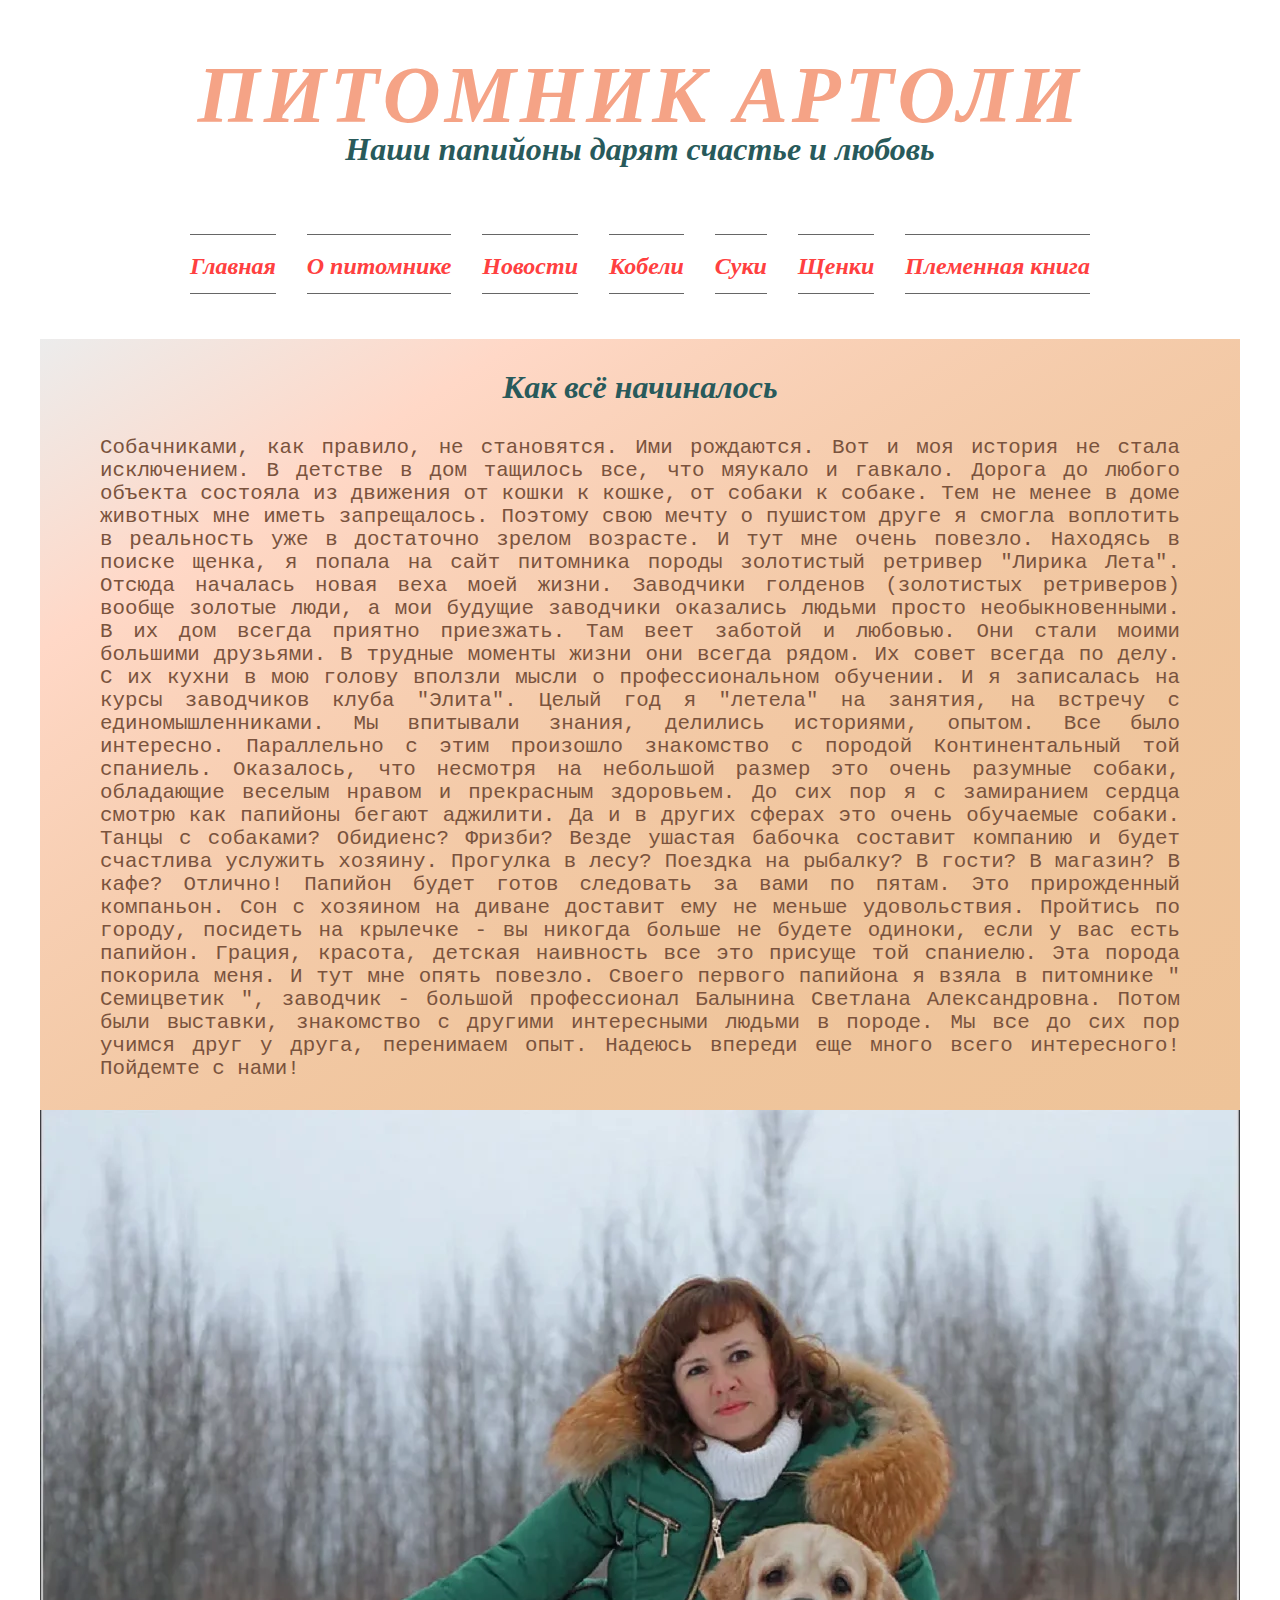
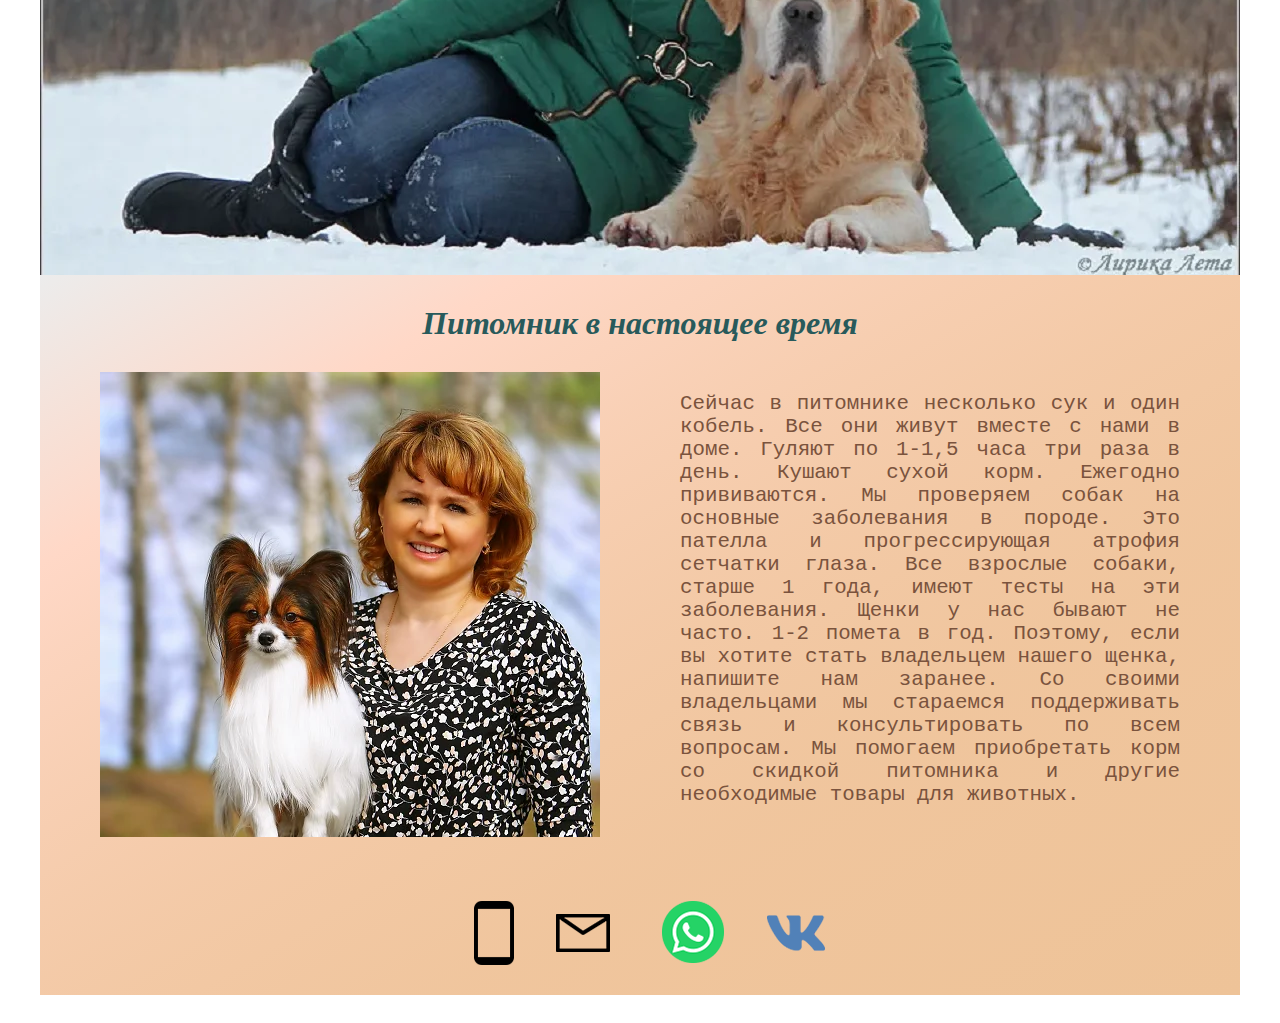
<file: about.html>
<!DOCTYPE html>
<html lang="en">
<head>
    <meta charset="UTF-8">
    <meta http-equiv="X-UA-Compatible" content="IE=edge">
    <meta name="viewport" content="width=device-width, initial-scale=1.0">
    <title>About us</title>
    <link rel="stylesheet" href="../about.css">
</head>
<body>
    <header>
        <div class="container">
            <!-- <img src="" alt="decoration"> -->
            <h1>ПИТОМНИК АРТОЛИ</h1>
            <p class="deviz">Наши папийоны дарят счастье и любовь</p>
            <ul class="menu">
                <li><a href="../index.html">Главная</a></li>
                <li><a href="#">О питомнике</a></li>
                <li><a href="../news.html">Новости</a></li>
                <li><a href="../men.html">Кобели</a></li>
                <li><a href="../women.html">Суки</a></li>
                <li><a href="../puppies_m.html">Щенки</a></li>
                <li><a href="../plemennaya_kniga.html">Племенная книга</a></li>
            </ul>
            <!-- <a href="#slaider" class="down"></a>
            <a href="#slaider"><div class="both both1"></div></a>
            <a href="#slaider"><div class="both both2"></div></a> -->
            <!-- <div class="aa"><img src="img/author.png" alt=""></div> -->
        </div>
    </header>


    <main>
        <a name="slaider"></a>
        <div class="container begining">
            <h2>Как всё начиналось</h2>
            <p>Собачниками, как правило, не становятся. Ими рождаются. Вот и моя история не стала исключением. В детстве в дом тащилось все, что мяукало и гавкало. Дорога до любого объекта состояла из движения от кошки к кошке, от собаки к собаке. Тем не менее в доме животных мне иметь запрещалось. Поэтому свою мечту о пушистом друге я смогла воплотить в реальность уже в достаточно зрелом возрасте. И тут мне очень повезло. Находясь в поиске щенка, я попала на сайт питомника породы золотистый ретривер "Лирика Лета". Отсюда началась новая веха моей жизни. Заводчики голденов (золотистых ретриверов) вообще золотые люди, а мои будущие заводчики оказались людьми просто необыкновенными. В их дом всегда приятно приезжать. Там веет заботой и любовью. Они стали моими большими друзьями. В трудные моменты жизни они всегда рядом. Их совет всегда по делу. С их кухни в мою голову вползли мысли о профессиональном обучении. И я записалась на курсы заводчиков клуба "Элита". Целый год я "летела" на занятия, на встречу с единомышленниками. Мы впитывали знания, делились историями, опытом. Все было интересно. Параллельно с этим произошло знакомство с породой Континентальный той спаниель. Оказалось, что несмотря на небольшой размер это очень разумные собаки, обладающие веселым нравом и прекрасным здоровьем. До сих пор я с замиранием сердца смотрю как папийоны бегают аджилити. Да и в других сферах это очень обучаемые собаки. Танцы с собаками? Обидиенс? Фризби? Везде ушастая бабочка составит компанию и будет счастлива услужить хозяину. Прогулка в лесу? Поездка на рыбалку? В гости? В магазин? В кафе? Отлично! Папийон будет готов следовать за вами по пятам. Это прирожденный компаньон. Сон с хозяином на диване доставит ему не меньше удовольствия. Пройтись по городу, посидеть на крылечке - вы никогда больше не будете одиноки, если у вас есть папийон. Грация, красота, детская наивность все это присуще той спаниелю. Эта порода покорила меня. И тут мне опять повезло. Своего первого папийона я взяла в питомнике " Семицветик ", заводчик - большой профессионал Балынина Светлана Александровна. Потом были выставки, знакомство с другими интересными людьми в породе. Мы все до сих пор учимся друг у друга, перенимаем опыт. Надеюсь впереди еще много всего интересного! Пойдемте с нами!</p>
        </div>
    </main>
    <div class="plush">
        <div class="container photo">
            <img src="../img/plush.webp" alt="">
        </div>
    </div>


    <div class="nowadays">
        <div class="container kennel">
            <h3>Питомник в настоящее время</h3>
                <ul>
                    <li><img src="../img/hermes.webp" alt=""></li>
                    <li><p  class="opisanie">Сейчас в питомнике несколько сук и один кобель. Все они живут вместе с нами в доме. Гуляют по 1-1,5 часа три раза в день. Кушают сухой корм. Ежегодно прививаются. Мы проверяем собак на основные заболевания в породе. Это пателла и  прогрессирующая атрофия сетчатки глаза. Все взрослые собаки, старше 1 года, имеют тесты на эти заболевания. Щенки у нас бывают не часто. 1-2 помета в год. Поэтому, если вы хотите стать владельцем нашего щенка, напишите нам заранее. Со своими владельцами мы стараемся поддерживать связь и консультировать по всем вопросам. Мы помогаем приобретать корм со скидкой питомника и другие необходимые товары для животных.</p></li>  
                </ul>
                <ul class="media">
                    <li><a href="tel:+79771728318"><div class="icon tele"></div></a></li>
                    <li><a href="mailto:artoli@bk.ru" target="_blank"><div class="icon mail"></div></a></li>
                    <li><a href="https://wa.me/message/E6OIOPTG%QVOK1" target="_blank"><div class="icon watsup"></div></a></li>
                    <li><a href="https://vk.com/id536697353" target="_blank"><div class="icon vk"></div></a></li>
                </ul>
        </div>
    </div>
</body>
</html>
</file>
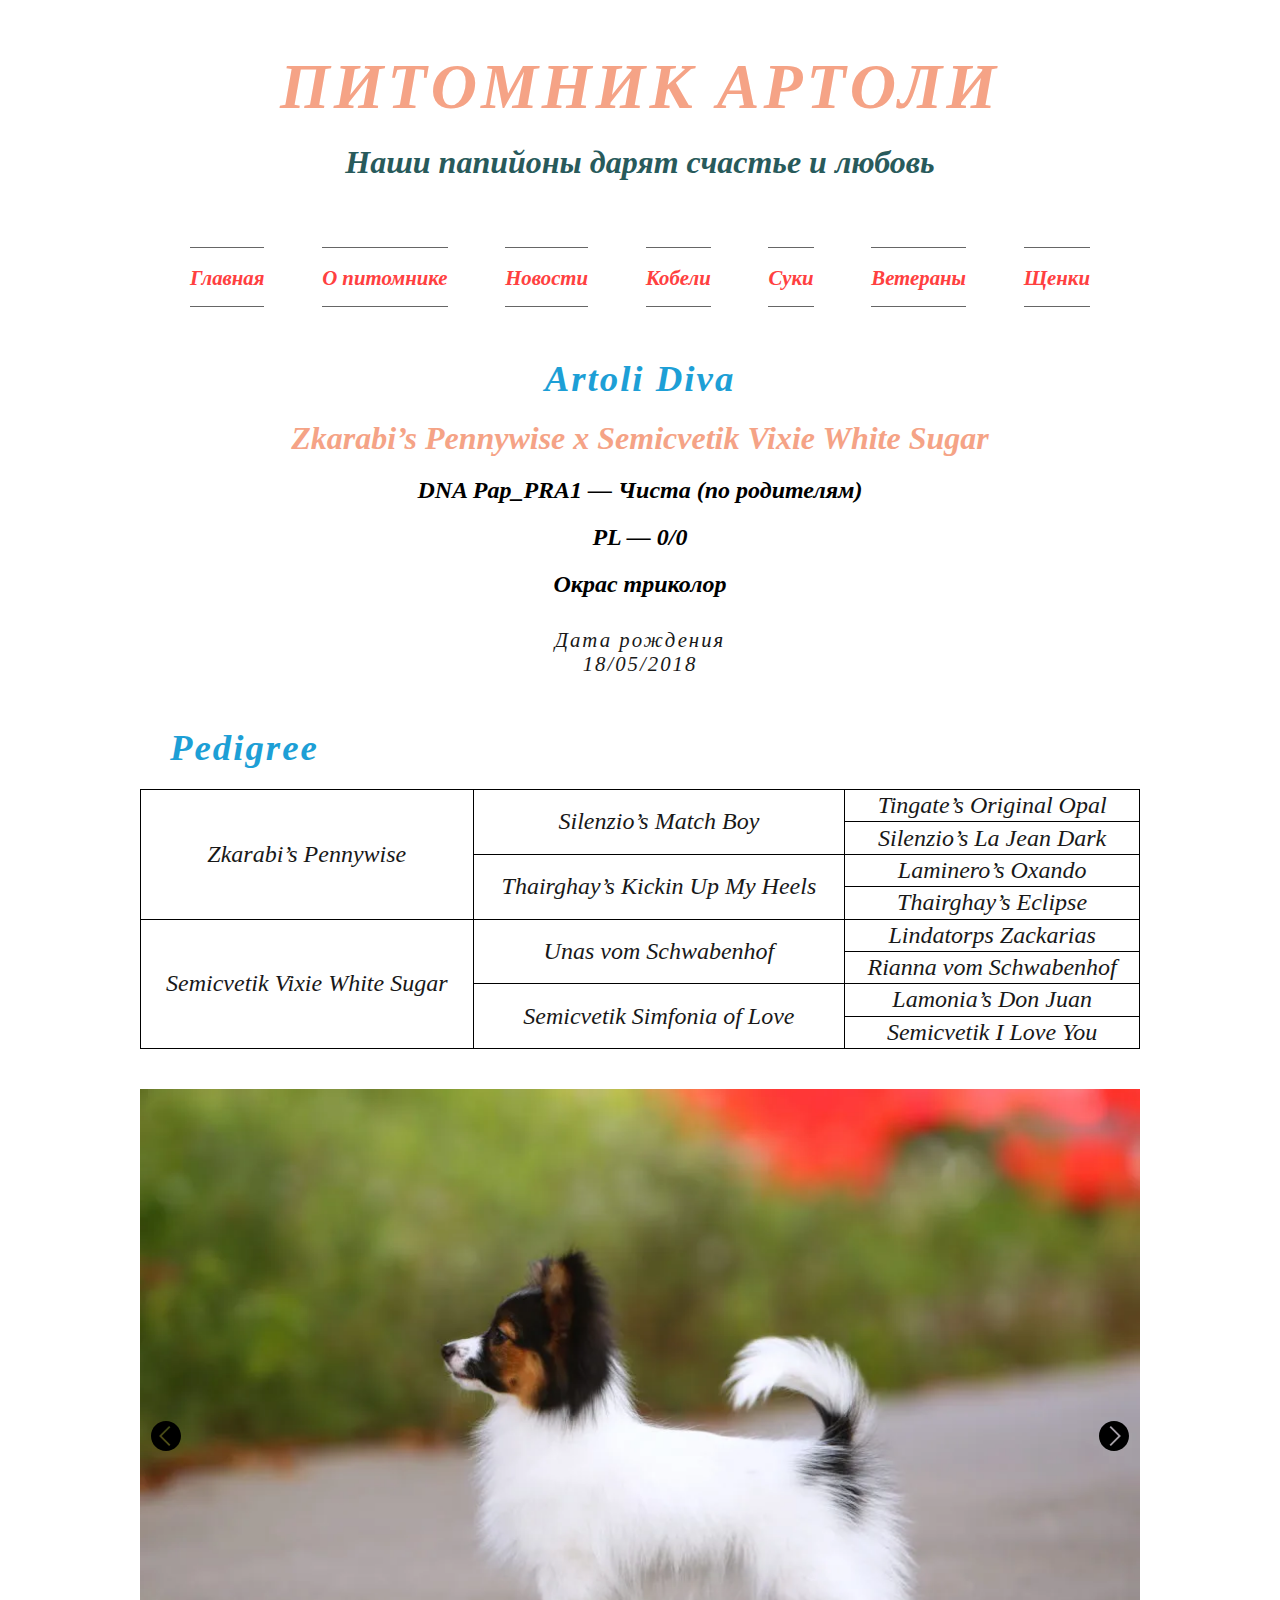
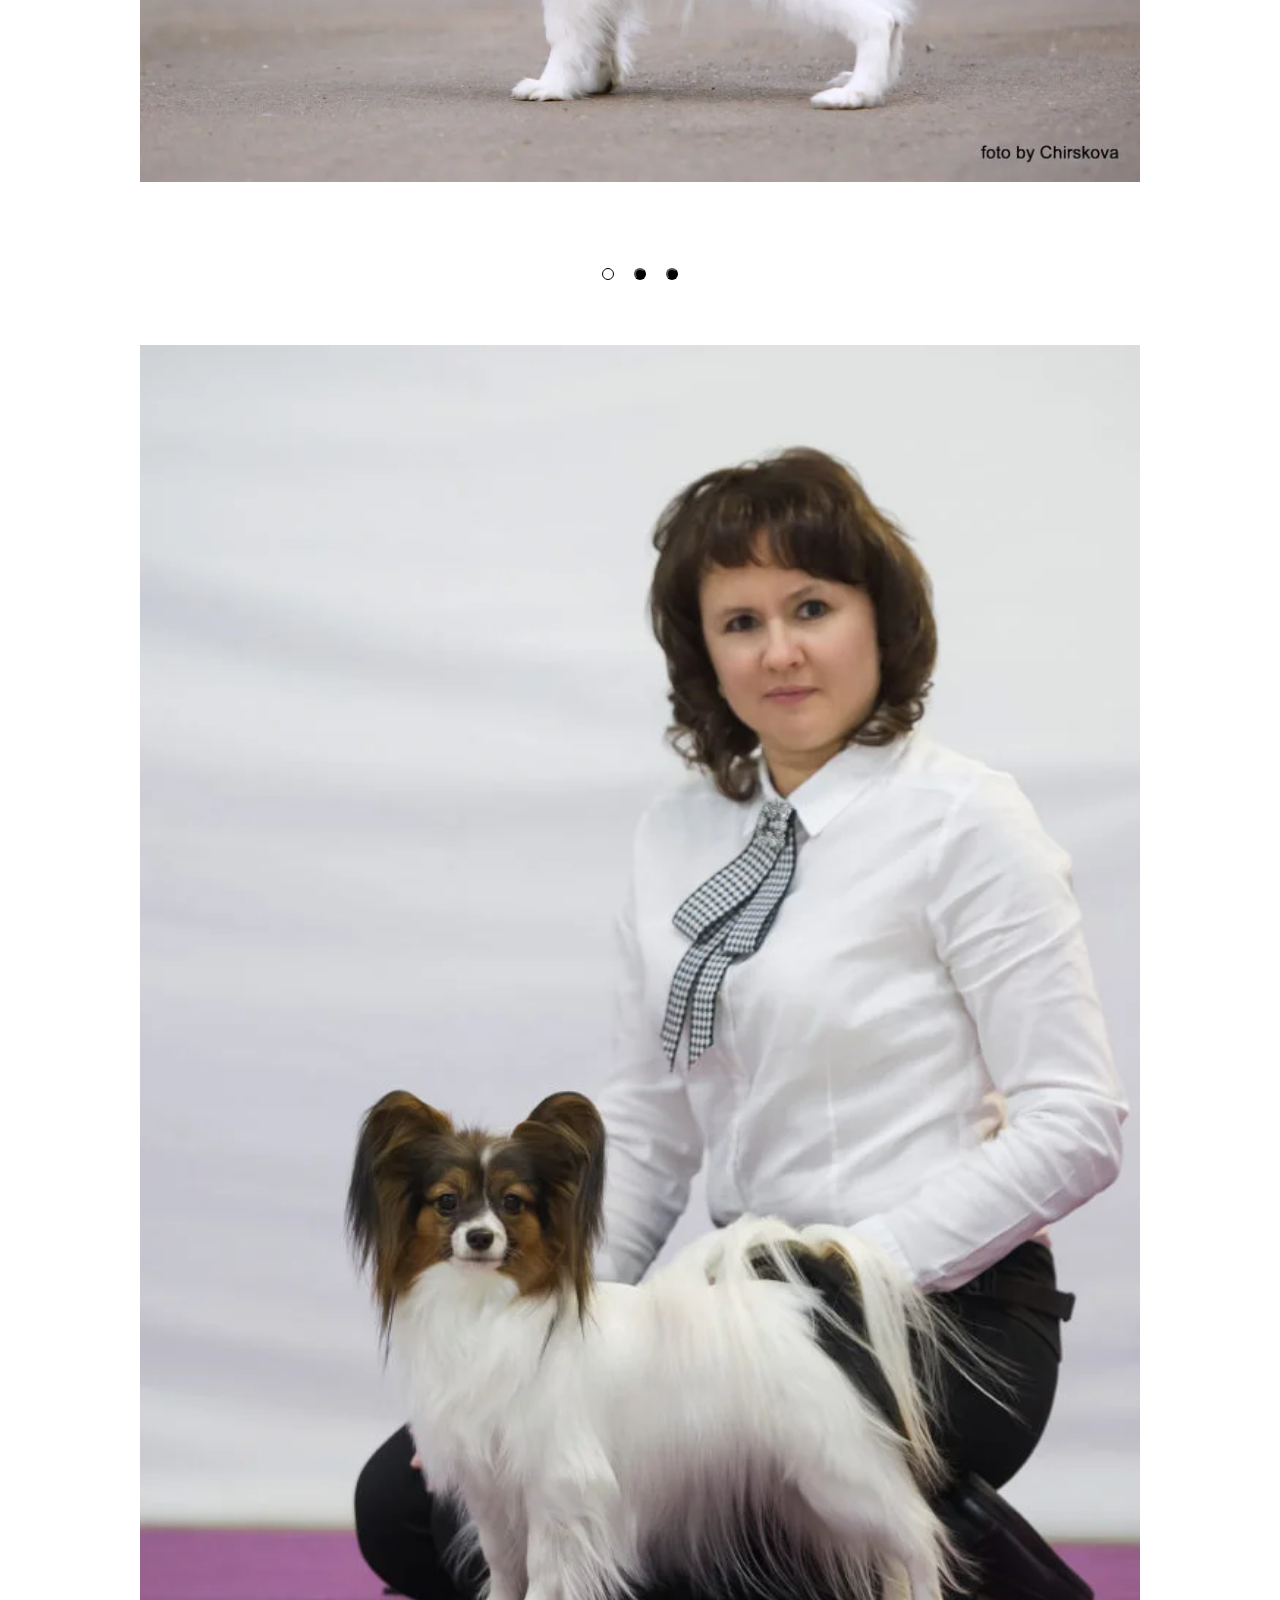
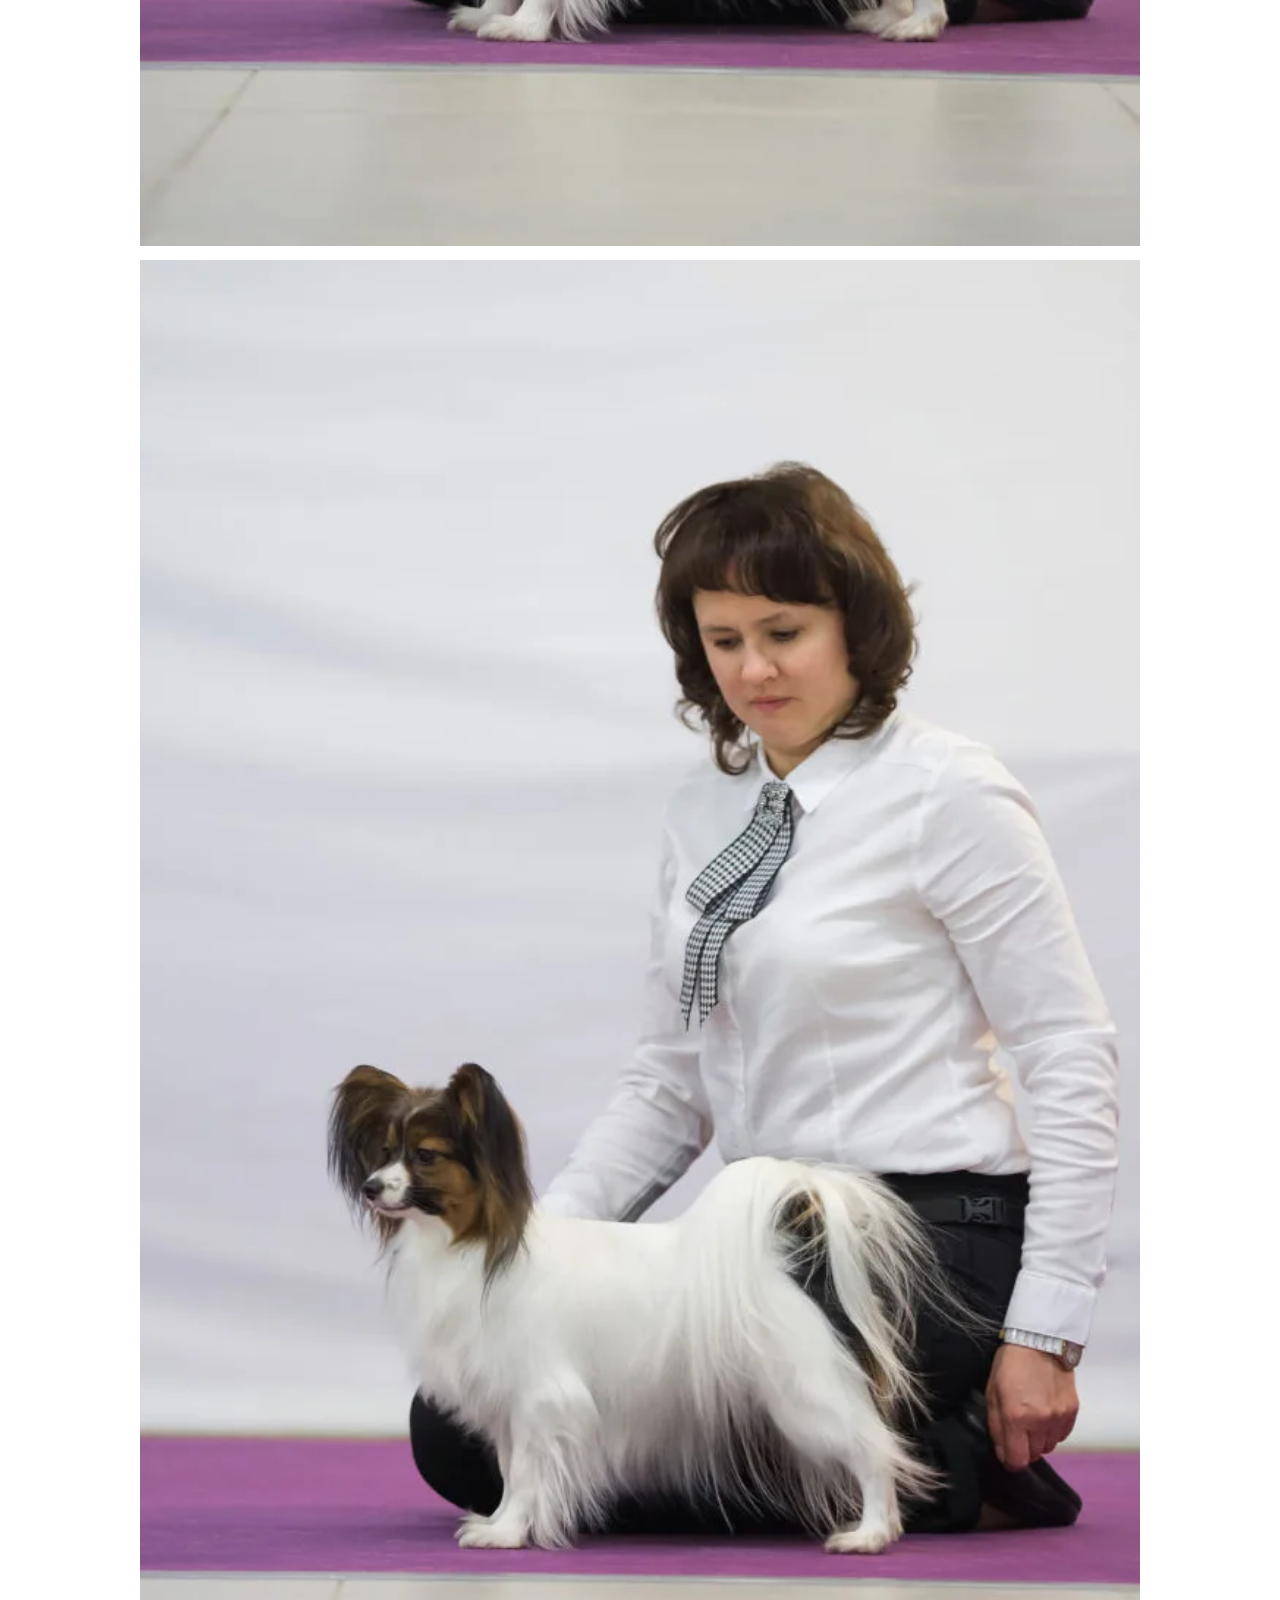
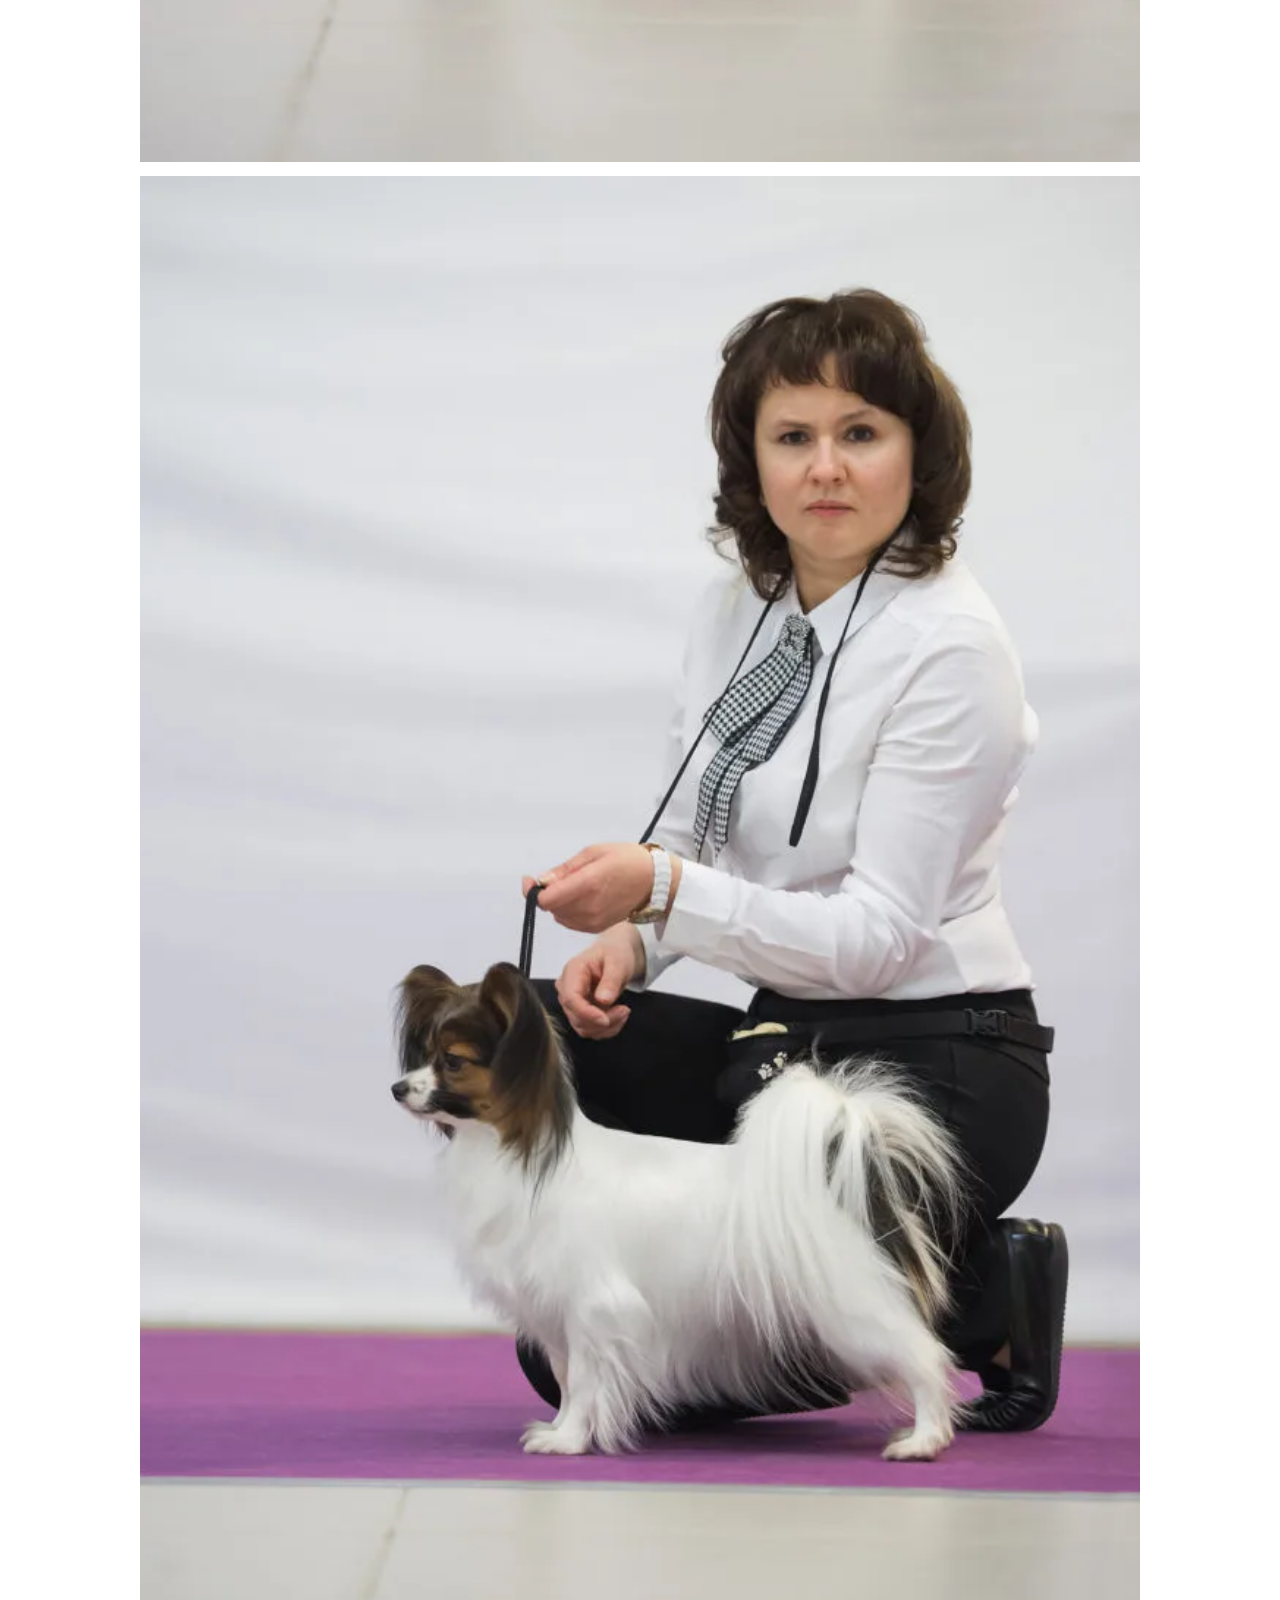
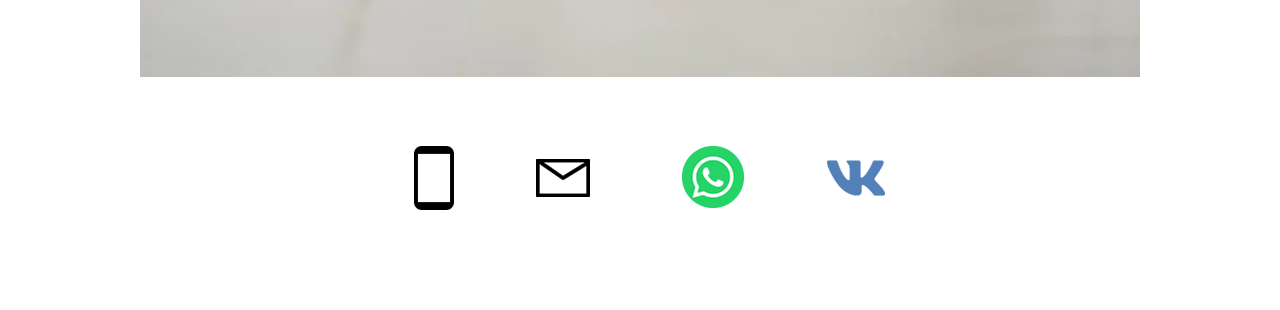
<file: artoli_diva.html>
<!DOCTYPE html>
<html lang="ru">
<head>
    <meta charset="UTF-8">
    <meta http-equiv="X-UA-Compatible" content="IE=edge">
    <meta name="viewport" content="width=device-width, initial-scale=1.0">
    <meta name="description" content='Информация о папийоне "Аrtoli Diva", производительнице нашего питомника Artoli Kennel'>
    <title>Аrtoli Diva</title>
    <link rel="stylesheet" href="./artoli_diva.css?ver=130">
    <link rel="stylesheet" type="text/css" href="./jquery.fancybox.css">
    <link rel="icon" href="./favicon.png" type="image/x-icon">
</head>
<body>
    <header>
        <div class="container">
            <!-- <img src="" alt="decoration"> -->
            <h1>П<span>итомник</span> А<span>ртоли</span></h1>
            <p class="deviz">Наши папийоны дарят счастье и любовь</p>
            <ul class="menu">
                <li><a href="./index.html">Главная</a></li>
                <li><a href="./artoli_kennel.html">О питомнике</a></li>
                <li><a href="./kennel_news.html">Новости</a></li>
                <li><a href="./papillon_males.html">Кобели</a></li>
                <li><a href="./papillon_females.html">Суки</a></li>
                <li><a href="./veterans.html">Ветераны</a></li>
                <li><a href="./papillon_puppies.html">Щенки</a></li>
            </ul>
            <!-- <a href="#slaider" class="down"></a>
            <a href="#slaider"><div class="both both1"></div></a>
            <a href="#slaider"><div class="both both2"></div></a> -->
            <!-- <div class="aa"><img src="img/author.png" alt=""></div> -->
        </div>
    </header>

    <div class="biografpy">
        <div class="container tituls">
            <h2>Artoli Diva</h2>
            <h3>Zkarabi’s Pennywise x Semicvetik Vixie White Sugar</h3>
            <h4>DNA Pap_PRA1 — Чиста (по родителям)</h4>
            <h5>PL — 0/0</h5>
            <h6>Окрас триколор</h6>
            <!-- <p class="wons wons_first">Junior Champion of Russia</p>
            <p class="wons">Junior Champion of the National Papillon-Phalene Club</p>
            <p class="wons">Junior Grand Champion of  Russia</p>
            <p class="wons">Junior Champion of RKF</p> -->
            <p class="birth birth_first">Дата рождения</p>
            <p class="birth">18/05/2018</p>
        </div>
    </div>


    <nav>
        <div class="container900">
            <p>Pedigree</p>
            <table>
                <tr>
                    <td rowspan="4">Zkarabi’s Pennywise</td>
                    <td rowspan="2">Silenzio’s Match Boy</td>
                    <td>Tingate’s Original Opal</td>
                </tr>
                <tr>
                    <!-- <td>Silenzio’s Match Boy</td> -->
                    <!-- <td>Tingate’s Original Opal</td> -->
                    <td>Silenzio’s La Jean Dark</td>
                </tr>
                <tr>
                    <!-- <td>Silenzio’s Match Boy</td> -->
                    <td rowspan="2">Thairghay’s Kickin Up My Heels</td>
                    <td class="bold">Laminero’s Oxando</td>
                </tr>
                <tr>
                    <!-- <td>Silenzio’s Match Boy</td> -->
                    <!-- <td>Silenzio’s La Jean Dark</td> -->
                    <td>Thairghay’s Eclipse</td>
                </tr>
                <tr>
                    <td rowspan="4">Semicvetik Vixie White Sugar</td>
                    <td rowspan="2">Unas vom Schwabenhof</td>
                    <td class="bold">Lindatorps Zackarias</td>
                </tr>
                <tr>
                    <!-- <td>Thairghay’s Kickin Up My Heels</td> -->
                    <!-- <td>Laminero’s Oxando</td> -->
                    <td>Rianna vom Schwabenhof</td>
                </tr>
                <tr>
                    <!-- <td>Thairghay’s Kickin Up My Heels</td> -->
                    <td rowspan="2">Semicvetik Simfonia of Love</td>
                    <td>Lamonia’s Don Juan</td>
                </tr>
                <tr>
                    <!-- <td>Thairghay’s Kickin Up My Heels</td> -->
                    <!-- <td>Thairghay’s Eclipse</td> -->
                    <td>Semicvetik I Love You</td>
                </tr>
            </table>
        </div>
    </nav>


    <div class="wrapper">
        <div class="slider">
            <div class="slider_item">
                <img src="./img/slides_nocha/01.webp" alt="Папийон Москва">
            </div>
            <div class="slider_item">
                <img src="./img/slides_nocha/02.webp" alt="Питомник папильонов">
            </div>
            <div class="slider_item">
                <img src="./img/slides_nocha/03.webp" alt="Питомник папийонов Москва">
            </div>
        </div>
        <!-- Подключаем jQuery -->
        <script src="https://code.jquery.com/jquery-3.4.1.min.js"></script> 
        <!-- Подключаем слайдер Slick -->
        <script src="./js/slick.min.js"></script>
        <!-- Подключаем файл скриптов -->
        <script src="./js/script.js"></script>
        <!-- Подключаем увеличалку картинок -->
        <script src="./js/jquery.fancybox.js"></script>
        
        
        <script type="text/javascript">
            $(document).ready(function() {
            $(".myfancybox").fancybox({  });
            });
            </script>
            
            <script type="text/javascript">
            $(document).ready(function() {
            //Iframe
            $(".myframe").fancybox({
            iframe : {
            scrolling : 'yes',
            },
            });
            
            });
            </script>

    <div class="photo1row">
        <div class="photo photo1"><a href="./img/noslides_nocha/01.webp" data-fancybox="example_group"><img class="small" src="./img/noslides_nocha/01.webp" alt="Питомник папильонов в Москве"></a></div>
        <div class="photo photo2"><a href="./img/noslides_nocha/02.webp" data-fancybox="example_group"><img class="small" src="./img/noslides_nocha/02.webp" alt="papillon kennel"></a></div>
        <div class="photo photo3"><a href="./img/noslides_nocha/03.webp" data-fancybox="example_group"><img class="small" src="./img/noslides_nocha/03.webp" alt="Питомник собак"></a></div>
    </div>

    <footer>
        <ul class="media">
            <li><a href="tel:+79771728318"><div class="icon tele"></div></a></li>
            <li><a href="mailto:artoli@bk.ru" target="_blank"><div class="icon mail"></div></a></li>
            <li><a href="https://wa.me/message/E6OIOPTG5QVOK1" target="_blank"><div class="icon watsup"></div></a></li>
            <li><a href="https://vk.com/id536697353" target="_blank"><div class="icon vk"></div></a></li>
        </ul>
    </footer>
</file>
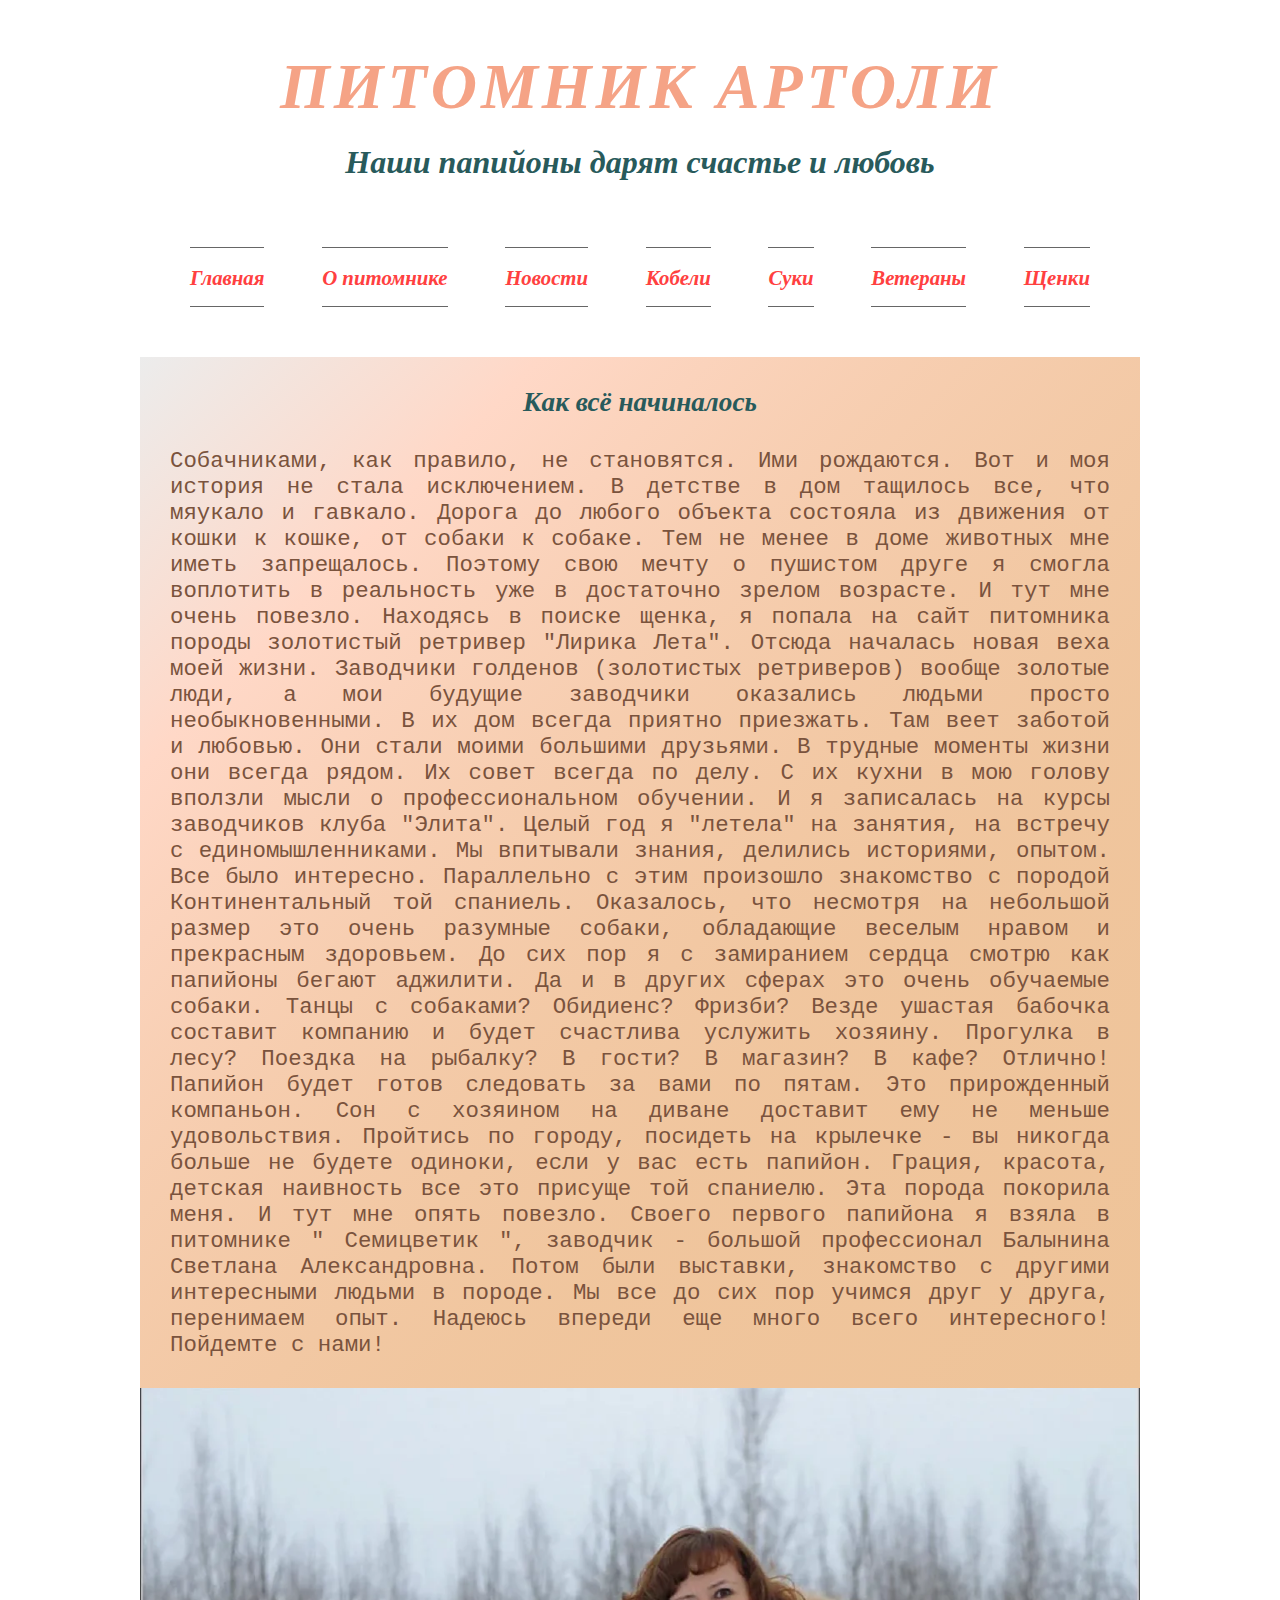
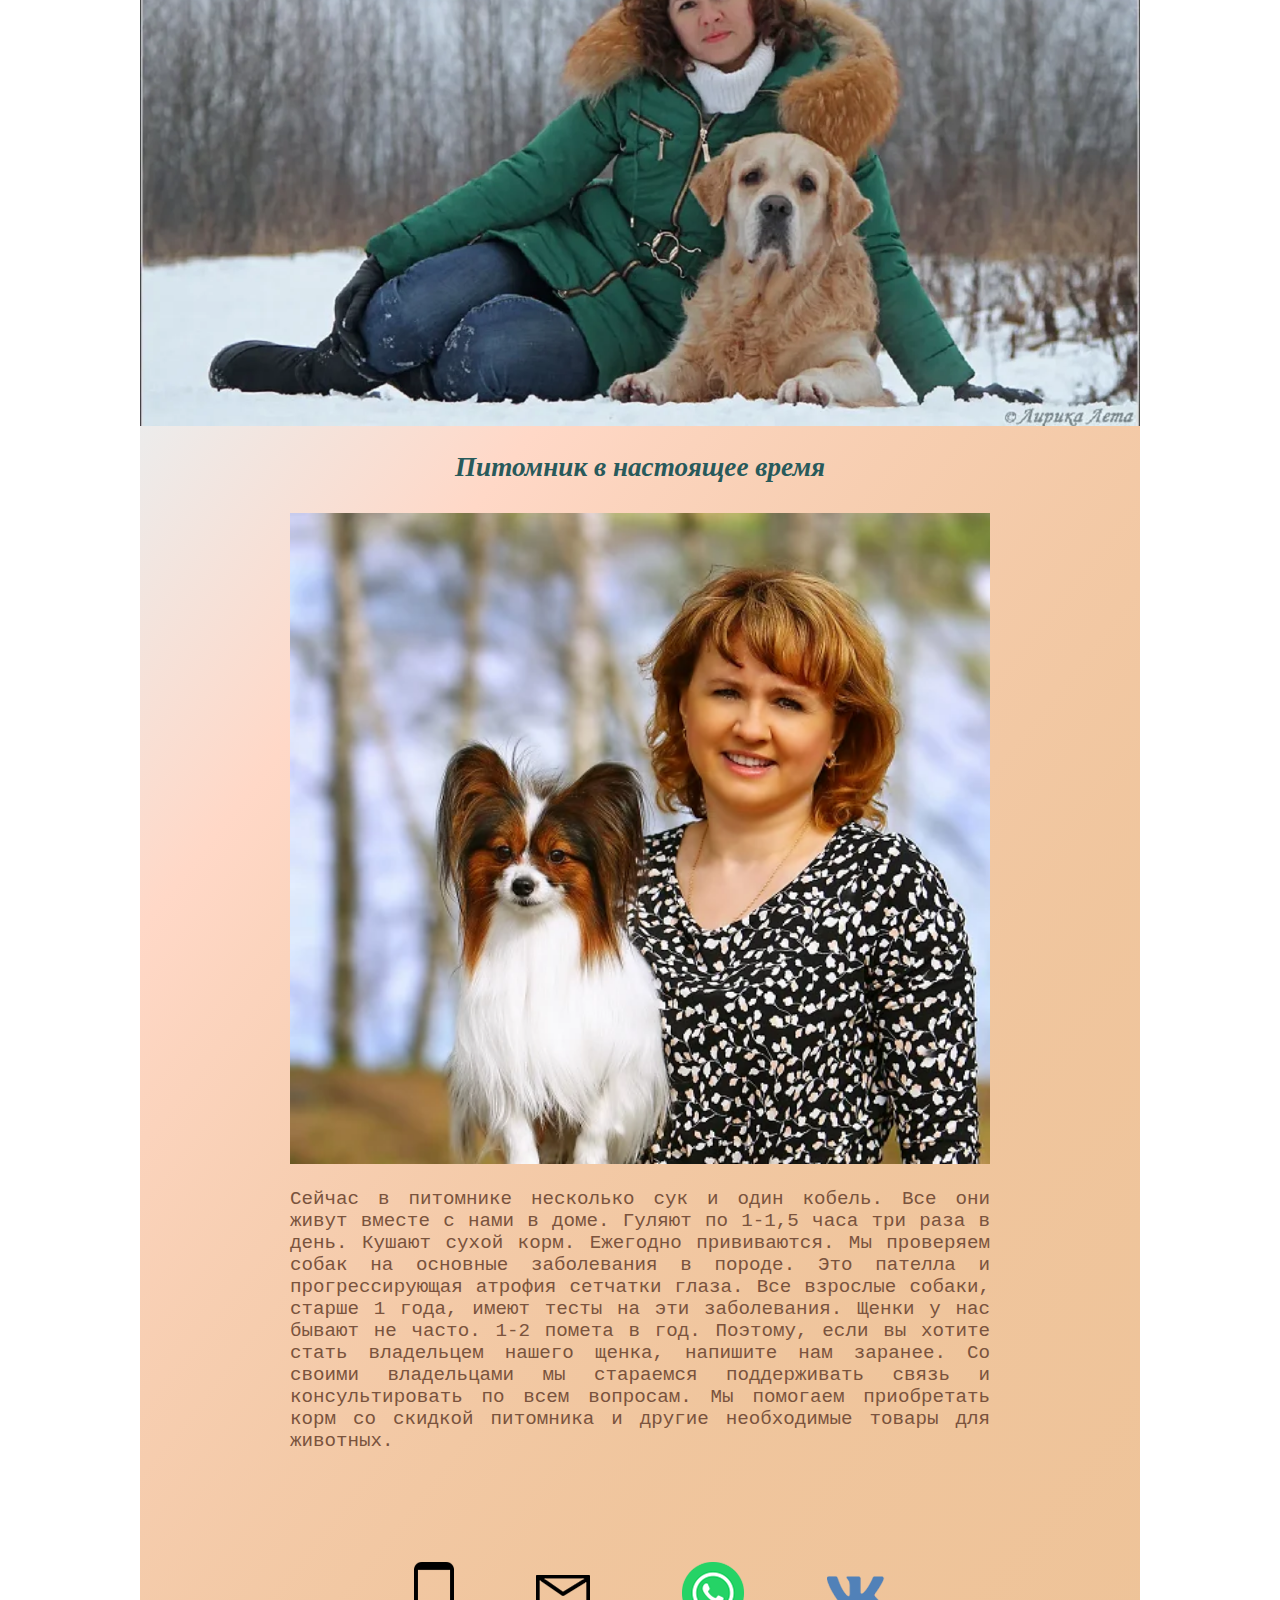
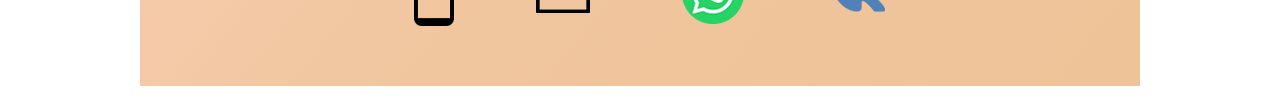
<file: artoli_kennel.html>
<!DOCTYPE html>
<html lang="ru">
<head>
    <meta charset="UTF-8">
    <meta http-equiv="X-UA-Compatible" content="IE=edge">
    <meta name="viewport" content="width=device-width, initial-scale=1.0">
    <meta name="description" content='Папийон для человека - идеальный компаньон. Танцы с собаками? Обидиенс? Фризби? Везде ушастая бабочка составит компанию и будет счастлива следовать за вами по пятам.'>
    <title>Информация о питомнике папийонов Artoli Kennel</title>
    <link rel="stylesheet" href="./artoli_kennel.css?ver=130">
    <link rel="icon" href="./favicon.png" type="image/x-icon">
</head>
<body>
    <header>
        <div class="container">
            <!-- <img src="" alt="decoration"> -->
            <h1>П<span>итомник</span> А<span>ртоли</span></h1>
            <p class="deviz">Наши папийоны дарят счастье и любовь</p>
            <ul class="menu">
                <li><a href="./index.html">Главная</a></li>
                <li><a href="#">О питомнике</a></li>
                <li><a href="./kennel_news.html">Новости</a></li>
                <li><a href="./papillon_males.html">Кобели</a></li>
                <li><a href="./papillon_females.html">Суки</a></li>
                <li><a href="./veterans.html">Ветераны</a></li>
                <li><a href="./papillon_puppies.html">Щенки</a></li>
            </ul>
            <!-- <a href="#slaider" class="down"></a>
            <a href="#slaider"><div class="both both1"></div></a>
            <a href="#slaider"><div class="both both2"></div></a> -->
            <!-- <div class="aa"><img src="img/author.png" alt=""></div> -->
        </div>
    </header>


    <main>
        <a name="slaider"></a>
        <div class="container begining">
            <h2>Как всё начиналось</h2>
            <p>Собачниками, как правило, не становятся. Ими рождаются. Вот и моя история не стала исключением. В детстве в дом тащилось все, что мяукало и гавкало. Дорога до любого объекта состояла из движения от кошки к кошке, от собаки к собаке. Тем не менее в доме животных мне иметь запрещалось. Поэтому свою мечту о пушистом друге я смогла воплотить в реальность уже в достаточно зрелом возрасте. И тут мне очень повезло. Находясь в поиске щенка, я попала на сайт питомника породы золотистый ретривер "Лирика Лета". Отсюда началась новая веха моей жизни. Заводчики голденов (золотистых ретриверов) вообще золотые люди, а мои будущие заводчики оказались людьми просто необыкновенными. В их дом всегда приятно приезжать. Там веет заботой и любовью. Они стали моими большими друзьями. В трудные моменты жизни они всегда рядом. Их совет всегда по делу. С их кухни в мою голову вползли мысли о профессиональном обучении. И я записалась на курсы заводчиков клуба "Элита". Целый год я "летела" на занятия, на встречу с единомышленниками. Мы впитывали знания, делились историями, опытом. Все было интересно. Параллельно с этим произошло знакомство с породой Континентальный той спаниель. Оказалось, что несмотря на небольшой размер это очень разумные собаки, обладающие веселым нравом и прекрасным здоровьем. До сих пор я с замиранием сердца смотрю как папийоны бегают аджилити. Да и в других сферах это очень обучаемые собаки. Танцы с собаками? Обидиенс? Фризби? Везде ушастая бабочка составит компанию и будет счастлива услужить хозяину. Прогулка в лесу? Поездка на рыбалку? В гости? В магазин? В кафе? Отлично! Папийон будет готов следовать за вами по пятам. Это прирожденный компаньон. Сон с хозяином на диване доставит ему не меньше удовольствия. Пройтись по городу, посидеть на крылечке - вы никогда больше не будете одиноки, если у вас есть папийон. Грация, красота, детская наивность все это присуще той спаниелю. Эта порода покорила меня. И тут мне опять повезло. Своего первого папийона я взяла в питомнике " Семицветик ", заводчик - большой профессионал Балынина Светлана Александровна. Потом были выставки, знакомство с другими интересными людьми в породе. Мы все до сих пор учимся друг у друга, перенимаем опыт. Надеюсь впереди еще много всего интересного! Пойдемте с нами!</p>
        </div>
    </main>
    <div class="plush">
        <div class="container photo">
            <img src="./img/plush.webp" alt="Питомник собак">
        </div>
    </div>


    <div class="nowadays">
        <div class="container kennel">
            <h3>Питомник в настоящее время</h3>
                <ul class="first_hermes">
                    <li><img src="./img/hermes.webp" alt="Папильон Москва"></li>
                    <li><p  class="opisanie">Сейчас в питомнике несколько сук и один кобель. Все они живут вместе с нами в доме. Гуляют по 1-1,5 часа три раза в день. Кушают сухой корм. Ежегодно прививаются. Мы проверяем собак на основные заболевания в породе. Это пателла и  прогрессирующая атрофия сетчатки глаза. Все взрослые собаки, старше 1 года, имеют тесты на эти заболевания. Щенки у нас бывают не часто. 1-2 помета в год. Поэтому, если вы хотите стать владельцем нашего щенка, напишите нам заранее. Со своими владельцами мы стараемся поддерживать связь и консультировать по всем вопросам. Мы помогаем приобретать корм со скидкой питомника и другие необходимые товары для животных.</p></li>  
                </ul>
                <ul class="media">
                    <li><a href="tel:+79771728318"><div class="icon tele"></div></a></li>
                    <li><a href="mailto:artoli@bk.ru" target="_blank"><div class="icon mail"></div></a></li>
                    <li><a href="https://wa.me/message/E6OIOPTG5QVOK1" target="_blank"><div class="icon watsup"></div></a></li>
                    <li><a href="https://vk.com/id536697353" target="_blank"><div class="icon vk"></div></a></li>
                </ul>
        </div>
    </div>
</body>
</html>
</file>
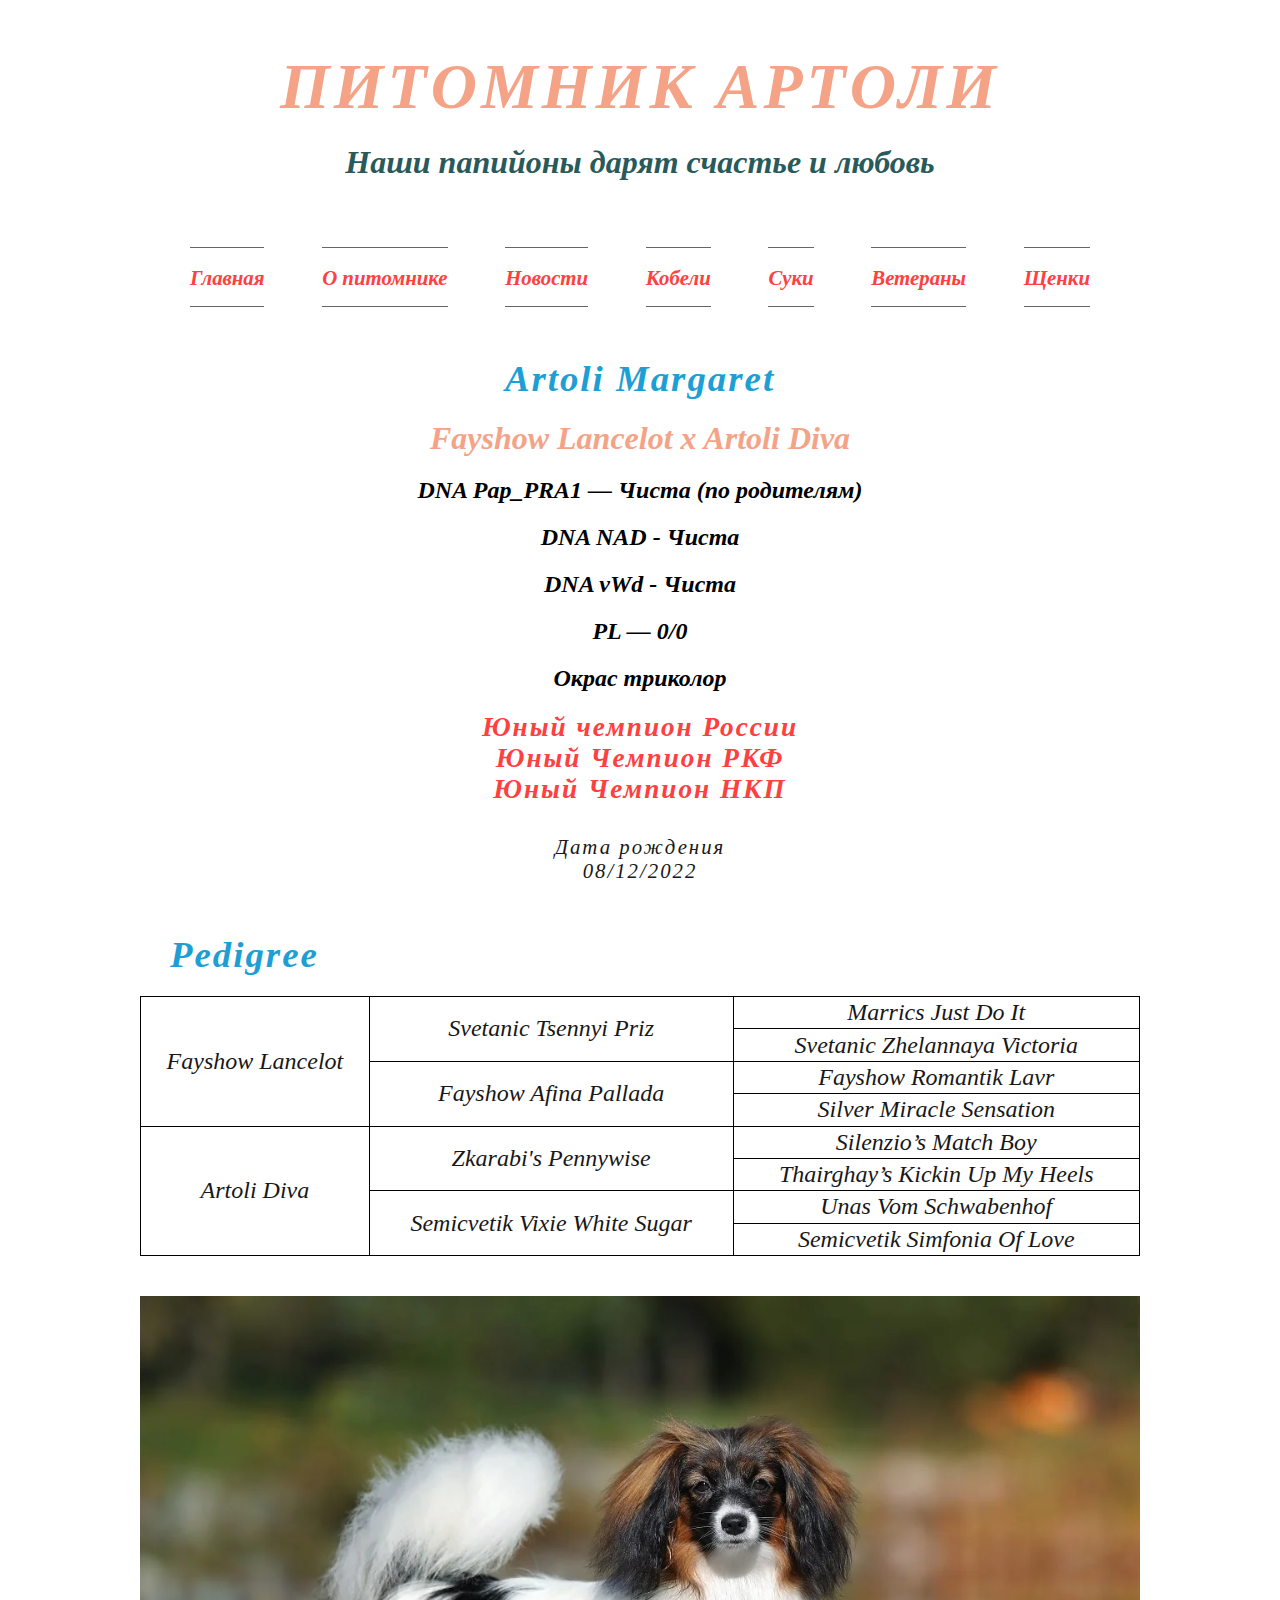
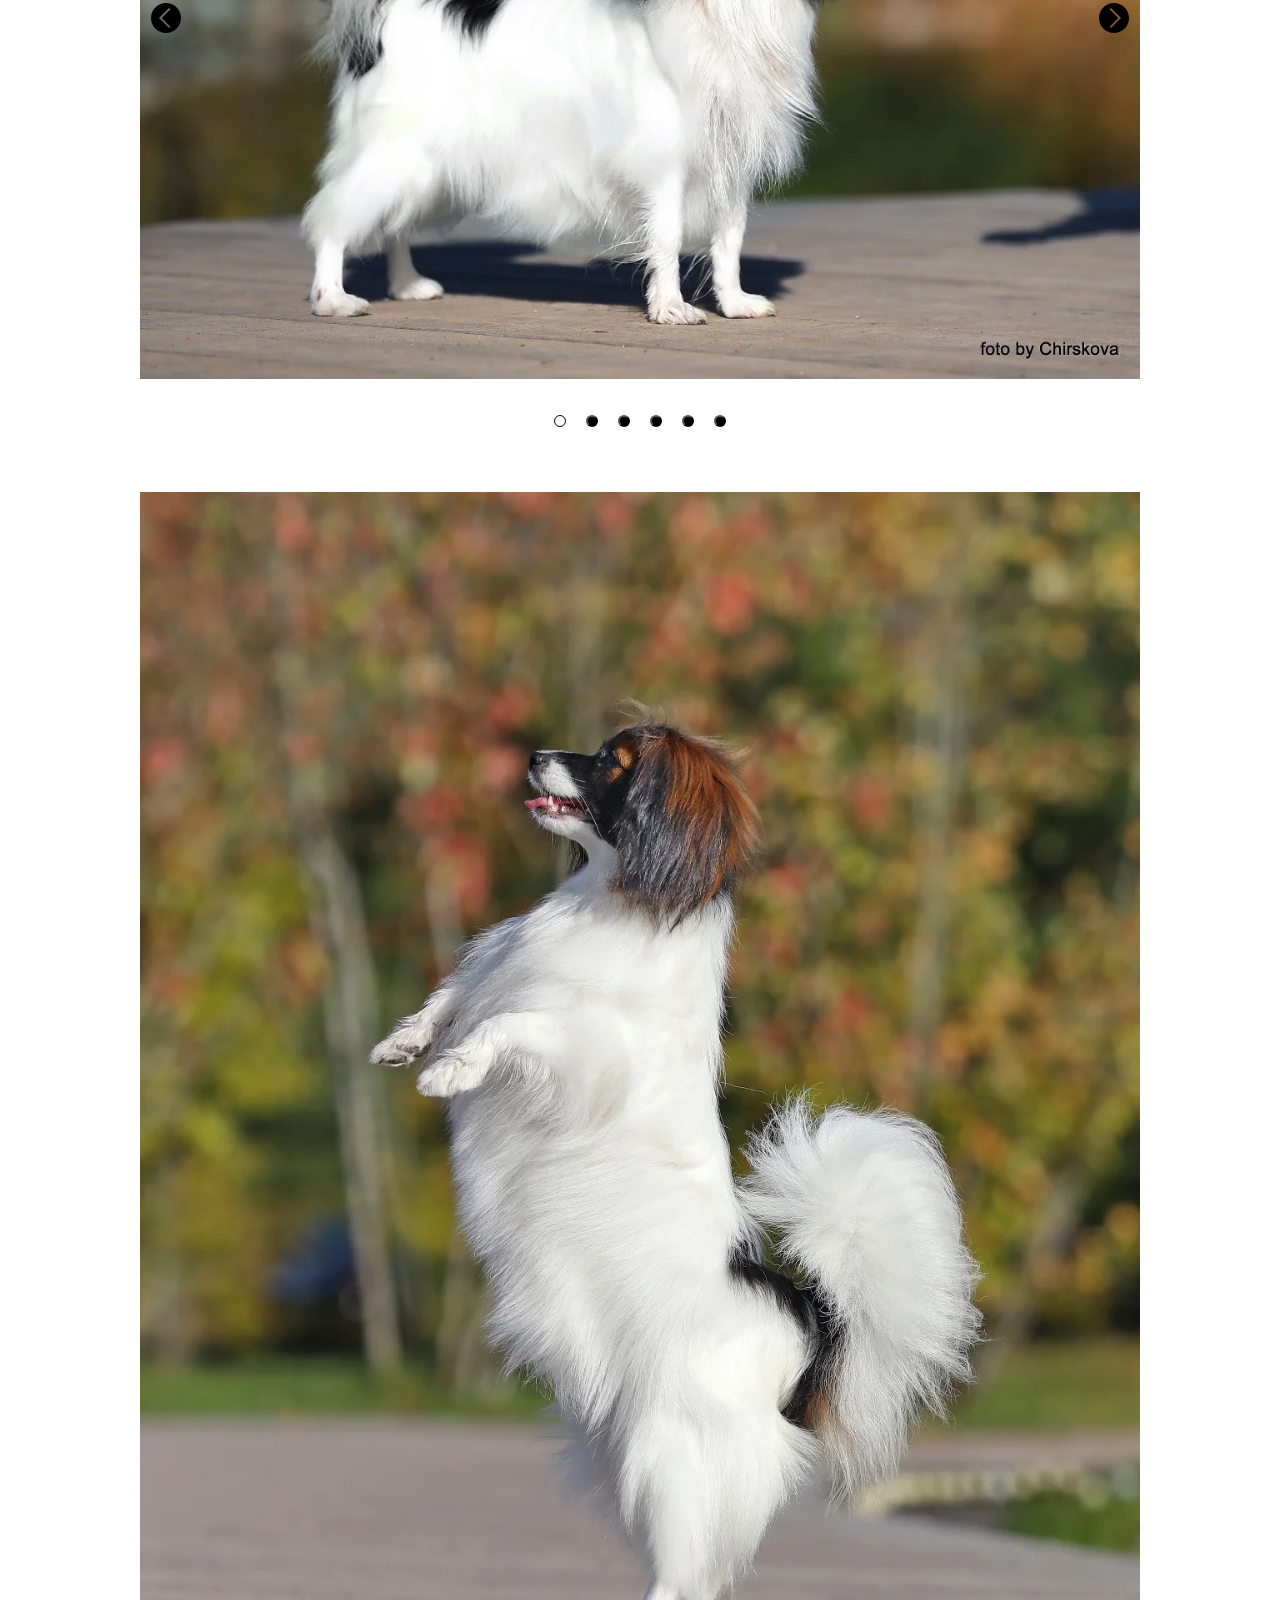
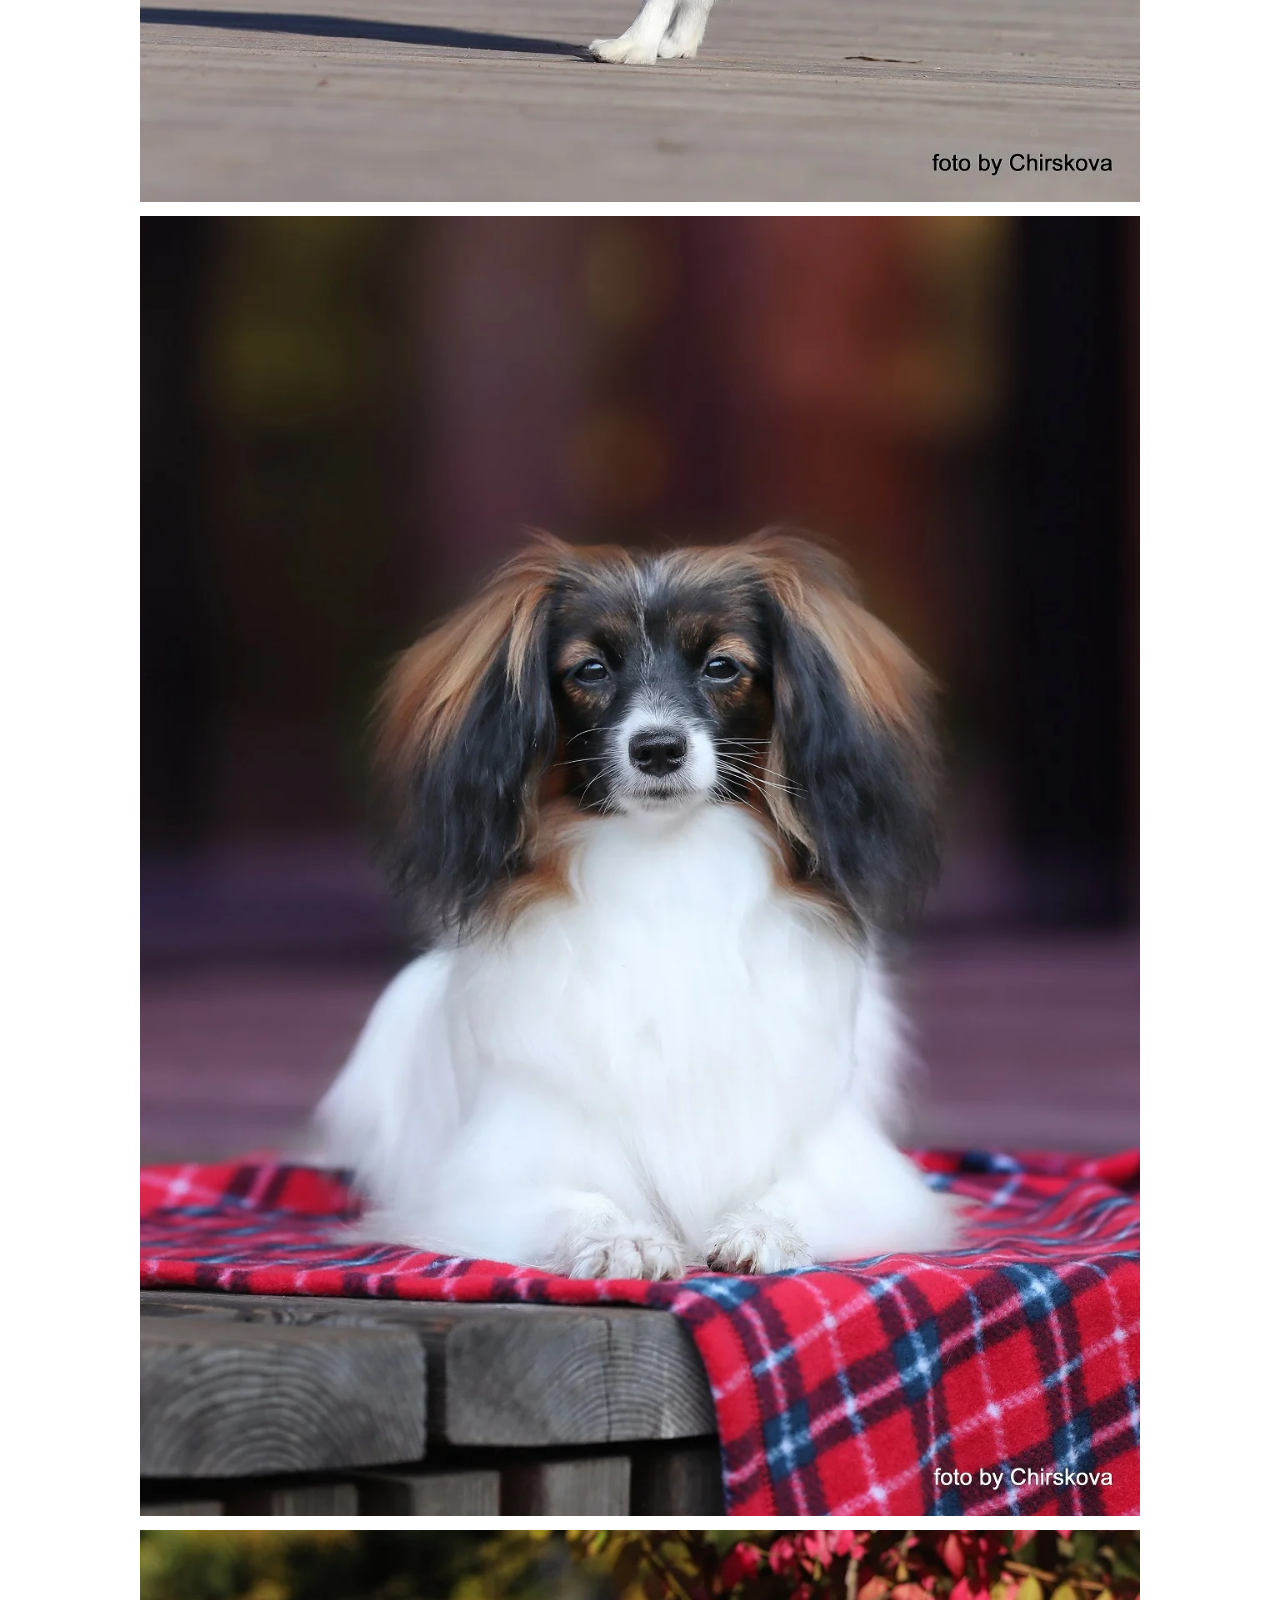
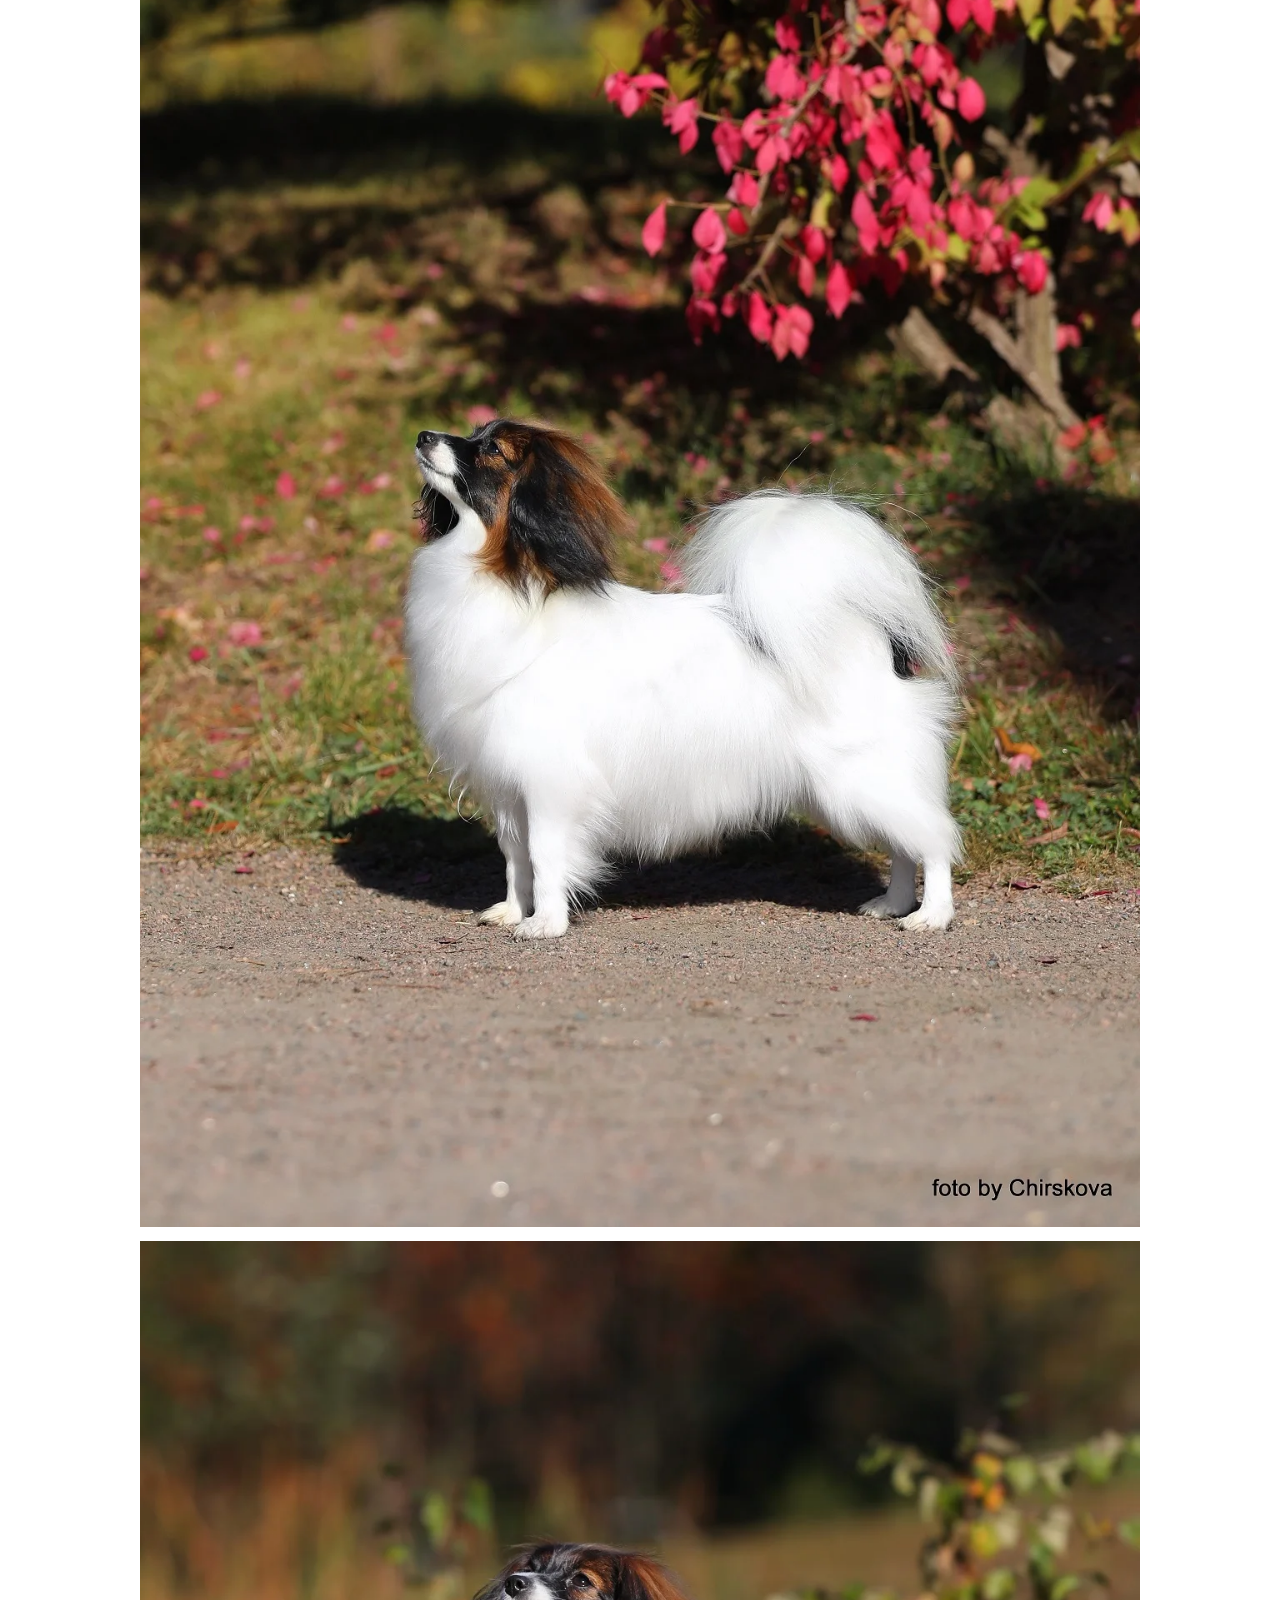
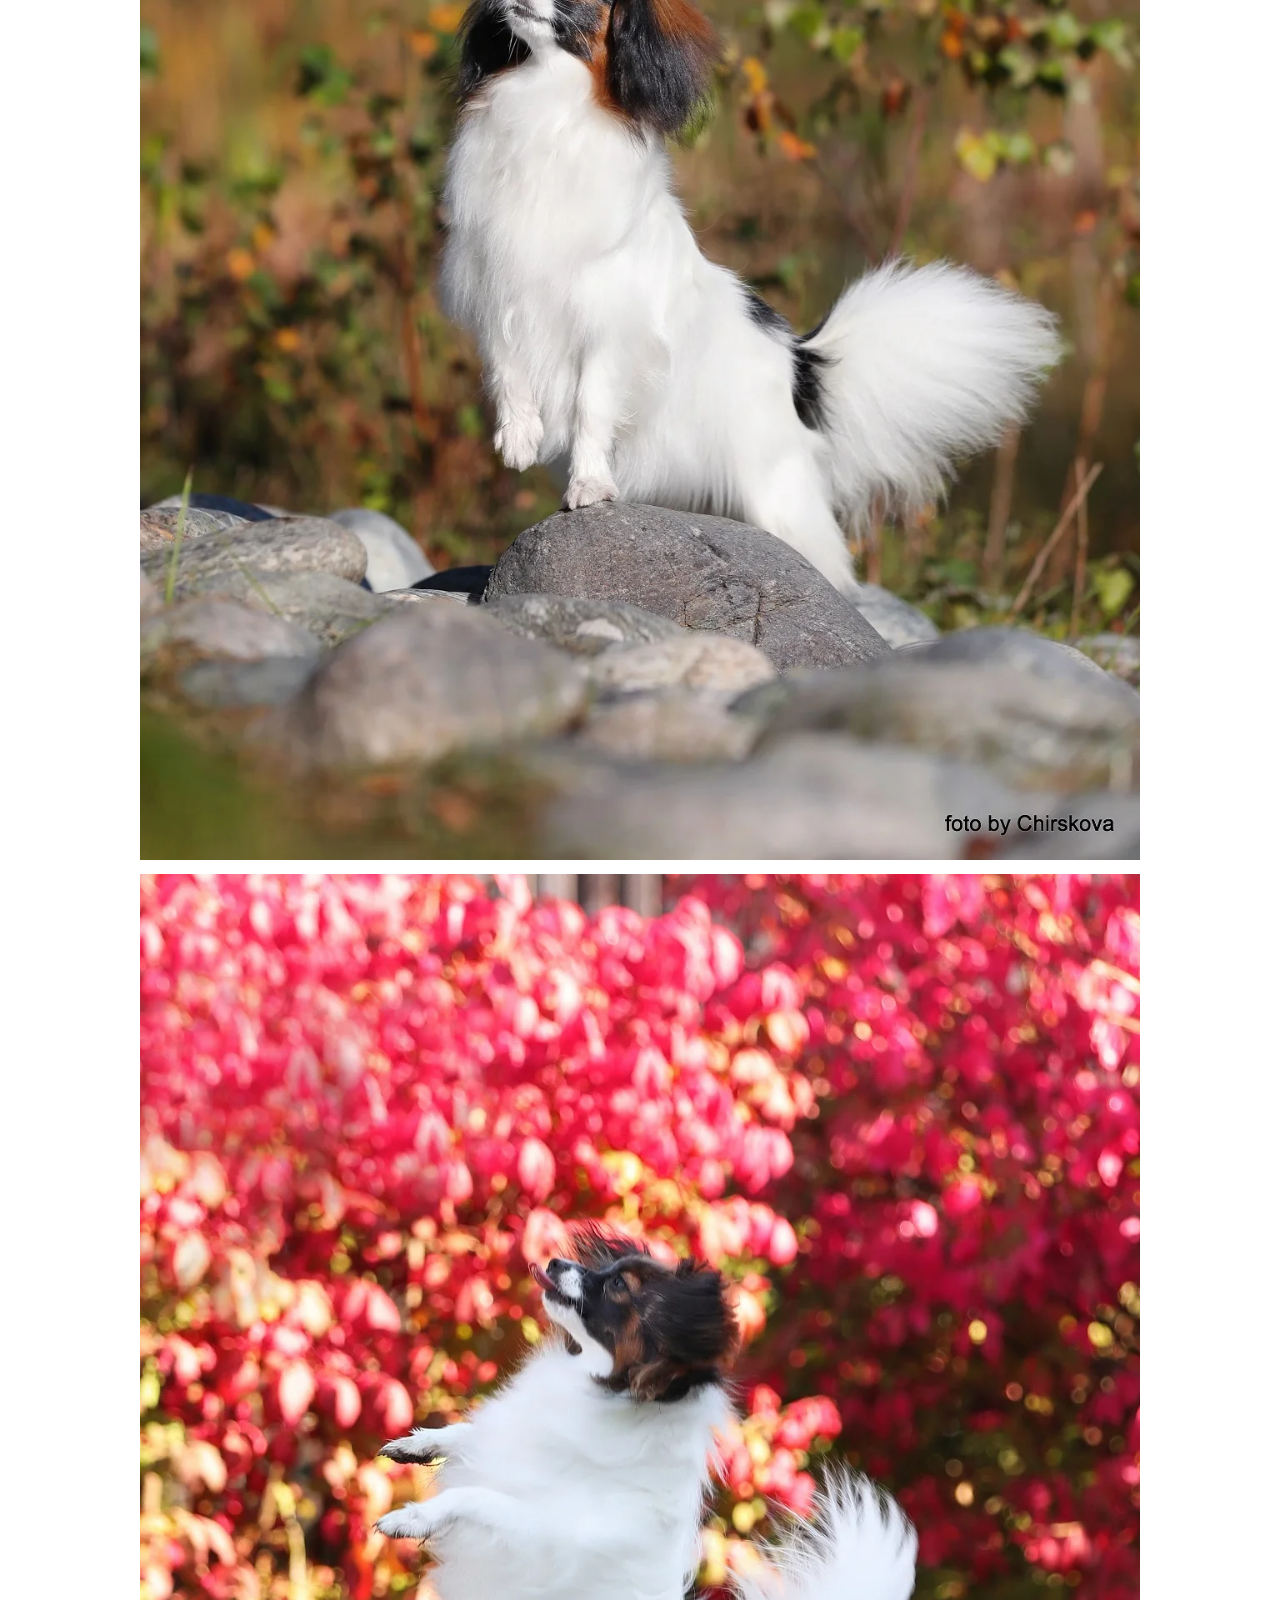
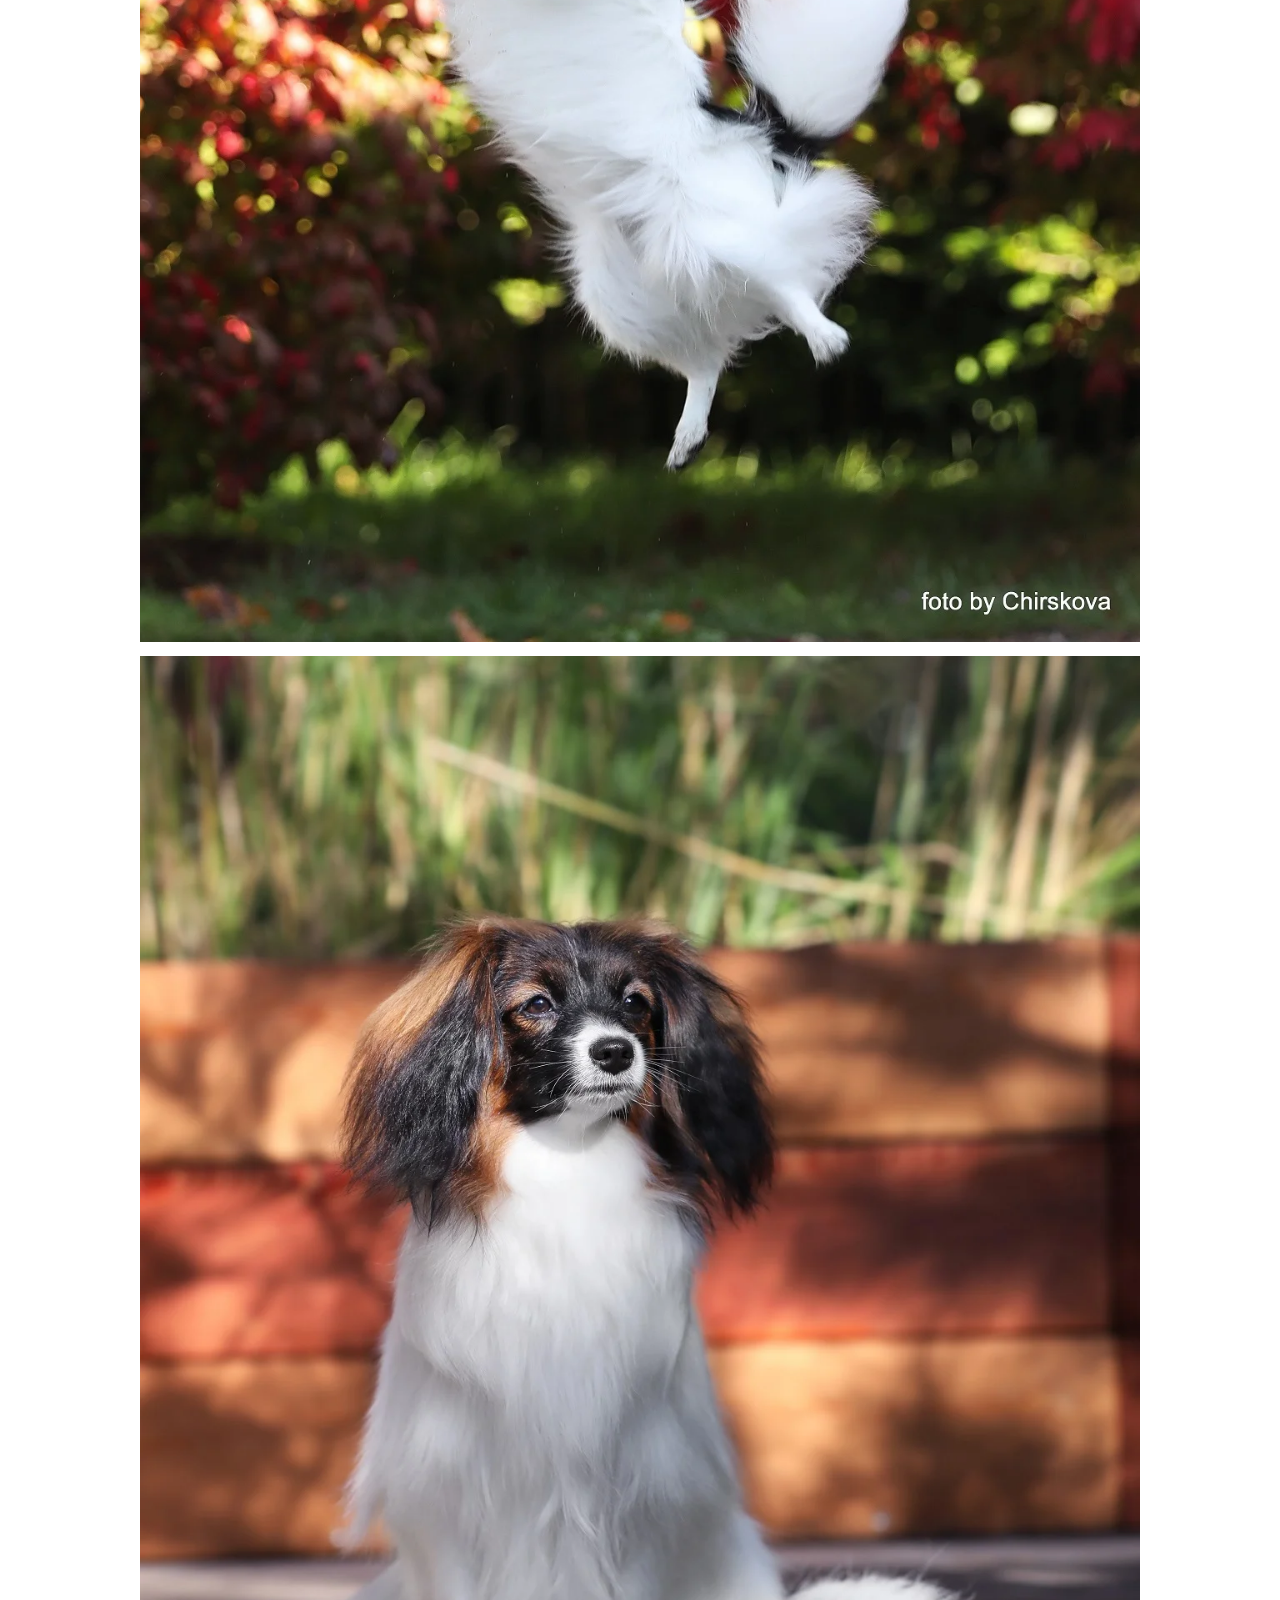
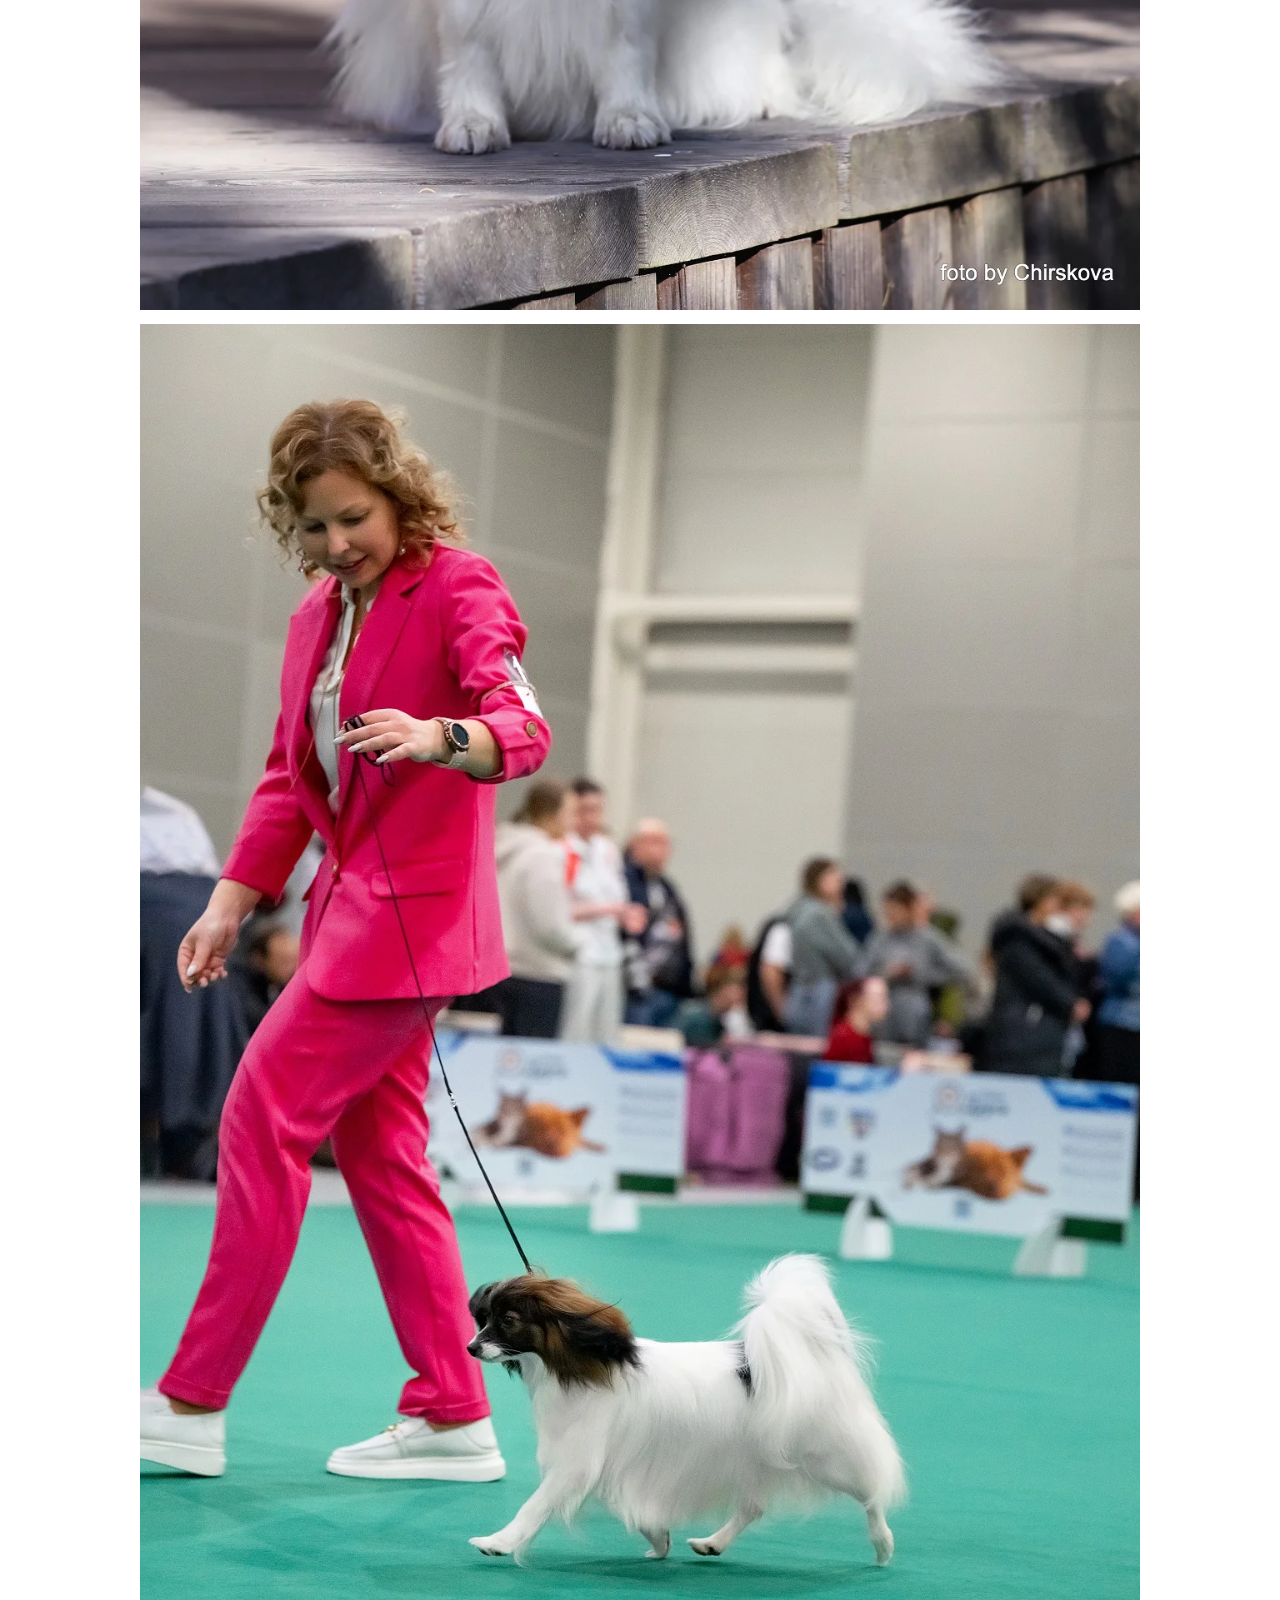
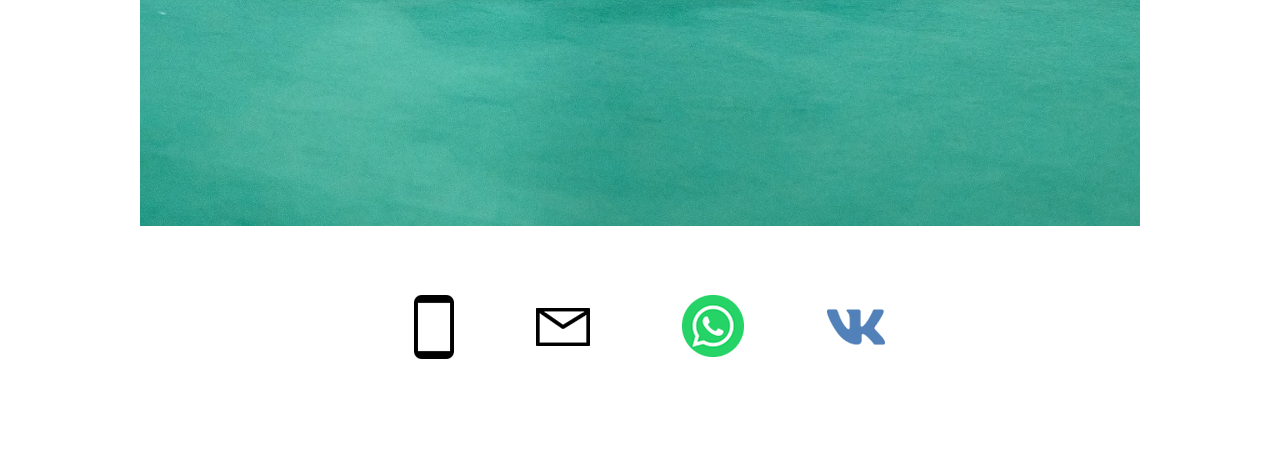
<file: artoli_margaret.html>
<!DOCTYPE html>
<html lang="ru">
<head>
    <meta charset="UTF-8">
    <meta http-equiv="X-UA-Compatible" content="IE=edge">
    <meta name="viewport" content="width=device-width, initial-scale=1.0">
    <meta name="description" content='Информация о фалене "Artoli Margaret", выпускнице нашего питомника Artoli Kennel'>
    <title>Artoli Margaret</title>
    <link rel="stylesheet" href="./artoli_margaret.css?ver=130">
    <link rel="stylesheet" type="text/css" href="./jquery.fancybox.css">
    <link rel="icon" href="./favicon.png" type="image/x-icon">
</head>
<body>
    <header>
        <div class="container">
            <!-- <img src="" alt="decoration"> -->
            <h1>П<span>итомник</span> А<span>ртоли</span></h1>
            <p class="deviz">Наши папийоны дарят счастье и любовь</p>
            <ul class="menu">
                <li><a href="./index.html">Главная</a></li>
                <li><a href="./artoli_kennel.html">О питомнике</a></li>
                <li><a href="./kennel_news.html">Новости</a></li>
                <li><a href="./papillon_males.html">Кобели</a></li>
                <li><a href="./papillon_females.html">Суки</a></li>
                <li><a href="./veterans.html">Ветераны</a></li>
                <li><a href="./papillon_puppies.html">Щенки</a></li>
            </ul>
            <!-- <a href="#slaider" class="down"></a>
            <a href="#slaider"><div class="both both1"></div></a>
            <a href="#slaider"><div class="both both2"></div></a> -->
            <!-- <div class="aa"><img src="img/author.png" alt=""></div> -->
        </div>
    </header>

    <div class="biografpy">
        <div class="container tituls">
            <h2>Artoli Margaret</h2>
            <h3>Fayshow Lancelot x Artoli Diva</h3>
            <h4>DNA Pap_PRA1 — Чиста (по родителям)</h4>
            <h4>DNA NAD - Чиста</h4>
            <h4>DNA vWd - Чиста</h4>
            <h5>PL — 0/0</h5>
            <h6>Окрас триколор</h6>
            <p class="wons wons_first">Юный чемпион России</p>
            <p class="wons">Юный Чемпион РКФ</p>
            <p class="wons">Юный Чемпион НКП</p>
            <p class="birth birth_first">Дата рождения</p>
            <p class="birth">08/12/2022</p>
        </div>
    </div>


    <nav>
        <div class="container900">
            <p>Pedigree</p>
            <table>
                <tr>
                    <td rowspan="4">Fayshow Lancelot</td>
                    <td rowspan="2">Svetanic Tsennyi Priz</td>
                    <td>Marrics Just Do It</td>
                </tr>
                <tr>
                    <!-- <td>Silenzio’s Match Boy</td> -->
                    <!-- <td>Tingate’s Original Opal</td> -->
                    <td>Svetanic Zhelannaya Victoria</td>
                </tr>
                <tr>
                    <!-- <td>Silenzio’s Match Boy</td> -->
                    <td rowspan="2">Fayshow Afina Pallada</td>
                    <td class="bold">Fayshow Romantik Lavr</td>
                </tr>
                <tr>
                    <!-- <td>Silenzio’s Match Boy</td> -->
                    <!-- <td>Silenzio’s La Jean Dark</td> -->
                    <td>Silver Miracle Sensation</td>
                </tr>
                <tr>
                    <td rowspan="4">Artoli Diva</td>
                    <td rowspan="2">Zkarabi's Pennywise</td>
                    <td class="bold">Silenzio’s Match Boy</td>
                </tr>
                <tr>
                    <!-- <td>Thairghay’s Kickin Up My Heels</td> -->
                    <!-- <td>Laminero’s Oxando</td> -->
                    <td>Thairghay’s Kickin Up My Heels</td>
                </tr>
                <tr>
                    <!-- <td>Thairghay’s Kickin Up My Heels</td> -->
                    <td rowspan="2">Semicvetik Vixie White Sugar</td>
                    <td>Unas Vom Schwabenhof</td>
                </tr>
                <tr>
                    <!-- <td>Thairghay’s Kickin Up My Heels</td> -->
                    <!-- <td>Thairghay’s Eclipse</td> -->
                    <td>Semicvetik Simfonia Of Love</td>
                </tr>
            </table>
        </div>
    </nav>


    <div class="wrapper">
        <div class="slider">
            <div class="slider_item">
                <img src="./img/slides_izum/07.webp" alt="Папийон Москва">
            </div>
            <div class="slider_item">
                <img src="./img/slides_izum/08.webp" alt="Питомник папильонов">
            </div>
            <div class="slider_item">
                <img src="./img/slides_izum/09.webp" alt="Питомник папийонов Москва">
            </div>
            <div class="slider_item">
                <img src="./img/slides_izum/10.webp" alt="Artoli Margaret">
            </div>
            <div class="slider_item">
                <img src="./img/slides_izum/11.webp" alt="Фален">
            </div>
            <div class="slider_item">
                <img src="./img/slides_izum/12.webp" alt="Питомник собак Москва">
            </div>
        </div>
        <!-- Подключаем jQuery -->
        <script src="https://code.jquery.com/jquery-3.4.1.min.js"></script> 
        <!-- Подключаем слайдер Slick -->
        <script src="./js/slick.min.js"></script>
        <!-- Подключаем файл скриптов -->
        <script src="./js/script.js"></script>
        <!-- Подключаем увеличалку картинок -->
        <script src="./js/jquery.fancybox.js"></script>
        
        
        <script type="text/javascript">
            $(document).ready(function() {
            $(".myfancybox").fancybox({  });
            });
            </script>
            
            <script type="text/javascript">
            $(document).ready(function() {
            //Iframe
            $(".myframe").fancybox({
            iframe : {
            scrolling : 'yes',
            },
            });
            
            });
            </script>

<div class="photo1row">
    <div><a href="./img/noslides_izum/05.webp" data-fancybox="example_group"><img class="small" src="./img/noslides_izum/05.webp" alt="Papillon"></a></div>
    <div><a href="./img/noslides_izum/02.webp" data-fancybox="example_group"><img class="small" src="./img/noslides_izum/02.webp" alt="Щенки Москва"></a></div>
    <div><a href="./img/noslides_izum/03.webp" data-fancybox="example_group"><img class="small" src="./img/noslides_izum/03.webp" alt="Папильон продажа"></a></div>
    <div><a href="./img/noslides_izum/04.webp" data-fancybox="example_group"><img class="small" src="./img/noslides_izum/04.webp" alt="Щенок"></a></div>
    <div><a href="./img/noslides_izum/06.webp" data-fancybox="example_group"><img class="small" src="./img/noslides_izum/06.webp" alt="Папийон помёта M"></a></div>
    <div><a href="./img/noslides_izum/01.webp" data-fancybox="example_group"><img class="small" src="./img/noslides_izum/01.webp" alt="Щенок папийона"></a></div>
</div>
<div class="photo1flex">
    <div><a href="./img/noslides_izum/13.webp" data-fancybox="example_group"><img class="small" src="./img/noslides_izum/13.webp" alt="Papillon puppy"></a></div>
</div>

    <footer>
        <ul class="media">
            <li><a href="tel:+79771728318"><div class="icon tele"></div></a></li>
            <li><a href="mailto:artoli@bk.ru" target="_blank"><div class="icon mail"></div></a></li>
            <li><a href="https://wa.me/message/E6OIOPTG5QVOK1" target="_blank"><div class="icon watsup"></div></a></li>
            <li><a href="https://vk.com/id536697353" target="_blank"><div class="icon vk"></div></a></li>
        </ul>
    </footer>
</file>
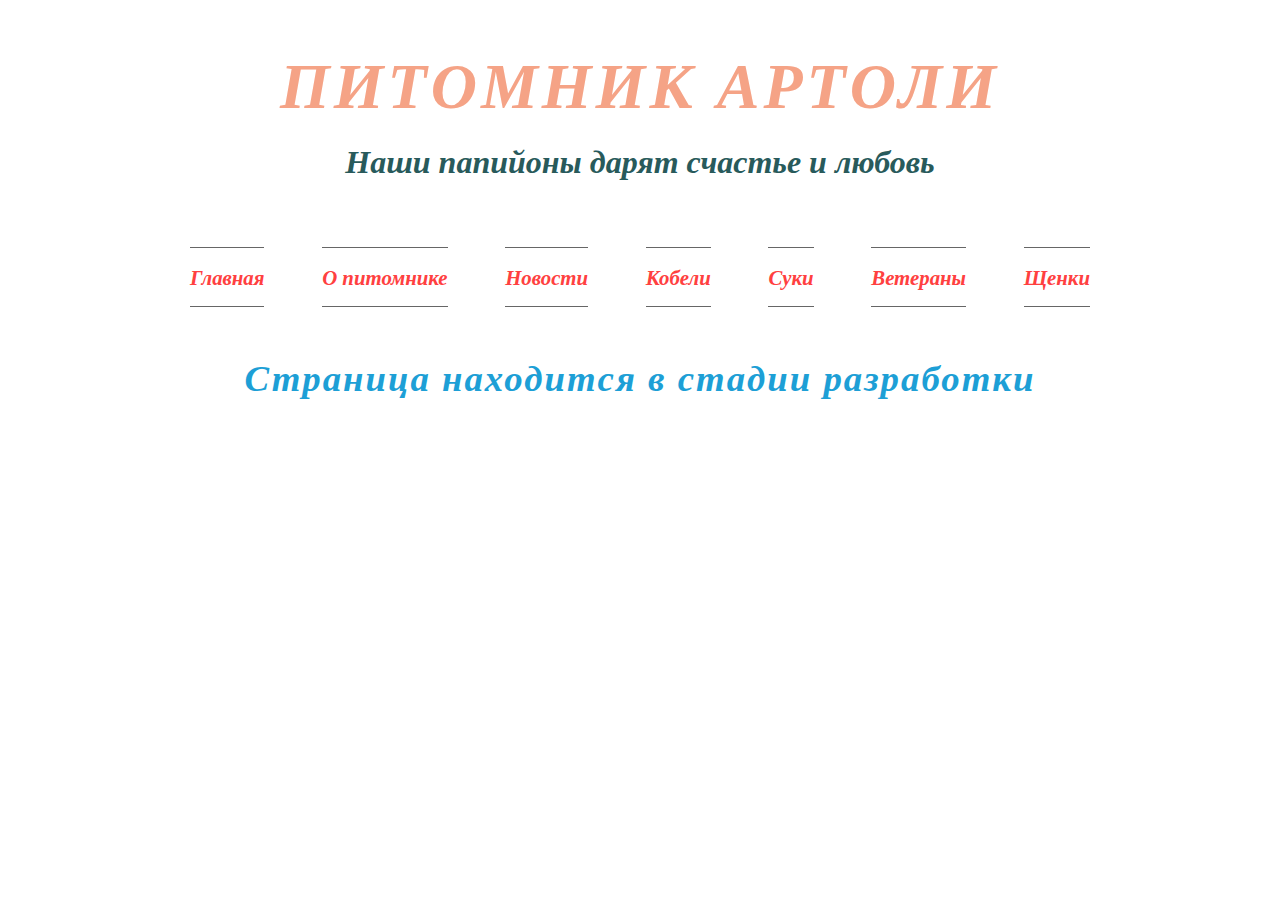
<file: artoli_studbook.html>
<!DOCTYPE html>
<html lang="ru">
<head>
    <meta charset="UTF-8">
    <meta http-equiv="X-UA-Compatible" content="IE=edge">
    <meta name="viewport" content="width=device-width, initial-scale=1.0">
    <meta name="description" content="Племенная книга нашего питомника Artoli Kennel">
    <title>Племенная книга питомника</title>
    <link rel="stylesheet" href="./artoli_studbook.css?ver=128">
    <link rel="icon" href="./favicon.png" type="image/x-icon">
</head>
<body>
    <header>
        <div class="container">
            <!-- <img src="" alt="decoration"> -->
            <h1>П<span>итомник</span> А<span>ртоли</span></h1>
            <p class="deviz">Наши папийоны дарят счастье и любовь</p>
            <ul class="menu">
                <li><a href="./index.html">Главная</a></li>
                <li><a href="./artoli_kennel.html">О питомнике</a></li>
                <li><a href="./kennel_news.html">Новости</a></li>
                <li><a href="./papillon_males.html">Кобели</a></li>
                <li><a href="./papillon_females.html">Суки</a></li>
                <li><a href="#">Ветераны</a></li>
                <li><a href="./papillon_puppies.html">Щенки</a></li>
            </ul>
            <!-- <a href="#slaider" class="down"></a>
            <a href="#slaider"><div class="both both1"></div></a>
            <a href="#slaider"><div class="both both2"></div></a> -->
            <!-- <div class="aa"><img src="img/author.png" alt=""></div> -->
        </div>
    </header>


    <div class="biografpy">
        <div class="container tituls">
            <p class="pomet">Страница находится в стадии разработки</p>
        </div>
    </div>
</file>
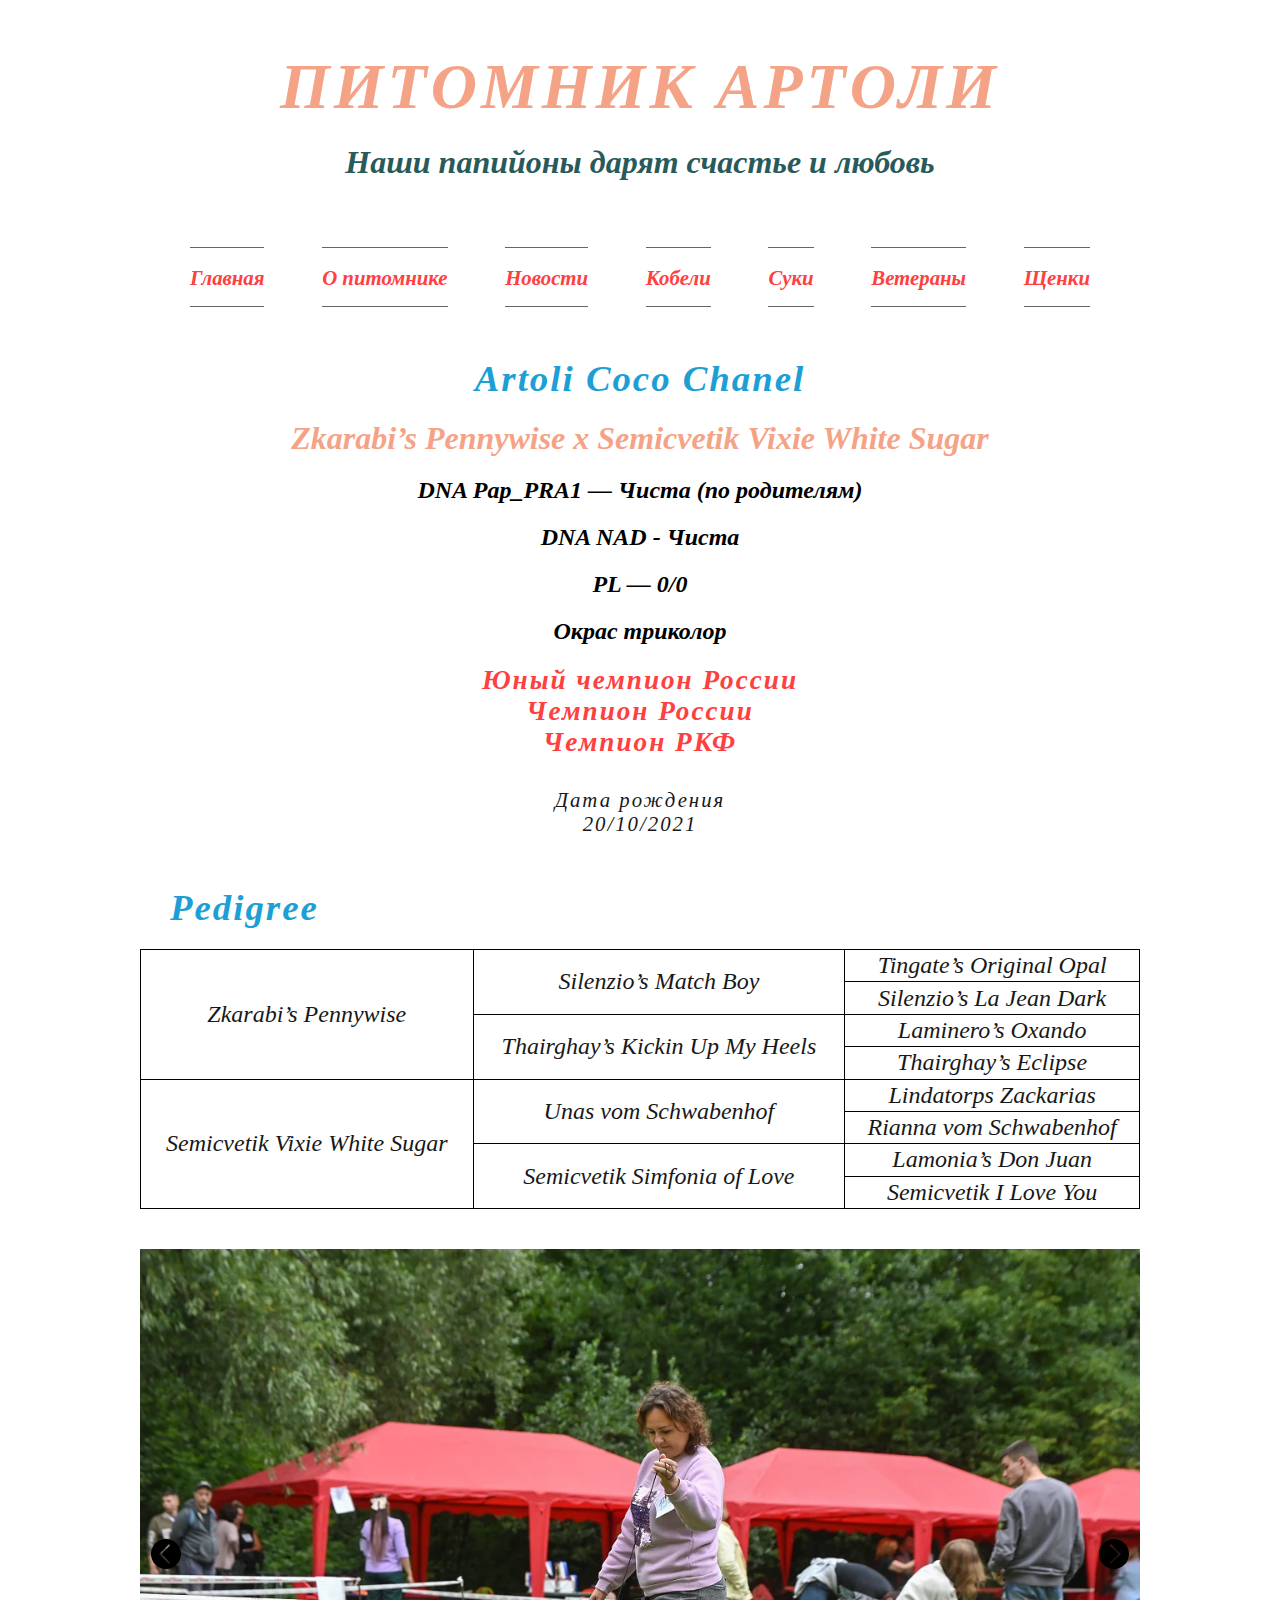
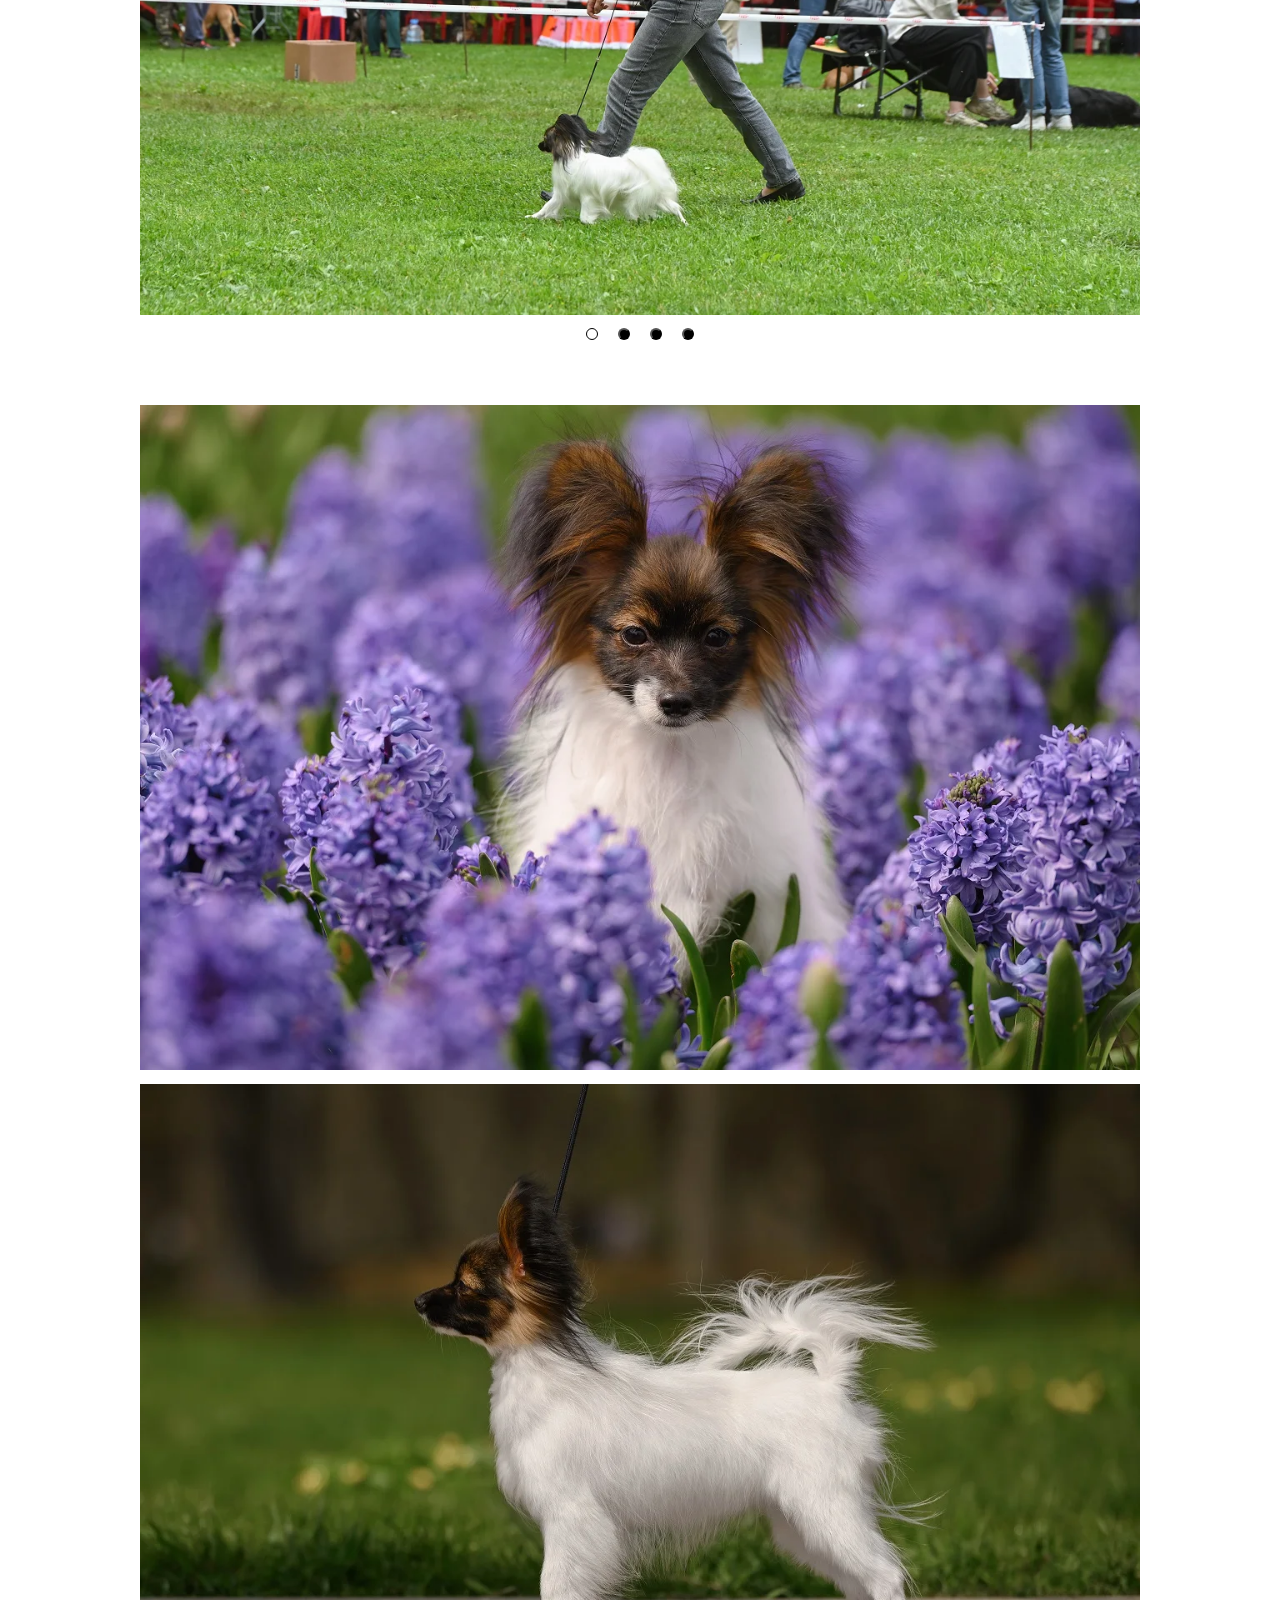
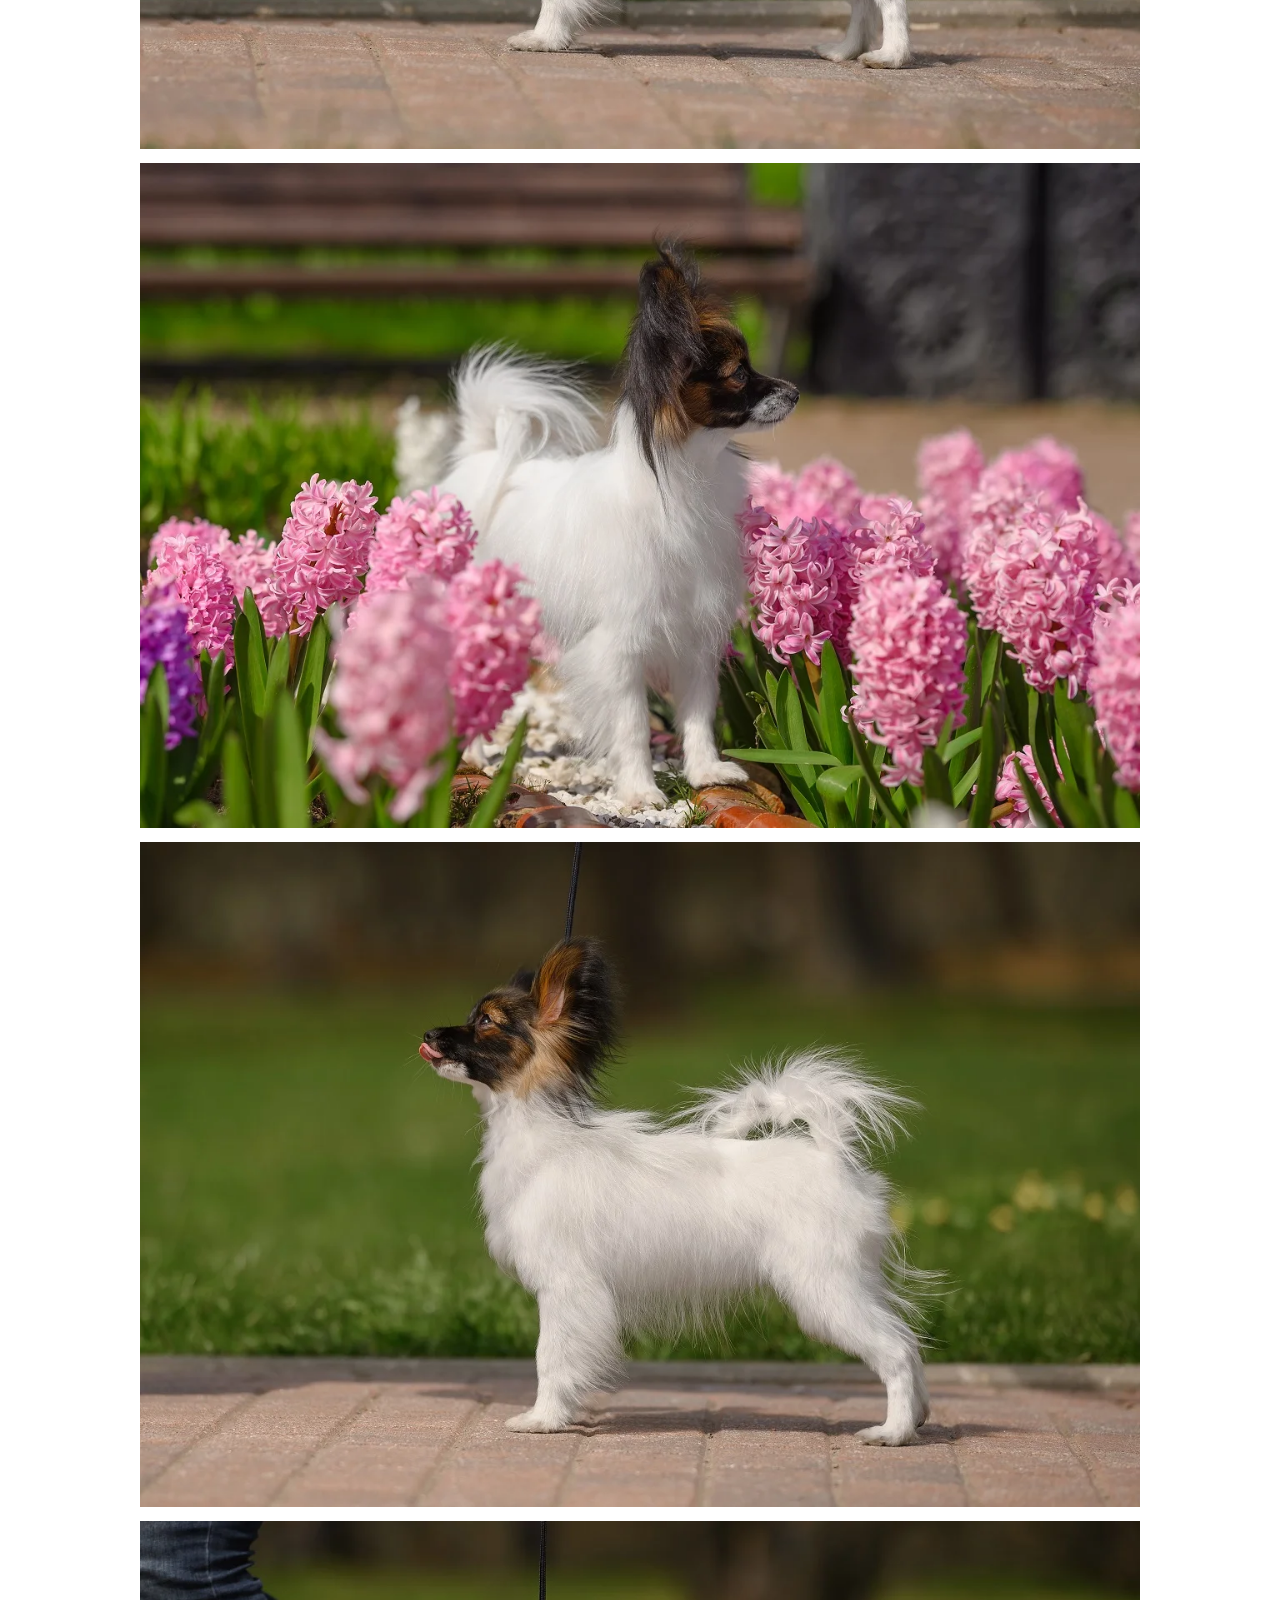
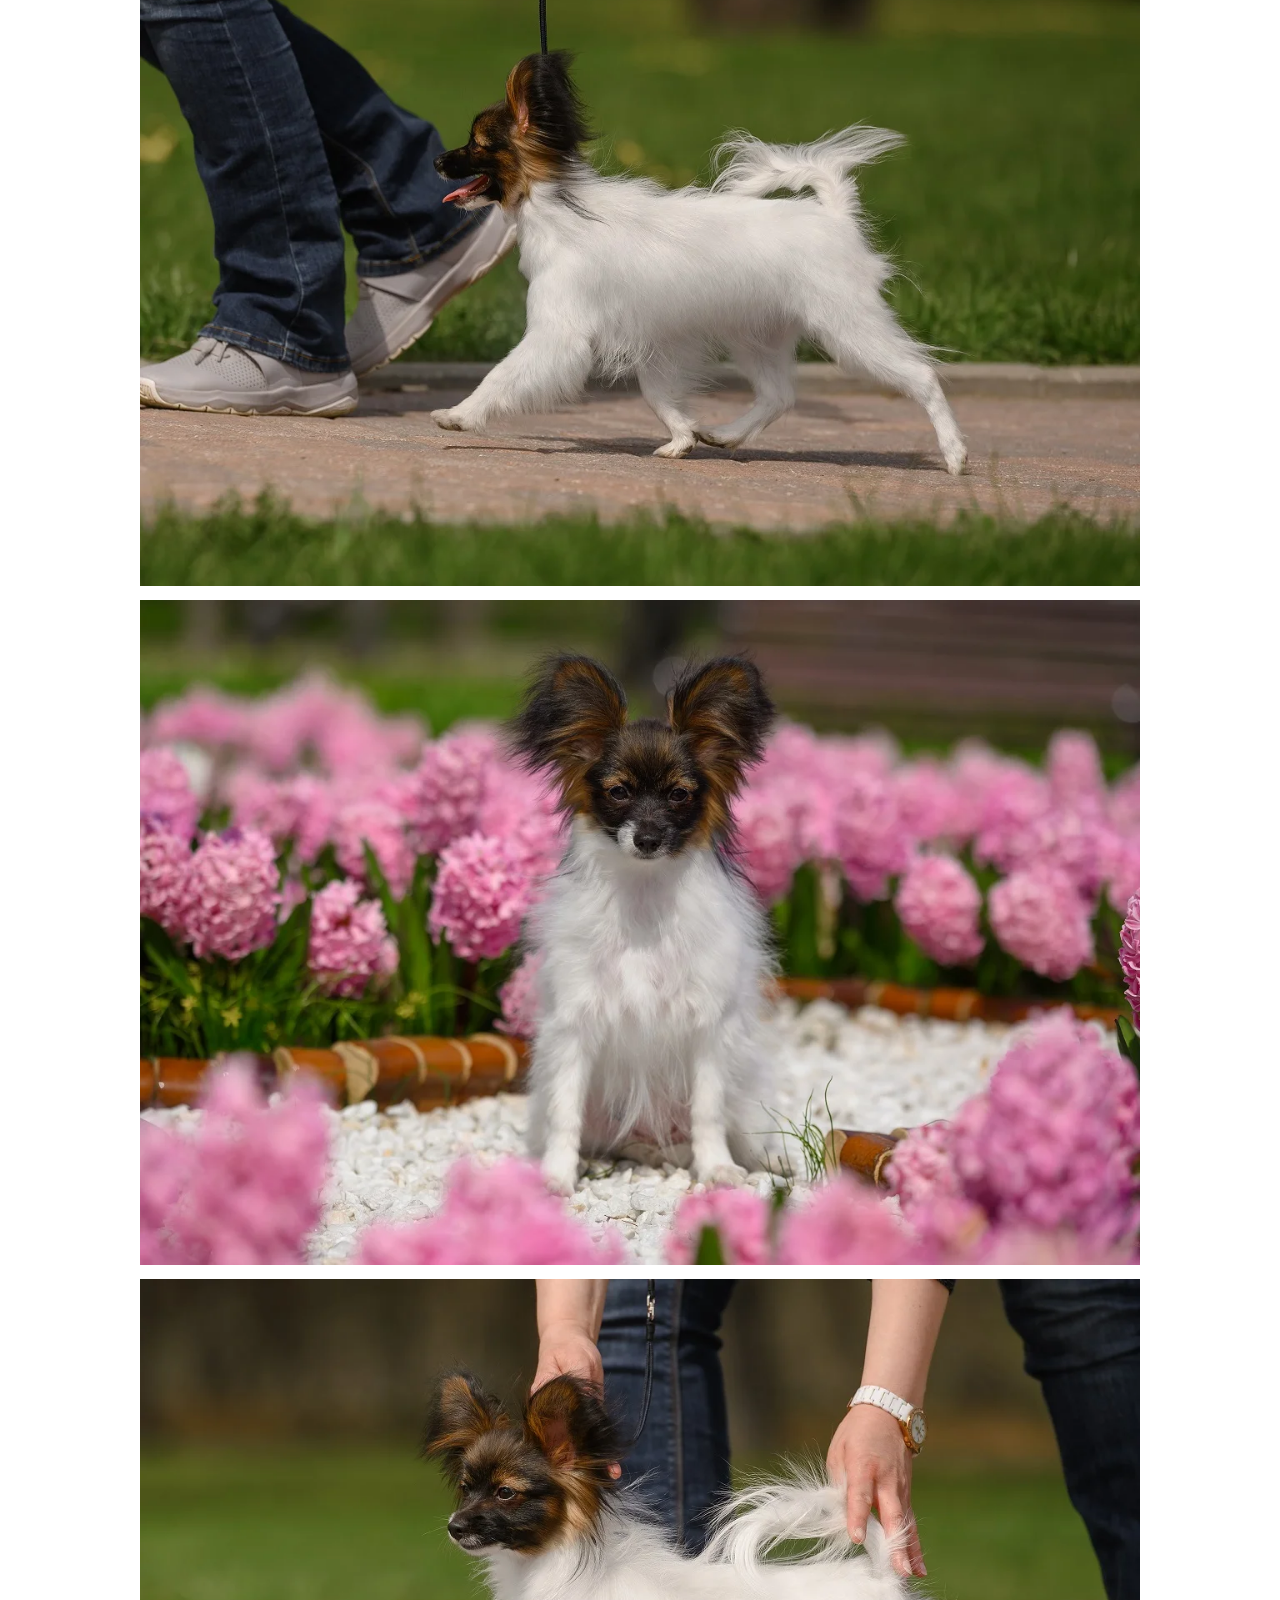
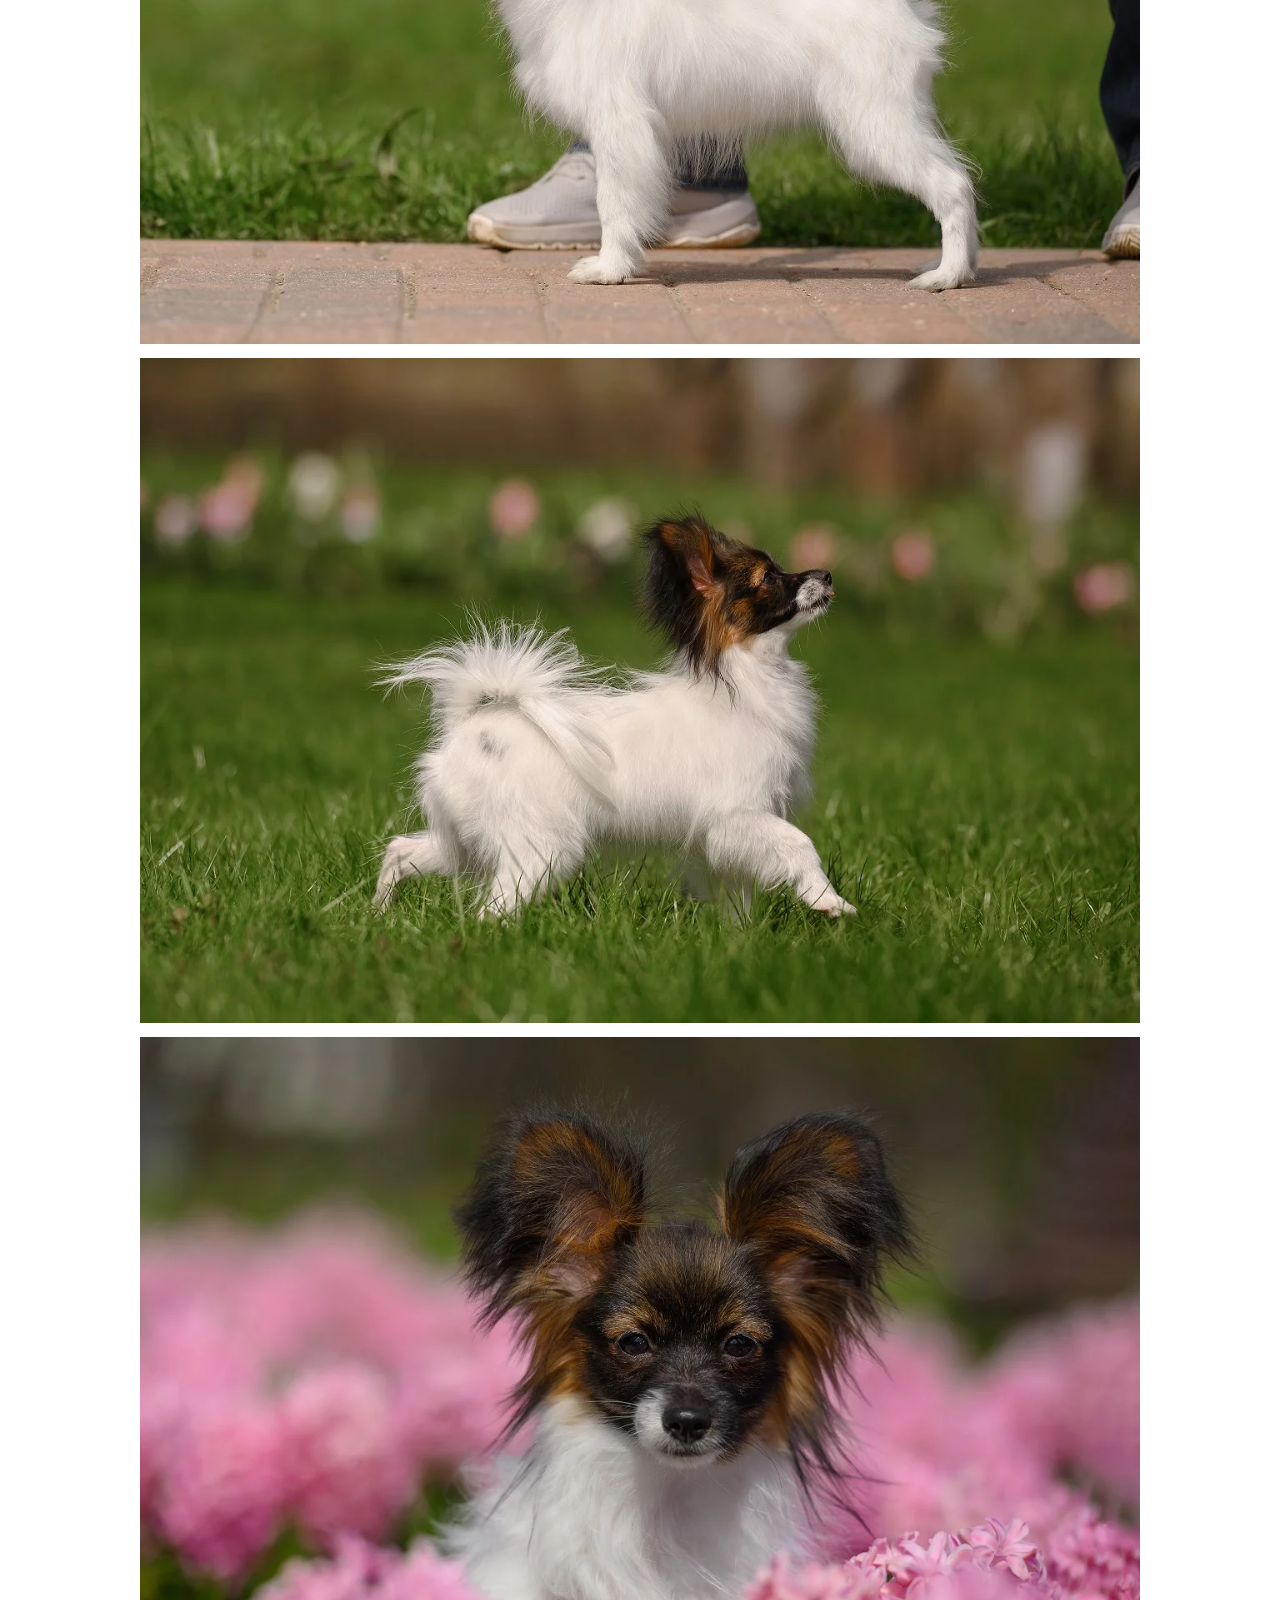
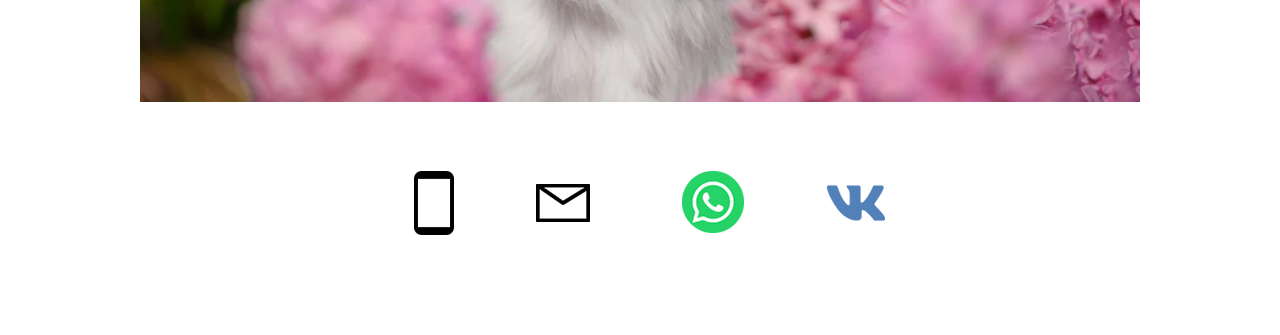
<file: coco_chanel.html>
<!DOCTYPE html>
<html lang="ru">
<head>
    <meta charset="UTF-8">
    <meta http-equiv="X-UA-Compatible" content="IE=edge">
    <meta name="viewport" content="width=device-width, initial-scale=1.0">
    <meta name="description" content='Информация о папийоне "Coco Chanel", производительнице нашего питомника Artoli Kennel'>
    <title>Coco Chanel</title>
    <link rel="stylesheet" href="./coco_chanel.css?ver=131">
    <link rel="stylesheet" type="text/css" href="./jquery.fancybox.css">
    <link rel="icon" href="./favicon.png" type="image/x-icon">
</head>
<body>
    <header>
        <div class="container">
            <!-- <img src="" alt="decoration"> -->
            <h1>П<span>итомник</span> А<span>ртоли</span></h1>
            <p class="deviz">Наши папийоны дарят счастье и любовь</p>
            <ul class="menu">
                <li><a href="./index.html">Главная</a></li>
                <li><a href="./artoli_kennel.html">О питомнике</a></li>
                <li><a href="./kennel_news.html">Новости</a></li>
                <li><a href="./papillon_males.html">Кобели</a></li>
                <li><a href="./papillon_females.html">Суки</a></li>
                <li><a href="./veterans.html">Ветераны</a></li>
                <li><a href="./papillon_puppies.html">Щенки</a></li>
            </ul>
            <!-- <a href="#slaider" class="down"></a>
            <a href="#slaider"><div class="both both1"></div></a>
            <a href="#slaider"><div class="both both2"></div></a> -->
            <!-- <div class="aa"><img src="img/author.png" alt=""></div> -->
        </div>
    </header>

    <div class="biografpy">
        <div class="container tituls">
            <h2>Artoli Coco Chanel</h2>
            <h3>Zkarabi’s Pennywise x Semicvetik Vixie White Sugar</h3>
            <h4>DNA Pap_PRA1 — Чиста (по родителям)</h4>
            <h4>DNA NAD - Чиста</h4>
            <h5>PL — 0/0</h5>
            <h6>Окрас триколор</h6>
            <p class="wons wons_first">Юный чемпион России</p>
            <p class="wons">Чемпион России</p>
            <p class="wons">Чемпион РКФ</p>
            <p class="birth birth_first">Дата рождения</p>
            <p class="birth">20/10/2021</p>
        </div>
    </div>


    <nav>
        <div class="container900">
            <p>Pedigree</p>
            <table>
                <tr>
                    <td rowspan="4">Zkarabi’s Pennywise</td>
                    <td rowspan="2">Silenzio’s Match Boy</td>
                    <td>Tingate’s Original Opal</td>
                </tr>
                <tr>
                    <!-- <td>Silenzio’s Match Boy</td> -->
                    <!-- <td>Tingate’s Original Opal</td> -->
                    <td>Silenzio’s La Jean Dark</td>
                </tr>
                <tr>
                    <!-- <td>Silenzio’s Match Boy</td> -->
                    <td rowspan="2">Thairghay’s Kickin Up My Heels</td>
                    <td class="bold">Laminero’s Oxando</td>
                </tr>
                <tr>
                    <!-- <td>Silenzio’s Match Boy</td> -->
                    <!-- <td>Silenzio’s La Jean Dark</td> -->
                    <td>Thairghay’s Eclipse</td>
                </tr>
                <tr>
                    <td rowspan="4">Semicvetik Vixie White Sugar</td>
                    <td rowspan="2">Unas vom Schwabenhof</td>
                    <td class="bold">Lindatorps Zackarias</td>
                </tr>
                <tr>
                    <!-- <td>Thairghay’s Kickin Up My Heels</td> -->
                    <!-- <td>Laminero’s Oxando</td> -->
                    <td>Rianna vom Schwabenhof</td>
                </tr>
                <tr>
                    <!-- <td>Thairghay’s Kickin Up My Heels</td> -->
                    <td rowspan="2">Semicvetik Simfonia of Love</td>
                    <td>Lamonia’s Don Juan</td>
                </tr>
                <tr>
                    <!-- <td>Thairghay’s Kickin Up My Heels</td> -->
                    <!-- <td>Thairghay’s Eclipse</td> -->
                    <td>Semicvetik I Love You</td>
                </tr>
            </table>
        </div>
    </nav>


    <div class="wrapper">
        <div class="slider">
            <div class="slider_item">
                <img src="./img/slides_kuba/01.webp" alt="Папийон Москва">
            </div>
            <div class="slider_item">
                <img src="./img/slides_kuba/02.webp" alt="Питомник папильонов">
            </div>
            <div class="slider_item">
                <img src="./img/slides_kuba/03.webp" alt="Питомник папийонов Москва">
            </div>
            <div class="slider_item">
                <img src="./img/slides_kuba/04.webp" alt="Artoli Coco Chanel">
            </div>
            <!-- <div class="slider_item">
                <img src="./img/slides_kuba/05.webp" alt="Питомник Артоли">
            </div> -->
        </div>
        <!-- Подключаем jQuery -->
        <script src="https://code.jquery.com/jquery-3.4.1.min.js"></script> 
        <!-- Подключаем слайдер Slick -->
        <script src="./js/slick.min.js"></script>
        <!-- Подключаем файл скриптов -->
        <script src="./js/script.js"></script>
        <!-- Подключаем увеличалку картинок -->
        <script src="./js/jquery.fancybox.js"></script>
        
        
        <script type="text/javascript">
            $(document).ready(function() {
            $(".myfancybox").fancybox({  });
            });
            </script>
            
            <script type="text/javascript">
            $(document).ready(function() {
            //Iframe
            $(".myframe").fancybox({
            iframe : {
            scrolling : 'yes',
            },
            });
            
            });
            </script>

    <div class="photo1row">
        <div class="photo photo1"><a href="./img/noslides_kuba/01.webp" data-fancybox="example_group"><img class="small" src="./img/noslides_kuba/01.webp" alt="Питомник папильонов в Москве"></a></div>
        <div class="photo photo2"><a href="./img/noslides_kuba/02.webp" data-fancybox="example_group"><img class="small" src="./img/noslides_kuba/02.webp" alt="papillon kennel"></a></div>
        <div class="photo photo3"><a href="./img/noslides_kuba/03.webp" data-fancybox="example_group"><img class="small" src="./img/noslides_kuba/03.webp" alt="Питомник собак"></a></div>
        <div class="photo photo4"><a href="./img/noslides_kuba/04.webp" data-fancybox="example_group"><img class="small" src="./img/noslides_kuba/04.webp" alt="Artoli Coco Chanel"></a></div>
        <div class="photo photo5"><a href="./img/noslides_kuba/05.webp" data-fancybox="example_group"><img class="small" src="./img/noslides_kuba/05.webp" alt="Папийон"></a></div>
        <div class="photo photo5"><a href="./img/noslides_kuba/06.webp" data-fancybox="example_group"><img class="small" src="./img/noslides_kuba/06.webp" alt="Питомник папийонов"></a></div>
        <div class="photo photo5"><a href="./img/noslides_kuba/07.webp" data-fancybox="example_group"><img class="small" src="./img/noslides_kuba/07.webp" alt="Питомник папильонов"></a></div>
        <div class="photo photo5"><a href="./img/noslides_kuba/08.webp" data-fancybox="example_group"><img class="small" src="./img/noslides_kuba/08.webp" alt="Coco Chanel"></a></div>
        <div class="photo photo5"><a href="./img/noslides_kuba/09.webp" data-fancybox="example_group"><img class="small" src="./img/noslides_kuba/09.webp" alt="Папийон"></a></div>
    </div>

    <footer>
        <ul class="media">
            <li><a href="tel:+79771728318"><div class="icon tele"></div></a></li>
            <li><a href="mailto:artoli@bk.ru" target="_blank"><div class="icon mail"></div></a></li>
            <li><a href="https://wa.me/message/E6OIOPTG5QVOK1" target="_blank"><div class="icon watsup"></div></a></li>
            <li><a href="https://vk.com/id536697353" target="_blank"><div class="icon vk"></div></a></li>
        </ul>
    </footer>
</file>
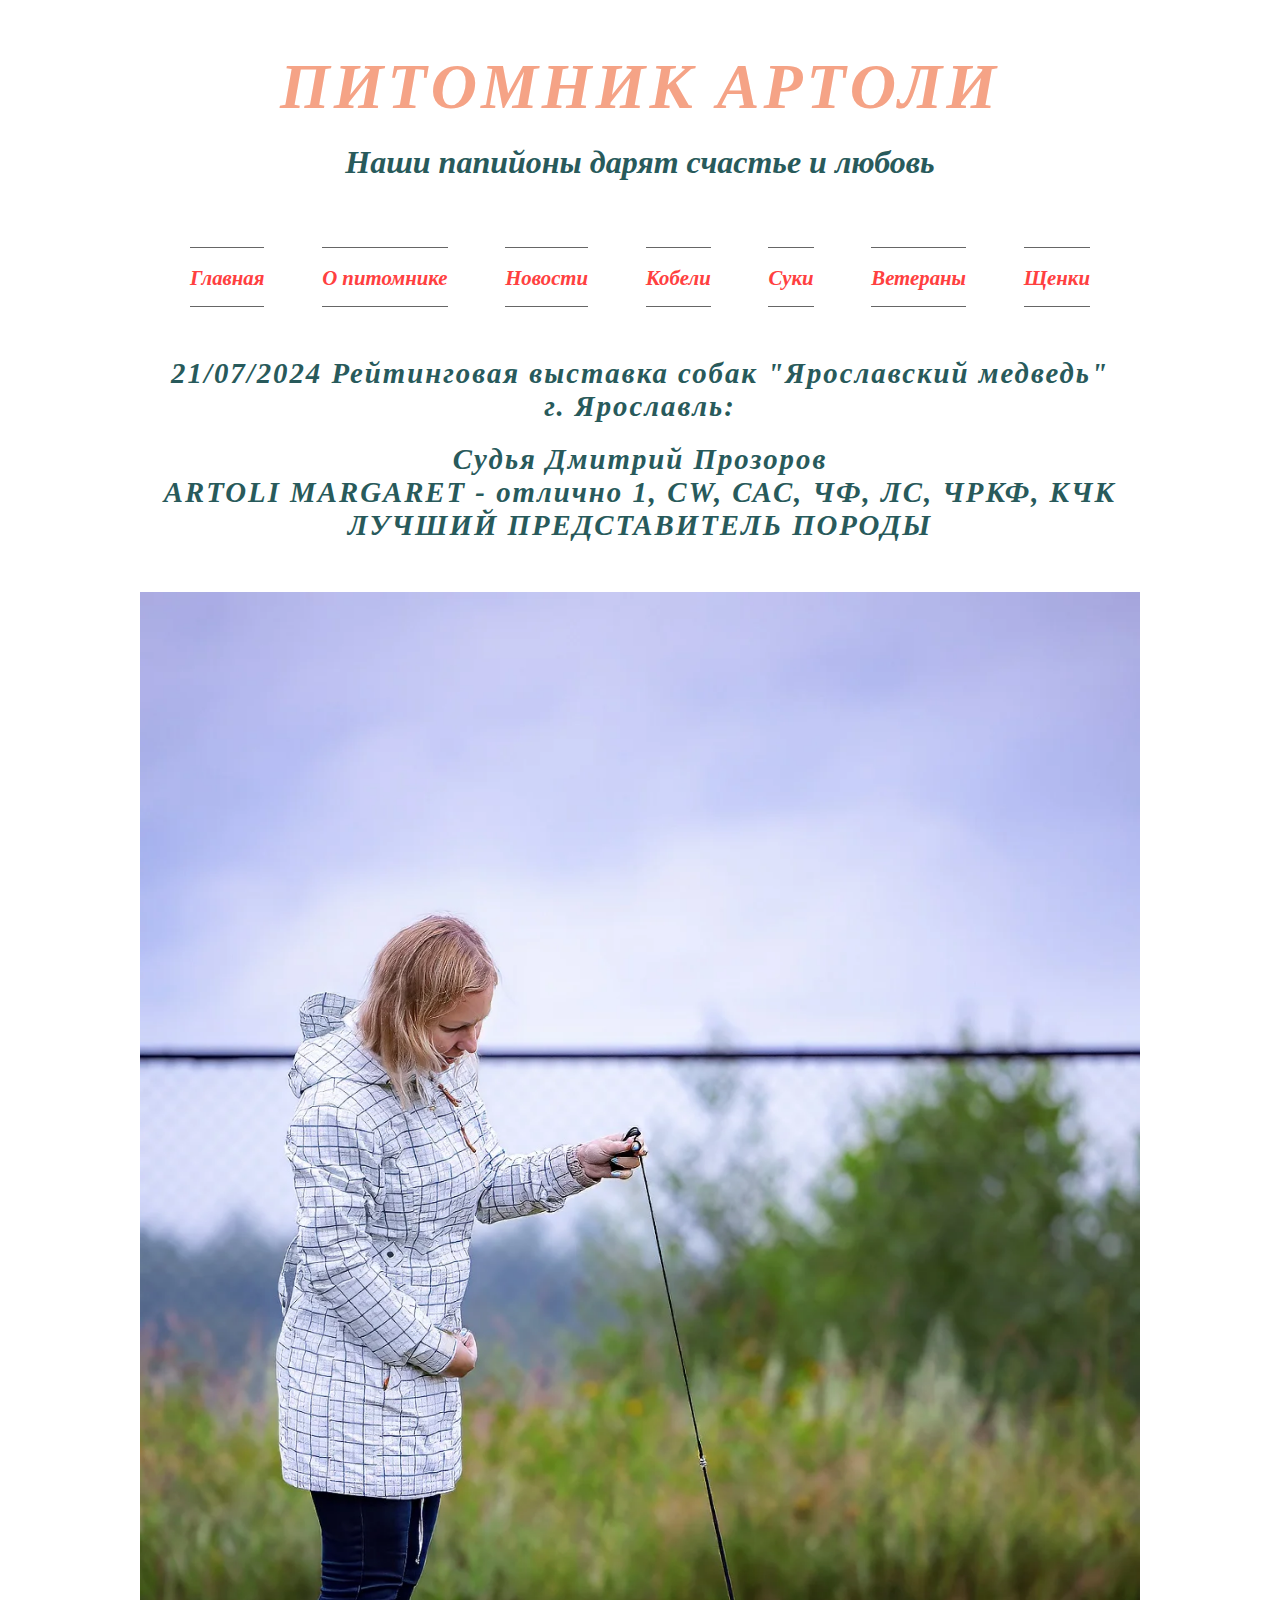
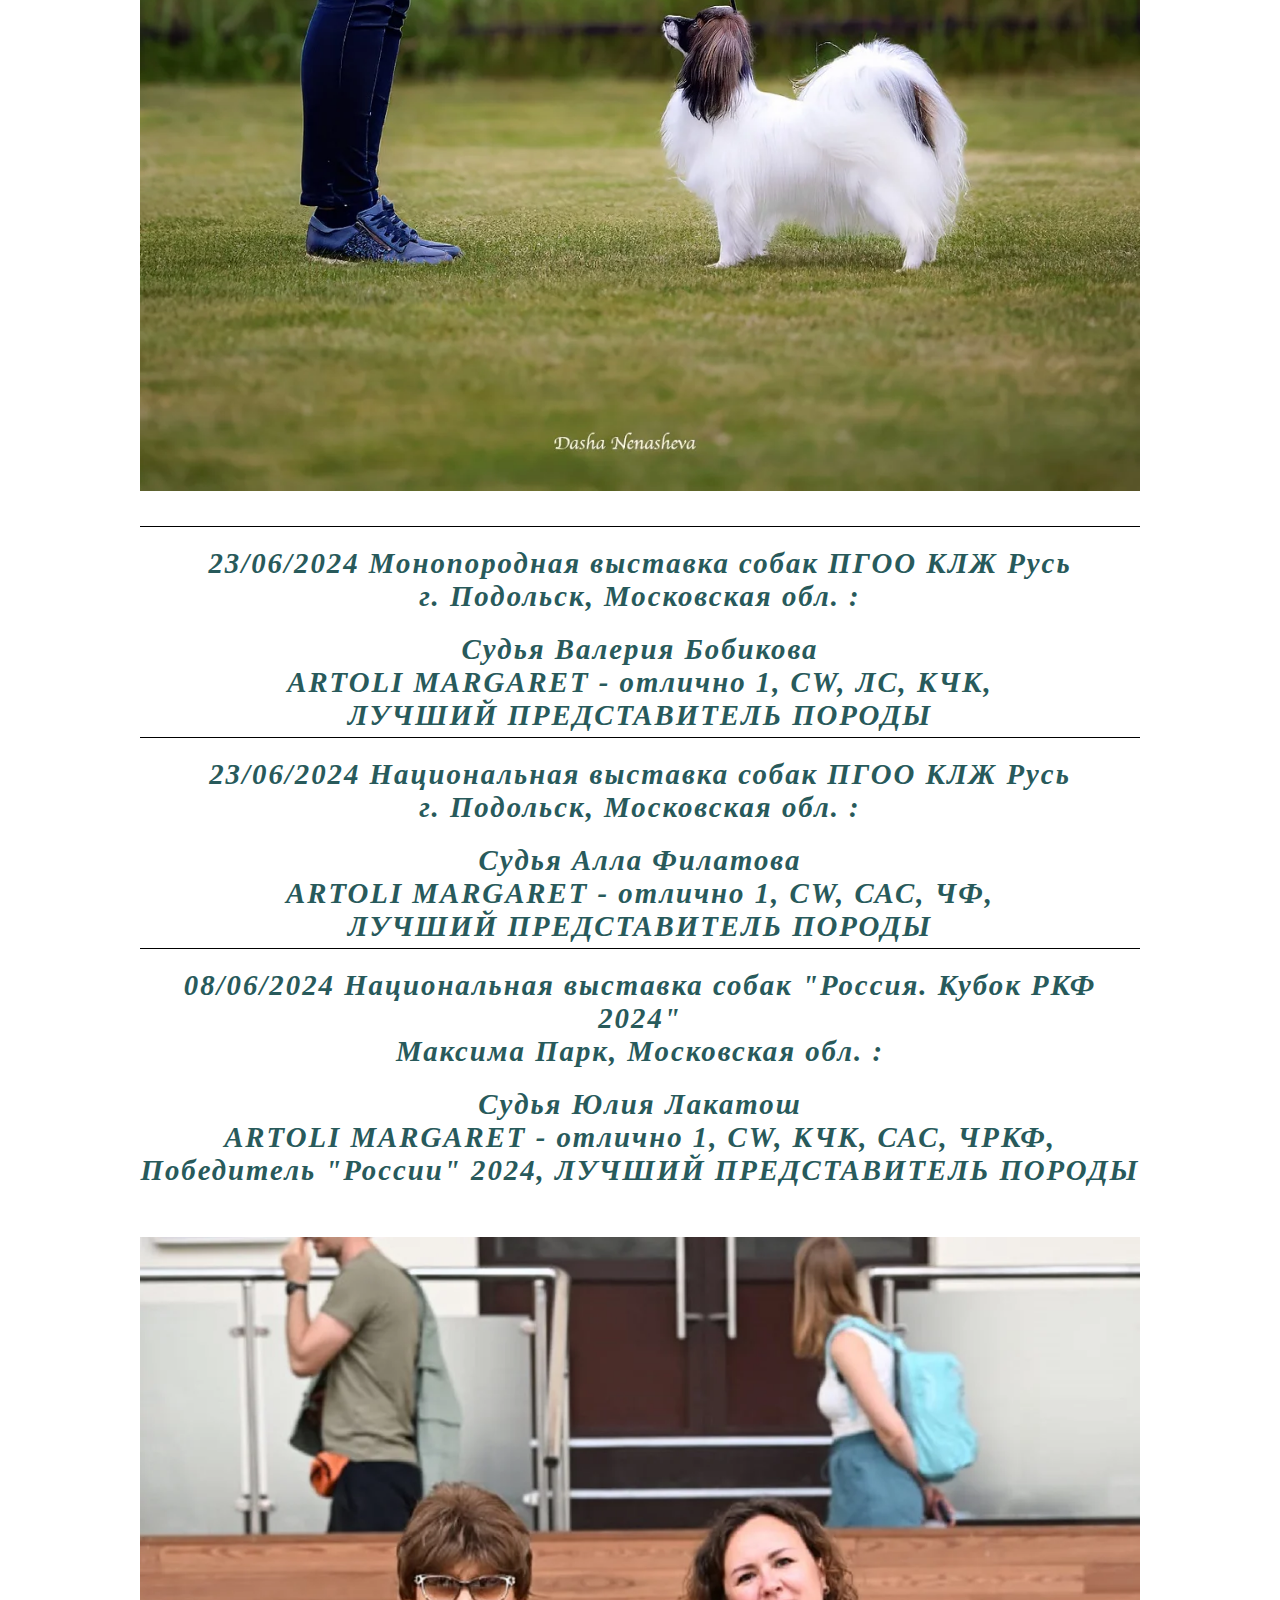
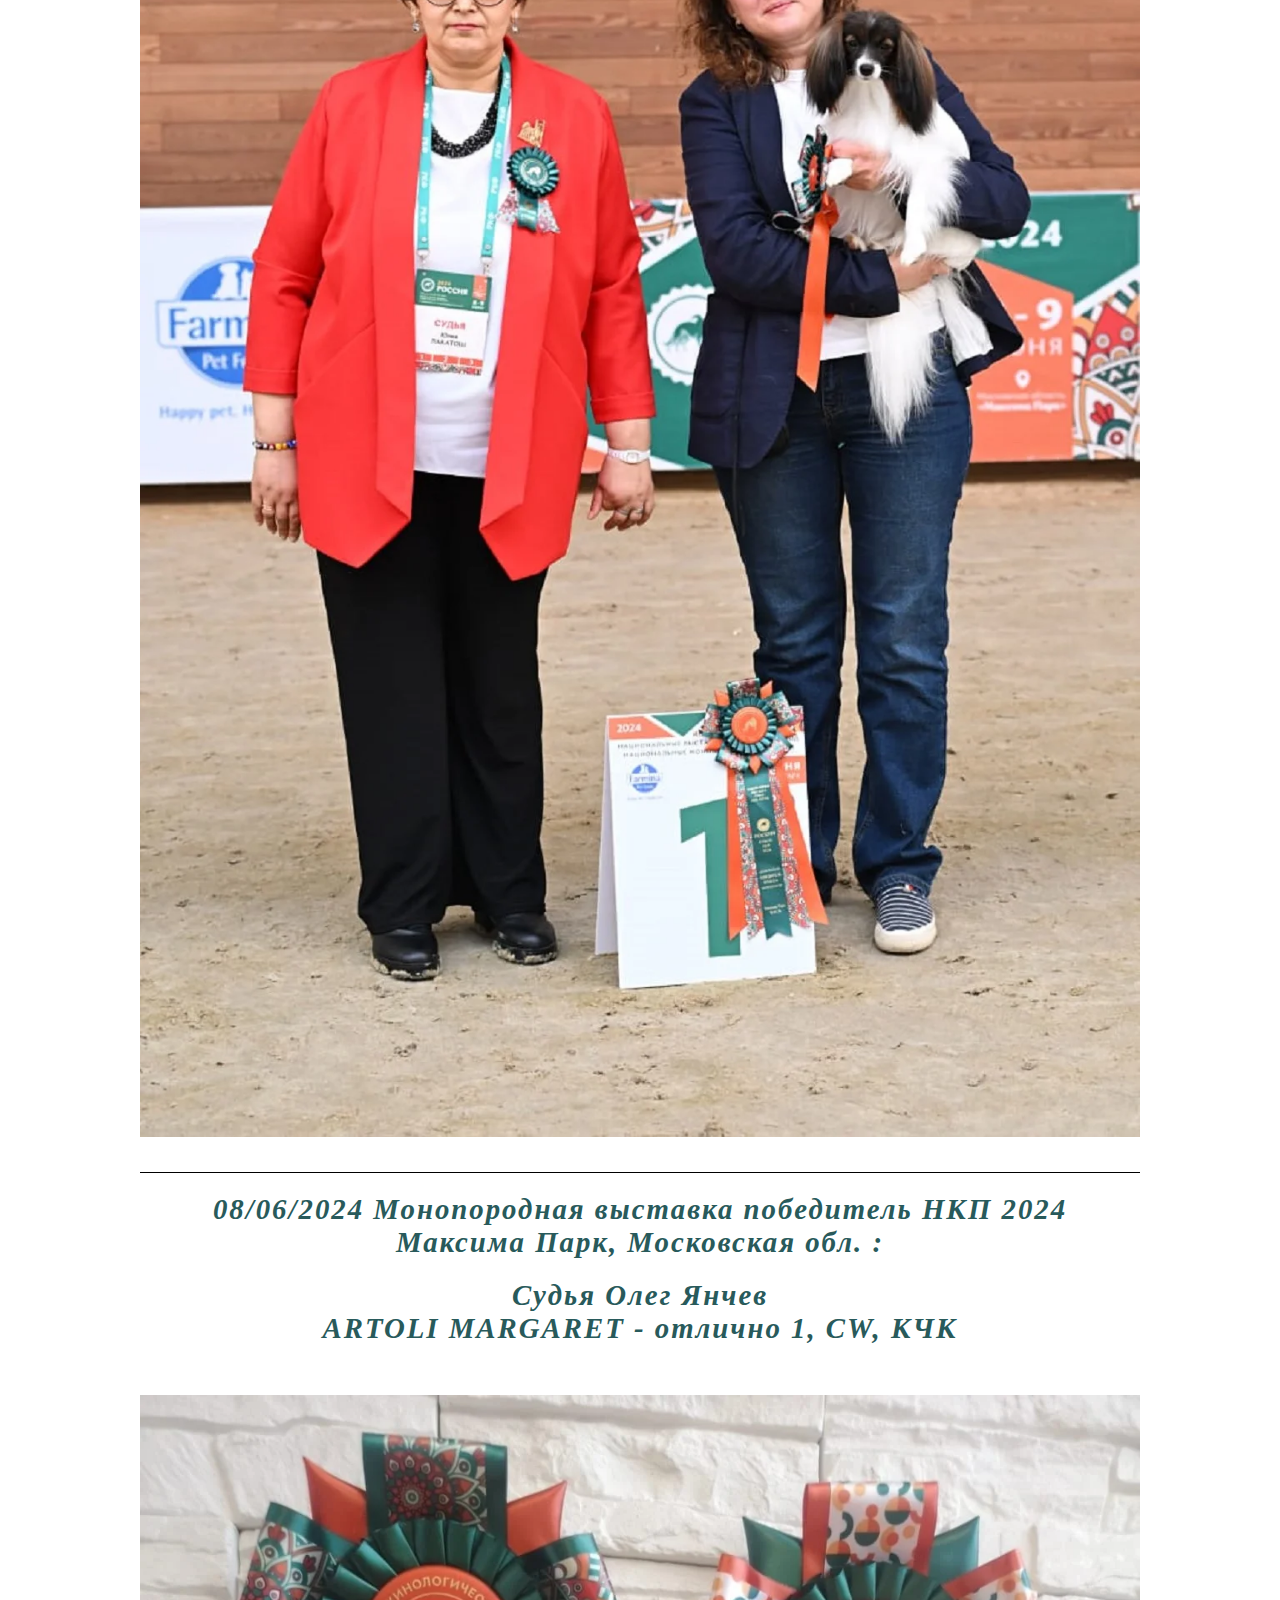
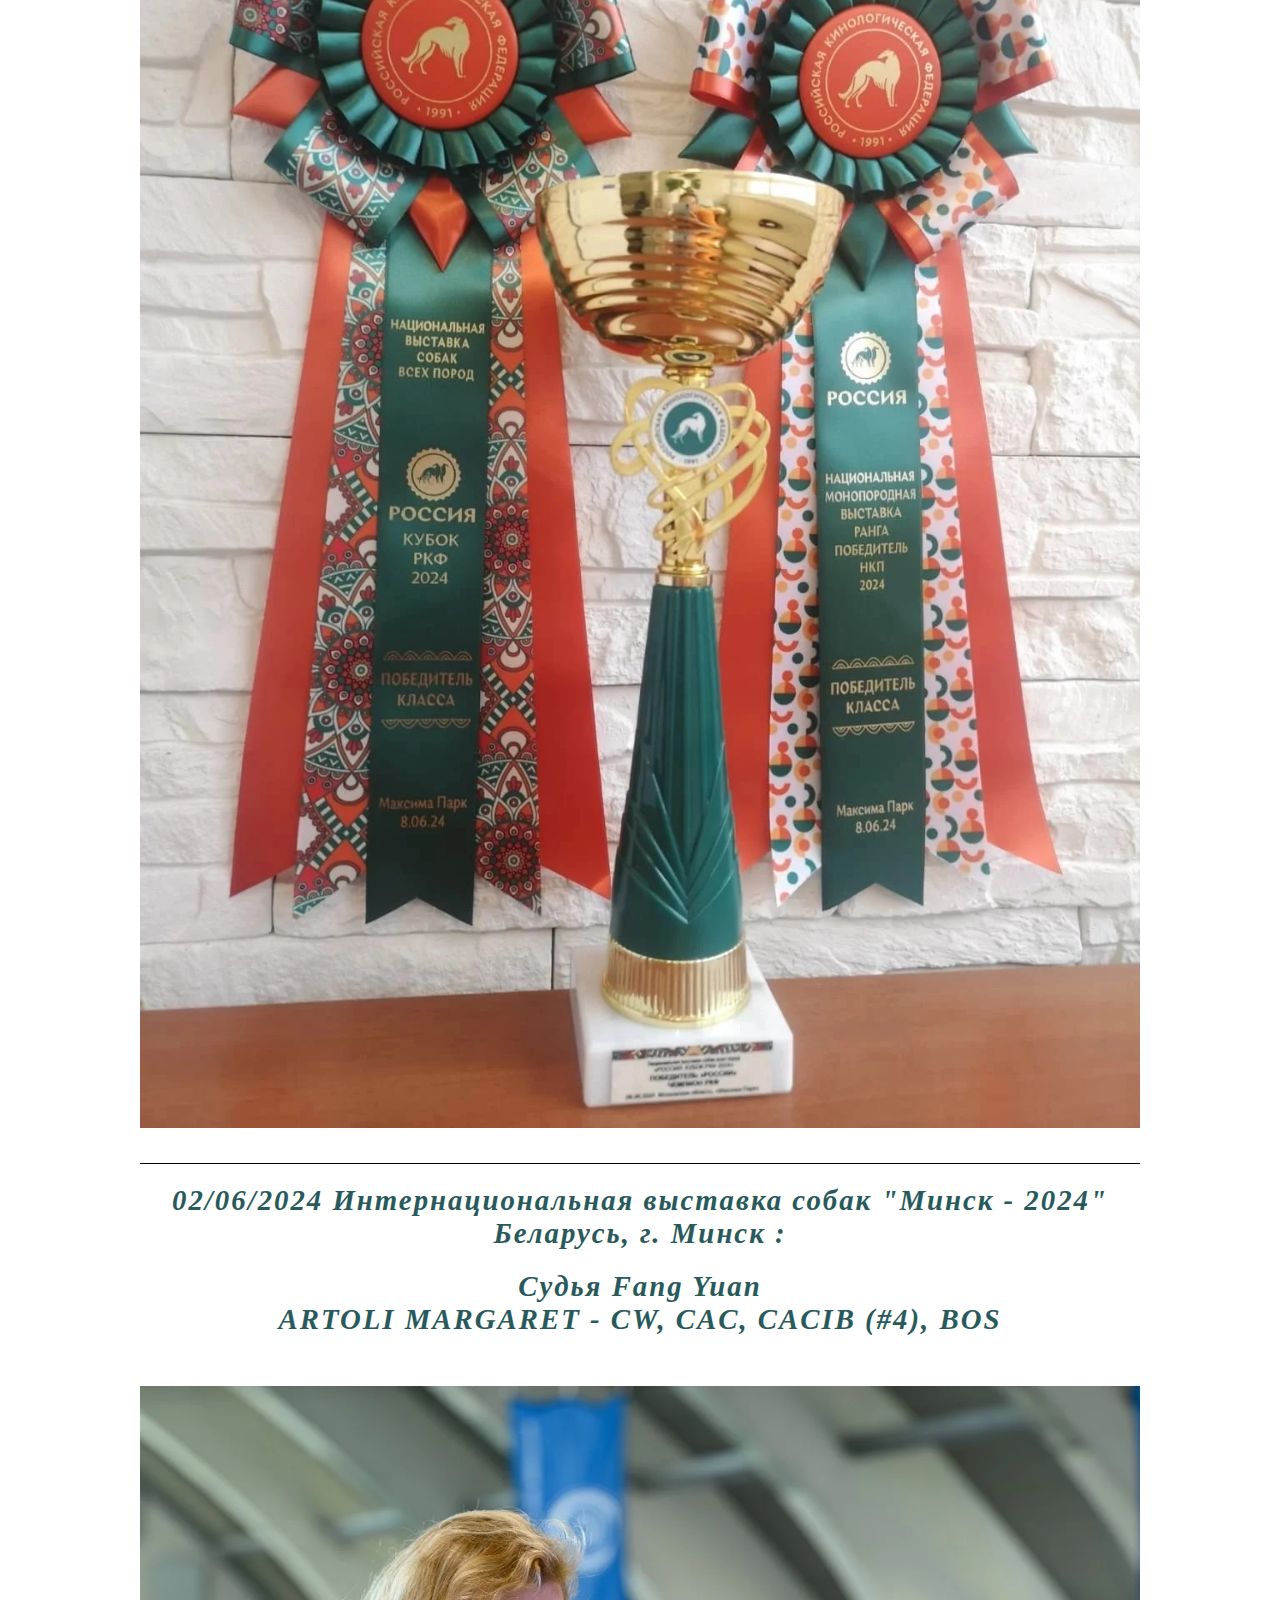
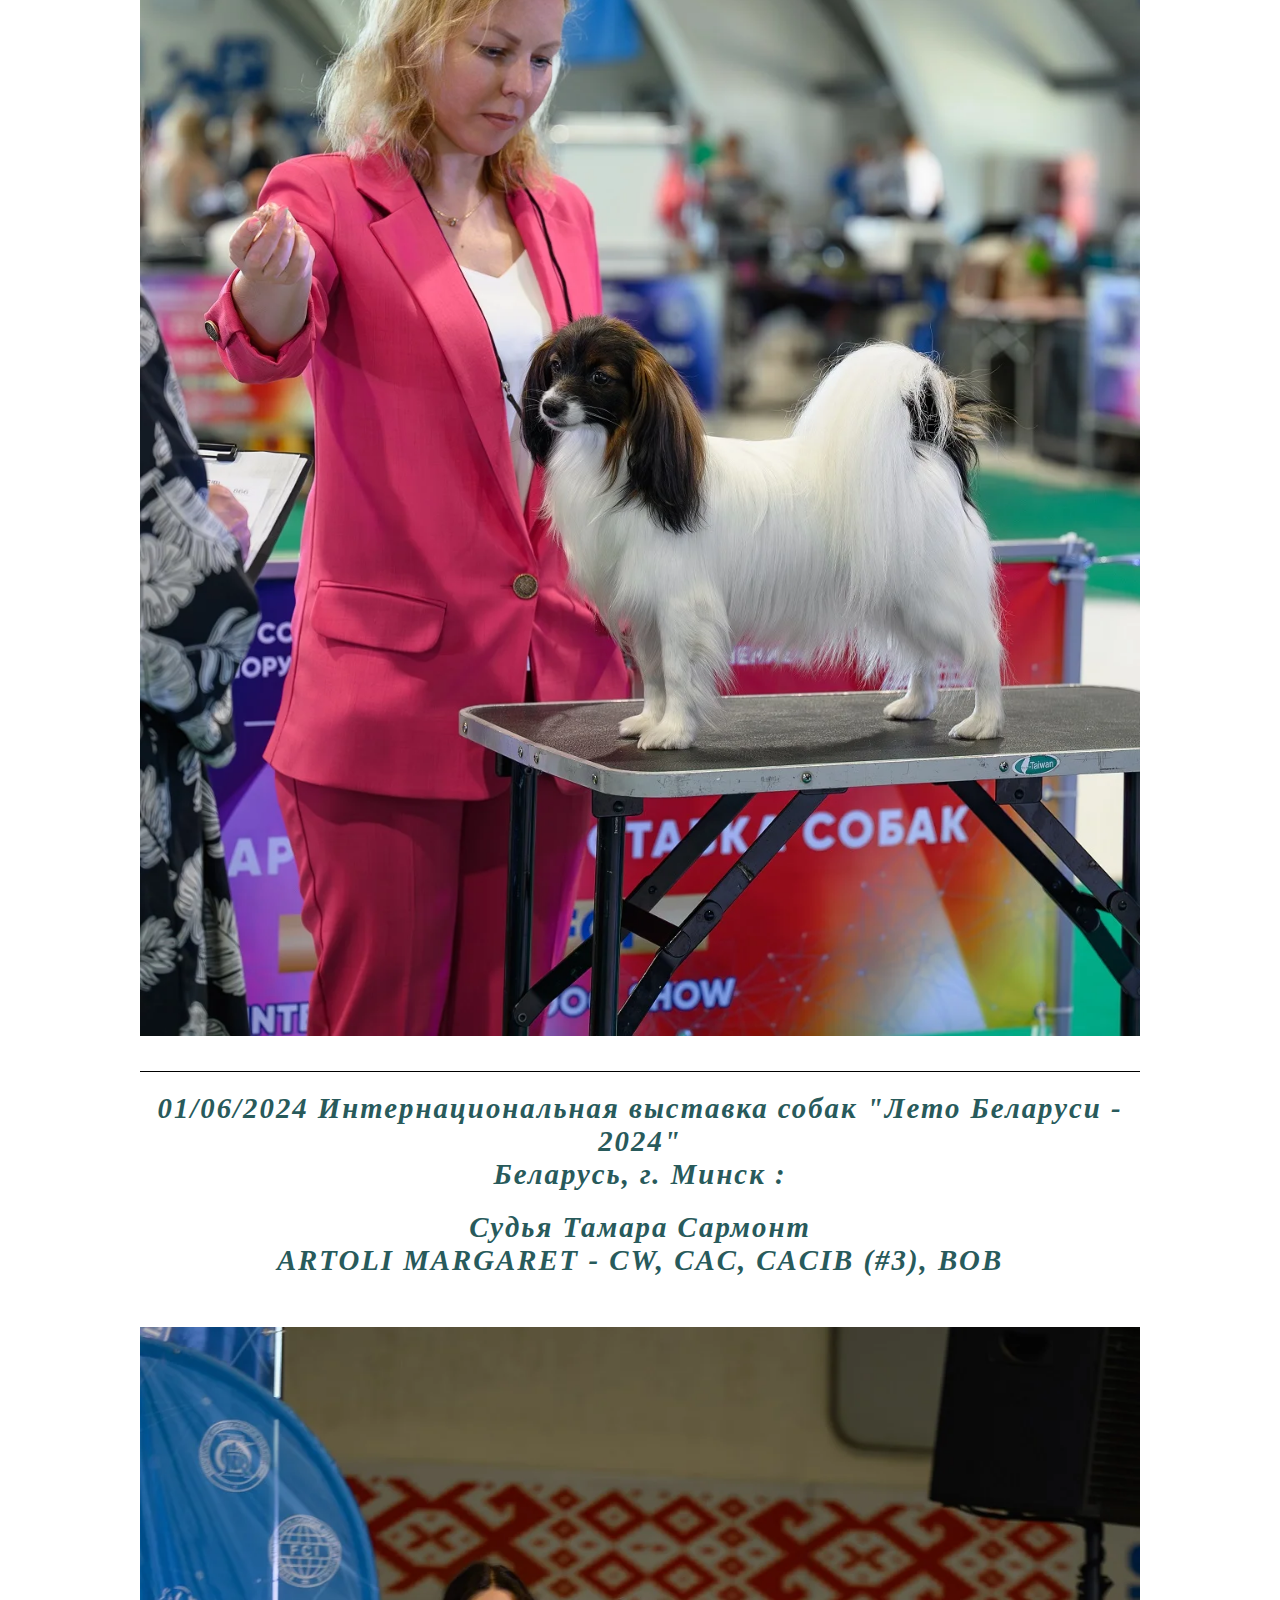
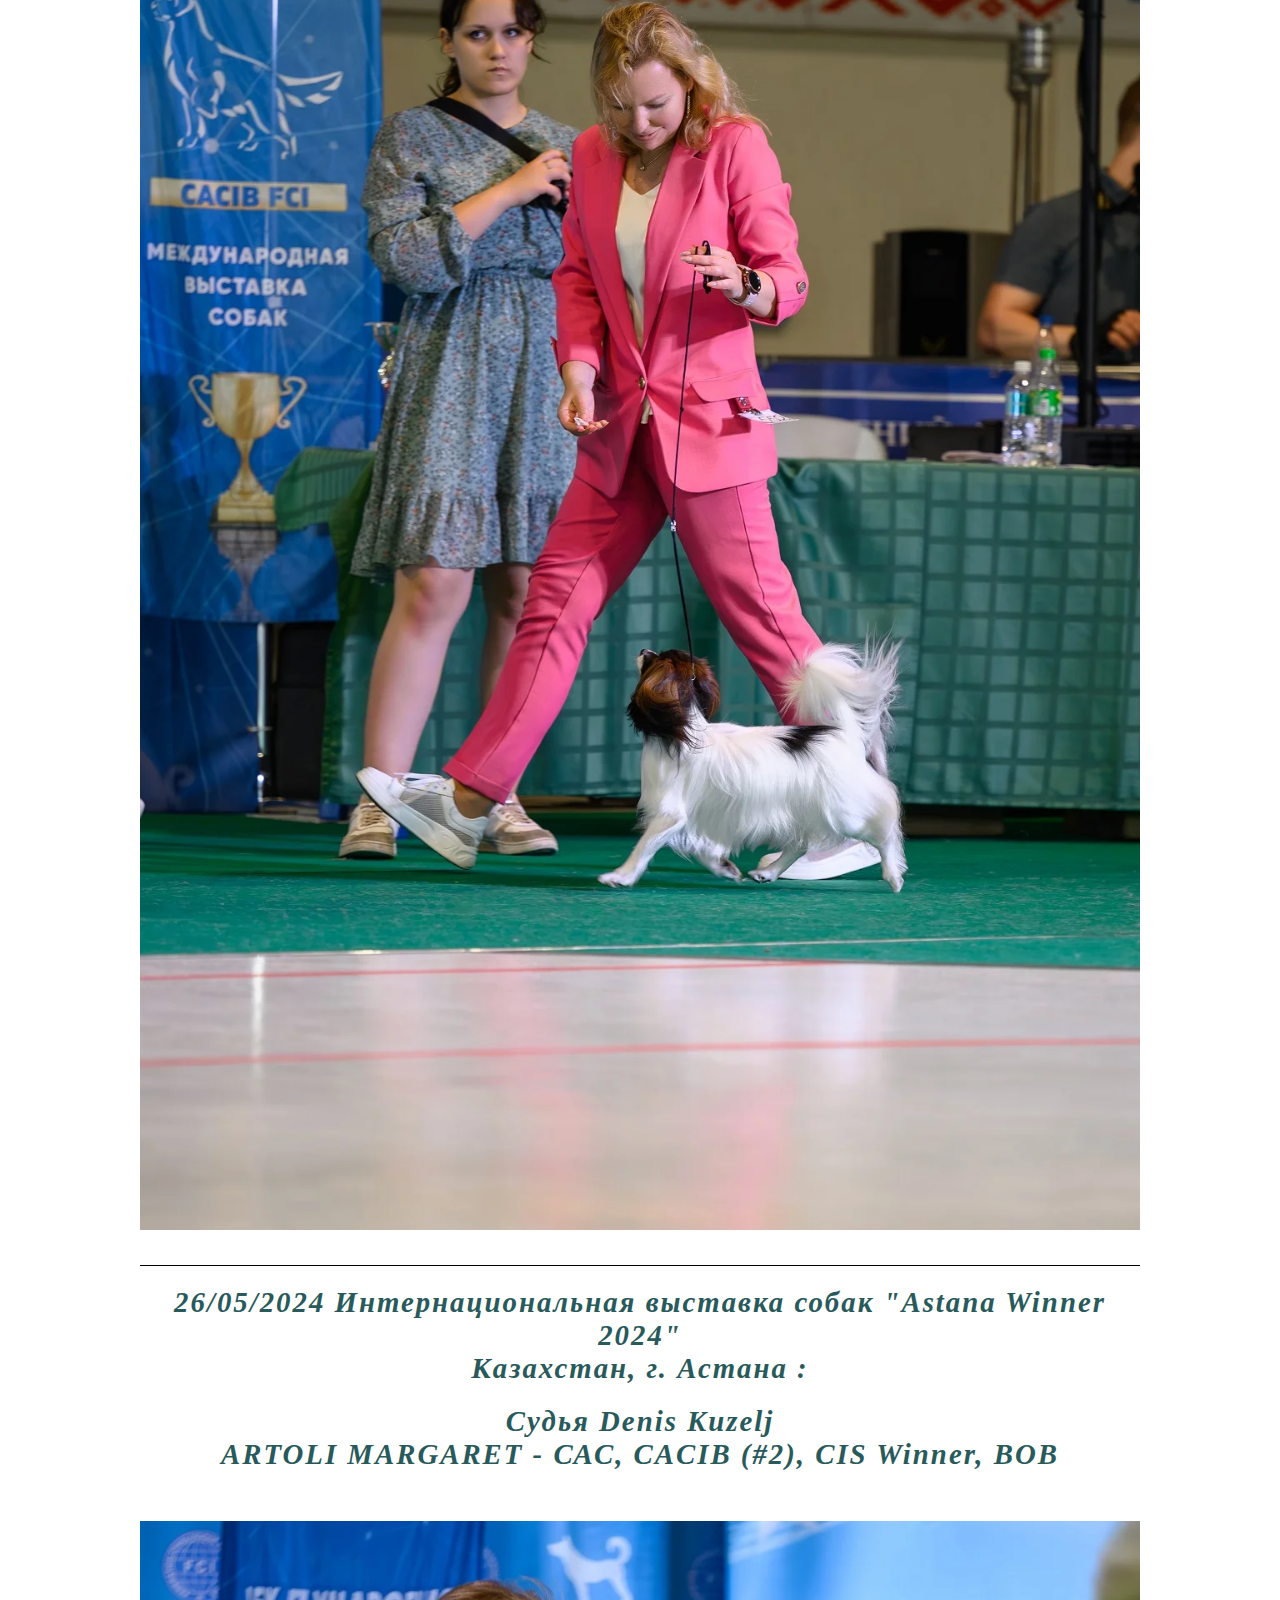
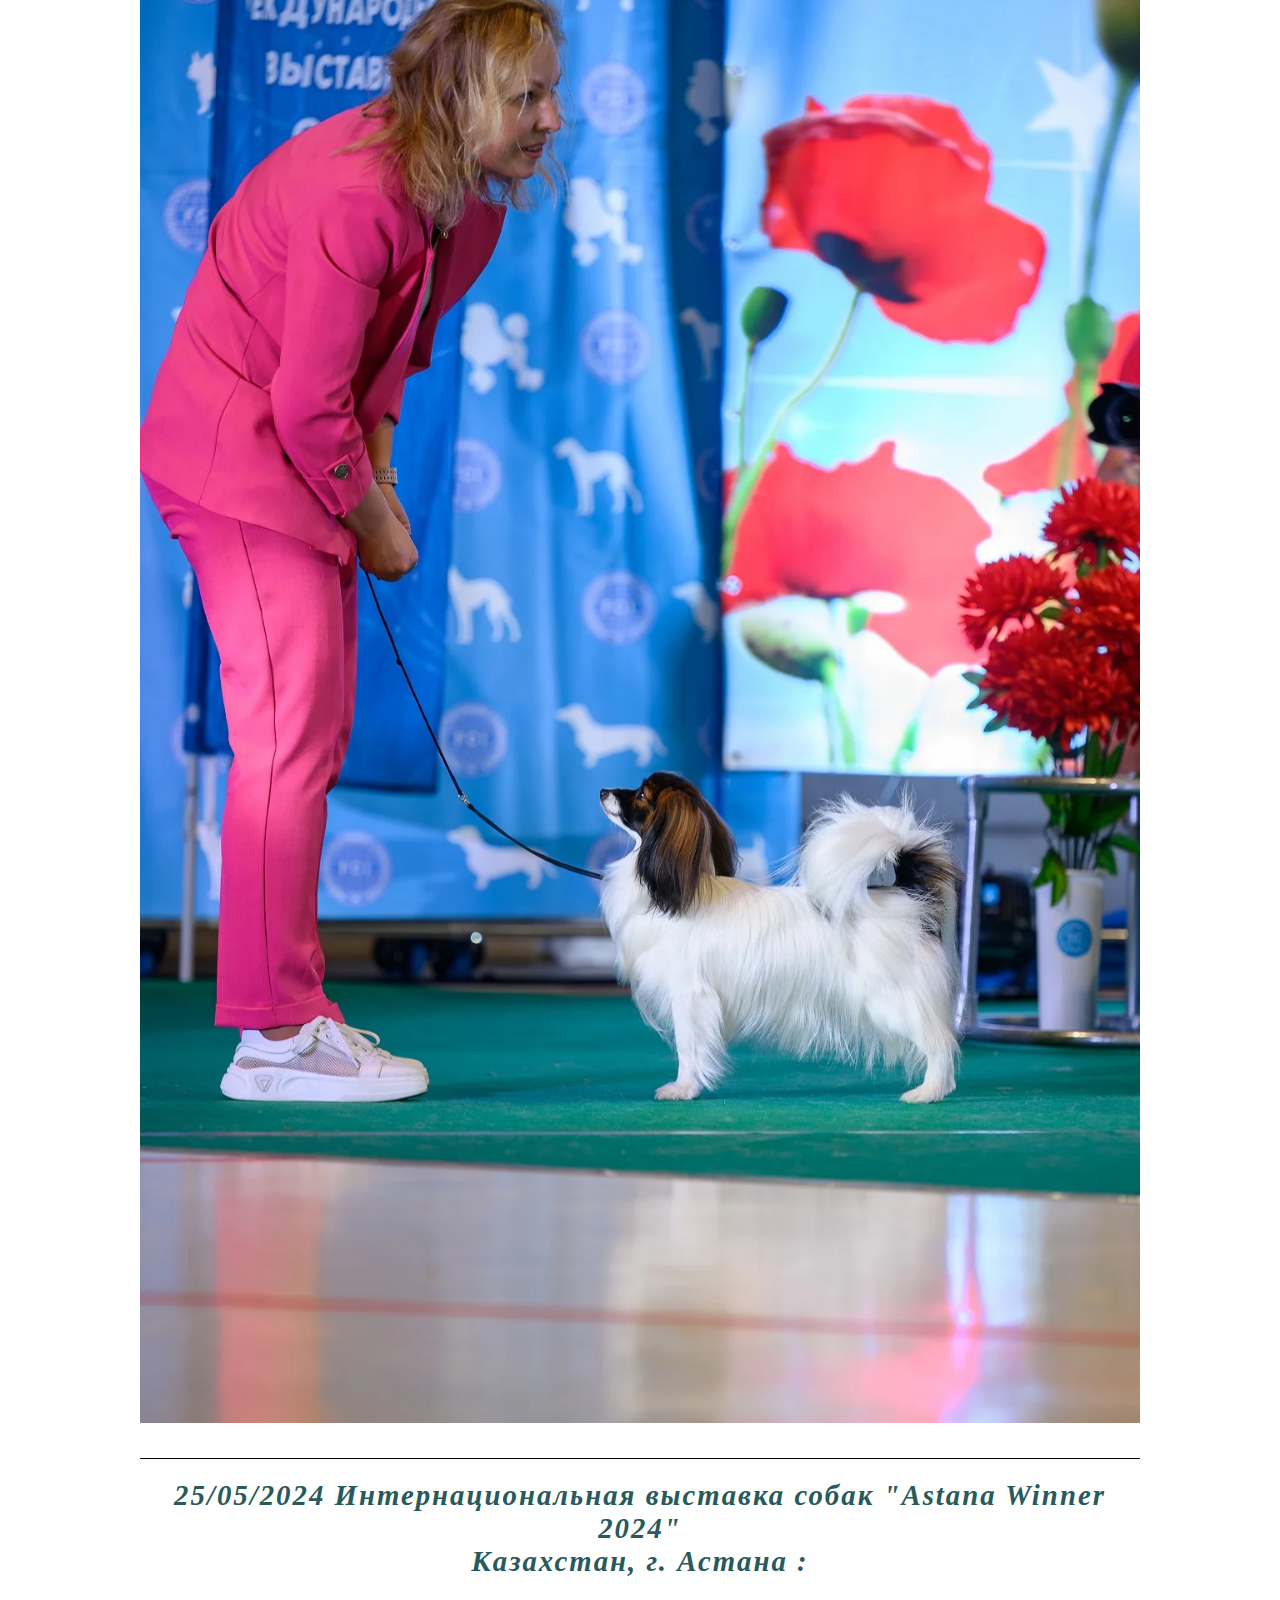
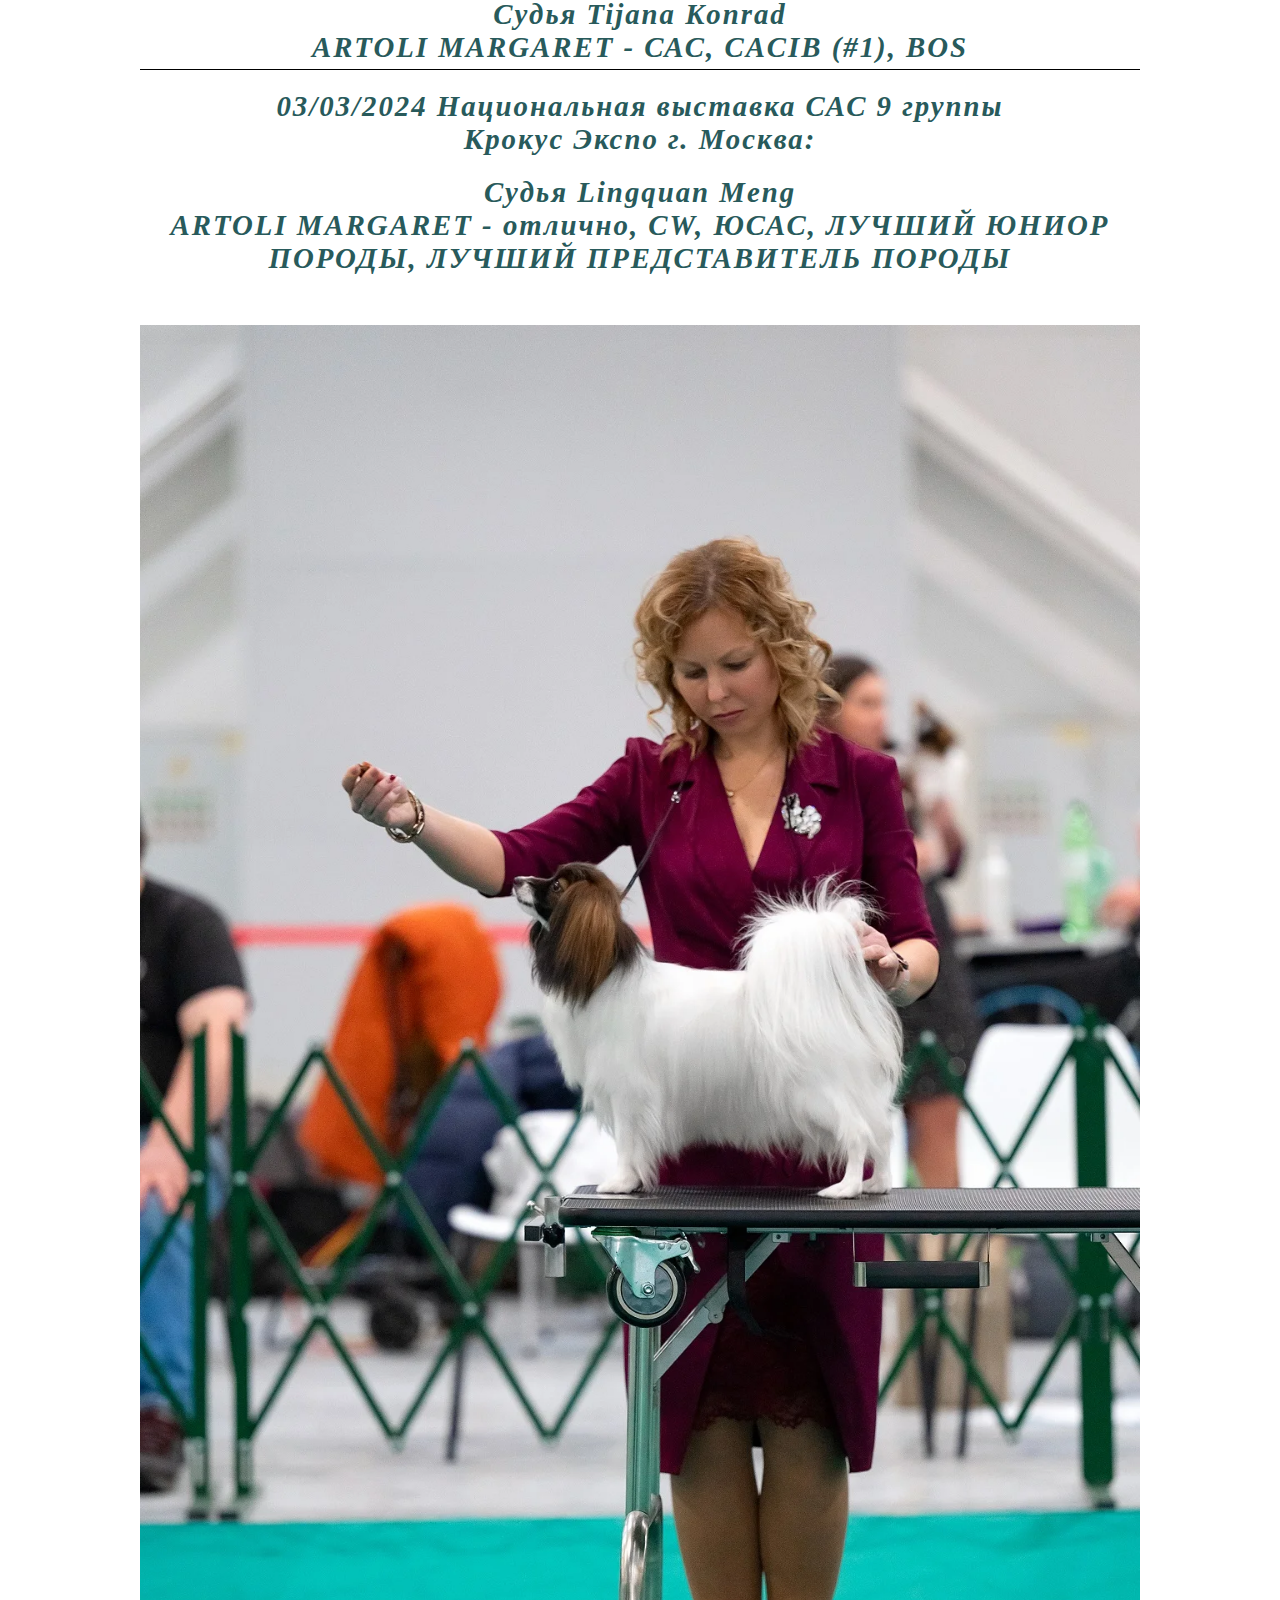
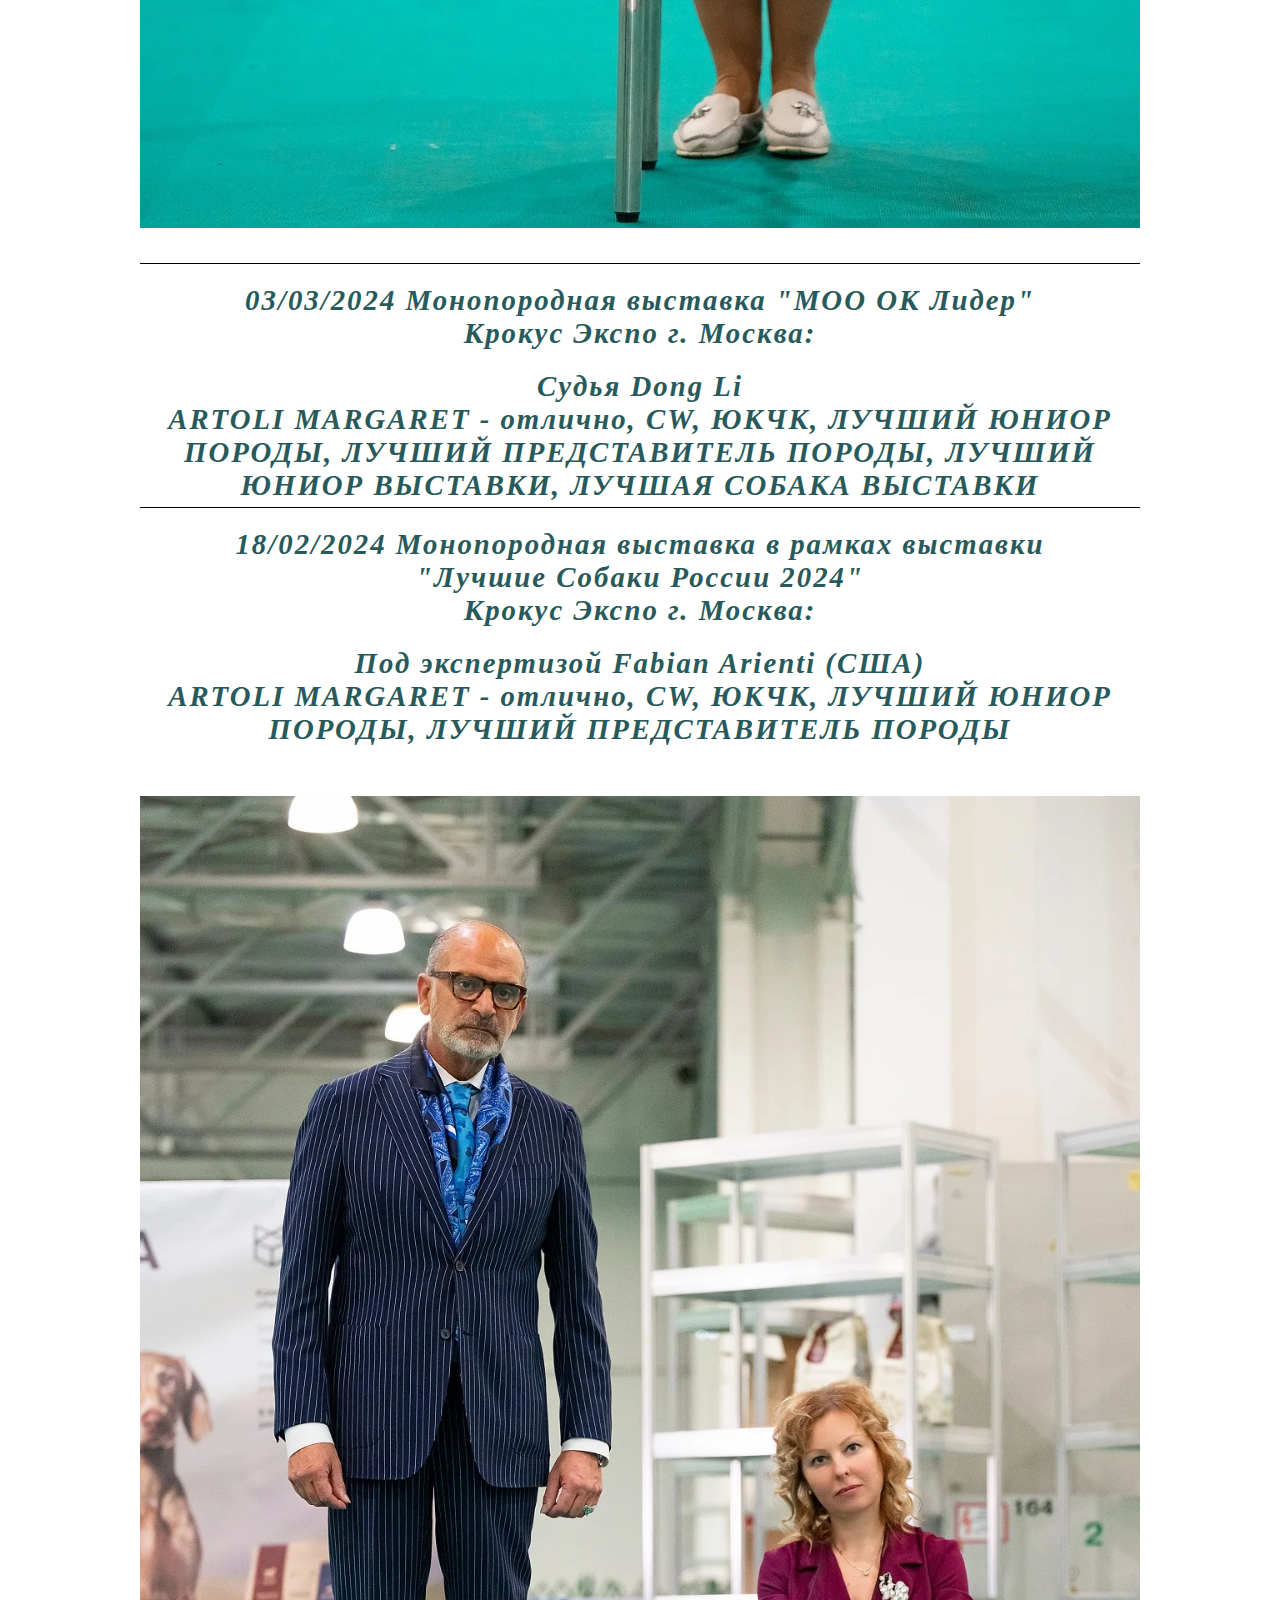
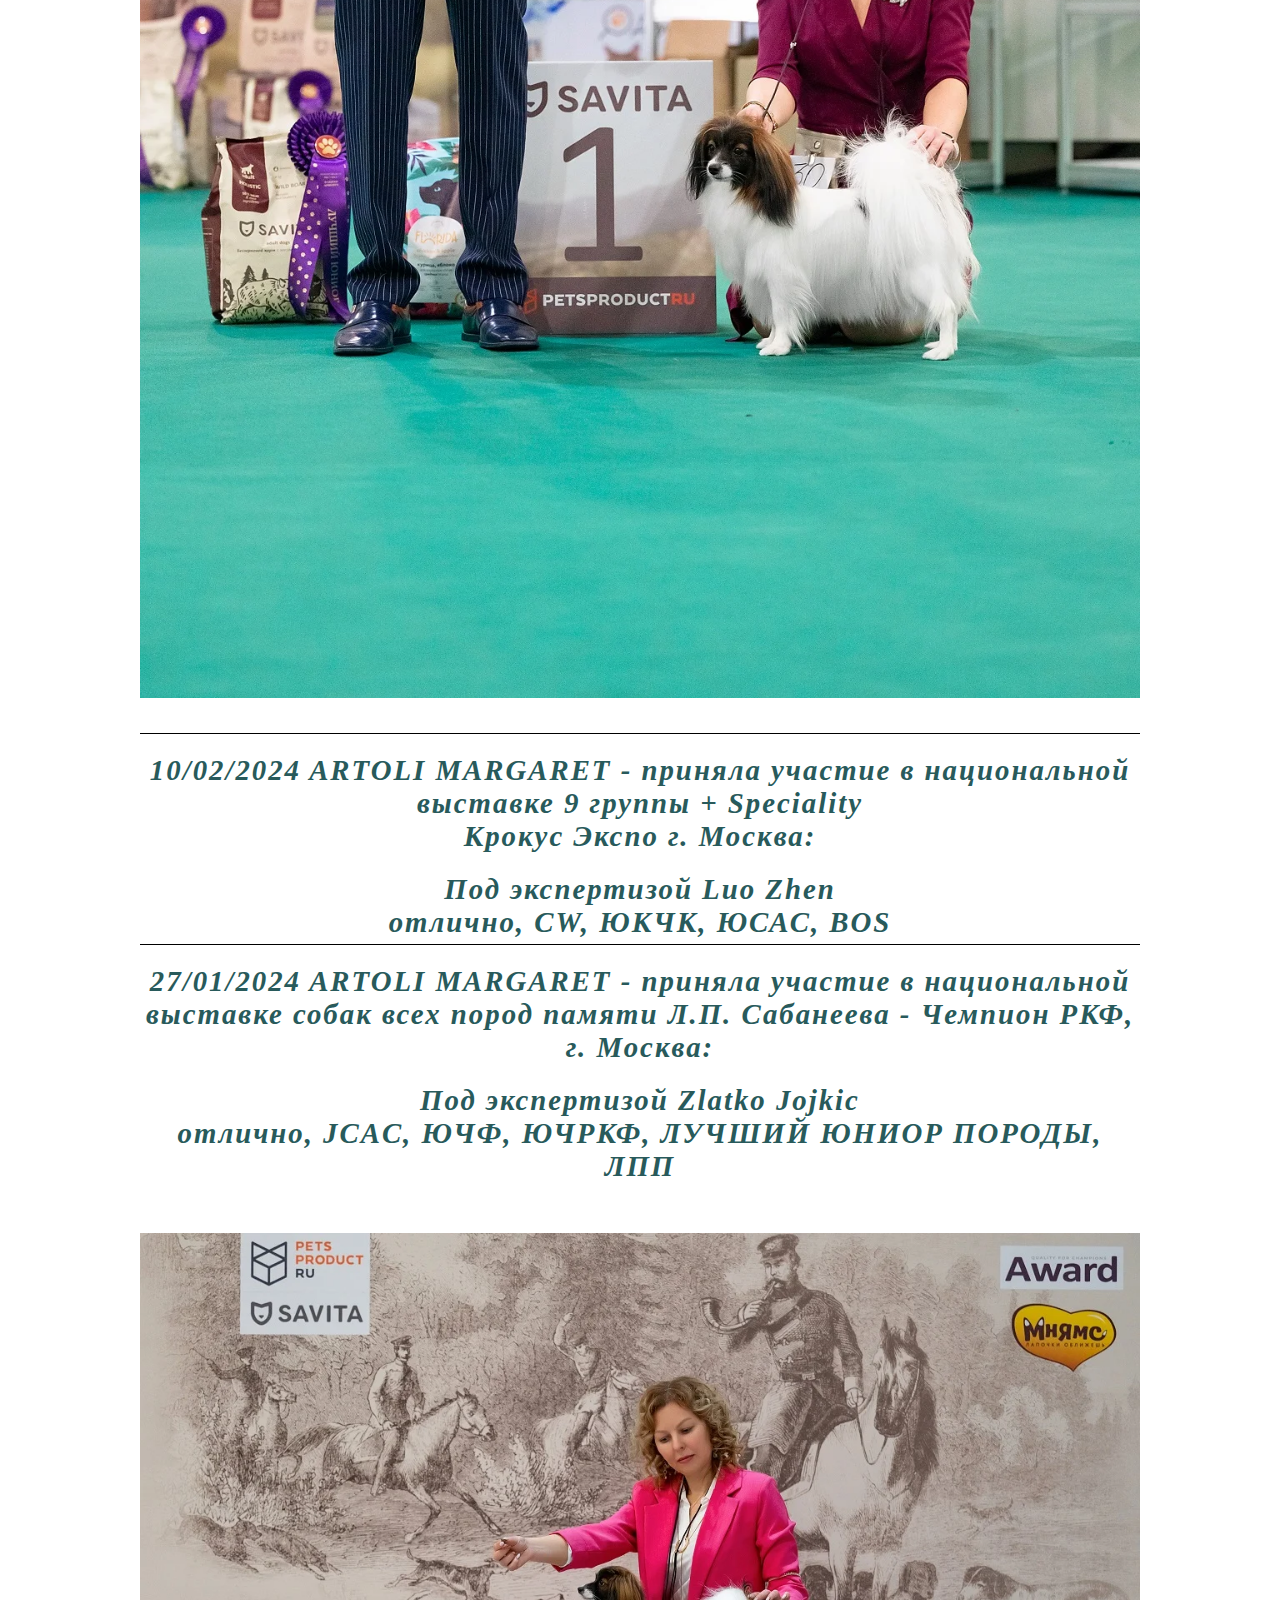
<file: kennel_news.html>
<!DOCTYPE html>
<html lang="ru">
<head>
    <meta charset="UTF-8">
    <meta http-equiv="X-UA-Compatible" content="IE=edge">
    <meta name="viewport" content="width=device-width, initial-scale=1.0">
    <meta name="description" content="Тут собраны свежие новости и актуальная информация о нашем питомнике папийонов">
    <title>Новости питомника папийонов Artoli Kennel</title>
    <link rel="stylesheet" href="./kennel_news.css?ver=131">
    <link rel="icon" href="./favicon.png" type="image/x-icon">
</head>
<body>
    <header>
        <div class="container">
            <!-- <img src="" alt="decoration"> -->
            <h1>П<span>итомник</span> А<span>ртоли</span></h1>
            <p class="deviz">Наши папийоны дарят счастье и любовь</p>
            <ul class="menu">
                <li><a href="./index.html">Главная</a></li>
                <li><a href="./artoli_kennel.html">О питомнике</a></li>
                <li><a href="#">Новости</a></li>
                <li><a href="./papillon_males.html">Кобели</a></li>
                <li><a href="./papillon_females.html">Суки</a></li>
                <li><a href="./veterans.html">Ветераны</a></li>
                <li><a href="./papillon_puppies.html">Щенки</a></li>
                
            </ul>
        </div>
    </header>


    <main class="main">
        <section class="main__list container">
            <div class="main__list-section">
                <p class="main__list-item">21/07/2024 Рейтинговая выставка собак "Ярославский медведь"<br> г. Ярославль: </p>
                <p class="main__list-item">Судья Дмитрий Прозоров<br><spp class="underline"><a href="./artoli_margaret.html">ARTOLI MARGARET - </a></spp> отлично 1, CW, САС, ЧФ, ЛС, ЧРКФ, КЧК<br>ЛУЧШИЙ ПРЕДСТАВИТЕЛЬ ПОРОДЫ</p>
                <img class="border-bottom" src="./img/kennel_news/news21.07.24.webp" alt="Выставка собак">
            </div>
            <div class="main__list-section">
                <p class="main__list-item">23/06/2024 Монопородная выставка собак ПГОО КЛЖ Русь<br> г. Подольск, Московская обл. : </p>
                <p class="main__list-item">Судья Валерия Бобикова<br><spp class="underline"><a href="./artoli_margaret.html">ARTOLI MARGARET - </a></spp> отлично 1, CW, ЛС, КЧК,<br>ЛУЧШИЙ ПРЕДСТАВИТЕЛЬ ПОРОДЫ</p>

            </div>
            <div class="main__list-section">
                <p class="main__list-item">23/06/2024 Национальная выставка собак ПГОО КЛЖ Русь<br> г. Подольск, Московская обл. : </p>
                <p class="main__list-item">Судья Алла Филатова<br><spp class="underline"><a href="./artoli_margaret.html">ARTOLI MARGARET - </a></spp> отлично 1, CW, САС, ЧФ,<br>ЛУЧШИЙ ПРЕДСТАВИТЕЛЬ ПОРОДЫ</p>
                
            </div>
            <div class="main__list-section">
                <p class="main__list-item">08/06/2024 Национальная выставка собак "Россия. Кубок РКФ 2024" <br> Максима Парк, Московская обл. : </p>
                <p class="main__list-item">Судья Юлия Лакатош<br><spp class="underline"><a href="./artoli_margaret.html">ARTOLI MARGARET - </a></spp> отлично 1, CW, КЧК, САС, ЧРКФ,<br>Победитель "России" 2024, ЛУЧШИЙ ПРЕДСТАВИТЕЛЬ ПОРОДЫ</p>
                <img class="border-bottom" src="./img/kennel_news/news08.06.2024.webp" alt="Выставка собак">
            </div>
            <div class="main__list-section">
                <p class="main__list-item">08/06/2024 Монопородная выставка победитель НКП 2024 <br> Максима Парк, Московская обл. : </p>
                <p class="main__list-item">Судья Олег Янчев<br><spp class="underline"><a href="./artoli_margaret.html">ARTOLI MARGARET - </a></spp> отлично 1, CW, КЧК</p>
                <img class="border-bottom" src="./img/kennel_news/news08.06.2024(2).webp" alt="Выставка собак">
            </div>
            <div class="main__list-section">
                <p class="main__list-item">02/06/2024 Интернациональная выставка собак "Минск - 2024"<br> Беларусь, г. Минск : </p>
                <p class="main__list-item">Судья Fang Yuan<br><spp class="underline"><a href="./artoli_margaret.html">ARTOLI MARGARET - </a></spp> CW, CAC, CACIB (#4), BOS</p>
                <img class="border-bottom" src="./img/kennel_news/news02.06.2024.webp" alt="Выставка собак">
            </div>
            <div class="main__list-section">
                <p class="main__list-item">01/06/2024 Интернациональная выставка собак "Лето Беларуси - 2024"<br> Беларусь, г. Минск : </p>
                <p class="main__list-item">Судья Тамара Сармонт<br><spp class="underline"><a href="./artoli_margaret.html">ARTOLI MARGARET - </a></spp> CW, CAC, CACIB (#3), BOB</p>
                <img class="border-bottom" src="./img/kennel_news/news01.06.2024.webp" alt="Выставка собак">
            </div>
            <div class="main__list-section">
                <p class="main__list-item">26/05/2024 Интернациональная выставка собак "Astana Winner 2024" <br> Казахстан, г. Астана : </p>
                <p class="main__list-item">Судья Denis Kuzelj<br><spp class="underline"><a href="./artoli_margaret.html">ARTOLI MARGARET - </a></spp> САС, CACIB (#2), CIS Winner, BOB</p>
                <img class="border-bottom" src="./img/kennel_news/news26.05.2024.webp" alt="Выставка собак">
            </div>
            <div class="main__list-section">
                <p class="main__list-item">25/05/2024 Интернациональная выставка собак "Astana Winner 2024" <br> Казахстан, г. Астана : </p>
                <p class="main__list-item">Судья Tijana Konrad<br><spp class="underline"><a href="./artoli_margaret.html">ARTOLI MARGARET - </a></spp> САС, CACIB (#1), BOS</p>
                
            </div>
            <div class="main__list-section">
                <p class="main__list-item">03/03/2024 Национальная выставка САС 9 группы<br> Крокус Экспо г. Москва: </p>
                <p class="main__list-item">Судья Lingquan Meng<br><spp class="underline"><a href="./artoli_margaret.html">ARTOLI MARGARET - </a></spp> отлично, CW, ЮСАС, ЛУЧШИЙ ЮНИОР ПОРОДЫ, ЛУЧШИЙ ПРЕДСТАВИТЕЛЬ ПОРОДЫ</p>
                <img class="border-bottom" src="./img/kennel_news/news03.03.24.webp" alt="Выставка собак">
            </div>
            <div class="main__list-section">
                <p class="main__list-item">03/03/2024 Монопородная выставка "МОО ОК Лидер"<br> Крокус Экспо г. Москва: </p>
                <p class="main__list-item">Судья Dong Li<br><spp class="underline"><a href="./artoli_margaret.html">ARTOLI MARGARET - </a></spp> отлично, CW, ЮКЧК, ЛУЧШИЙ ЮНИОР ПОРОДЫ, ЛУЧШИЙ ПРЕДСТАВИТЕЛЬ ПОРОДЫ, ЛУЧШИЙ ЮНИОР ВЫСТАВКИ, ЛУЧШАЯ СОБАКА ВЫСТАВКИ</p>
                
            </div>
            <div class="main__list-section">
                <p class="main__list-item">18/02/2024 Монопородная выставка в рамках выставки <br>"Лучшие Собаки России 2024"<br> Крокус Экспо г. Москва: </p>
                <p class="main__list-item">Под экспертизой Fabian Arienti (США)<br><spp class="underline"><a href="./artoli_margaret.html">ARTOLI MARGARET - </a></spp> отлично, CW, ЮКЧК, ЛУЧШИЙ ЮНИОР ПОРОДЫ, ЛУЧШИЙ ПРЕДСТАВИТЕЛЬ ПОРОДЫ</p>
                <img class="border-bottom" src="./img/kennel_news/news18.02.24.webp" alt="Выставка собак">
            </div>
            <div class="main__list-section">
            <p class="main__list-item">10/02/2024 <spp class="underline"><a href="./artoli_margaret.html">ARTOLI MARGARET - </a></spp> приняла участие в национальной выставке 9 группы + Speciality<br> Крокус Экспо г. Москва: </p>
            <p class="main__list-item">Под экспертизой Luo Zhen<br>отлично, CW, ЮКЧК, ЮСАС, BOS</p>
            
            </div>
            <div class="main__list-section">
                <p class="main__list-item">27/01/2024 <spp class="underline"><a href="./artoli_margaret.html">ARTOLI MARGARET - </a></spp> приняла участие в национальной выставке собак всех пород памяти Л.П. Сабанеева - Чемпион РКФ, <br> г. Москва: </p>
                <p class="main__list-item">Под экспертизой Zlatko Jojkic<br>отлично, JCAC, ЮЧФ, ЮЧРКФ, ЛУЧШИЙ ЮНИОР ПОРОДЫ, ЛПП</p>
                <img class="border-bottom" src="./img/kennel_news/LPP_Izum.webp" alt="Выставка собак">
            </div>
            <div class="main__list-section">
                <p class="main__list-item">20/08/2023 <spp class="underline"><a href="./coco_chanel.html">ARTOLI COCO CHANEL</a></spp> приняла участие в выставке собак всех пород ранга САС - Кандидат в Чемпионы Федерации:</p>
                <p class="main__list-item">Региональная выставка всех пород ТГОО "Кинологический клуб "Вита" под экспертизой Захаровой Г.П.<br>отлично, CW, ЧФ, ЛС, САС, ЛПП, BIG-1</p>
            </div>
            <div class="main__list-section">
                <p class="main__list-item">13/08/2023 <spp class="underline"><a href="./coco_chanel.html">ARTOLI COCO CHANEL</a></spp> приняла участие в выставке собак всех пород ранга САС - Чемпион Федерации в г. Подольск:</p>
                <p class="main__list-item">Национальная выставка всех пород "МООЛЖ "КОНРАД"" под экспертизой Соловьёвой И.Н.<br>отлично, CW, ЧФ, ЛС, САС, ЛПП, Чемпион РФОС, BIG-3</p>
            </div>
            <div class="main__list-section">
                <p class="main__list-item">15/07/2023 <spp class="underline"><a href="./coco_chanel.html">ARTOLI COCO CHANEL</a></spp> приняла участие в двух национальных выставках ранга САС в г. Москва:</p>
                <p class="main__list-item">Национальная выставка всех пород клуба "РОО "ОК" "ЛИДЕР"" под экспертизой Матвеевой Е.А<br>отлично, CW, ЧФ, ЛС, САС, ЛПП, ЧРКФ</p>
                <p class="main__list-item">Национальная выставка всех пород ООО "РКК" под экспертизой Григоренко Т.В.<br>отлично, CW, ЧФ, ЛС, САС, ЛПП</p>
                <img class="border-bottom" src="./img/kennel_news/news23.07.23.webp" alt="Выставка собак">
            </div>
            <div class="main__list-section">
                <p class="main__list-item">08/12/2022 родился помёт M, подробности на вкладке  <a href="./papillon_puppies.html">"Щенки"</a></p>
            </div>
        </section>
    </main>

    <footer>
        <ul class="media">
            <li><a href="tel:+79771728318"><div class="icon tele"></div></a></li>
            <li><a href="mailto:artoli@bk.ru" target="_blank"><div class="icon mail"></div></a></li>
            <li><a href="https://wa.me/message/E6OIOPTG5QVOK1" target="_blank"><div class="icon watsup"></div></a></li>
            <li><a href="https://vk.com/id536697353" target="_blank"><div class="icon vk"></div></a></li>
        </ul>
    </footer>
</file>
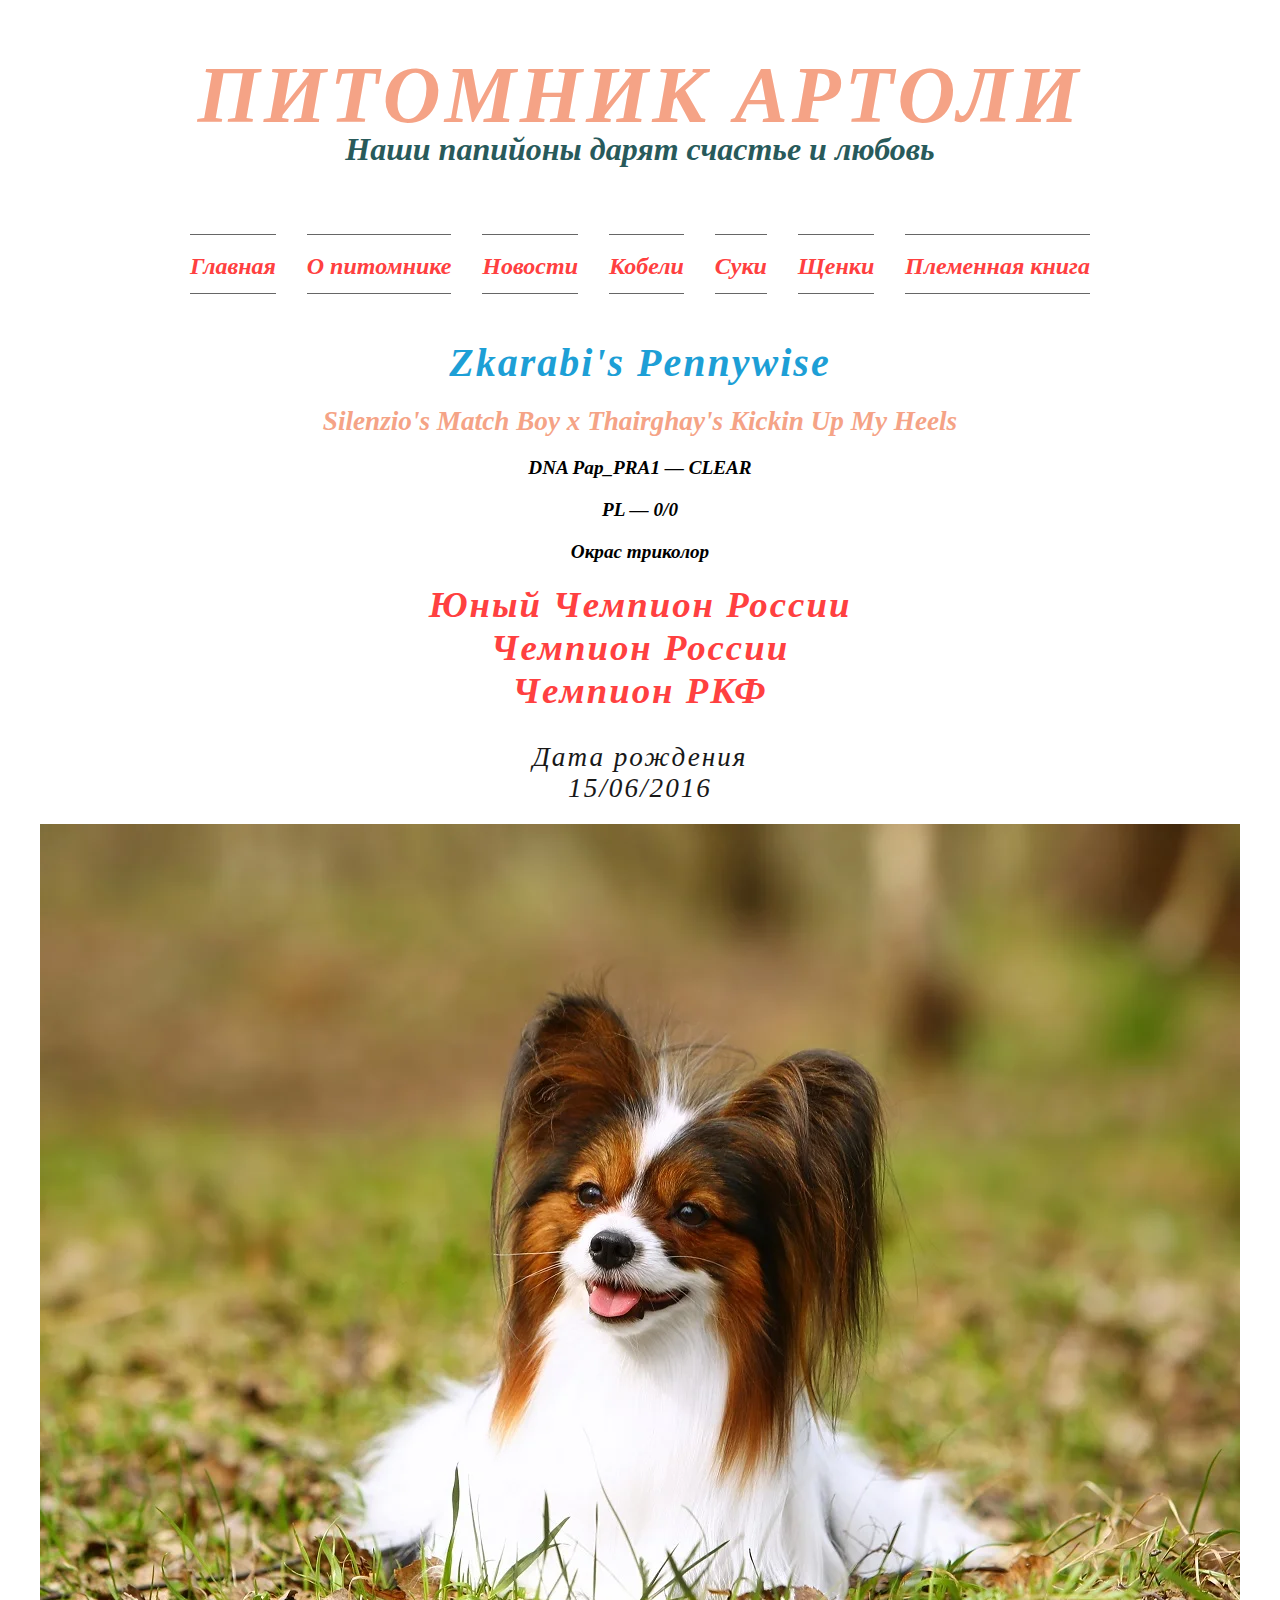
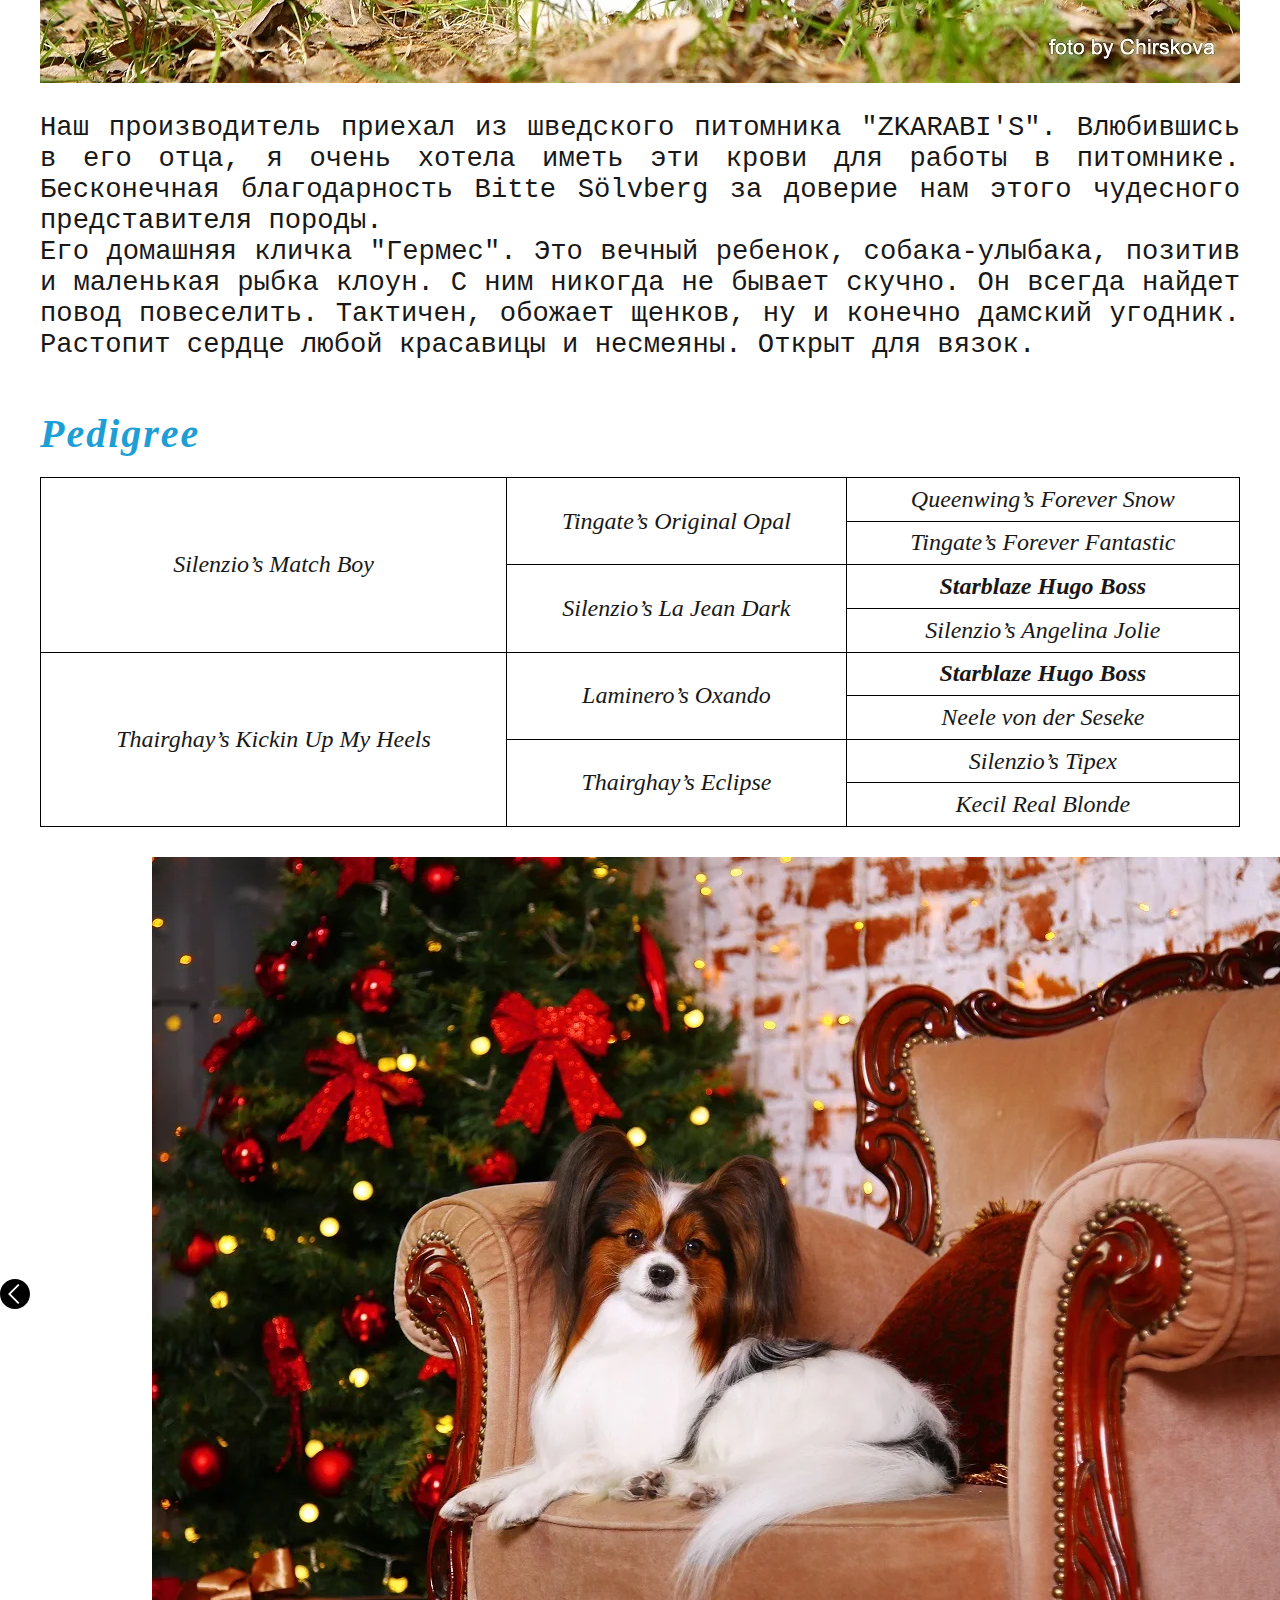
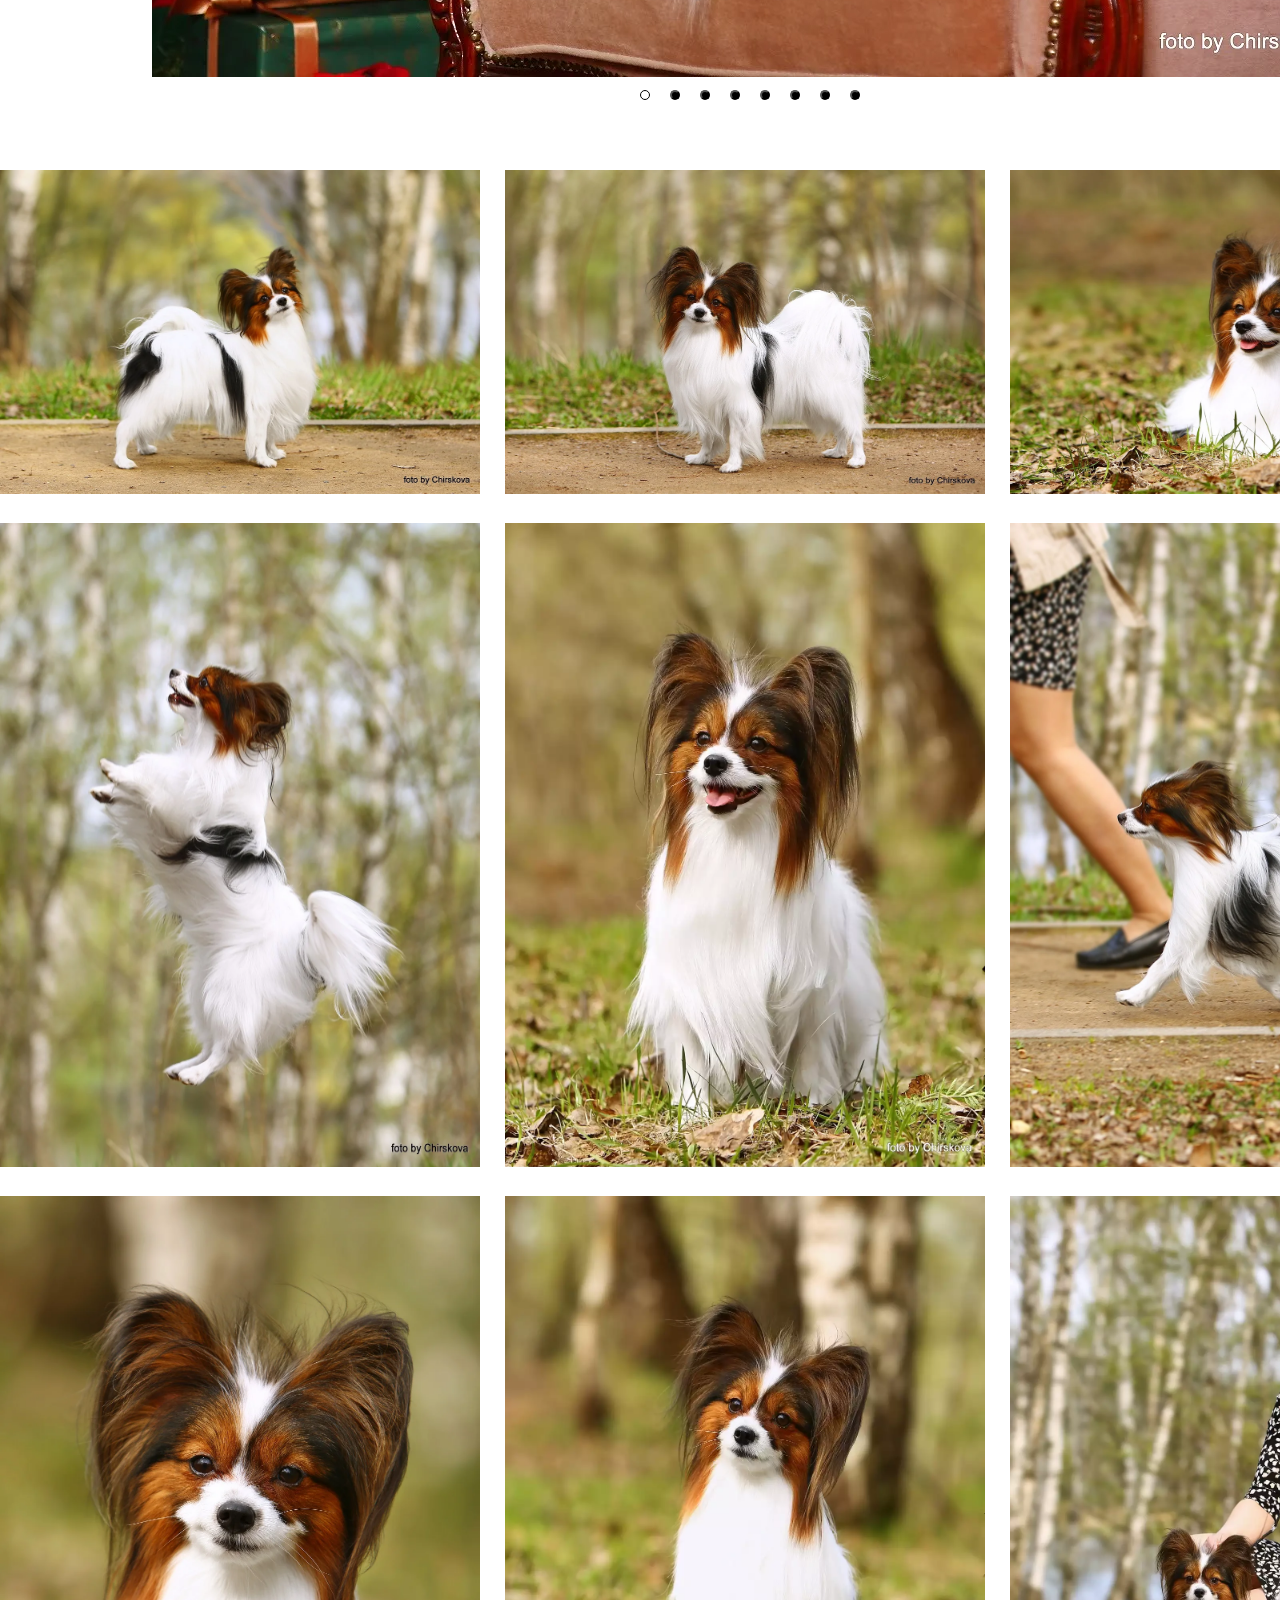
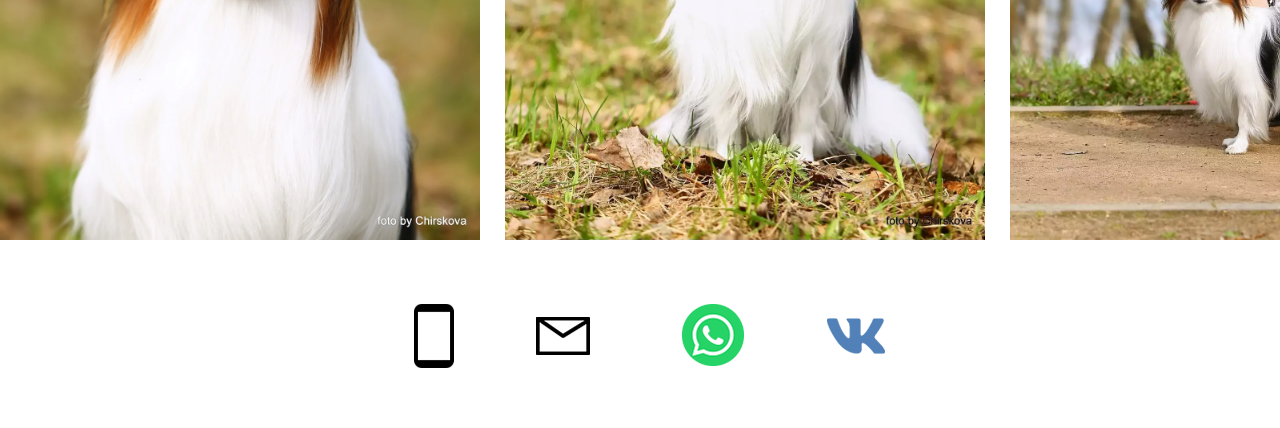
<file: men.html>
<!DOCTYPE html>
<html lang="en">
<head>
    <meta charset="UTF-8">
    <meta http-equiv="X-UA-Compatible" content="IE=edge">
    <meta name="viewport" content="width=device-width, initial-scale=1.0">
    <title>men</title>
    <link rel="stylesheet" href="./men.css">
    <link rel="stylesheet" type="text/css" href="./jquery.fancybox.css">
</head>
<body>
    <header>
        <div class="container">
            <!-- <img src="" alt="decoration"> -->
            <h1>ПИТОМНИК АРТОЛИ</h1>
            <p class="deviz">Наши папийоны дарят счастье и любовь</p>
            <ul class="menu">
                <li><a href="./index.html">Главная</a></li>
                <li><a href="./about.html">О питомнике</a></li>
                <li><a href="./news.html">Новости</a></li>
                <li><a href="#">Кобели</a></li>
                <li><a href="./women.html">Суки</a></li>
                <li><a href="./puppies_m.html">Щенки</a></li>
                <li><a href="./plemennaya_kniga.html">Племенная книга</a></li>
            </ul>
            <!-- <a href="#slaider" class="down"></a>
            <a href="#slaider"><div class="both both1"></div></a>
            <a href="#slaider"><div class="both both2"></div></a> -->
            <!-- <div class="aa"><img src="img/author.png" alt=""></div> -->
        </div>
    </header>

    <div class="biografpy">
        <div class="container tituls">
            <h2>Zkarabi's Pennywise</h2>
            <h3>Silenzio's Match Boy x Thairghay's Kickin Up My Heels</h3>
            <h4>DNA Pap_PRA1 — CLEAR</h4>
            <h5>PL — 0/0</h5>
            <h6>Окрас триколор</h6>
            <p class="wons wons_first">Юный Чемпион России</p>
            <p class="wons">Чемпион России</p>
            <p class="wons">Чемпион РКФ</p>
            <p class="birth birth_first">Дата рождения</p>
            <p class="birth">15/06/2016</p>
        </div>
    </div>

    <main>
        <div class="container1200">
            <img src="./img/hermes1.webp" alt="">
            <p class="opisanie opisanie_first">Наш производитель приехал из шведского питомника "ZKARABI'S". Влюбившись в его отца, я очень хотела иметь эти крови для работы в питомнике. Бесконечная благодарность Bitte Sölvberg за доверие нам этого чудесного представителя породы.</p>
            <p class="opisanie">Его домашняя кличка "Гермес". Это вечный ребенок, собака-улыбака, позитив и маленькая рыбка клоун. С ним никогда не бывает скучно. Он всегда найдет повод повеселить. Тактичен, обожает щенков, ну и конечно дамский угодник. Растопит сердце любой красавицы и несмеяны. Открыт для вязок.</p>
        </div>
    </main>

    <nav>
        <div class="container900">
            <p>Pedigree</p>
            <table>
                <tr>
                    <td rowspan="4">Silenzio’s Match Boy</td>
                    <td rowspan="2">Tingate’s Original Opal</td>
                    <td>Queenwing’s Forever Snow</td>
                </tr>
                <tr>
                    <!-- <td>Silenzio’s Match Boy</td> -->
                    <!-- <td>Tingate’s Original Opal</td> -->
                    <td>Tingate’s Forever Fantastic</td>
                </tr>
                <tr>
                    <!-- <td>Silenzio’s Match Boy</td> -->
                    <td rowspan="2">Silenzio’s La Jean Dark</td>
                    <td class="bold">Starblaze Hugo Boss</td>
                </tr>
                <tr>
                    <!-- <td>Silenzio’s Match Boy</td> -->
                    <!-- <td>Silenzio’s La Jean Dark</td> -->
                    <td>Silenzio’s Angelina Jolie</td>
                </tr>
                <tr>
                    <td rowspan="4">Thairghay’s Kickin Up My Heels</td>
                    <td rowspan="2">Laminero’s Oxando</td>
                    <td class="bold">Starblaze Hugo Boss</td>
                </tr>
                <tr>
                    <!-- <td>Thairghay’s Kickin Up My Heels</td> -->
                    <!-- <td>Laminero’s Oxando</td> -->
                    <td>Neele von der Seseke</td>
                </tr>
                <tr>
                    <!-- <td>Thairghay’s Kickin Up My Heels</td> -->
                    <td rowspan="2">Thairghay’s Eclipse</td>
                    <td>Silenzio’s Tipex</td>
                </tr>
                <tr>
                    <!-- <td>Thairghay’s Kickin Up My Heels</td> -->
                    <!-- <td>Thairghay’s Eclipse</td> -->
                    <td>Kecil Real Blonde</td>
                </tr>
            </table>
        </div>
    </nav>


    <div class="wrapper">
        <div class="slider">
            <div class="slider_item">
                <img src="./img/slides_hermes/01.webp" alt="">
            </div>
            <div class="slider_item">
                <img src="./img/slides_hermes/02.webp" alt="">
            </div>
            <div class="slider_item">
                <img src="./img/slides_hermes/03.webp" alt="">
            </div>
            <div class="slider_item">
                <img src="./img/slides_hermes/04.webp" alt="">
            </div>
            <div class="slider_item">
                <img src="./img/slides_hermes/05.webp" alt="">
            </div>
            <div class="slider_item">
                <img src="./img/slides_hermes/06.webp" alt="">
            </div>
            <div class="slider_item">
                <img src="./img/slides_hermes/07.webp" alt="">
            </div>
            <div class="slider_item">
                <img src="./img/slides_hermes/08.webp" alt="">
            </div>
        </div>
        <!-- Подключаем jQuery -->
        <script src="https://code.jquery.com/jquery-3.4.1.min.js"></script> 
        <!-- Подключаем слайдер Slick -->
        <script src="./js/slick.min.js"></script>
        <!-- Подключаем файл скриптов -->
        <script src="./js/script.js"></script>
        <!-- Подключаем увеличалку картинок -->
        <script src="./js/jquery.fancybox.js"></script>
        
        
        <script type="text/javascript">
            $(document).ready(function() {
            $(".myfancybox").fancybox({  });
            });
            </script>
            
            <script type="text/javascript">
            $(document).ready(function() {
            //Iframe
            $(".myframe").fancybox({
            iframe : {
            scrolling : 'yes',
            },
            });
            
            });
            </script>
<!-- Добавить div -->
        <div class="photo1row">
            <div><a href="./img/noslides_hermes/01.webp" data-fancybox="example_group"><img class="small small_width" src="./img/noslides_hermes/01.webp" alt=""></a></div>
            <div><a href="./img/noslides_hermes/02.webp" data-fancybox="example_group"><img class="small small_width" src="./img/noslides_hermes/02.webp" alt=""></a></div>
            <div><a href="./img/noslides_hermes/03.webp" data-fancybox="example_group"><img class="small small_width" src="./img/noslides_hermes/03.webp" alt=""></a></div>
            <div><a href="./img/noslides_hermes/04.webp" data-fancybox="example_group"><img class="small small_height" src="./img/noslides_hermes/04.webp" alt=""></a></div>
            <div><a href="./img/noslides_hermes/09.webp" data-fancybox="example_group"><img class="small small_height" src="./img/noslides_hermes/09.webp" alt=""></a></div>
            <div><a href="./img/noslides_hermes/06.webp" data-fancybox="example_group"><img class="small small_height" src="./img/noslides_hermes/06.webp" alt=""></a></div>
            <div><a href="./img/noslides_hermes/07.webp" data-fancybox="example_group"><img class="small small_height" src="./img/noslides_hermes/07.webp" alt=""></a></div>
            <div><a href="./img/noslides_hermes/08.webp" data-fancybox="example_group"><img class="small small_height" src="./img/noslides_hermes/08.webp" alt=""></a></div>
            <div><a href="./img/noslides_hermes/05.webp" data-fancybox="example_group"><img class="small small_height" src="./img/noslides_hermes/05.webp" alt=""></a></div>
        </div>
        
    <footer>
        <ul class="media">
            <li><a href="tel:+79771728318"><div class="icon tele"></div></a></li>
            <li><a href="mailto:artoli@bk.ru" target="_blank"><div class="icon mail"></div></a></li>
            <li><a href="https://wa.me/message/E6OIOPTG%QVOK1" target="_blank"><div class="icon watsup"></div></a></li>
            <li><a href="https://vk.com/id536697353" target="_blank"><div class="icon vk"></div></a></li>
        </ul>
    </footer>
</file>
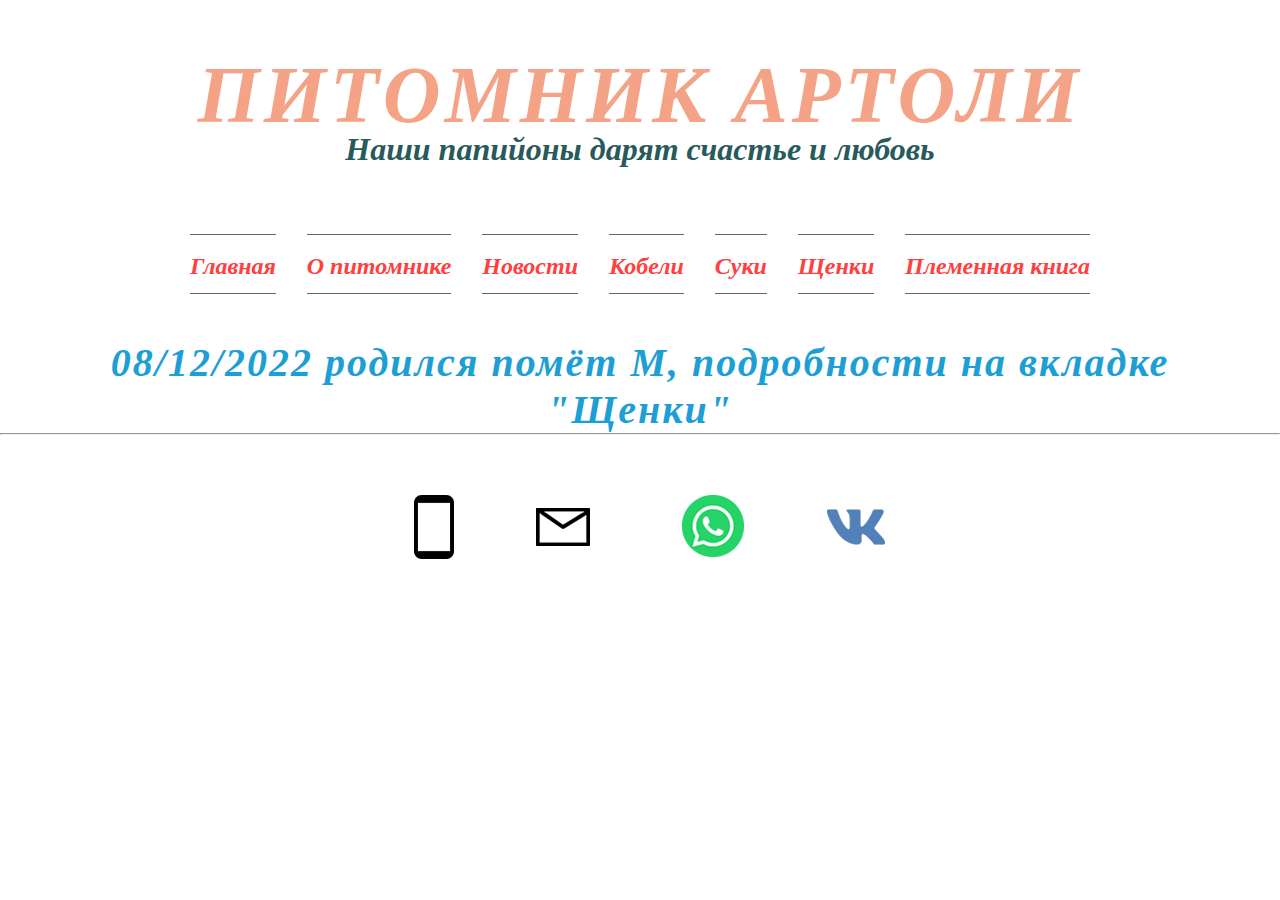
<file: news.html>
<!DOCTYPE html>
<html lang="en">
<head>
    <meta charset="UTF-8">
    <meta http-equiv="X-UA-Compatible" content="IE=edge">
    <meta name="viewport" content="width=device-width, initial-scale=1.0">
    <title>Племенная книга</title>
    <link rel="stylesheet" href="../news.css">
</head>
<body>
    <header>
        <div class="container">
            <!-- <img src="" alt="decoration"> -->
            <h1>ПИТОМНИК АРТОЛИ</h1>
            <p class="deviz">Наши папийоны дарят счастье и любовь</p>
            <ul class="menu">
                <li><a href="../index.html">Главная</a></li>
                <li><a href="../about.html">О питомнике</a></li>
                <li><a href="#">Новости</a></li>
                <li><a href="../men.html">Кобели</a></li>
                <li><a href="../women.html">Суки</a></li>
                <li><a href="../puppies_m.html">Щенки</a></li>
                <li><a href="../plemennaya_kniga.html">Племенная книга</a></li>
            </ul>
            <!-- <a href="#slaider" class="down"></a>
            <a href="#slaider"><div class="both both1"></div></a>
            <a href="#slaider"><div class="both both2"></div></a> -->
            <!-- <div class="aa"><img src="img/author.png" alt=""></div> -->
        </div>
    </header>


    <div class="biografpy">
        <div class="container news">
            <p class="pomet">08/12/2022 родился помёт M, подробности на вкладке  <a href="../puppies_m.html">"Щенки"</a></p>
        </div>
        <hr>
    </div>

    <footer>
        <ul class="media">
            <li><a href="tel:+79771728318"><div class="icon tele"></div></a></li>
            <li><a href="mailto:artoli@bk.ru" target="_blank"><div class="icon mail"></div></a></li>
            <li><a href="https://wa.me/message/E6OIOPTG%QVOK1" target="_blank"><div class="icon watsup"></div></a></li>
            <li><a href="https://vk.com/id536697353" target="_blank"><div class="icon vk"></div></a></li>
        </ul>
    </footer>
</file>
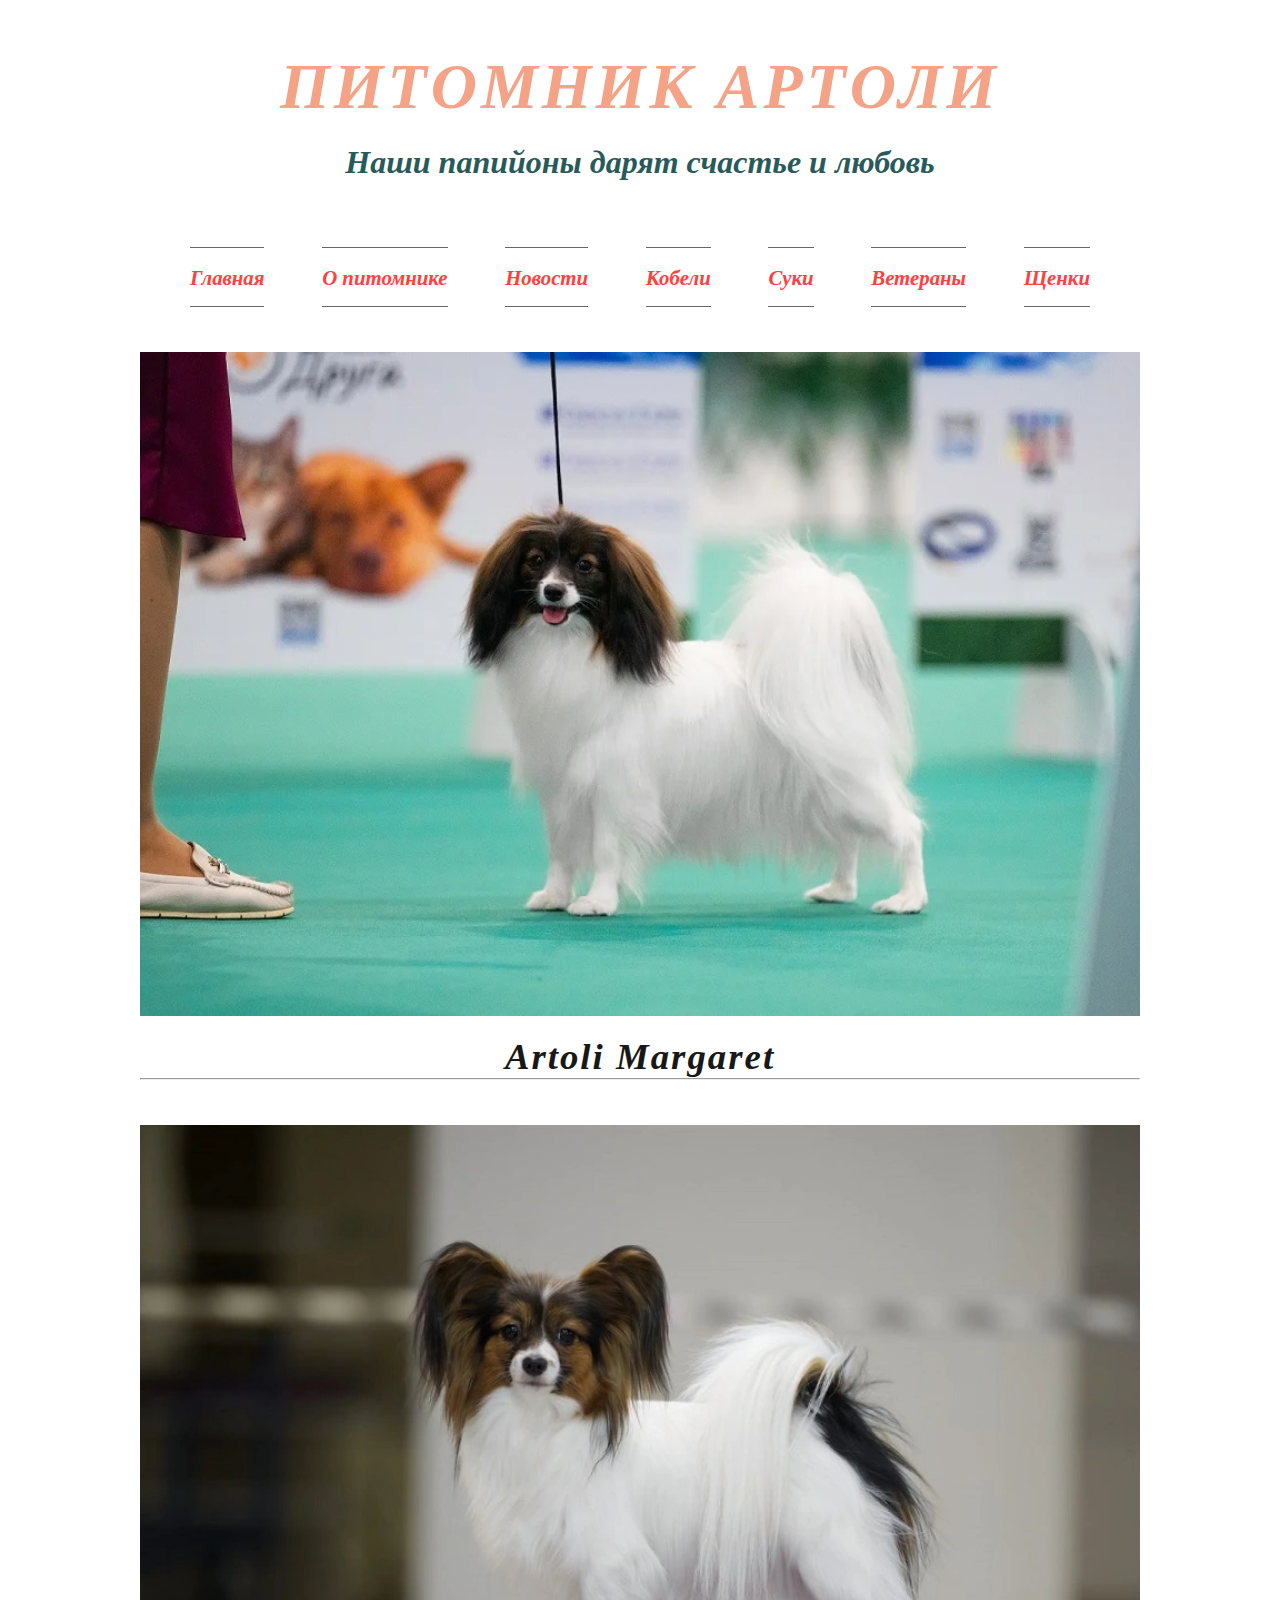
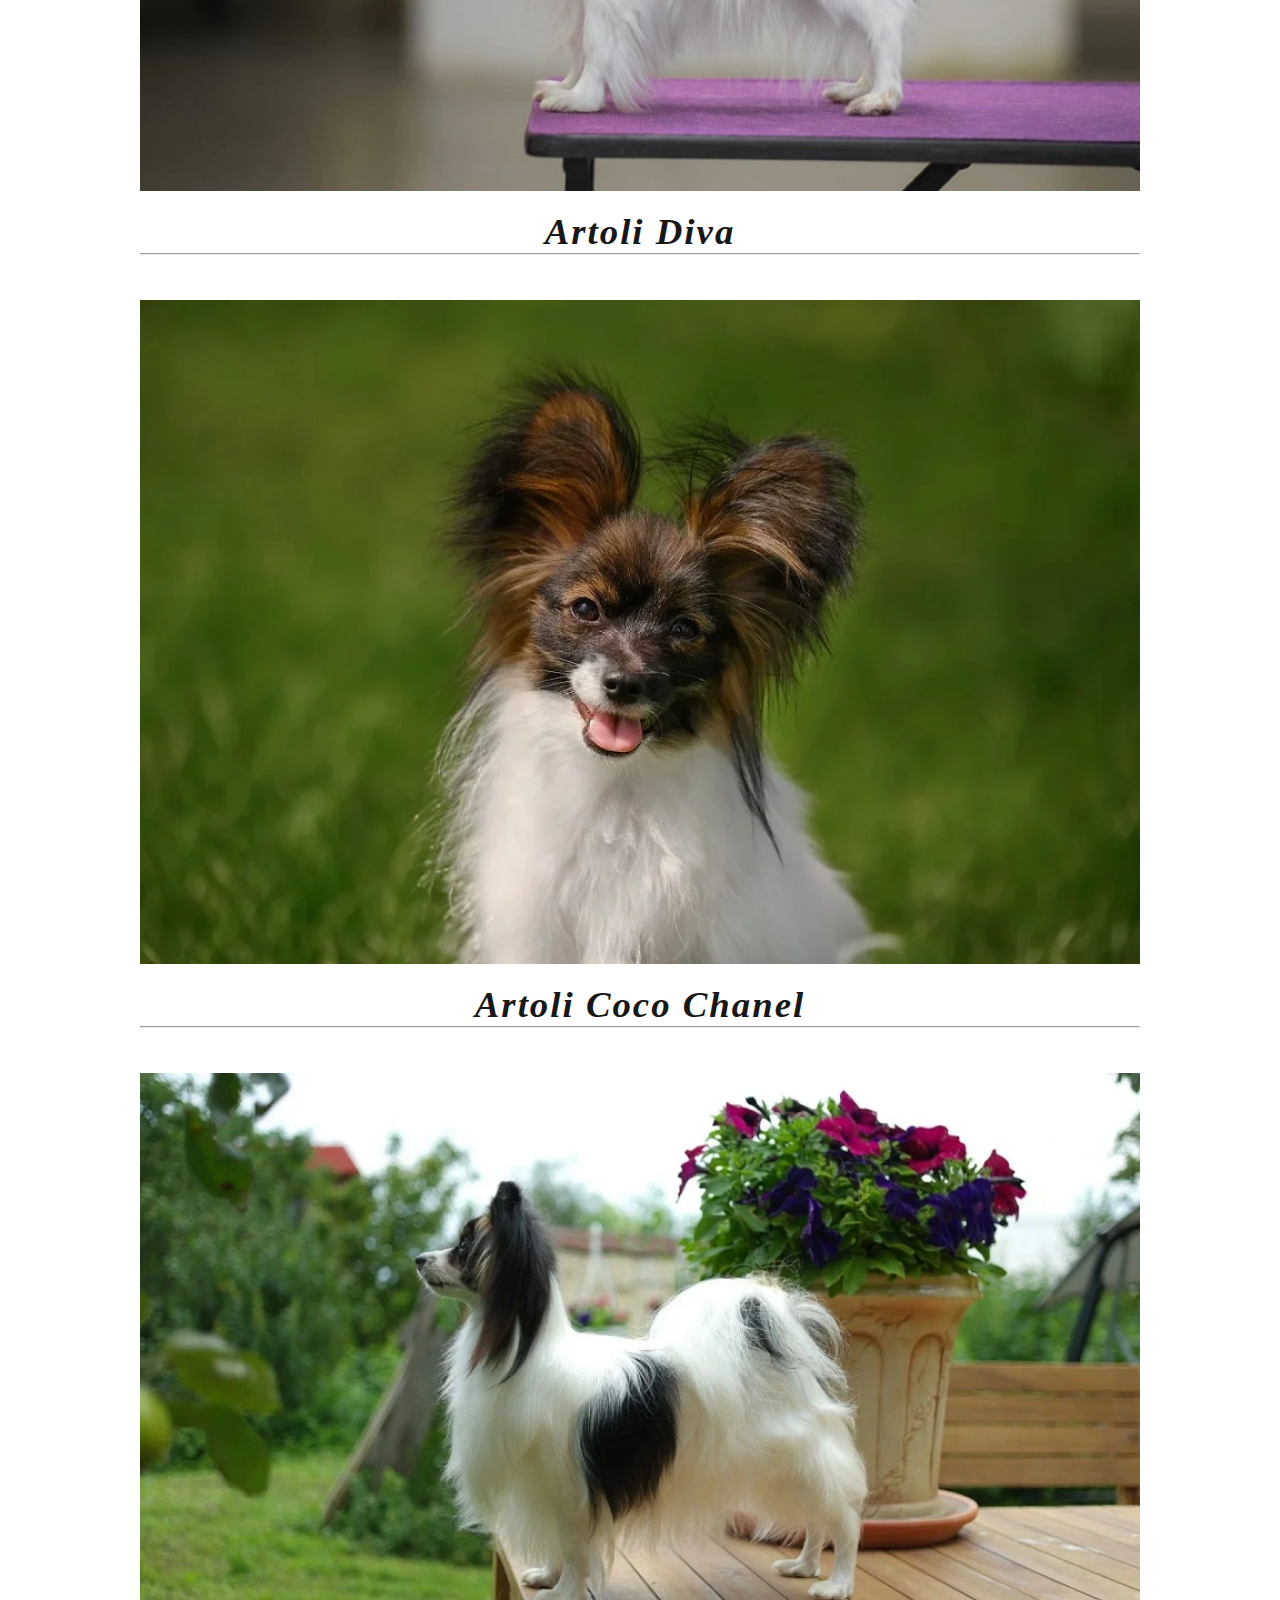
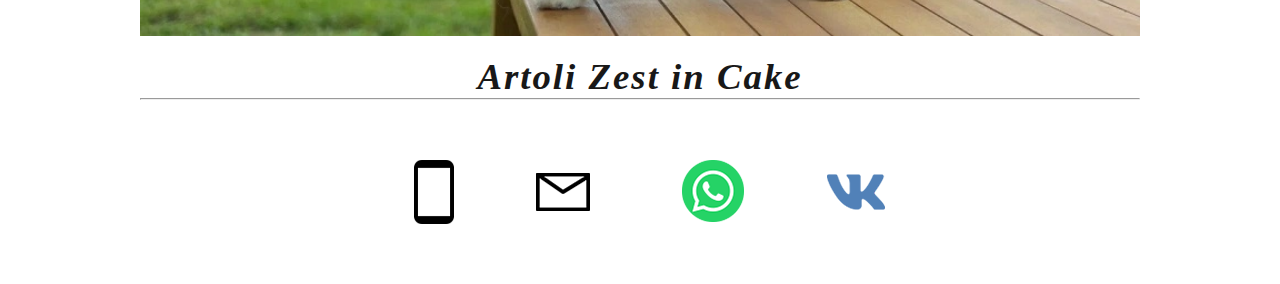
<file: papillon_females.html>
<!DOCTYPE html>
<html lang="ru">
<head>
    <meta charset="UTF-8">
    <meta http-equiv="X-UA-Compatible" content="IE=edge">
    <meta name="viewport" content="width=device-width, initial-scale=1.0">
    <meta name="description" content="Вот они, производительницы нашего питомника, слева направо: Artoli Diva, Artoli Zest in Cake, Semicvetik Vixie White Sugar, Semicvetik Zlata Riviera">
    <title>Суки папийонов питомника Artoli Kennel</title>
    <link rel="stylesheet" href="./papillon_females.css?ver=130">
    <link rel="stylesheet" type="text/css" href="./jquery.fancybox.css">
    <link rel="icon" href="./favicon.png" type="image/x-icon">
</head>
<body>
    <header>
        <div class="container">
            <!-- <img src="" alt="decoration"> -->
            <h1>П<span>итомник</span> А<span>ртоли</span></h1>
            <p class="deviz">Наши папийоны дарят счастье и любовь</p>
            <ul class="menu">
                <li><a href="./index.html">Главная</a></li>
                <li><a href="./artoli_kennel.html">О питомнике</a></li>
                <li><a href="./kennel_news.html">Новости</a></li>
                <li><a href="./papillon_males.html">Кобели</a></li>
                <li><a href="#">Суки</a></li>
                <li><a href="./veterans.html">Ветераны</a></li>
                <li><a href="./papillon_puppies.html">Щенки</a></li>
                
            </ul>
            <!-- <a href="#slaider" class="down"></a>
            <a href="#slaider"><div class="both both1"></div></a>
            <a href="#slaider"><div class="both both2"></div></a> -->
            <!-- <div class="aa"><img src="img/author.png" alt=""></div> -->
        </div>
    </header>
    <main>
        <div class="margaret">
            <img src="./img/izum.webp" alt="Artoli Margaret">
            <p><a href="./artoli_margaret.html">Artoli Margaret</a></p>
            <hr>
        </div>
        
        <div class="diva">
            <img src="./img/nocha.webp" alt="Artoli Diva">
            <p><a href="./artoli_diva.html">Artoli Diva</a></p>
            <hr>
        </div>
        
        <div class="kuba">
            <img src="./img/kuba.webp" alt="Coco Chanel">
            <p><a href="./coco_chanel.html">Artoli Coco Chanel</a></p>
            <hr>
        </div>
        
            
            <!-- Reflect the memory about Taki :(
                <div class="tet_a_tet">
                <img src="./img/taki.webp" alt="">
                <p><a href="./tet_a_tet.html">Houm Tet a Tet Winner Takes It All</a></p>
            </div> 
            <hr> -->
        <div class="zest_in_cake">
            <img src="./img/laki.webp" alt="Artoli Zest in Cake">
            <p><a href="./zest_in_cake.html">Artoli Zest in Cake</a></p>
            <hr>
        </div>
    </main>

    <footer>
        <ul class="media">
            <li><a href="tel:+79771728318"><div class="icon tele"></div></a></li>
            <li><a href="mailto:artoli@bk.ru" target="_blank"><div class="icon mail"></div></a></li>
            <li><a href="https://wa.me/message/E6OIOPTG5QVOK1" target="_blank"><div class="icon watsup"></div></a></li>
            <li><a href="https://vk.com/id536697353" target="_blank"><div class="icon vk"></div></a></li>
        </ul>
    </footer>
</file>
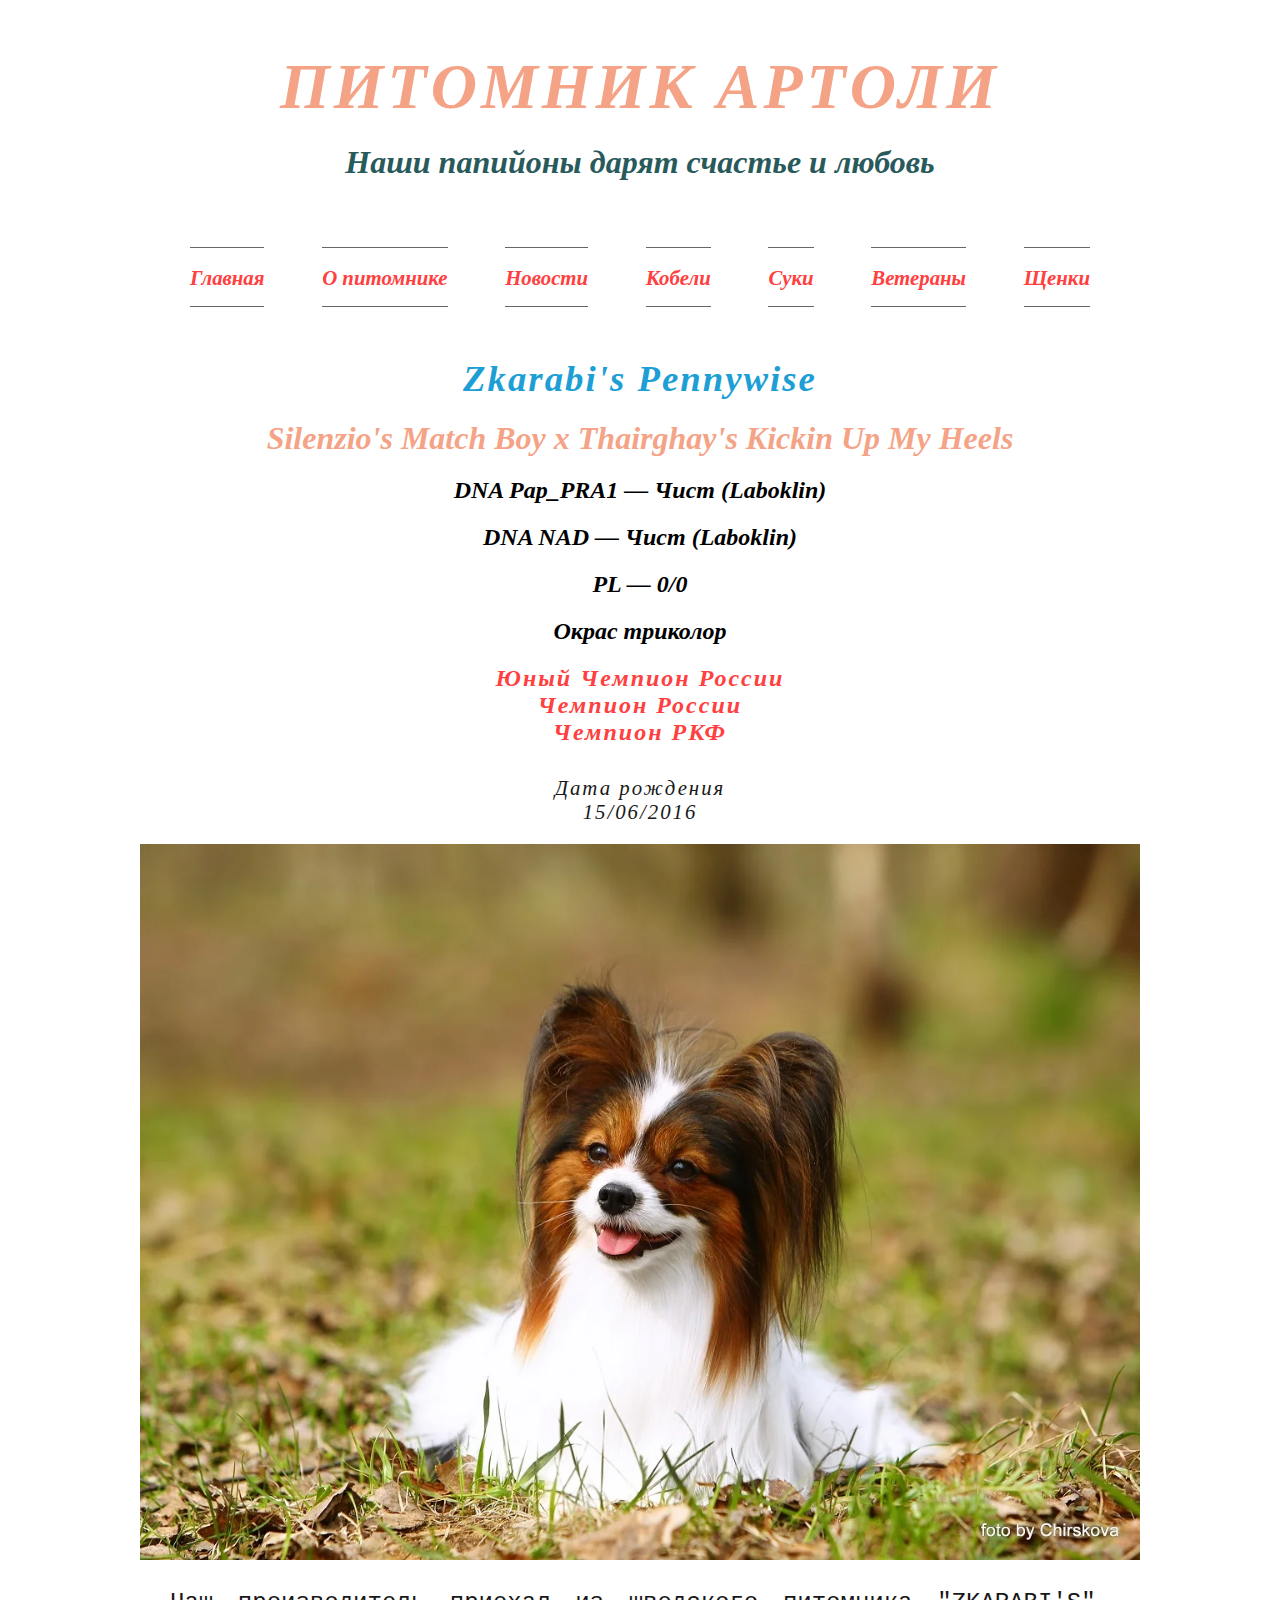
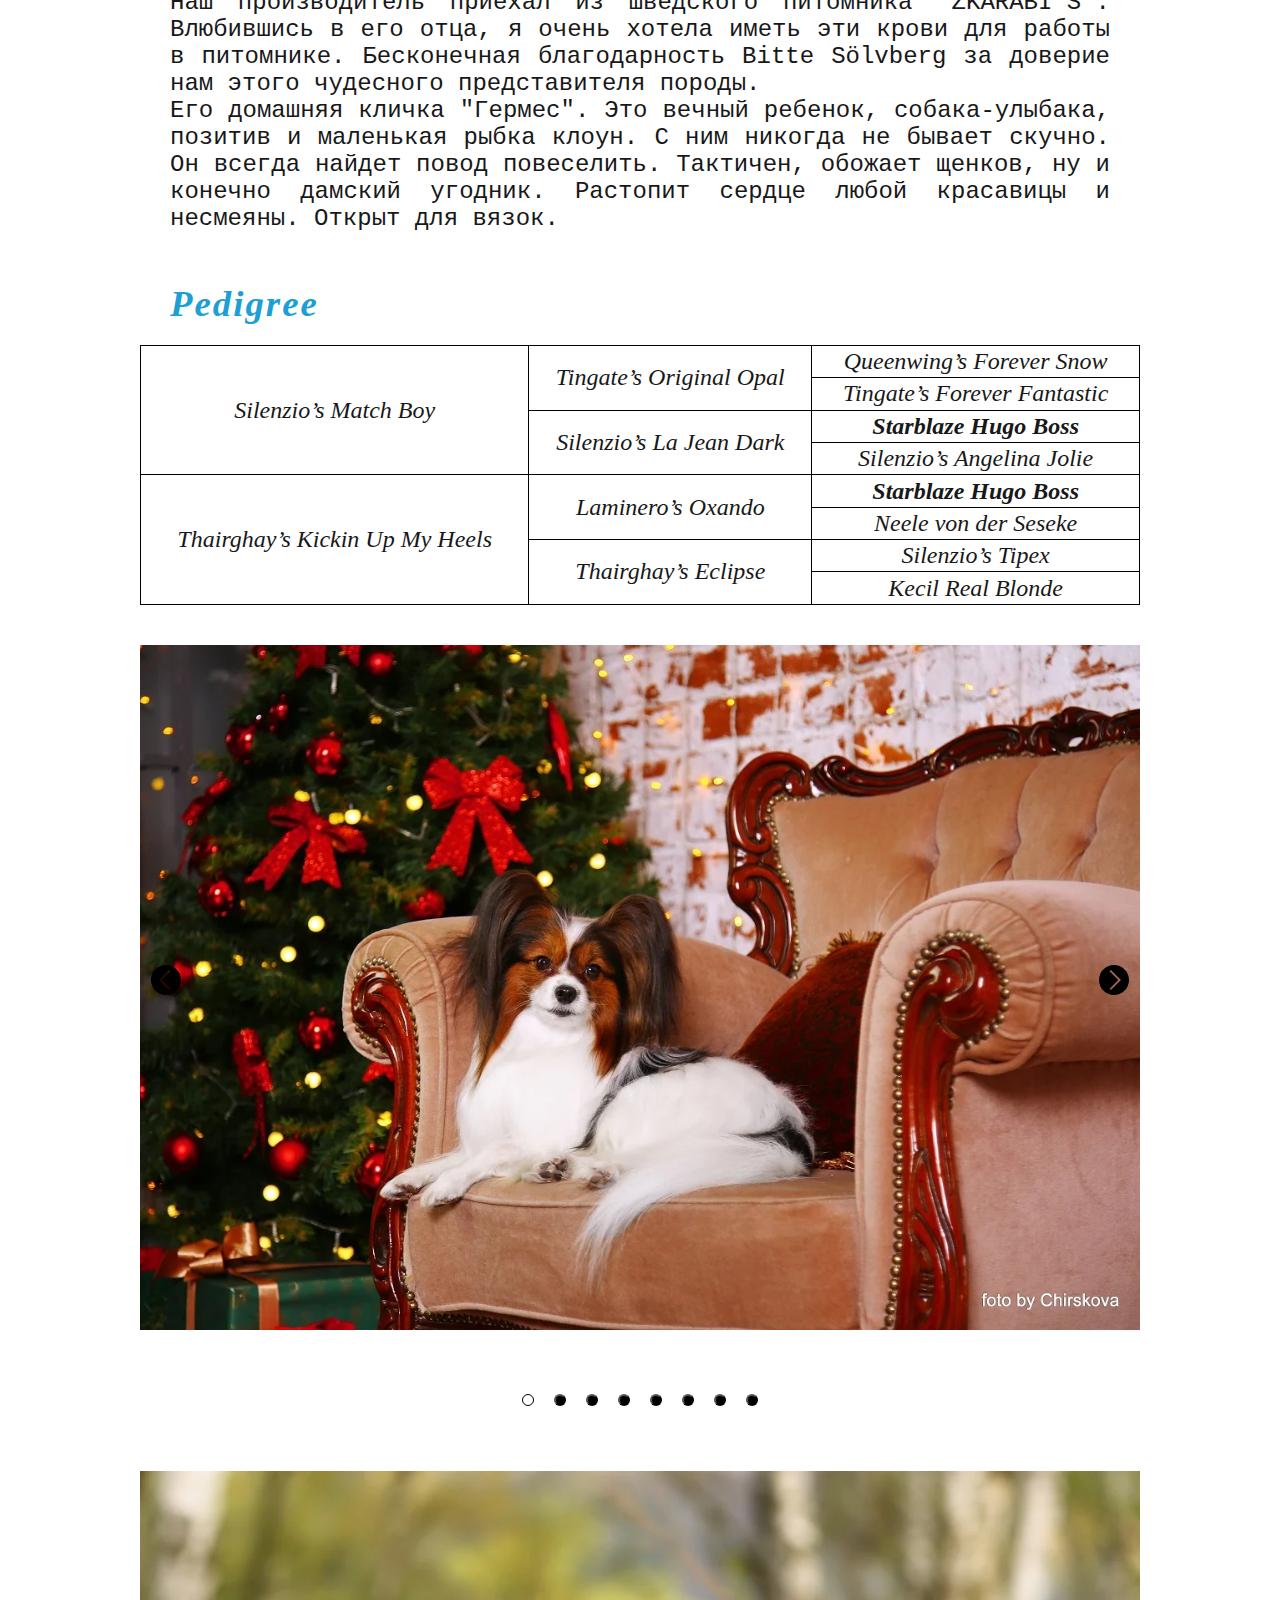
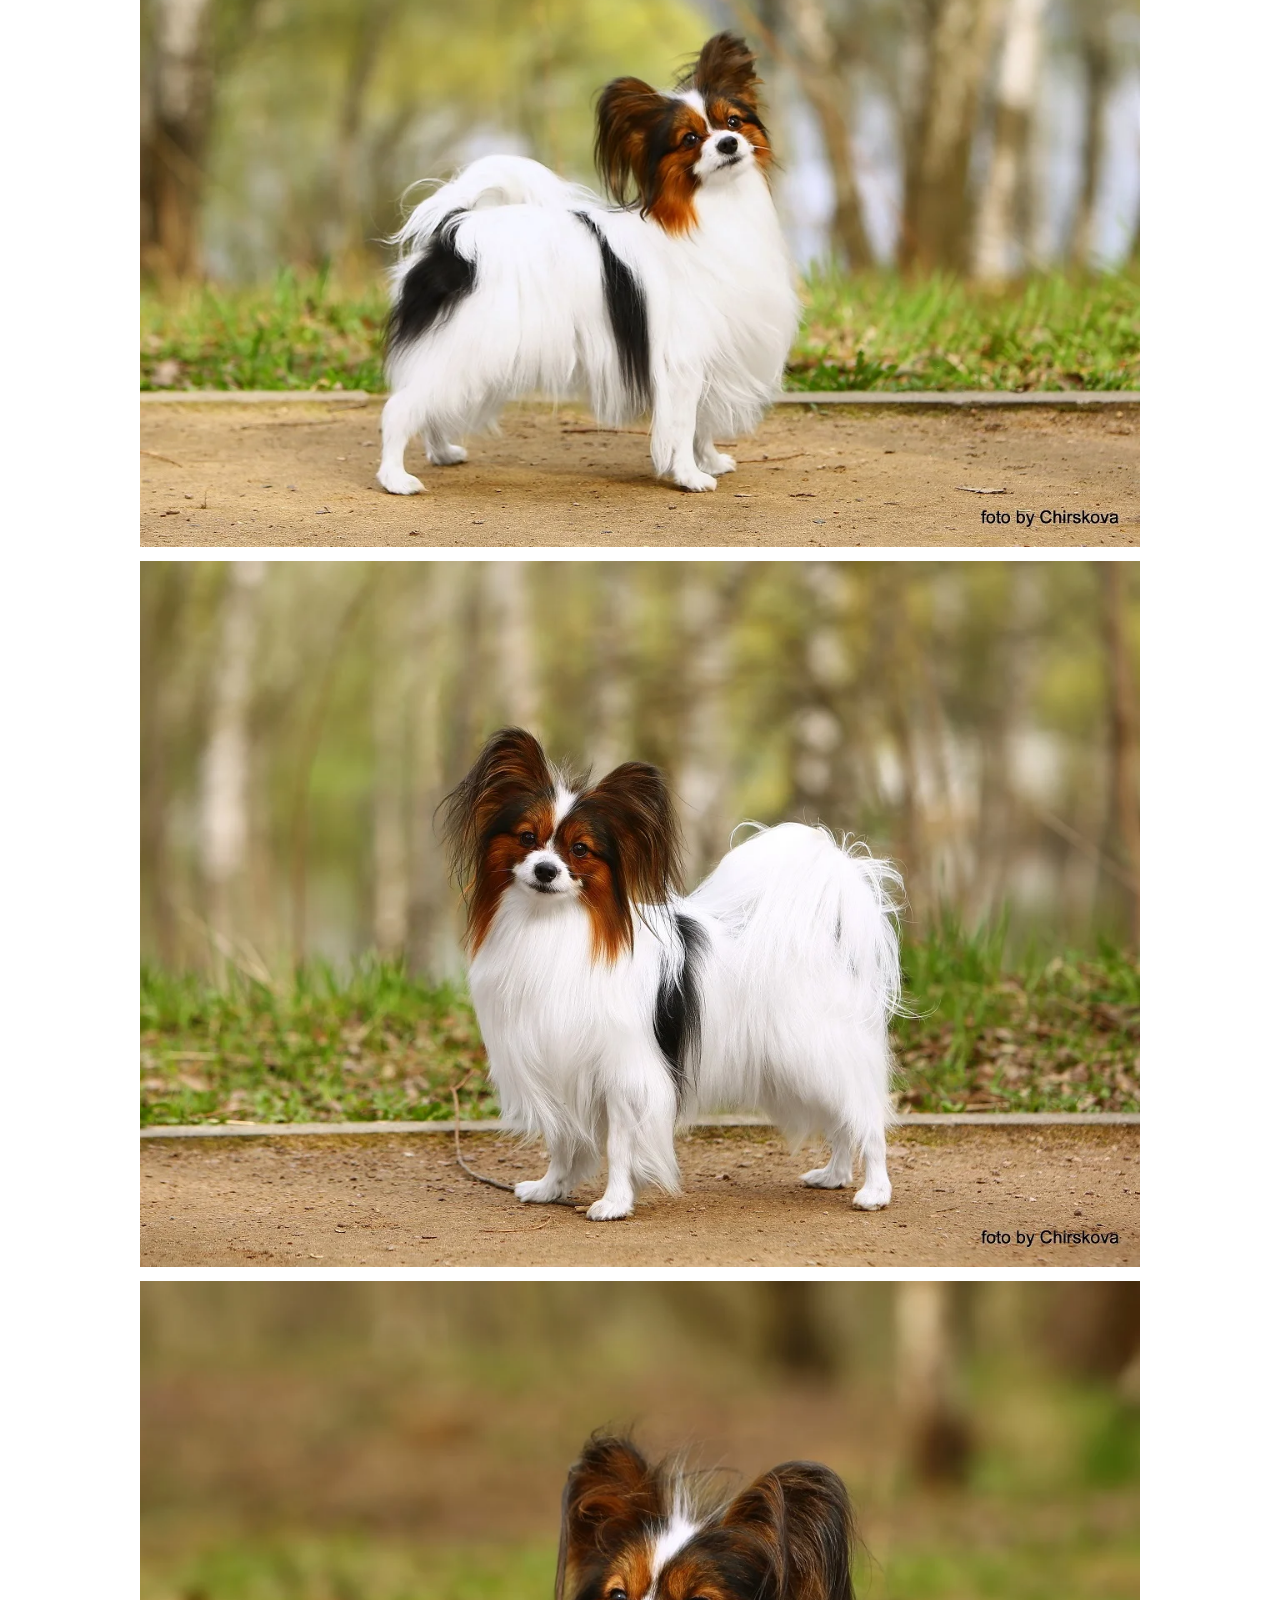
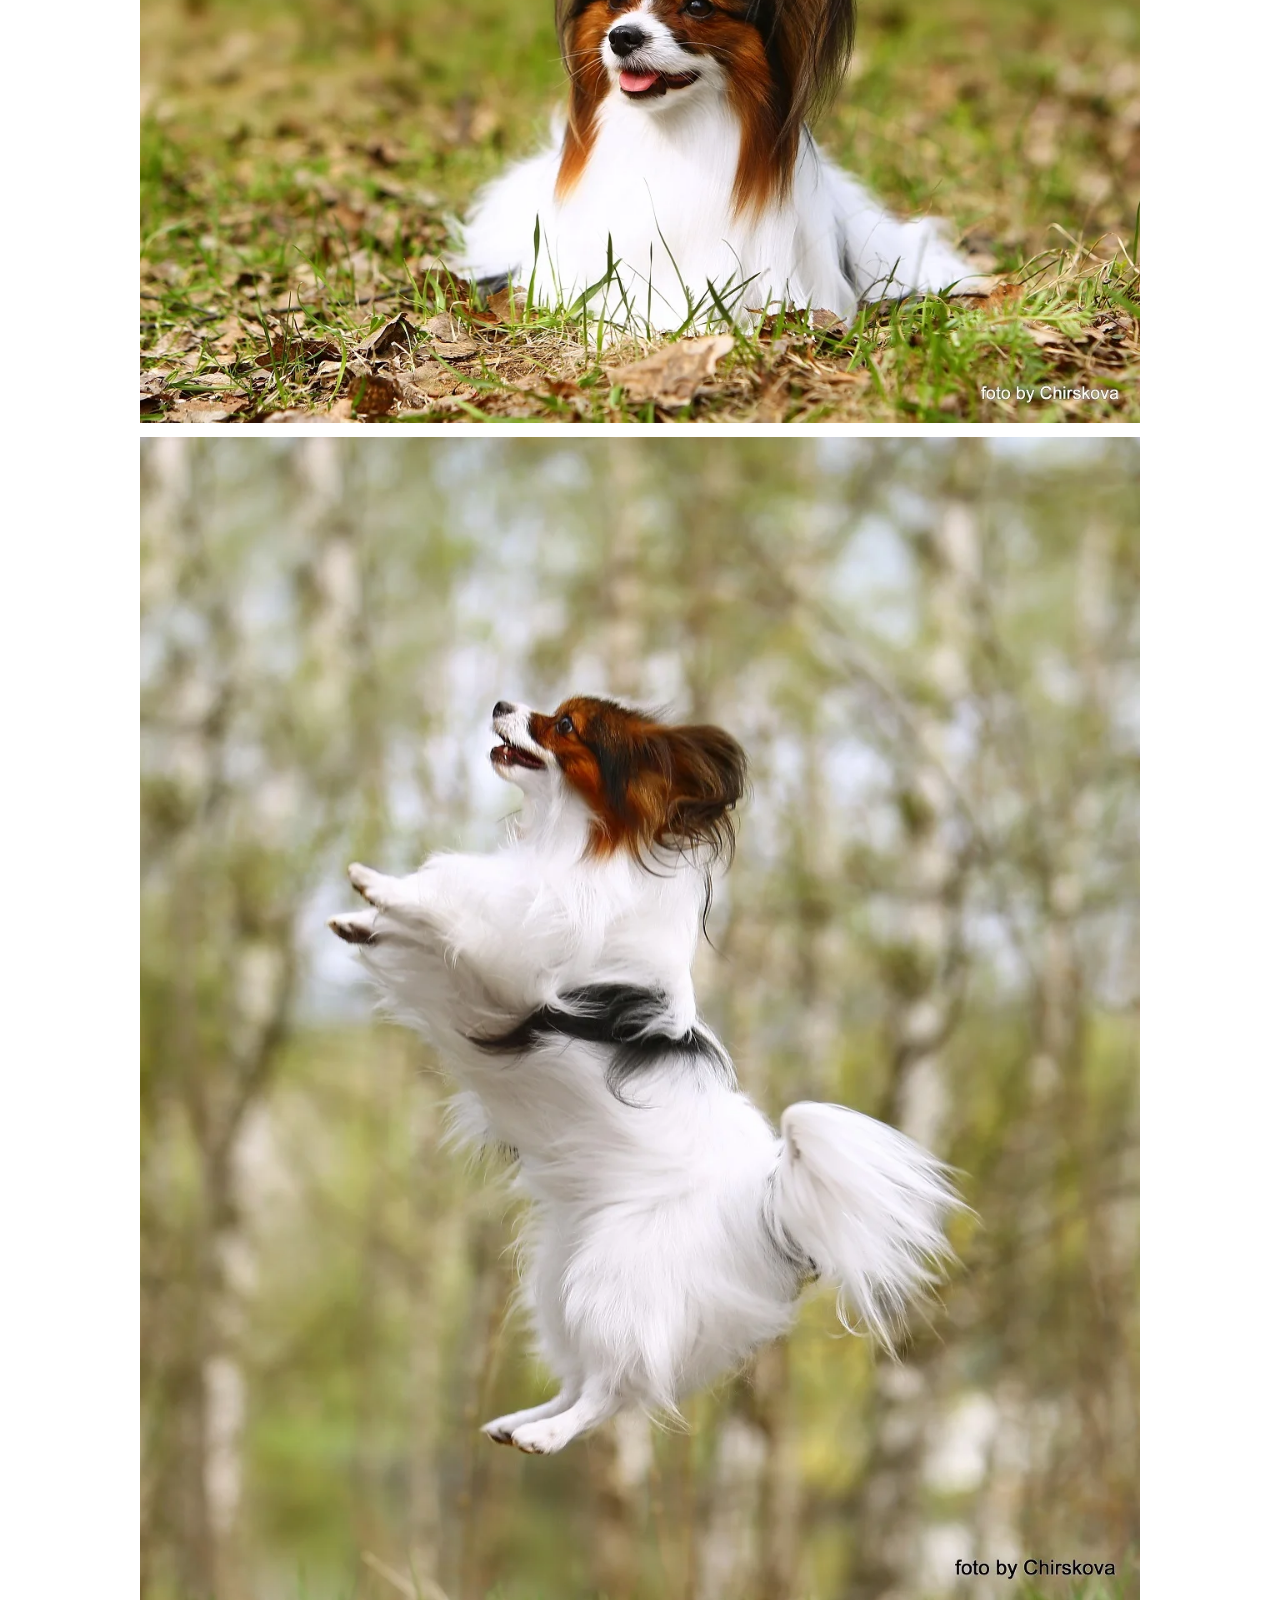
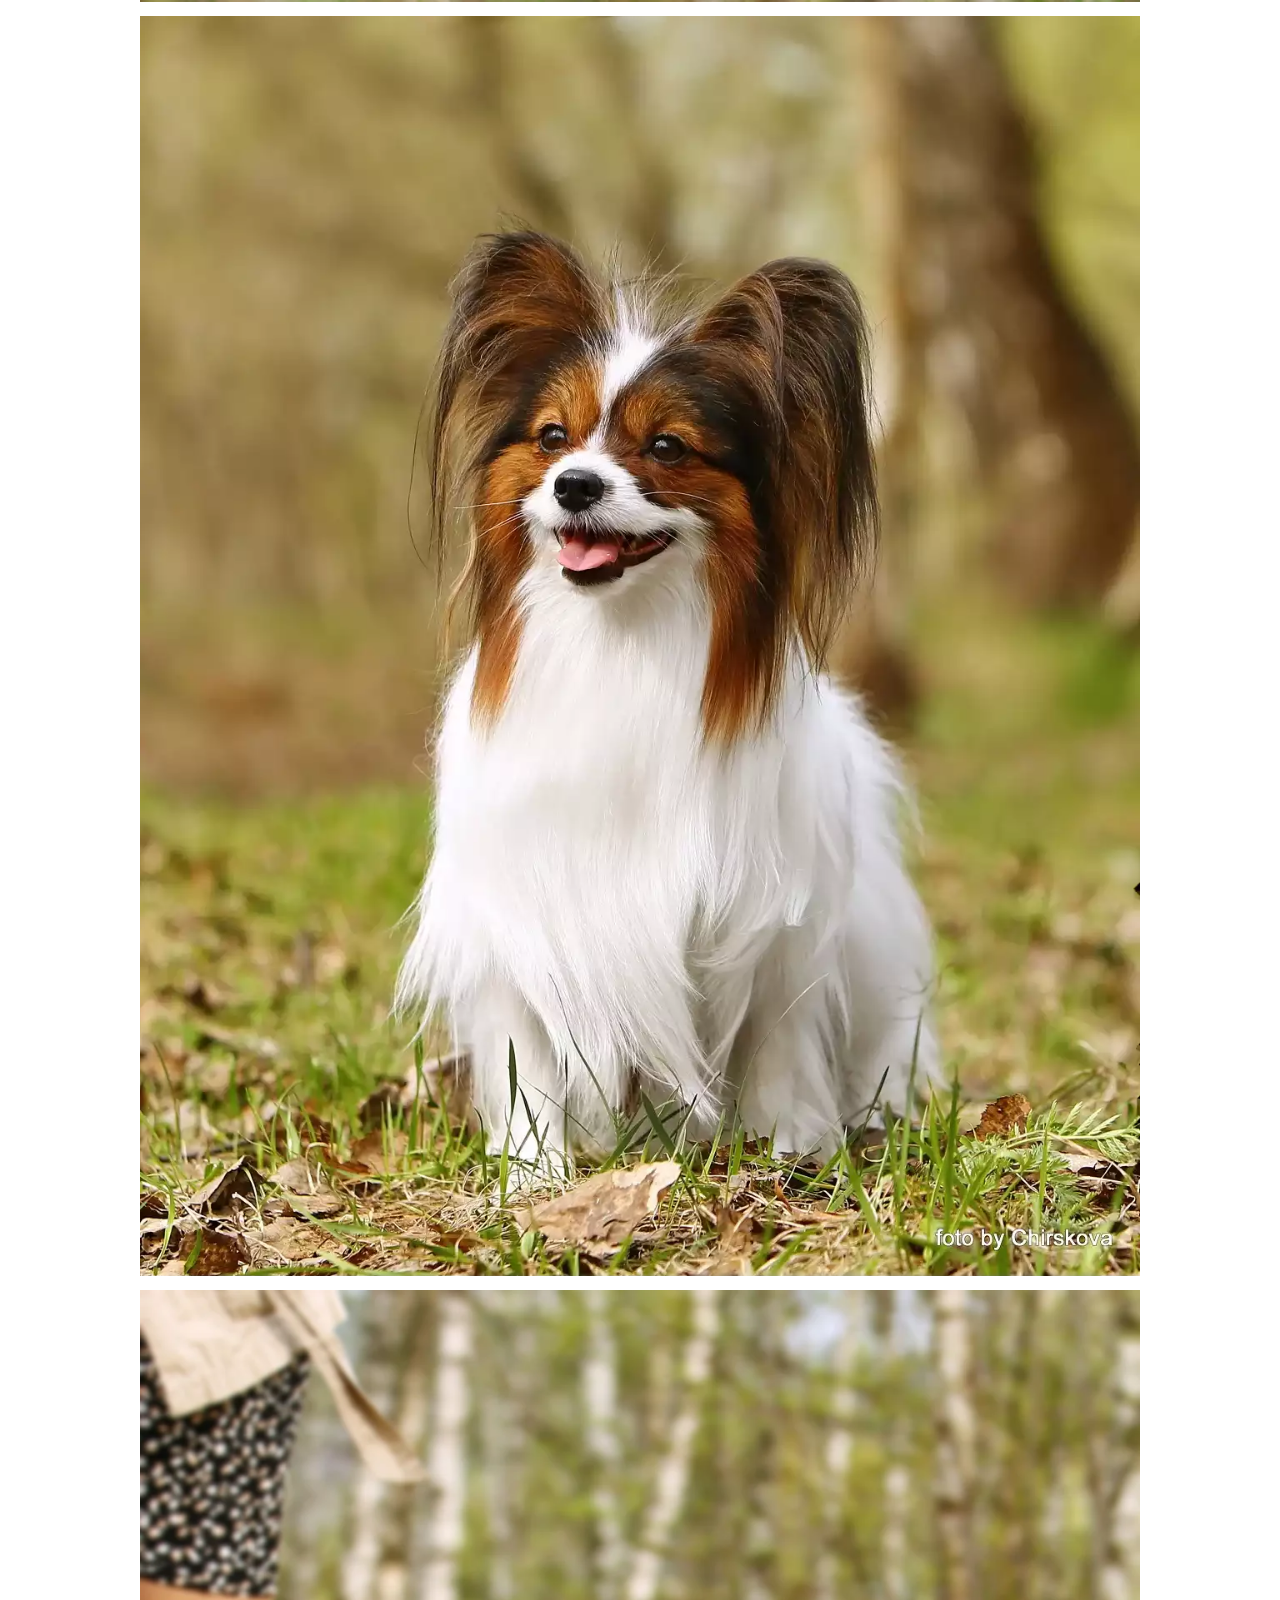
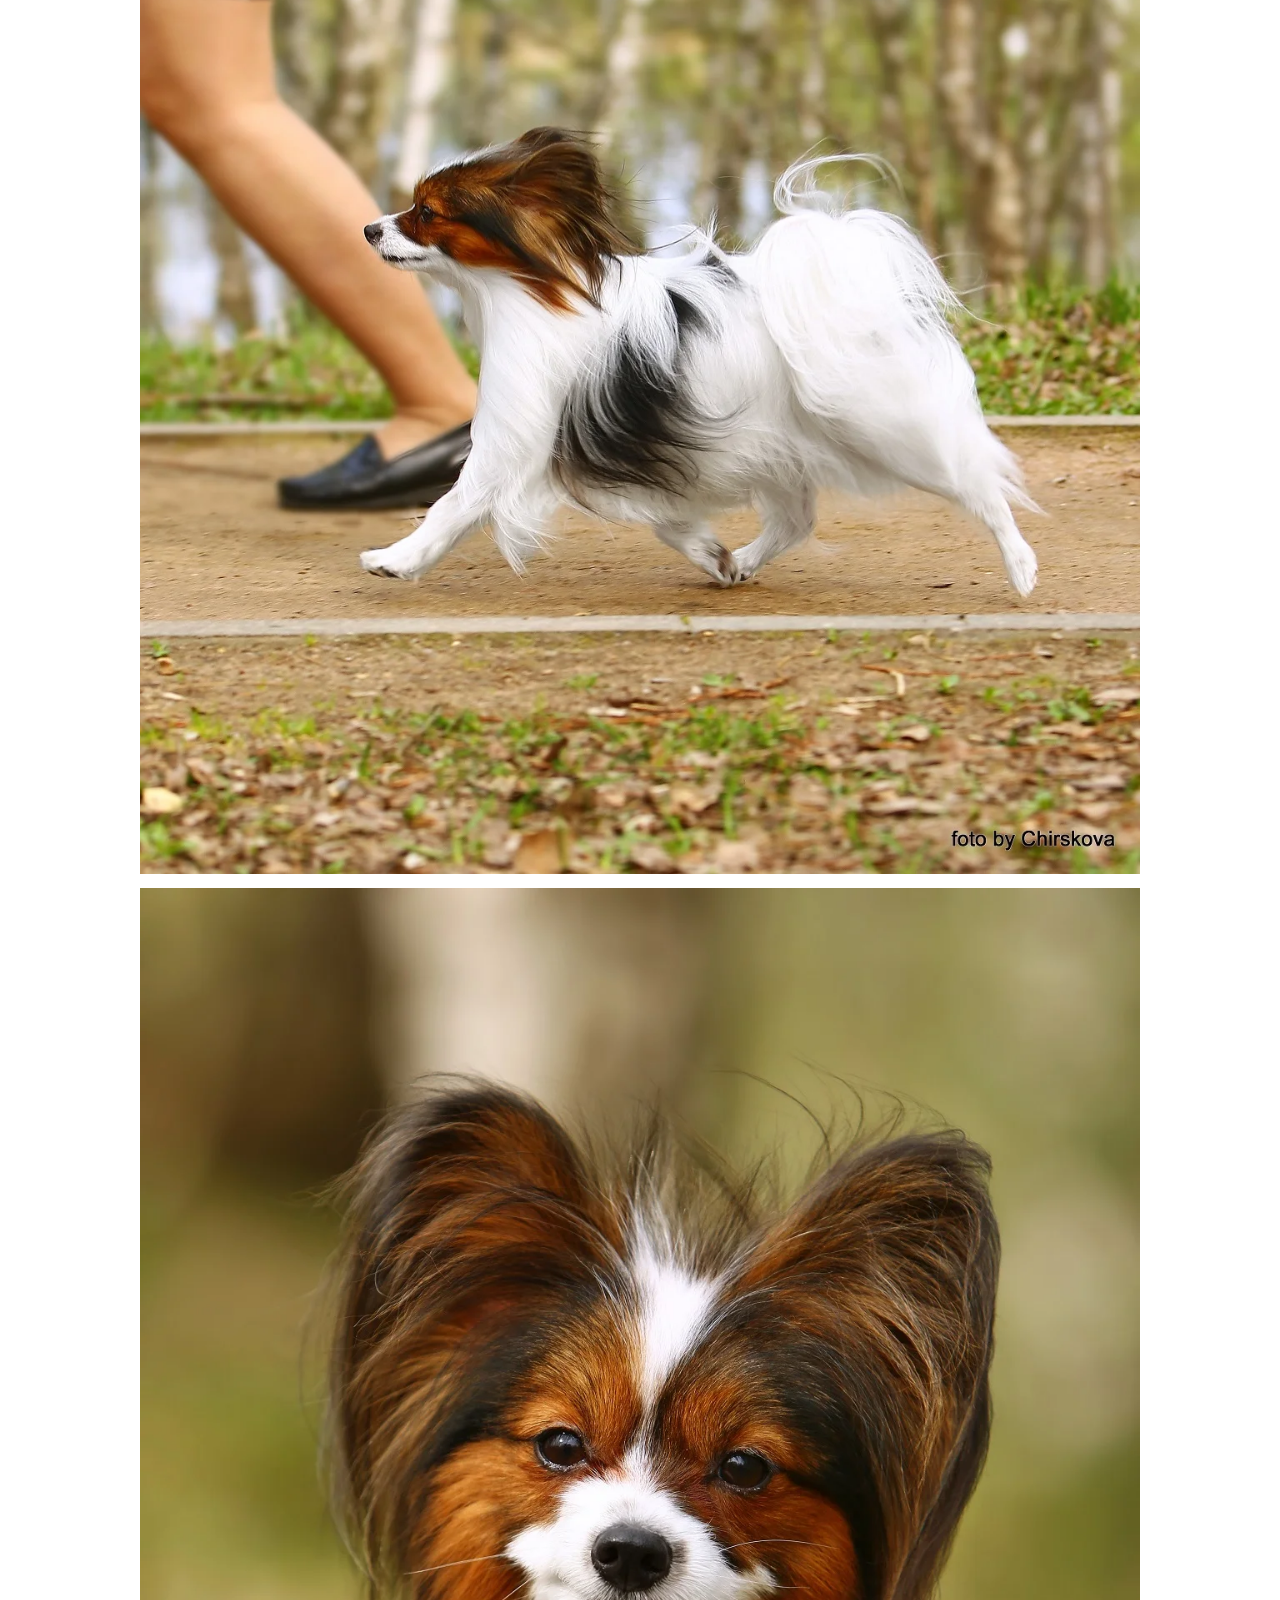
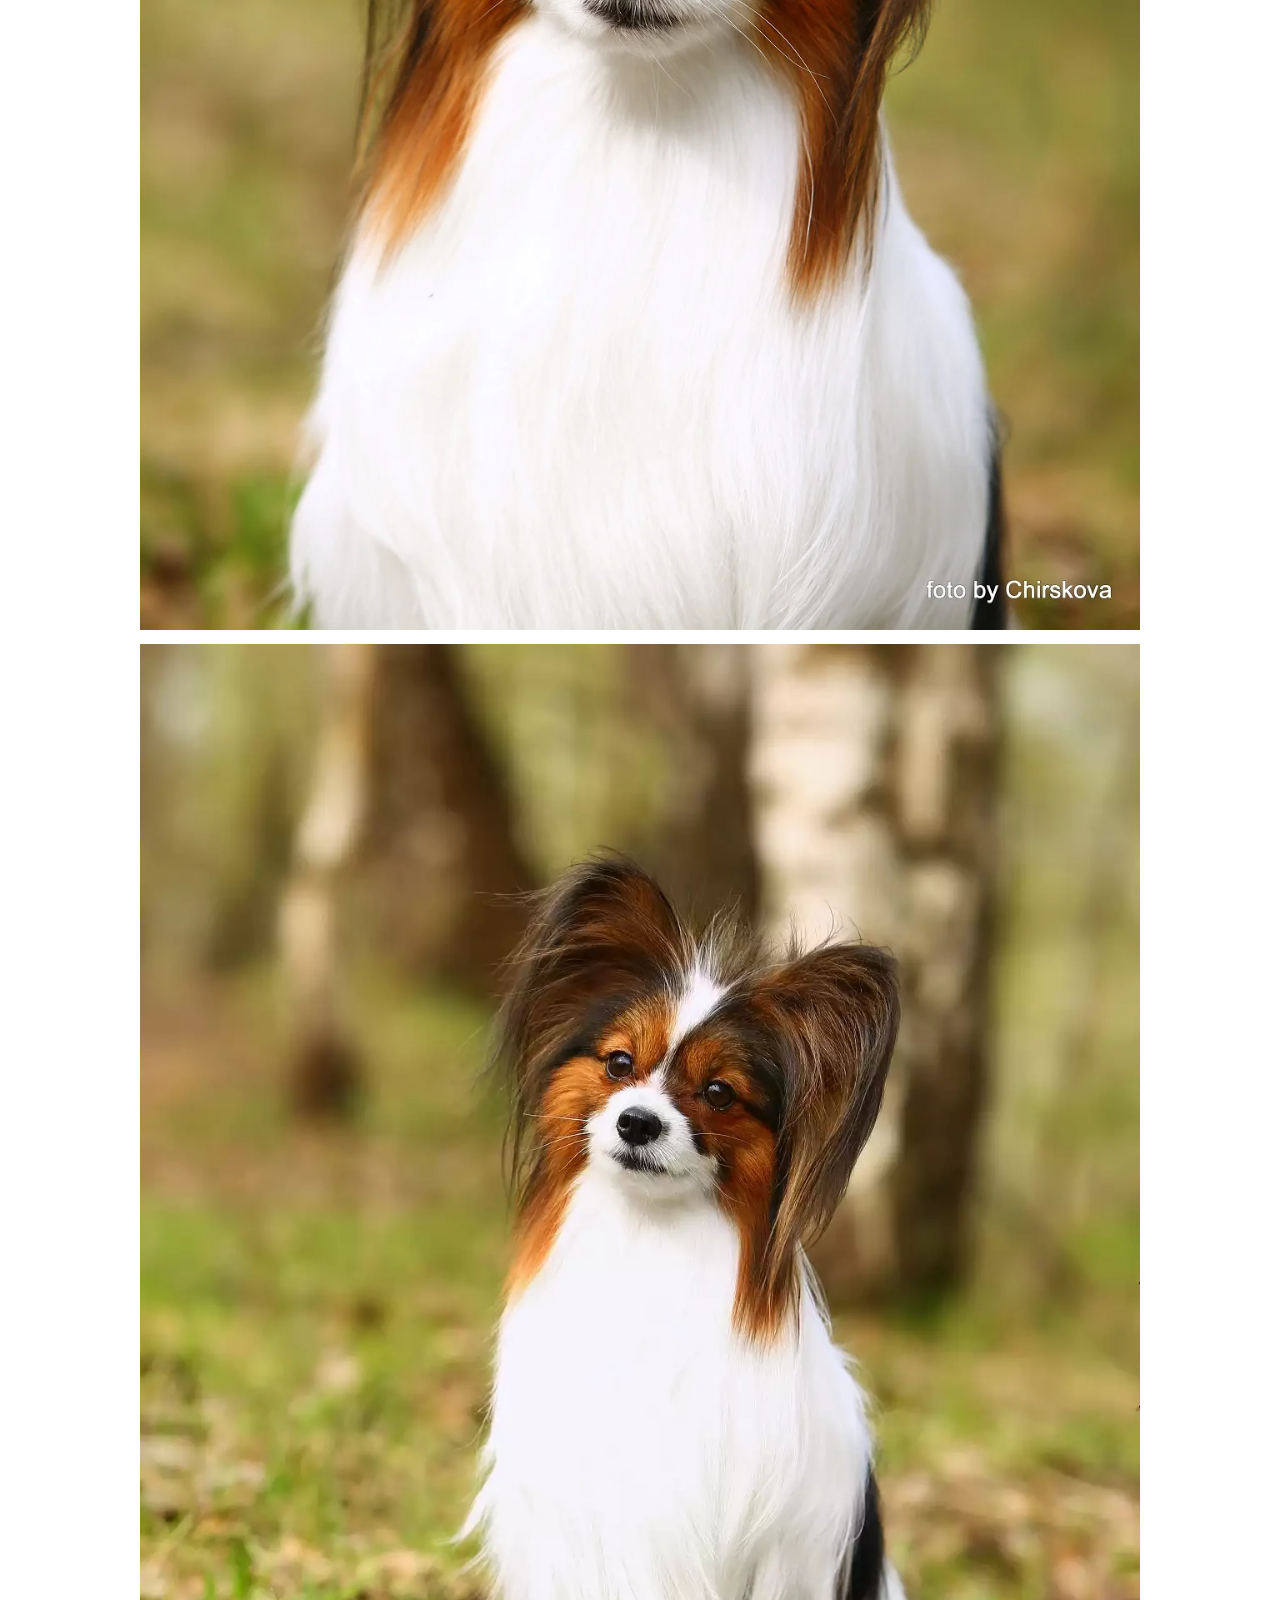
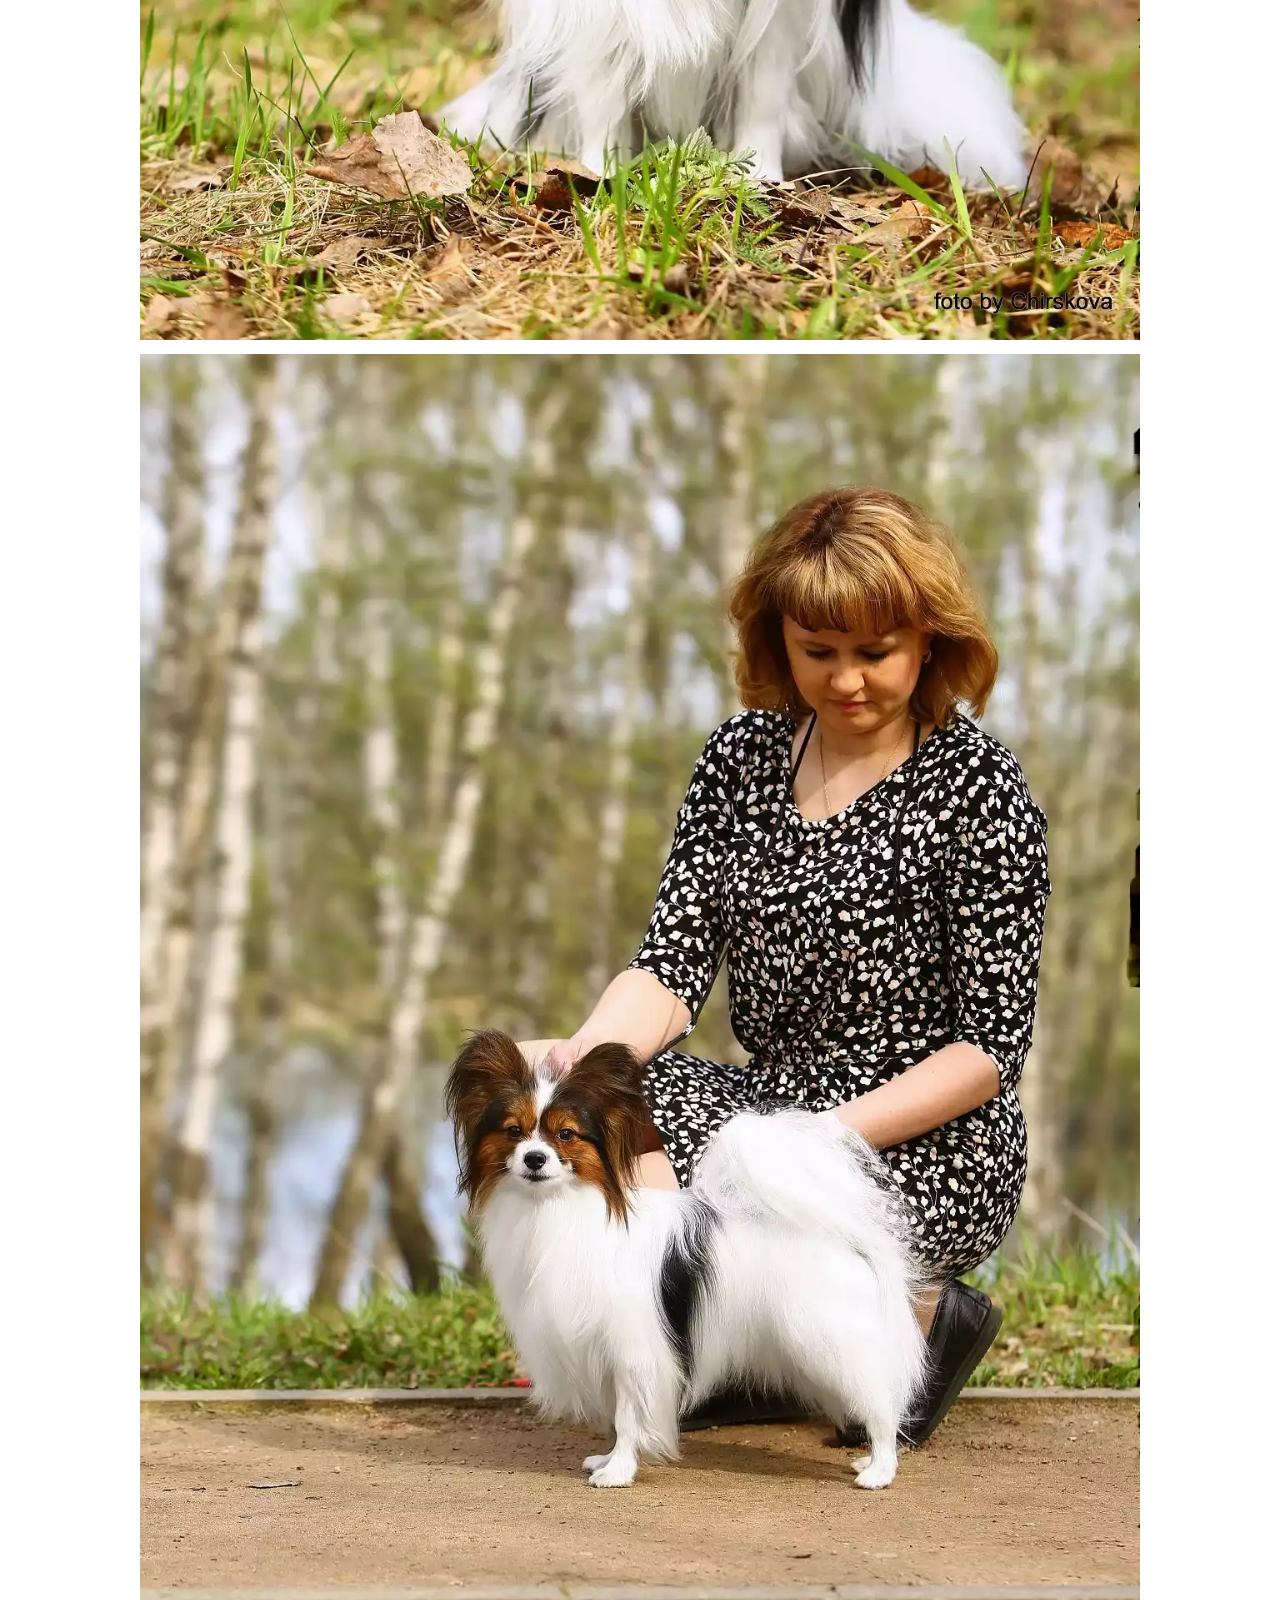
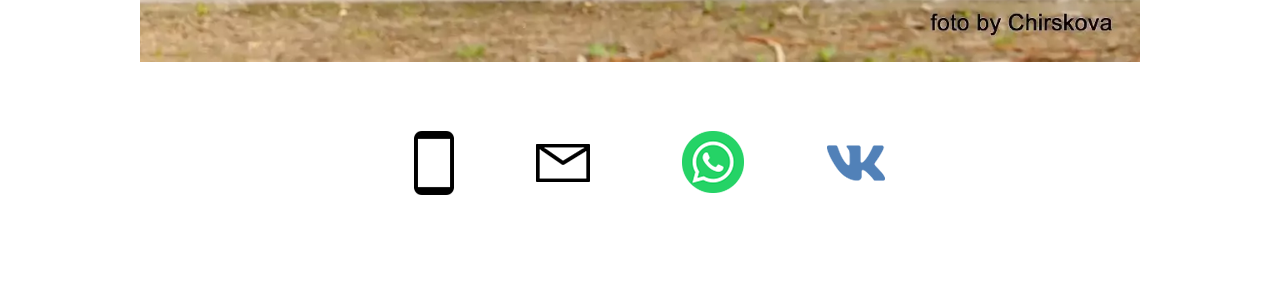
<file: papillon_males.html>
<!DOCTYPE html>
<html lang="ru">
<head>
    <meta charset="UTF-8">
    <meta http-equiv="X-UA-Compatible" content="IE=edge">
    <meta name="viewport" content="width=device-width, initial-scale=1.0">
    <meta name="description" content="Zkarabi's Pennywise - это вечный ребенок, собака-улыбака, позитив и маленькая рыбка клоун. С ним никогда не бывает скучно. Тактичен, обожает щенков, ну и конечно дамский угодник. Открыт для вязок.">
    <title>Кобели папийонов питомника Artoli Kennel</title>
    <link rel="stylesheet" href="./papillon_males.css?ver=129">
    <link rel="stylesheet" type="text/css" href="./jquery.fancybox.css">
    <link rel="icon" href="./favicon.png" type="image/x-icon">
</head>
<body>
    <header>
        <div class="container">
            <!-- <img src="" alt="decoration"> -->
            <h1>П<span>итомник</span> А<span>ртоли</span></h1>
            <p class="deviz">Наши папийоны дарят счастье и любовь</p>
            <ul class="menu">
                <li><a href="./index.html">Главная</a></li>
                <li><a href="./artoli_kennel.html">О питомнике</a></li>
                <li><a href="./kennel_news.html">Новости</a></li>
                <li><a href="#">Кобели</a></li>
                <li><a href="./papillon_females.html">Суки</a></li>
                <li><a href="./veterans.html">Ветераны</a></li>
                <li><a href="./papillon_puppies.html">Щенки</a></li>
                
            </ul>
            <!-- <a href="#slaider" class="down"></a>
            <a href="#slaider"><div class="both both1"></div></a>
            <a href="#slaider"><div class="both both2"></div></a> -->
            <!-- <div class="aa"><img src="img/author.png" alt=""></div> -->
        </div>
    </header>

    <div class="biografpy">
        <div class="container tituls">
            <h2>Zkarabi's Pennywise</h2>
            <h3>Silenzio's Match Boy x Thairghay's Kickin Up My Heels</h3>
            <h4>DNA Pap_PRA1 — Чист (Laboklin)</h4>
            <h5>DNA NAD — Чист (Laboklin)</h5>
            <h5>PL — 0/0</h5>
            <h6>Окрас триколор</h6>
            <p class="wons wons_first">Юный Чемпион России</p>
            <p class="wons">Чемпион России</p>
            <p class="wons">Чемпион РКФ</p>
            <p class="birth birth_first">Дата рождения</p>
            <p class="birth">15/06/2016</p>
        </div>
    </div>

    <main>
        <div class="container1200">
            <img src="./img/hermes1.webp" alt="Папийон">
            <p class="opisanie opisanie_first">Наш производитель приехал из шведского питомника "ZKARABI'S". Влюбившись в его отца, я очень хотела иметь эти крови для работы в питомнике. Бесконечная благодарность Bitte Sölvberg за доверие нам этого чудесного представителя породы.</p>
            <p class="opisanie">Его домашняя кличка "Гермес". Это вечный ребенок, собака-улыбака, позитив и маленькая рыбка клоун. С ним никогда не бывает скучно. Он всегда найдет повод повеселить. Тактичен, обожает щенков, ну и конечно дамский угодник. Растопит сердце любой красавицы и несмеяны. Открыт для вязок.</p>
        </div>
    </main>

    <nav>
        <div class="container900">
            <p>Pedigree</p>
            <table>
                <tr>
                    <td rowspan="4">Silenzio’s Match Boy</td>
                    <td rowspan="2">Tingate’s Original Opal</td>
                    <td>Queenwing’s Forever Snow</td>
                </tr>
                <tr>
                    <!-- <td>Silenzio’s Match Boy</td> -->
                    <!-- <td>Tingate’s Original Opal</td> -->
                    <td>Tingate’s Forever Fantastic</td>
                </tr>
                <tr>
                    <!-- <td>Silenzio’s Match Boy</td> -->
                    <td rowspan="2">Silenzio’s La Jean Dark</td>
                    <td class="bold">Starblaze Hugo Boss</td>
                </tr>
                <tr>
                    <!-- <td>Silenzio’s Match Boy</td> -->
                    <!-- <td>Silenzio’s La Jean Dark</td> -->
                    <td>Silenzio’s Angelina Jolie</td>
                </tr>
                <tr>
                    <td rowspan="4">Thairghay’s Kickin Up My Heels</td>
                    <td rowspan="2">Laminero’s Oxando</td>
                    <td class="bold">Starblaze Hugo Boss</td>
                </tr>
                <tr>
                    <!-- <td>Thairghay’s Kickin Up My Heels</td> -->
                    <!-- <td>Laminero’s Oxando</td> -->
                    <td>Neele von der Seseke</td>
                </tr>
                <tr>
                    <!-- <td>Thairghay’s Kickin Up My Heels</td> -->
                    <td rowspan="2">Thairghay’s Eclipse</td>
                    <td>Silenzio’s Tipex</td>
                </tr>
                <tr>
                    <!-- <td>Thairghay’s Kickin Up My Heels</td> -->
                    <!-- <td>Thairghay’s Eclipse</td> -->
                    <td>Kecil Real Blonde</td>
                </tr>
            </table>
        </div>
    </nav>


    <div class="wrapper">
        <div class="slider">
            <div class="slider_item">
                <img src="./img/slides_hermes/01.webp" alt="Гермес">
            </div>
            <div class="slider_item">
                <img src="./img/slides_hermes/02.webp" alt="Zkarabi's Pennywise">
            </div>
            <div class="slider_item">
                <img src="./img/slides_hermes/03.webp" alt="papillon">
            </div>
            <div class="slider_item">
                <img src="./img/slides_hermes/04.webp" alt="Папийон Москва">
            </div>
            <div class="slider_item">
                <img src="./img/slides_hermes/05.webp" alt="dog kennel moscow">
            </div>
            <div class="slider_item">
                <img src="./img/slides_hermes/06.webp" alt="papillon kennel moscow">
            </div>
            <div class="slider_item">
                <img src="./img/slides_hermes/07.webp" alt="Питомник папильонов">
            </div>
            <div class="slider_item">
                <img src="./img/slides_hermes/08.webp" alt="Папийон Москва">
            </div>
        </div>
        <!-- Подключаем jQuery -->
        <script src="https://code.jquery.com/jquery-3.4.1.min.js"></script> 
        <!-- Подключаем слайдер Slick -->
        <script src="./js/slick.min.js"></script>
        <!-- Подключаем файл скриптов -->
        <script src="./js/script.js"></script>
        <!-- Подключаем увеличалку картинок -->
        <script src="./js/jquery.fancybox.js"></script>
        
        
        <script type="text/javascript">
            $(document).ready(function() {
            $(".myfancybox").fancybox({  });
            });
            </script>
            
            <script type="text/javascript">
            $(document).ready(function() {
            //Iframe
            $(".myframe").fancybox({
            iframe : {
            scrolling : 'yes',
            },
            });
            
            });
            </script>
<!-- Добавить div -->
    <div class="photo1row">
        <div><a href="./img/noslides_hermes/01.webp" data-fancybox="example_group"><img class="small small_width" src="./img/noslides_hermes/01.webp" alt="Континентальный той-спаниель"></a></div>
        <div><a href="./img/noslides_hermes/02.webp" data-fancybox="example_group"><img class="small small_width" src="./img/noslides_hermes/02.webp" alt="Папийоны Москва"></a></div>
        <div><a href="./img/noslides_hermes/03.webp" data-fancybox="example_group"><img class="small small_width" src="./img/noslides_hermes/03.webp" alt="papillon kennel"></a></div>
        <div><a href="./img/noslides_hermes/04.webp" data-fancybox="example_group"><img class="small small_height" src="./img/noslides_hermes/04.webp" alt="Zkarabi's Pennywise"></a></div>
        <div><a href="./img/noslides_hermes/09.webp" data-fancybox="example_group"><img class="small small_height" src="./img/noslides_hermes/09.webp" alt="Питомник Москва"></a></div>
        <div><a href="./img/noslides_hermes/06.webp" data-fancybox="example_group"><img class="small small_height" src="./img/noslides_hermes/06.webp" alt="Питомник папийонов Москва"></a></div>
        <div><a href="./img/noslides_hermes/07.webp" data-fancybox="example_group"><img class="small small_height" src="./img/noslides_hermes/07.webp" alt="Папийон"></a></div>
        <div><a href="./img/noslides_hermes/08.webp" data-fancybox="example_group"><img class="small small_height" src="./img/noslides_hermes/08.webp" alt="papillon"></a></div>
        <div><a href="./img/noslides_hermes/05.webp" data-fancybox="example_group"><img class="small small_height" src="./img/noslides_hermes/05.webp" alt="Питомник собак"></a></div>
    </div>
        
    <footer>
        <ul class="media">
            <li><a href="tel:+79771728318"><div class="icon tele"></div></a></li>
            <li><a href="mailto:artoli@bk.ru" target="_blank"><div class="icon mail"></div></a></li>
            <li><a href="https://wa.me/message/E6OIOPTG5QVOK1" target="_blank"><div class="icon watsup"></div></a></li>
            <li><a href="https://vk.com/id536697353" target="_blank"><div class="icon vk"></div></a></li>
        </ul>
    </footer>
</file>
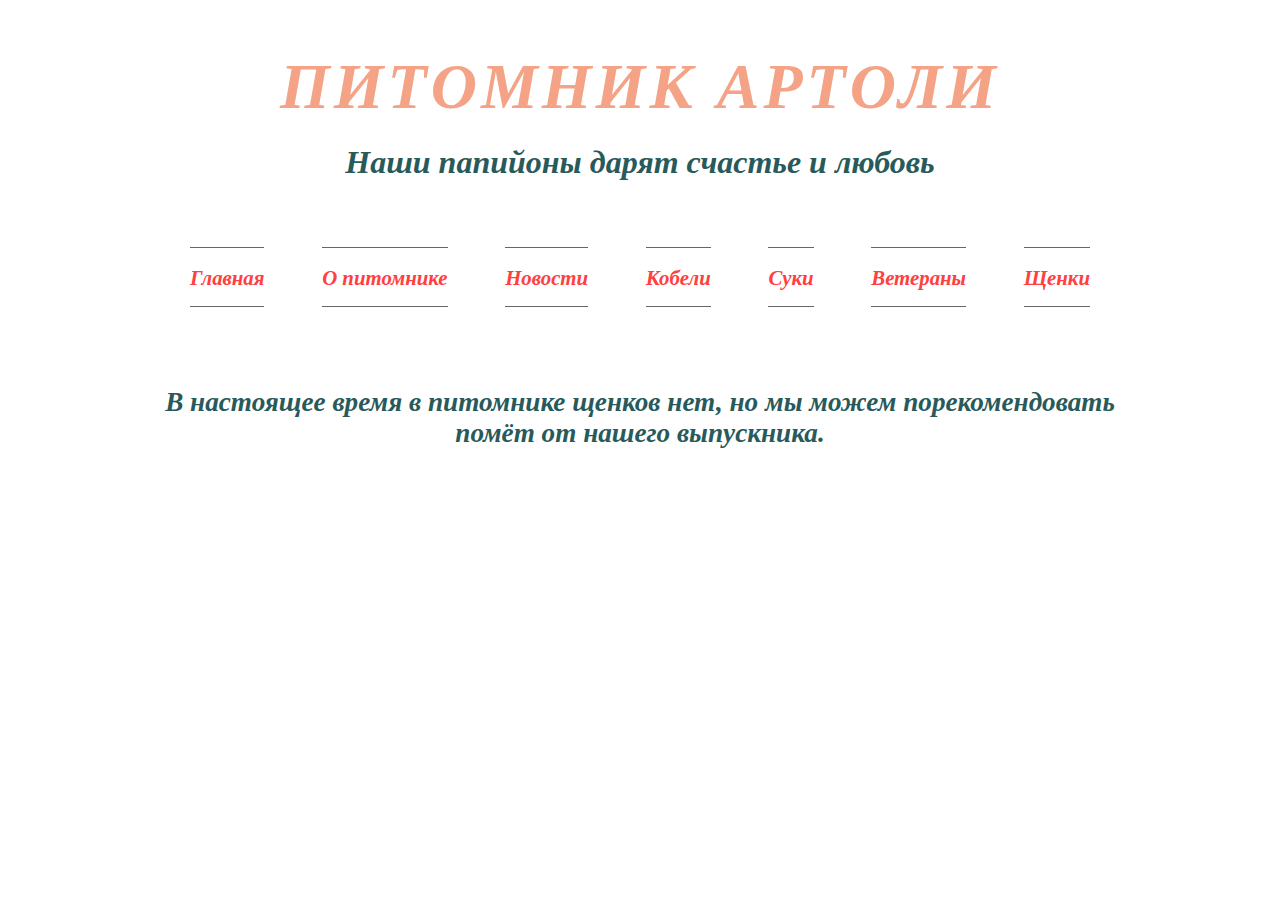
<file: papillon_puppies.html>
<!DOCTYPE html>
<html lang="ru">
<head>
    <meta charset="UTF-8">
    <meta http-equiv="X-UA-Compatible" content="IE=edge">
    <meta name="viewport" content="width=device-width, initial-scale=1.0">
    <meta name="description" content="Тут можно узнать свежую информацию о наших щенках папийонов, выставленных на продажу.">
    <title>Щенки папийонов питомника Artoli Kennel</title>
    <link rel="stylesheet" href="./papillon_puppies.css?ver=143">
    <link rel="stylesheet" type="text/css" href="./jquery.fancybox.css">
    <link rel="icon" href="./favicon.png" type="image/x-icon">
</head>
<body>
    <header>
        <div class="container">
            <!-- <img src="" alt="decoration"> -->
            <h1>П<span>итомник</span> А<span>ртоли</span></h1>
            <p class="deviz">Наши папийоны дарят счастье и любовь</p>
            <ul class="menu">
                <li><a href="./index.html">Главная</a></li>
                <li><a href="./artoli_kennel.html">О питомнике</a></li>
                <li><a href="./kennel_news.html">Новости</a></li>
                <li><a href="./papillon_males.html">Кобели</a></li>
                <li><a href="./papillon_females.html">Суки</a></li>
                <li><a href="./veterans.html">Ветераны</a></li>
                <li><a href="#">Щенки</a></li>
                
            </ul>
        </div>
    </header>

    <div class="biografpy">
        <div class="container tituls">
            <p class="warning">В настоящее время в питомнике щенков нет, но мы можем порекомендовать помёт от нашего выпускника.</p>
        </div>
    </div>
    <!-- <div class="biografpy">
        <div class="container tituls">
            <p class="pomet">Помёт "N" - Дата рождения 20/09/2023</p>
            <h2>Отец - Fashion First Earl Grey</h2>
            <h3>DNA Pap_PRA1 — Чист</h3>
            <p class="approved">DNA NAD - Чист</p>
            <p class="approved">DNA vWd - Чист</p>
            <h4>PL — 0/0</h4>
            <h5>Окрас трёхцветный</h5> -->

            
            <!-- <p class="wons wons_first">Юный Чемпион России</p>
            <p class="wons">Юный чемпион НКП</p>
            <p class="wons">Юный чемпион РКФ</p>
            <p class="wons">Юный Гранд Чемпион России</p>
            <p class="wons">Чемпион РКФ</p>
            <p class="wons">Чемпион России</p>
            <p class="wons">Чемпион НКП</p>
            <p class="wons">Гранд Чемпион России</p> -->
            
        <!-- </div>
    </div>
    <div class="photo1row">
        <div class="photo1row-vertical"><a href="./img/pap4/01_father.webp" data-fancybox="example_group"><img class="small" src="./img/pap4/01_father.webp" alt="Папийон"></a></div>
        <div class="photo1row-vertical"><a href="./img/pap4/02_father.webp" data-fancybox="example_group"><img class="small" src="./img/pap4/02_father.webp" alt="Отец помёта N"></a></div>
    </div>
    <div class="photo1flex">
        <div><a href="./img/pap4/03_father.webp" data-fancybox="example_group"><img class="small" src="./img/pap4/03_father.webp" alt="Fashion First Earl Grey"></a></div>
    </div>
    <hr>

    <div class="biografpy">
        <div class="container tituls">
            <h2>Мать - Artoli Coco Chanel</h2>
            <h3>DNA Pap_PRA1 — Чиста (по родителям)</h3>
            <h4>DNA NAD - Чиста</h4>
            <h4>PL — 0/0</h4>
            <h5>Окрас триколор</h5> -->
            <!-- <p class="approved">DNA NAD - CLEAR</p>
            <p class="approved">vWd - CLEAR</p> -->
        <!-- </div>
    </div>

    <nav>
        <div class="container900">
            <p>Pedigree</p>
            <table>
                <tr>
                    <td rowspan="4">Fashion First Earl Grey</td>
                    <td rowspan="2">Stridsmarken's Merlin</td>
                    <td>Stridsmarken's Fighter</td>
                </tr>
                <tr> -->
                    
                    <!-- <td>Stridsmarken's Luckas Sunshine</td>
                </tr>
                <tr>
                    <td rowspan="2">Fashion First Lambargina</td>
                    <td class="bold">Santa Fe Premier ot Nevskogo Dueta</td>
                </tr> -->
                <!-- <tr>
                    <td>Optimizmo Be Star</td>
                </tr> -->
                <!-- <tr>
                    <td rowspan="4">Artoli Coco Chanel</td>
                    <td rowspan="2">Zkarabi's Pennywise</td>
                    <td class="bold">Silenzio’s Match Boy</td>
                </tr> -->
                <!-- <tr>
                    <td>Thairghay’s Kickin Up My Heels</td>
                </tr> -->
                <!-- <tr>
                    <td rowspan="2">Semicvetik Vixie White Sugar</td>
                    <td>Unas Vom Schwabenhof</td>
                </tr> -->
                <!-- <tr>
                    <td>Semicvetik Simfonia Of Love</td>
                </tr>
            </table>
        </div>
    </nav> -->

    <!-- <div class="number">
        <p class="first">Artoli Nefertiti (Тэфи)</p>
        <p class="color">Сука, окрас триколор, зубы 6х6, прикус ножницы</p>
        <p class="color">DNA Pap_PRA1 — Чиста (по родителям)</p>
        <p class="color">DNA NAD - Чиста (по родителям)</p>
        <p class="color">DNA vWd - Чиста (Зооген)</p>
        <p class="color">Factor VII - Чиста (Зооген)</p>
    </div>

    <div class="photo1row">
        <div><a href="./img/tefi/01.webp" data-fancybox="example_group"><img class="small" src="./img/tefi/01.webp" alt="Artoli Nefertiti"></a></div>
        <div><a href="./img/tefi/02.webp" data-fancybox="example_group"><img class="small" src="./img/tefi/02.webp" alt="Тэфи"></a></div>
        <div><a href="./img/tefi/03.webp" data-fancybox="example_group"><img class="small" src="./img/tefi/03.webp" alt="Помёт М"></a></div>
        <div><a href="./img/tefi/04.webp" data-fancybox="example_group"><img class="small" src="./img/tefi/04.webp" alt="Питомник папийонов"></a></div>
        <div><a href="./img/tefi/05.webp" data-fancybox="example_group"><img class="small" src="./img/tefi/05.webp" alt="Питомник папильонов"></a></div>
        <div><a href="./img/tefi/06.webp" data-fancybox="example_group"><img class="small" src="./img/tefi/06.webp" alt="Питомник фаленов"></a></div>
    </div>
    <hr> -->
    


        <!-- <div class="number">
            <p class="first">Artoli Nickelback (Вуди)</p>
            <p class="color">Кобель, окрас триколор, зубы 6х6, прикус ножницы. Яйца комплект.</p>
            <p class="color">DNA Pap_PRA1 — Чист (по родителям)</p>
            <p class="color">DNA NAD - Чист (по родителям)</p>
        </div>
    
        <div class="photo1row">
            <div><a href="./img/vudi/01.webp" data-fancybox="example_group"><img class="small" src="./img/vudi/01.webp" alt="Artoli Nickelback"></a></div>
            <div><a href="./img/vudi/02.webp" data-fancybox="example_group"><img class="small" src="./img/vudi/02.webp" alt="Вуди"></a></div>
            <div><a href="./img/vudi/03.webp" data-fancybox="example_group"><img class="small" src="./img/vudi/03.webp" alt="Помёт М"></a></div>
            <div><a href="./img/vudi/04.webp" data-fancybox="example_group"><img class="small" src="./img/vudi/04.webp" alt="Питомник папийонов"></a></div>
            <div><a href="./img/vudi/05.webp" data-fancybox="example_group"><img class="small" src="./img/vudi/05.webp" alt="Питомник папильонов"></a></div>
            <div><a href="./img/vudi/06.webp" data-fancybox="example_group"><img class="small" src="./img/vudi/06.webp" alt="Питомник фаленов"></a></div>
            <div><a href="./img/vudi/07.webp" data-fancybox="example_group"><img class="small" src="./img/vudi/07.webp" alt="Продажа щенка"></a></div>
            <div><a href="./img/vudi/08.webp" data-fancybox="example_group"><img class="small" src="./img/vudi/08.webp" alt="Купить щенка"></a></div>
        </div>
        <hr> -->

        <!-- Подключаем jQuery -->
        <!-- <script src="https://code.jquery.com/jquery-3.4.1.min.js"></script>  -->
        <!-- Подключаем файл скриптов -->
        <!-- <script src="./js/script.js"></script> -->
        <!-- Подключаем увеличалку картинок -->
        <!-- <script src="./js/jquery.fancybox.js"></script> -->
        
        
        <!-- <script type="text/javascript">
            $(document).ready(function() {
            $(".myfancybox").fancybox({  });
            });
            </script>
            
            <script type="text/javascript">
            $(document).ready(function() {
            //Iframe
            $(".myframe").fancybox({
            iframe : {
            scrolling : 'yes',
            },
            });
            
            });
            </script> -->


    <!-- <footer>
        <ul class="media">
            <li><a href="tel:+79771728318"><div class="icon tele"></div></a></li>
            <li><a href="mailto:artoli@bk.ru" target="_blank"><div class="icon mail"></div></a></li>
            <li><a href="https://wa.me/message/E6OIOPTG5QVOK1" target="_blank"><div class="icon watsup"></div></a></li>
            <li><a href="https://vk.com/id536697353" target="_blank"><div class="icon vk"></div></a></li>
        </ul>
    </footer> -->
</file>
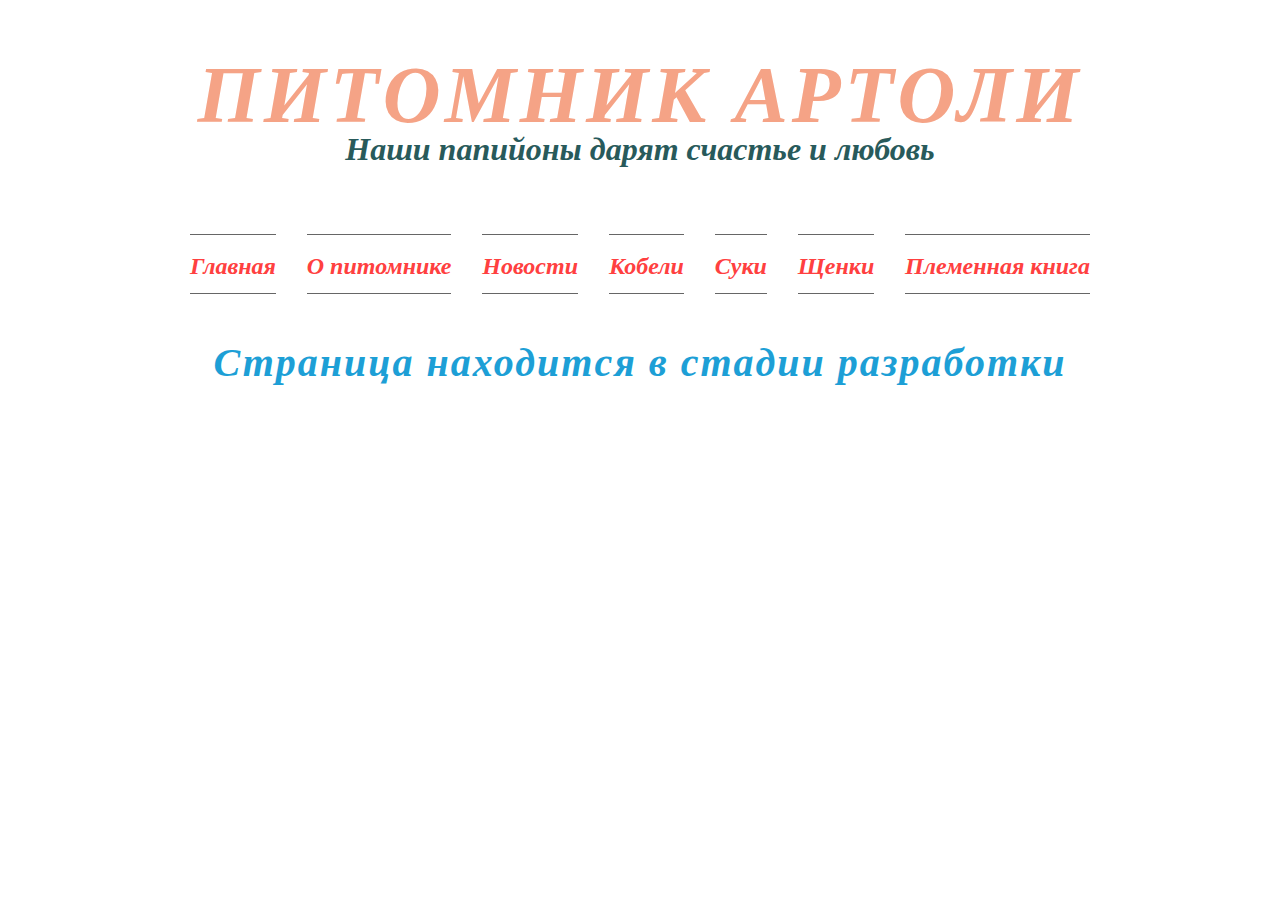
<file: plemennaya_kniga.html>
<!DOCTYPE html>
<html lang="en">
<head>
    <meta charset="UTF-8">
    <meta http-equiv="X-UA-Compatible" content="IE=edge">
    <meta name="viewport" content="width=device-width, initial-scale=1.0">
    <title>Племенная книга</title>
    <link rel="stylesheet" href="./plemennaya_kniga.css">
</head>
<body>
    <header>
        <div class="container">
            <!-- <img src="" alt="decoration"> -->
            <h1>ПИТОМНИК АРТОЛИ</h1>
            <p class="deviz">Наши папийоны дарят счастье и любовь</p>
            <ul class="menu">
                <li><a href="./index.html">Главная</a></li>
                <li><a href="./about.html">О питомнике</a></li>
                <li><a href="./news.html">Новости</a></li>
                <li><a href="./men.html">Кобели</a></li>
                <li><a href="./women.html">Суки</a></li>
                <li><a href="./puppies_m.html">Щенки</a></li>
                <li><a href="./plemennaya_kniga.html">Племенная книга</a></li>
            </ul>
            <!-- <a href="#slaider" class="down"></a>
            <a href="#slaider"><div class="both both1"></div></a>
            <a href="#slaider"><div class="both both2"></div></a> -->
            <!-- <div class="aa"><img src="img/author.png" alt=""></div> -->
        </div>
    </header>


    <div class="biografpy">
        <div class="container tituls">
            <p class="pomet">Страница находится в стадии разработки</p>
        </div>
    </div>
</file>
<file: about.css>
*{
    box-sizing: border-box;
    padding: 0;
    margin: 0;
   
}


.container{
    width: 1200px;
    margin: auto;
    /* background: green; */
}
.container h1{
    font-size: 5rem;
    color: #f5a386;
    letter-spacing: 4px;
    font-style: oblique;
    font-weight: 600;
    margin: auto;
    text-align: center;
    padding-top: 50px;
    font-family: serif;
}
.deviz{
    text-align: center;
    font-size: 2rem;
    color: #285a5b;
    font-style: oblique;
    font-weight: 600;
    font-family: serif;
    height: 43px;
    position: relative;
    bottom: 10px;
}
.menu a{
    color: #ff4040;
    font-size: 1.5rem;
    text-decoration: none;
    font-style: oblique;
    font-family: serif;
    font-weight: 600;
    border-top: 1px solid rgb(102, 102, 102);
    border-bottom: 1px solid rgb(102, 102, 102);
    display: block;
    height: 60px;
    margin: auto;
    padding-top: 18px;
    
}
.menu a:hover{
    color: #000;
    border-top: 3px solid #000;
    border-bottom: 3px solid #000;
}
.menu{
    list-style: none;
    display: flex;
    justify-content: space-between;
    width: 900px;
    margin: auto;
    padding-top: 50px;
}
/* .down{
    width: 200px;
    height: 200px;
    border: 1px solid rgb(255, 255, 255);
    margin: auto;
    display: block;
    border-radius: 100px;
    position: relative;

}
.both{
    width: 50px;
    height: 50px;
    border: 4px solid rgb(102, 102, 102);
    border-top: 1px solid transparent;
    border-left: 1px solid transparent;
    transform: rotate(45deg);
    margin: auto;
    
}
.both1{
    position: absolute;
    top: 370px;
    left: 50%;
    right: 50%;
}
.both2{
    position: absolute;
    top: 330px;
    left: 50%;
    right: 50%;
} */

/* .down::after{
    content: '';
    width: 50px;
    height: 50px;
    border: 4px solid rgb(102, 102, 102);
    border-top: 1px solid transparent;
    border-left: 1px solid transparent;
    position: absolute;
    top: 0;
    bottom: 0;
    right: 0;
    left: 0;
    margin: auto;
    transform: rotate(45deg);
} */
/* .down:hover{
    background: #7d7b79;
}
.down:hover::after{
    border: 1px solid rgb(0, 0, 0);
    border-top: 1px solid transparent;
    border-left: 1px solid transparent;
} */

/* .aa{
    margin: auto;
    text-align: center;
    position: relative;
    top: 200px;
} */
/* Конец header */

/* Начало main */

.begining{
    background: linear-gradient(to top left, #eec398, 60%, rgb(255, 216, 199), rgb(236, 236, 236));
    margin-top: 45px;
}


h2{
    text-align: center;
    font-size: 2rem;
    color: #285a5b;
    font-style: oblique;
    font-weight: 600;
    font-family: serif;
    padding-top: 30px;
}
.begining p{
    padding-top: 30px;
    padding-bottom: 30px;
    padding-left: 60px;
    padding-right: 60px;
    text-align: justify;
    font-family: sFreeMono, monospace;
    font-size: 1.3rem;
    color: #7a533d;
}



/* Конец main */

/* Начало plush */

.photo{

        width: 1200px;
        margin: auto;
        height: 765px;
    }

/* Конец plush */

/* Начало nowadays */
.kennel{ 
    background: linear-gradient(to top left, #eec398, 60%, rgb(255, 216, 199), rgb(236, 236, 236));
}

.kennel h3{
    text-align: center;
    font-size: 2rem;
    color: #285a5b;
    font-style: oblique;
    font-weight: 600;
    font-family: serif;
    padding-top: 30px;
}
.nowadays ul{
    display: flex;
    list-style: none;
    padding-left: 60px;
    padding-right: 60px;
    padding-top: 30px;
    padding-bottom: 30px;
    justify-content: space-between;
}
.opisanie{
    width: 500px;
    height: 465px;
    text-align: justify;
    text-align: justify;
    font-family: sFreeMono, monospace;
    color: #7a533d;
    font-size: 1.3rem;
    padding: 20px 0;
    
}
   

.tele{
    display: flex;
    list-style: none;
    justify-content: space-between;
    width: 400px;
    margin: auto;
    font-family: sFreeMono, monospace;
    padding-top: 30px;
    padding-bottom: 30px;
}
.icon{
    width: 64px;
    height: 64px;
    background: url(./img/sprite2.png) no-repeat;
    /* margin-top: 64px; */
}
.number{
    font-size: 2rem;
    color: #7a533d;
    margin: auto;
    width: 400px;
}
.media{
    padding-top: 60px;
    padding-bottom: 60px;
    display: flex;
    justify-content: space-between;
    width: 500px;
    margin: auto;
    list-style: none;
}
.mail{
    background-position: -128px 0;
}
.watsup{
    background-position: -64px 0;
}
.vk{
    background-position: -192px 0;
}

/* Конец nowadays */
</file>
<file: artoli_diva.css>
@media (max-width: 374px){
    *{
        box-sizing: border-box;
        padding: 0;
        margin: 0;
       
    }
    .container{
        width: 321px;
        margin: auto;
        
    }
    .container h1{
        font-size: 2.5rem;
        color: #f5a386;
        letter-spacing: 4px;
        font-style: oblique;
        font-weight: 600;
        margin: auto;
        text-align: center;
        padding-top: 50px;
        font-family: serif;
    }

    .container span{
        text-transform: uppercase;
    }

    .deviz{
        text-align: center;
        font-size: 1.2rem;
        color: #285a5b;
        font-style: oblique;
        font-weight: 600;
        font-family: serif;
        height: 43px;
        position: relative;
        bottom: -20px;
    }
    .menu a{
        color: #ff4040;
        font-size: 0.5rem;
        text-decoration: none;
        font-style: oblique;
        font-family: serif;
        font-weight: 600;
        display: block;
        height: 60px;
        margin: auto;
        padding-top: 18px;
        
    }
    .menu{
        list-style: none;
        display: flex;
        justify-content: space-between;
        width: 321px;
        margin: auto;
        padding-top: 80px;
    }

    .down{
       display: none;
    }
    .both{
        display: none;
    }
    .both1{
        display: none;
    }
    .both2{
        display: none;
    }
    .tituls{
        width: 321px;
        margin: auto;
    }
    h2{
        color: rgb(29, 159, 214);
        text-align: center;
        font-size: 1.5rem;
        font-family: serif;
        font-style: oblique;
        letter-spacing: 2px;
        font-weight: 700;
    }
    h3{
        color: #f5a386;
        font-size: 1rem;
        text-align: center;
        margin-top: 20px;
        font-family: serif;
        font-style: oblique;
    }
    h4, h5, h6{
        text-align: center;
        font-size: 0.8rem;
        margin-top: 20px;
        font-family: serif;
        font-style: oblique;
    }
    
    .birth{
        text-align: center;
        color: rgb(24, 24, 24);
        font-size: 0.8rem;
        font-family: serif;
        letter-spacing: 2px;
        font-weight: 500;
        font-style: oblique;
    }
    .birth_first{
        margin-top: 30px;
        font-style: oblique;
    
    }
    .container900{
        width: 321px;
        margin: auto;
    }
    .container900 table{
        
        width: 321px;
        margin: auto;
        border: 1px solid #000;
        border-collapse: collapse;
        height: 260px;
        font-size: 0.7rem;
        font-family: serif;
        font-style: oblique;
        color: rgb(24, 24, 24);
        
    }
    .container900 td{
        text-align: center;
        border: 1px solid #000;
    }
    .container900 p{
        margin-top: 50px;
        text-align: left;
        font-family: serif;
        font-style: oblique;
        color: rgb(29, 159, 214);
        margin-bottom: 20px;
        font-size: 1.2rem;
        font-weight: 700;
        letter-spacing: 2px;
        padding-left: 30px;
    }
    .bold{
        font-weight: 400;
    }
    /* Начало .slider */
    .wrapper{
        width: 321px;
        margin: auto;
        padding: 40px 0;
    }

    .slider_item img{
        width: 321px;
    }
    
    /* Лента слайдов */
    .slick-track{
        display: flex;
    }
    /* Ограничивающая оболочка */
    .slick-list{
        overflow: hidden;
    }
    .slider{
        position: relative;
    }
    .slider .slick-arrow{
        position: absolute;
        top: 42%;
        z-index: 10;
        font-size: 0;
        width: 15px;
        height: 25px;
    }
    .slider .slick-arrow.slick-prev{
        left: 11px;
        background: url('./img/prev1.svg') no-repeat;
        border: 0px solid #000;
    }
    .slider .slick-arrow.slick-next{
        right: 11px;
        background: url('./img/next1.svg') no-repeat;
        border: 0px solid rgb(0, 0, 0);
    }
    .slider_item{
        text-align: center;
    }
    .slider .slick-dots{
        display: flex;
        align-items: center;
        justify-content: center;
    }
    .slider .slick-dots li{
        list-style: none;
        margin: 0 10px;
    }
    .slider .slick-dots button{
        font-size: 0;
        width: 7px;
        height: 7px;
        background-color: rgb(0, 0, 0);
        border-radius: 50%;
    }
    .slider .slick-dots li.slick-active button{
        background-color: rgb(255, 255, 255);
        border: 1px solid rgb(0, 0, 0);
        list-style: none;
    }
    /* Конец slider */

    
    /* Конец nav */
    .photo1row{
        width: 321px;
        margin: auto;
        margin-top: 60px;
    }
    .small{
        width: 321px;
        margin: 5px 0;
    }


    .tele{
        display: flex;
        list-style: none;
        justify-content: space-between;
        width: 300px;
        margin: auto;
        font-family: sFreeMono, monospace;
        padding-top: 30px;
        padding-bottom: 30px;
    }
    .icon{
        width: 64px;
        height: 64px;
        background: url(./img/sprite2.png) no-repeat;
        /* margin-top: 64px; */
    }
    .media{
        padding-top: 60px;
        padding-bottom: 60px;
        display: flex;
        justify-content: space-between;
        width: 300px;
        margin: auto;
        list-style: none;
    }
    .mail{
        background-position: -128px 0;
    }
    .watsup{
        background-position: -64px 0;
    }
    .vk{
        background-position: -192px 0;
    }


}




@media (min-width: 375px) and (max-width: 698px){
    *{
        box-sizing: border-box;
        padding: 0;
        margin: 0;
       
    }
    .container{
        width: 376px;
        margin: auto;
        
    }
    .container h1{
        font-size: 3rem;
        color: #f5a386;
        letter-spacing: 4px;
        font-style: oblique;
        font-weight: 600;
        margin: auto;
        text-align: center;
        padding-top: 50px;
        font-family: serif;
    }

    .container span{
        text-transform: uppercase;
    }

    .deviz{
        text-align: center;
        font-size: 1.2rem;
        color: #285a5b;
        font-style: oblique;
        font-weight: 600;
        font-family: serif;
        height: 43px;
        position: relative;
        bottom: -20px;
    }
    .menu a{
        color: #ff4040;
        font-size: 0.6rem;
        text-decoration: none;
        font-style: oblique;
        font-family: serif;
        font-weight: 600;
        display: block;
        height: 60px;
        margin: auto;
        padding-top: 18px;
        
    }
    .menu{
        list-style: none;
        display: flex;
        justify-content: space-between;
        width: 376px;
        margin: auto;
        padding-top: 80px;
    }

    .down{
       display: none;
    }
    .both{
        display: none;
    }
    .both1{
        display: none;
    }
    .both2{
        display: none;
    }
    /* Конец header */    


    .tituls{
        width: 376px;
        margin: auto;
    }
    h2{
        color: rgb(29, 159, 214);
        text-align: center;
        font-size: 1.5rem;
        font-family: serif;
        font-style: oblique;
        letter-spacing: 2px;
        font-weight: 700;
    }
    h3{
        color: #f5a386;
        font-size: 1rem;
        text-align: center;
        margin-top: 20px;
        font-family: serif;
        font-style: oblique;
    }
    h4, h5, h6{
        text-align: center;
        font-size: 0.8rem;
        margin-top: 20px;
        font-family: serif;
        font-style: oblique;
    }
    
    .birth{
        text-align: center;
        color: rgb(24, 24, 24);
        font-size: 0.8rem;
        font-family: serif;
        letter-spacing: 2px;
        font-weight: 500;
        font-style: oblique;
    }
    .birth_first{
        margin-top: 30px;
        font-style: oblique;
    
    }


    .container900{
        width: 376px;
        margin: auto;
    }
    .container900 table{
        
        width: 376px;
        margin: auto;
        border: 1px solid #000;
        border-collapse: collapse;
        height: 260px;
        font-size: 0.7rem;
        font-family: serif;
        font-style: oblique;
        color: rgb(24, 24, 24);
        
    }
    .container900 td{
        text-align: center;
        border: 1px solid #000;
    }
    .container900 p{
        margin-top: 50px;
        text-align: left;
        font-family: serif;
        font-style: oblique;
        color: rgb(29, 159, 214);
        margin-bottom: 20px;
        font-size: 1.2rem;
        font-weight: 700;
        letter-spacing: 2px;
        padding-left: 30px;
    }
    .bold{
        font-weight: 400;
    }
    
    /* Конец nav */


    /* Начало .slider */
    .wrapper{
        width: 376px;
        margin: auto;
        padding: 40px 0;
    }

    .slider_item img{
        width: 365px;
    }
    
    /* Лента слайдов */
    .slick-track{
        display: flex;
    }
    /* Ограничивающая оболочка */
    .slick-list{
        overflow: hidden;
    }
    .slider{
        position: relative;
    }
    .slider .slick-arrow{
        position: absolute;
        top: 42%;
        z-index: 10;
        font-size: 0;
        width: 15px;
        height: 25px;
    }
    .slider .slick-arrow.slick-prev{
        left: 11px;
        background: url('./img/prev1.svg') no-repeat;
        border: 0px solid #000;
    }
    .slider .slick-arrow.slick-next{
        right: 11px;
        background: url('./img/next1.svg') no-repeat;
        border: 0px solid rgb(0, 0, 0);
    }
    .slider_item{
        text-align: center;
    }
    .slider .slick-dots{
        display: flex;
        align-items: center;
        justify-content: center;
    }
    .slider .slick-dots li{
        list-style: none;
        margin: 0 10px;
    }
    .slider .slick-dots button{
        font-size: 0;
        width: 7px;
        height: 7px;
        background-color: rgb(0, 0, 0);
        border-radius: 50%;
    }
    .slider .slick-dots li.slick-active button{
        background-color: rgb(255, 255, 255);
        border: 1px solid rgb(0, 0, 0);
        list-style: none;
    }
    /* Конец slider */


    .photo1row{
        width: 376px;
        margin: auto;
        margin-top: 60px;
    }
    .small{
        width: 376px;
        margin: 5px 0;
    }


    .tele{
        display: flex;
        list-style: none;
        justify-content: space-between;
        width: 350px;
        margin: auto;
        font-family: sFreeMono, monospace;
        padding-top: 30px;
        padding-bottom: 30px;
    }
    .icon{
        width: 64px;
        height: 64px;
        background: url(./img/sprite2.png) no-repeat;
        /* margin-top: 64px; */
    }
    .media{
        padding-top: 60px;
        padding-bottom: 60px;
        display: flex;
        justify-content: space-between;
        width: 350px;
        margin: auto;
        list-style: none;
    }
    .mail{
        background-position: -128px 0;
    }
    .watsup{
        background-position: -64px 0;
    }
    .vk{
        background-position: -192px 0;
    }
}


@media (min-width: 699px) and (max-width: 1000px){
    *{
        box-sizing: border-box;
        padding: 0;
        margin: 0;
       
    }
    .container{
        width: 700px;
        margin: auto;
        
    }
    .container h1{
        font-size: 3.5rem;
        color: #f5a386;
        letter-spacing: 4px;
        font-style: oblique;
        font-weight: 600;
        margin: auto;
        text-align: center;
        padding-top: 50px;
        font-family: serif;
    }

    .container span{
        text-transform: uppercase;
    }

    .deviz{
        text-align: center;
        font-size: 1.7rem;
        color: #285a5b;
        font-style: oblique;
        font-weight: 600;
        font-family: serif;
        height: 43px;
        position: relative;
        bottom: -20px;
    }
    .menu a{
        color: #ff4040;
        font-size: 1rem;
        text-decoration: none;
        font-style: oblique;
        font-family: serif;
        font-weight: 600;
        display: block;
        height: 60px;
        margin: auto;
        padding-top: 18px;
        
    }
    .menu{
        list-style: none;
        display: flex;
        justify-content: space-between;
        width: 700px;
        margin: auto;
        padding-top: 80px;
    }

    .down{
       display: none;
    }
    .both{
        display: none;
    }
    .both1{
        display: none;
    }
    .both2{
        display: none;
    }
    /* Конец header */    


    .tituls{
        width: 700px;
        margin: auto;
    }
    h2{
        color: rgb(29, 159, 214);
        text-align: center;
        font-size: 2rem;
        font-family: serif;
        font-style: oblique;
        letter-spacing: 2px;
        font-weight: 700;
    }
    h3{
        color: #f5a386;
        font-size: 1.7rem;
        text-align: center;
        margin-top: 20px;
        font-family: serif;
        font-style: oblique;
    }
    h4, h5, h6{
        text-align: center;
        font-size: 1.3rem;
        margin-top: 20px;
        font-family: serif;
        font-style: oblique;
    }
    
    .birth{
        text-align: center;
        color: rgb(24, 24, 24);
        font-size: 1rem;
        font-family: serif;
        letter-spacing: 2px;
        font-weight: 500;
        font-style: oblique;
    }
    .birth_first{
        margin-top: 30px;
        font-style: oblique;
    
    }


    .container900{
        width: 700px;
        margin: auto;
    }
    .container900 table{
        
        width: 700px;
        margin: auto;
        border: 1px solid #000;
        border-collapse: collapse;
        height: 260px;
        font-size: 1.2rem;
        font-family: serif;
        font-style: oblique;
        color: rgb(24, 24, 24);
        
    }
    .container900 td{
        text-align: center;
        border: 1px solid #000;
    }
    .container900 p{
        margin-top: 50px;
        text-align: left;
        font-family: serif;
        font-style: oblique;
        color: rgb(29, 159, 214);
        margin-bottom: 20px;
        font-size: 2rem;
        font-weight: 700;
        letter-spacing: 2px;
        padding-left: 30px;
    }
    .bold{
        font-weight: 400;
    }
    
    /* Конец nav */


    /* Начало .slider */
    .wrapper{
        width: 700px;
        margin: auto;
        padding: 40px 0;
    }

    .slider_item img{
        width: 700px;
    }
    
    /* Лента слайдов */
    .slick-track{
        display: flex;
    }
    /* Ограничивающая оболочка */
    .slick-list{
        overflow: hidden;
    }
    .slider{
        position: relative;
    }
    .slider .slick-arrow{
        position: absolute;
        top: 42%;
        z-index: 10;
        font-size: 0;
        width: 30px;
        height: 50px;
    }
    .slider .slick-arrow.slick-prev{
        left: 11px;
        background: url('./img/prev1.svg') no-repeat;
        border: 0px solid #000;
    }
    .slider .slick-arrow.slick-next{
        right: 11px;
        background: url('./img/next1.svg') no-repeat;
        border: 0px solid rgb(0, 0, 0);
    }
    .slider_item{
        text-align: center;
    }
    .slider .slick-dots{
        display: flex;
        align-items: center;
        justify-content: center;
    }
    .slider .slick-dots li{
        list-style: none;
        margin: 0 10px;
    }
    .slider .slick-dots button{
        font-size: 0;
        width: 12px;
        height: 12px;
        background-color: rgb(0, 0, 0);
        border-radius: 50%;
    }
    .slider .slick-dots li.slick-active button{
        background-color: rgb(255, 255, 255);
        border: 1px solid rgb(0, 0, 0);
        list-style: none;
    }
    /* Конец slider */


    .photo1row{
        width: 700px;
        margin: auto;
        margin-top: 60px;
    }
    .small{
        width: 700px;
        margin: 5px 0;
    }


    
    .icon{
        width: 64px;
        height: 64px;
        background: url(./img/sprite2.png) no-repeat;
        /* margin-top: 64px; */
    }
    .media{
        padding-top: 60px;
        padding-bottom: 60px;
        display: flex;
        justify-content: space-between;
        width: 500px;
        margin: auto;
        list-style: none;
    }
    .mail{
        background-position: -128px 0;
    }
    .watsup{
        background-position: -64px 0;
    }
    .vk{
        background-position: -192px 0;
    }
}


@media (min-width: 1001px) and (max-width: 1500px){
    *{
        box-sizing: border-box;
        padding: 0;
        margin: 0;
       
    }
    .container{
        width: 1000px;
        margin: auto;
        
    }
    .container h1{
        font-size: 4rem;
        color: #f5a386;
        letter-spacing: 4px;
        font-style: oblique;
        font-weight: 600;
        margin: auto;
        text-align: center;
        padding-top: 50px;
        font-family: serif;
    }

    .container span{
        text-transform: uppercase;
    }

    .deviz{
        text-align: center;
        font-size: 2rem;
        color: #285a5b;
        font-style: oblique;
        font-weight: 600;
        font-family: serif;
        height: 43px;
        position: relative;
        bottom: -20px;
    }
    .menu a{
        color: #ff4040;
        font-size: 1.3rem;
        text-decoration: none;
        font-style: oblique;
        font-family: serif;
        font-weight: 600;
        display: block;
        height: 60px;
        margin: auto;
        padding-top: 18px;
        border-top: 1px solid rgb(102, 102, 102);
        border-bottom: 1px solid rgb(102, 102, 102);
        
    }
    .menu{
        list-style: none;
        display: flex;
        justify-content: space-between;
        width: 900px;
        margin: auto;
        padding-top: 80px;
    }

    .down{
       display: none;
    }
    .both{
        display: none;
    }
    .both1{
        display: none;
    }
    .both2{
        display: none;
    }
    /* Конец header */    


    .tituls{
        padding-top: 50px;
        width: 1000px;
        margin: auto;
    }
    h2{
        color: rgb(29, 159, 214);
        text-align: center;
        font-size: 2.3rem;
        font-family: serif;
        font-style: oblique;
        letter-spacing: 2px;
        font-weight: 700;
    }
    h3{
        color: #f5a386;
        font-size: 2rem;
        text-align: center;
        margin-top: 20px;
        font-family: serif;
        font-style: oblique;
    }
    h4, h5, h6{
        text-align: center;
        font-size: 1.5rem;
        margin-top: 20px;
        font-family: serif;
        font-style: oblique;
    }
    
    .birth{
        text-align: center;
        color: rgb(24, 24, 24);
        font-size: 1.3rem;
        font-family: serif;
        letter-spacing: 2px;
        font-weight: 500;
        font-style: oblique;
    }
    .birth_first{
        margin-top: 30px;
        font-style: oblique;
    
    }


    .container900{
        width: 1000px;
        margin: auto;
    }
    .container900 table{
        
        width: 1000px;
        margin: auto;
        border: 1px solid #000;
        border-collapse: collapse;
        height: 260px;
        font-size: 1.5rem;
        font-family: serif;
        font-style: oblique;
        color: rgb(24, 24, 24);
        
    }
    .container900 td{
        text-align: center;
        border: 1px solid #000;
    }
    .container900 p{
        margin-top: 50px;
        text-align: left;
        font-family: serif;
        font-style: oblique;
        color: rgb(29, 159, 214);
        margin-bottom: 20px;
        font-size: 2.3rem;
        font-weight: 700;
        letter-spacing: 2px;
        padding-left: 30px;
    }
    .bold{
        font-weight: 400;
    }
    
    /* Конец nav */


    /* Начало .slider */
    .wrapper{
        width: 1000px;
        margin: auto;
        padding: 40px 0;
    }

    .slider_item img{
        width: 1000px;
    }
    
    /* Лента слайдов */
    .slick-track{
        display: flex;
    }
    /* Ограничивающая оболочка */
    .slick-list{
        overflow: hidden;
    }
    .slider{
        position: relative;
    }
    .slider .slick-arrow{
        position: absolute;
        top: 42%;
        z-index: 10;
        font-size: 0;
        width: 30px;
        height: 50px;
    }
    .slider .slick-arrow.slick-prev{
        left: 11px;
        background: url('./img/prev1.svg') no-repeat;
        border: 0px solid #000;
    }
    .slider .slick-arrow.slick-next{
        right: 11px;
        background: url('./img/next1.svg') no-repeat;
        border: 0px solid rgb(0, 0, 0);
    }
    .slider_item{
        text-align: center;
    }
    .slider .slick-dots{
        display: flex;
        align-items: center;
        justify-content: center;
    }
    .slider .slick-dots li{
        list-style: none;
        margin: 0 10px;
    }
    .slider .slick-dots button{
        font-size: 0;
        width: 12px;
        height: 12px;
        background-color: rgb(0, 0, 0);
        border-radius: 50%;
    }
    .slider .slick-dots li.slick-active button{
        background-color: rgb(255, 255, 255);
        border: 1px solid rgb(0, 0, 0);
        list-style: none;
    }
    /* Конец slider */


    .photo1row{
        width: 1000px;
        margin: auto;
        margin-top: 60px;
    }
    .small{
        width: 1000px;
        margin: 5px 0;
    }


    
    .icon{
        width: 64px;
        height: 64px;
        background: url(./img/sprite2.png) no-repeat;
        /* margin-top: 64px; */
    }
    .media{
        padding-top: 60px;
        padding-bottom: 60px;
        display: flex;
        justify-content: space-between;
        width: 500px;
        margin: auto;
        list-style: none;
    }
    .mail{
        background-position: -128px 0;
    }
    .watsup{
        background-position: -64px 0;
    }
    .vk{
        background-position: -192px 0;
    }
}


@media (min-width: 1501px){
    *{
        box-sizing: border-box;
        padding: 0;
        margin: 0;
       
    }
    
    
    .container{
        width: 1200px;
        margin: auto;
        /* background: green; */
    }
    .container h1{
        font-size: 5rem;
        color: #f5a386;
        letter-spacing: 4px;
        font-style: oblique;
        font-weight: 600;
        margin: auto;
        text-align: center;
        padding-top: 50px;
        font-family: serif;
    }

    .container span{
        text-transform: uppercase;
    }
    
    .deviz{
        text-align: center;
        font-size: 2rem;
        color: #285a5b;
        font-style: oblique;
        font-weight: 600;
        font-family: serif;
        height: 43px;
        position: relative;
        bottom: 10px;
    }
    .menu a{
        color: #ff4040;
        font-size: 1.5rem;
        text-decoration: none;
        font-style: oblique;
        font-family: serif;
        font-weight: 600;
        border-top: 1px solid rgb(102, 102, 102);
        border-bottom: 1px solid rgb(102, 102, 102);
        display: block;
        height: 60px;
        margin: auto;
        padding-top: 18px;
        
    }
    .menu a:hover{
        color: #000;
        border-top: 3px solid #000;
        border-bottom: 3px solid #000;
    }
    .menu{
        list-style: none;
        display: flex;
        justify-content: space-between;
        width: 900px;
        margin: auto;
        padding-top: 50px;
    }
    
    .tituls{
        width: 1200px;
        margin: auto;
        margin-top: 45px;
    }
    h2{
        color: rgb(29, 159, 214);
        text-align: center;
        font-size: 2.5rem;
        font-family: serif;
        font-style: oblique;
        letter-spacing: 2px;
        font-weight: 700;
    }
    h3{
        color: #f5a386;
        font-size: 1.7rem;
        text-align: center;
        margin-top: 20px;
        font-family: serif;
        font-style: oblique;
    }
    h4, h5, h6{
        text-align: center;
        font-size: 1.2rem;
        margin-top: 20px;
        font-family: serif;
        font-style: oblique;
    }
    .wons{
        color: #ff4040;
        text-align: center;
        font-size: 2.3rem;
        font-family: serif;
        letter-spacing: 2px;
        font-style: oblique;
        font-weight: 600;
    }
    .wons_first{
        margin-top: 20px;
    }
    .birth{
        text-align: center;
        color: rgb(24, 24, 24);
        font-size: 1.7rem;
        font-family: serif;
        letter-spacing: 2px;
        font-weight: 500;
        font-style: oblique;
    }
    .birth_first{
        margin-top: 30px;
        font-style: oblique;
    }
    
    /* Конец biography */
    
    /* Начало container1200 */
    
    .container1200{
        width: 1200px;
        margin: auto;
        padding-top: 20px;
        
    }
    .opisanie_first{
        margin-top: 25px;
    }
    .opisanie{
        color: rgb(24, 24, 24);
        font-size: 1.7rem;
        font-family: sFreeMono, monospace;
        text-align: justify;
    }
    
    /* Конец container1200 */
    
    /* Начало nav */
    
    .container900{
        width: 1200px;
        margin: auto;
        /* padding-top: 20px; */
    }
    /* .container900 p{
        margin-top: 50px;
        color: rgb(29, 159, 214);
        /* font-weight: 700; */
    .container900 table{
        
        width: 1200px;
        margin: auto;
        border: 1px solid #000;
        border-collapse: collapse;
        height: 350px;
        font-size: 1.5rem;
        font-family: serif;
        font-style: oblique;
        color: rgb(24, 24, 24);
        
    }
    .container900 td{
        text-align: center;
        border: 1px solid #000;
    }
    /* .bold{
        font-weight: 700;
    } */
    .container900 p{
        margin-top: 50px;
        text-align: left;
        font-family: serif;
        font-style: oblique;
        color: rgb(29, 159, 214);
        margin-bottom: 20px;
        font-size: 2.5rem;
        font-weight: 700;
        letter-spacing: 2px;
    }
    
    
    /* Конец nav */
    
    /* Начало .slider */
    .wrapper{
        width: 1500px;
        margin: auto;
        padding: 30px 0;
    }
    
    /* Лента слайдов */
    .slick-track{
        display: flex;
    }
    /* Ограничивающая оболочка */
    .slick-list{
        overflow: hidden;
    }
    .slider{
        position: relative;
    }
    .slider .slick-arrow{
        position: absolute;
        top: 50%;
        z-index: 10;
        font-size: 0;
        width: 30px;
        height: 50px;
    }
    .slider .slick-arrow.slick-prev{
        left: 0;
        background: url('./img/prev1.svg') no-repeat;
        border: 0px solid #000;
    }
    .slider .slick-arrow.slick-next{
        right: 0px;
        background: url('./img/next1.svg') no-repeat;
        border: 0px solid rgb(0, 0, 0);
    }
    .slider_item{
        text-align: center;
    }
    .slider .slick-dots{
        display: flex;
        align-items: center;
        justify-content: center;
    }
    .slider .slick-dots li{
        list-style: none;
        margin: 0 10px;
    }
    .slider .slick-dots button{
        font-size: 0;
        width: 10px;
        height: 10px;
        background-color: rgb(0, 0, 0);
        border-radius: 50%;
    }
    .slider .slick-dots li.slick-active button{
        background-color: rgb(255, 255, 255);
        border: 1px solid rgb(0, 0, 0);
        list-style: none;
    }
    /* Конец slider */
    
    
    /* Начало .photo$row */
    
        .photo1row{
            width: 1500px;
            margin: auto;
            margin-top: 40px;
            display: grid;
            grid-template-columns: 480px 480px 480px;
            gap: 25px;
        }
         .photo1row img{
            width: 480px;
         }
         .small:hover{
            opacity: 0.8;
        }
    
    /* Конец photo$row */
    
    /* Начало footer */
    
    .tele{
        display: flex;
        list-style: none;
        justify-content: space-between;
        width: 400px;
        margin: auto;
        padding-top: 30px;
        padding-bottom: 30px;
    }
    .icon{
        width: 64px;
        height: 64px;
        background: url(./img/sprite2.png) no-repeat;
        /* margin-top: 64px; */
    }
    .media{
        padding-top: 60px;
        padding-bottom: 60px;
        display: flex;
        justify-content: space-between;
        width: 500px;
        margin: auto;
        list-style: none;
    }
    .mail{
        background-position: -128px 0;
    }
    .watsup{
        background-position: -64px 0;
    }
    .vk{
        background-position: -192px 0;
    }
    
    /* Конец footer */
    
}
</file>
<file: artoli_kennel.css>
@media (max-width: 374px){
    *{
        box-sizing: border-box;
        padding: 0;
        margin: 0;
       
    }
    .container{
        width: 321px;
        margin: auto;
        
    }
    .container h1{
        font-size: 2.5rem;
        color: #f5a386;
        letter-spacing: 4px;
        font-style: oblique;
        font-weight: 600;
        margin: auto;
        text-align: center;
        padding-top: 50px;
        font-family: serif;
    }

    .container span{
        text-transform: uppercase;
    }

    .deviz{
        text-align: center;
        font-size: 1.2rem;
        color: #285a5b;
        font-style: oblique;
        font-weight: 600;
        font-family: serif;
        height: 43px;
        position: relative;
        bottom: -20px;
    }
    .menu a{
        color: #ff4040;
        font-size: 0.5rem;
        text-decoration: none;
        font-style: oblique;
        font-family: serif;
        font-weight: 600;
        display: block;
        height: 60px;
        margin: auto;
        padding-top: 18px;
        
    }
    .menu{
        list-style: none;
        display: flex;
        justify-content: space-between;
        width: 321px;
        margin: auto;
        padding-top: 80px;
    }

    .down{
       display: none;
    }
    .both{
        display: none;
    }
    .both1{
        display: none;
    }
    .both2{
        display: none;
    }
    .begining{
        background: linear-gradient(to top left, #eec398, 60%, rgb(255, 216, 199), rgb(236, 236, 236));
    }
    
    
    h2{
        text-align: center;
        font-size: 1.2rem;
        color: #285a5b;
        font-style: oblique;
        font-weight: 600;
        font-family: serif;
        padding-top: 30px;
    }
    .begining p{
        padding: 30px;
        text-align: justify;
        font-family: sFreeMono, monospace;
        font-size: 0.7rem;
        color: #7a533d;
    }
    
    
    
    /* Конец main */
    /* Начало plush */
    
    .photo{
        width: 321px;
        margin: auto;
        height: 238px;
        }
        .photo img{
            width: 321px;
        }
        
        /* Конец plush */
    
    /* Начало nowadays */
    .kennel{ 
        background: linear-gradient(to top left, #eec398, 60%, rgb(255, 216, 199), rgb(236, 236, 236));
    }
    
    .kennel h3{
        text-align: center;
        font-size: 1.2rem;
        color: #285a5b;
        font-style: oblique;
        font-weight: 600;
        font-family: serif;
        padding-top: 30px;
    }
    .first_hermes{
        display: flex;
        flex-direction: column;
        list-style: none;
        padding-left: 30px;
        padding-right: 30px;
        padding-top: 30px;
        padding-bottom: 30px;
        justify-content: space-between;
    }
    .nowadays img{
        width: 261px;
    }
    .opisanie{
        width: 261px;
        text-align: justify;
        text-align: justify;
        font-family: sFreeMono, monospace;
        color: #7a533d;
        font-size: 0.7rem;
        padding: 20px 0;
        
    }
       
    
    .tele{
        display: flex;
        list-style: none;
        justify-content: space-between;
        width: 300px;
        margin: auto;
        padding-top: 30px;
        padding-bottom: 30px;
    }
    .icon{
        width: 64px;
        height: 64px;
        background: url(./img/sprite2.png) no-repeat; 
    }
    .media{
        padding-top: 60px;
        padding-bottom: 60px;
        display: flex;
        justify-content: space-between;
        width: 300px;
        margin: auto;
        list-style: none;
    }
    .mail{
        background-position: -128px 0;
    }
    .watsup{
        background-position: -64px 0;
    }
    .vk{
        background-position: -192px 0;
    }
    
    

}



@media (min-width: 375px) and (max-width: 698px){

    *{
        box-sizing: border-box;
        padding: 0;
        margin: 0;
       
    }
    .container{
        width: 376px;
        margin: auto;
        
    }
    .container h1{
        font-size: 3rem;
        color: #f5a386;
        letter-spacing: 4px;
        font-style: oblique;
        font-weight: 600;
        margin: auto;
        text-align: center;
        padding-top: 50px;
        font-family: serif;
    }

    .container span{
        text-transform: uppercase;
    }

    .deviz{
        text-align: center;
        font-size: 1.2rem;
        color: #285a5b;
        font-style: oblique;
        font-weight: 600;
        font-family: serif;
        height: 43px;
        position: relative;
        bottom: -20px;
    }
    .menu a{
        color: #ff4040;
        font-size: 0.6rem;
        text-decoration: none;
        font-style: oblique;
        font-family: serif;
        font-weight: 600;
        display: block;
        height: 60px;
        margin: auto;
        padding-top: 18px;
        
    }
    .menu{
        list-style: none;
        display: flex;
        justify-content: space-between;
        width: 376px;
        margin: auto;
        padding-top: 80px;
    }

    .down{
       display: none;
    }
    .both{
        display: none;
    }
    .both1{
        display: none;
    }
    .both2{
        display: none;
    }
    
    .begining{
        background: linear-gradient(to top left, #eec398, 60%, rgb(255, 216, 199), rgb(236, 236, 236));
    }
    
    
    h2{
        text-align: center;
        font-size: 1.2rem;
        color: #285a5b;
        font-style: oblique;
        font-weight: 600;
        font-family: serif;
        padding-top: 30px;
    }
    .begining p{
        padding: 30px;
        text-align: justify;
        font-family: sFreeMono, monospace;
        font-size: 0.7rem;
        color: #7a533d;
    }
    
    
    
    /* Конец main */
    
    /* Начало plush */
    
    .photo{
    width: 376px;
    margin: auto;
    height: 238px;
    }
    .photo img{
        width: 376px;
    }
    
    /* Конец plush */
    
    /* Начало nowadays */
    .kennel{ 
        background: linear-gradient(to top left, #eec398, 60%, rgb(255, 216, 199), rgb(236, 236, 236));
    }
    
    .kennel h3{
        text-align: center;
        font-size: 1.2rem;
        color: #285a5b;
        font-style: oblique;
        font-weight: 600;
        font-family: serif;
        padding-top: 30px;
    }
    .first_hermes{
        display: flex;
        flex-direction: column;
        list-style: none;
        padding-left: 30px;
        padding-right: 30px;
        padding-top: 30px;
        padding-bottom: 30px;
        justify-content: space-between;
    }
    .nowadays img{
        width: 316px;
    }
    .opisanie{
        width: 316px;
        text-align: justify;
        text-align: justify;
        font-family: sFreeMono, monospace;
        color: #7a533d;
        font-size: 0.7rem;
        padding: 20px 0;
        
    }
       
    
    .tele{
        display: flex;
        list-style: none;
        justify-content: space-between;
        width: 350px;
        margin: auto;
        font-family: sFreeMono, monospace;
        padding-top: 30px;
        padding-bottom: 30px;
    }
    .icon{
        width: 64px;
        height: 64px;
        background: url(./img/sprite2.png) no-repeat;
    }

    .media{
        padding-top: 60px;
        padding-bottom: 60px;
        display: flex;
        justify-content: space-between;
        width: 350px;
        margin: auto;
        list-style: none;
    }
    .mail{
        background-position: -128px 0;
    }
    .watsup{
        background-position: -64px 0;
    }
    .vk{
        background-position: -192px 0;
    }
    
    /* Конец nowadays */
}



@media (min-width: 699px) and (max-width: 1000px){

    *{
        box-sizing: border-box;
        padding: 0;
        margin: 0;
       
    }
    .container{
        width: 700px;
        margin: auto;
        
    }
    .container h1{
        font-size: 3.5rem;
        color: #f5a386;
        letter-spacing: 4px;
        font-style: oblique;
        font-weight: 600;
        margin: auto;
        text-align: center;
        padding-top: 50px;
        font-family: serif;
    }

    .container span{
        text-transform: uppercase;
    }

    .deviz{
        text-align: center;
        font-size: 1.7rem;
        color: #285a5b;
        font-style: oblique;
        font-weight: 600;
        font-family: serif;
        height: 43px;
        position: relative;
        bottom: -20px;
    }
    .menu a{
        color: #ff4040;
        font-size: 1rem;
        text-decoration: none;
        font-style: oblique;
        font-family: serif;
        font-weight: 600;
        display: block;
        height: 60px;
        margin: auto;
        padding-top: 18px;
        
    }
    .menu{
        list-style: none;
        display: flex;
        justify-content: space-between;
        width: 700px;
        margin: auto;
        padding-top: 80px;
    }

    .down{
       display: none;
    }
    .both{
        display: none;
    }
    .both1{
        display: none;
    }
    .both2{
        display: none;
    }
    
    .begining{
        background: linear-gradient(to top left, #eec398, 60%, rgb(255, 216, 199), rgb(236, 236, 236));
    }
    
    
    h2{
        text-align: center;
        font-size: 1.5rem;
        color: #285a5b;
        font-style: oblique;
        font-weight: 600;
        font-family: serif;
        padding-top: 30px;
    }
    .begining p{
        padding: 30px;
        text-align: justify;
        font-family: sFreeMono, monospace;
        font-size: 1.2rem;
        color: #7a533d;
    }
    
    
    
    /* Конец main */
    
    /* Начало plush */
    
    .photo{
    width: 700px;
    margin: auto;
    height: 444px;
    }
    .photo img{
        width: 700px;
    }
    
    /* Конец plush */
    
    /* Начало nowadays */
    .kennel{ 
        background: linear-gradient(to top left, #eec398, 60%, rgb(255, 216, 199), rgb(236, 236, 236));
    }
    
    .kennel h3{
        text-align: center;
        font-size: 1.5rem;
        color: #285a5b;
        font-style: oblique;
        font-weight: 600;
        font-family: serif;
        padding-top: 30px;
    }
    .first_hermes{
        display: flex;
        flex-direction: column;
        list-style: none;
        padding-left: 30px;
        padding-right: 30px;
        padding-top: 30px;
        padding-bottom: 30px;
        justify-content: space-between;
        align-items: center;
    }
    .nowadays img{
        width: 500px;
    }
    .opisanie{
        width: 500px;
        text-align: justify;
        text-align: justify;
        font-family: sFreeMono, monospace;
        color: #7a533d;
        font-size: 1.2rem;
        padding: 20px 0;
        
    }
       
    
    .tele{
        display: flex;
        list-style: none;
        justify-content: space-between;
        width: 500px;
        margin: auto;
        font-family: sFreeMono, monospace;
        padding-top: 30px;
        padding-bottom: 30px;
    }
    .icon{
        width: 64px;
        height: 64px;
        background: url(./img/sprite2.png) no-repeat;
    }

    .media{
        padding-top: 60px;
        padding-bottom: 60px;
        display: flex;
        justify-content: space-between;
        width: 500px;
        margin: auto;
        list-style: none;
    }
    .mail{
        background-position: -128px 0;
    }
    .watsup{
        background-position: -64px 0;
    }
    .vk{
        background-position: -192px 0;
    }
    
    /* Конец nowadays */
}

@media (min-width: 1001px) and (max-width: 1500px){

    *{
        box-sizing: border-box;
        padding: 0;
        margin: 0;
       
    }
    .container{
        width: 1000px;
        margin: auto;
        
    }
    .container h1{
        font-size: 4rem;
        color: #f5a386;
        letter-spacing: 4px;
        font-style: oblique;
        font-weight: 600;
        margin: auto;
        text-align: center;
        padding-top: 50px;
        font-family: serif;
    }

    .container span{
        text-transform: uppercase;
    }

    .deviz{
        text-align: center;
        font-size: 2rem;
        color: #285a5b;
        font-style: oblique;
        font-weight: 600;
        font-family: serif;
        height: 43px;
        position: relative;
        bottom: -20px;
    }
    .menu a{
        color: #ff4040;
        font-size: 1.3rem;
        text-decoration: none;
        font-style: oblique;
        font-family: serif;
        font-weight: 600;
        display: block;
        height: 60px;
        margin: auto;
        padding-top: 18px;
        border-top: 1px solid rgb(102, 102, 102);
        border-bottom: 1px solid rgb(102, 102, 102);
        
    }

    .menu a:hover{
        color: #000;
        border-top: 3px solid #000;
        border-bottom: 3px solid #000;
    }
    
    .menu{
        list-style: none;
        display: flex;
        justify-content: space-between;
        width: 900px;
        margin: auto;
        padding-top: 80px;
    }

    .down{
       display: none;
    }
    .both{
        display: none;
    }
    .both1{
        display: none;
    }
    .both2{
        display: none;
    }
    
    .begining{
        margin-top: 50px;
        background: linear-gradient(to top left, #eec398, 60%, rgb(255, 216, 199), rgb(236, 236, 236));
    }
    
    
    h2{
        text-align: center;
        font-size: 1.7rem;
        color: #285a5b;
        font-style: oblique;
        font-weight: 600;
        font-family: serif;
        padding-top: 30px;
    }
    .begining p{
        padding: 30px;
        text-align: justify;
        font-family: sFreeMono, monospace;
        font-size: 1.4rem;
        color: #7a533d;
    }
    
    
    
    /* Конец main */
    
    /* Начало plush */
    
    .photo{
    width: 1000px;
    margin: auto;
    height: 634px;
    }
    .photo img{
        width: 1000px;
    }
    
    /* Конец plush */
    
    /* Начало nowadays */
    .kennel{ 
        background: linear-gradient(to top left, #eec398, 60%, rgb(255, 216, 199), rgb(236, 236, 236));
    }
    
    .kennel h3{
        text-align: center;
        font-size: 1.7rem;
        color: #285a5b;
        font-style: oblique;
        font-weight: 600;
        font-family: serif;
        padding-top: 30px;
    }
    .first_hermes{
        display: flex;
        flex-direction: column;
        list-style: none;
        padding-left: 30px;
        padding-right: 30px;
        padding-top: 30px;
        padding-bottom: 30px;
        justify-content: space-between;
        align-items: center;
    }
    .nowadays img{
        width: 700px;
    }
    .opisanie{
        width: 700px;
        text-align: justify;
        text-align: justify;
        font-family: sFreeMono, monospace;
        color: #7a533d;
        font-size: 1.2rem;
        padding: 20px 0;
        
    }
       
    
    .icon{
        width: 64px;
        height: 64px;
        background: url(./img/sprite2.png) no-repeat;
    }

    .media{
        padding-top: 60px;
        padding-bottom: 60px;
        display: flex;
        justify-content: space-between;
        width: 500px;
        margin: auto;
        list-style: none;
    }
    .mail{
        background-position: -128px 0;
    }
    .watsup{
        background-position: -64px 0;
    }
    .vk{
        background-position: -192px 0;
    }
    
    /* Конец nowadays */
}


@media (min-width: 1501px){
    *{
        box-sizing: border-box;
        padding: 0;
        margin: 0;
       
    }
    
    
    .container{
        width: 1200px;
        margin: auto;
    }
    .container h1{
        font-size: 5rem;
        color: #f5a386;
        letter-spacing: 4px;
        font-style: oblique;
        font-weight: 600;
        margin: auto;
        text-align: center;
        padding-top: 50px;
        font-family: serif;
    }

    .container span{
        text-transform: uppercase;
    }
    
    .deviz{
        text-align: center;
        font-size: 2rem;
        color: #285a5b;
        font-style: oblique;
        font-weight: 600;
        font-family: serif;
        height: 43px;
        position: relative;
        bottom: 10px;
    }
    .menu a{
        color: #ff4040;
        font-size: 1.5rem;
        text-decoration: none;
        font-style: oblique;
        font-family: serif;
        font-weight: 600;
        border-top: 1px solid rgb(102, 102, 102);
        border-bottom: 1px solid rgb(102, 102, 102);
        display: block;
        height: 60px;
        margin: auto;
        padding-top: 18px;
        
    }
    .menu a:hover{
        color: #000;
        border-top: 3px solid #000;
        border-bottom: 3px solid #000;
    }
    .menu{
        list-style: none;
        display: flex;
        justify-content: space-between;
        width: 900px;
        margin: auto;
        padding-top: 50px;
    }
    
    .begining{
        background: linear-gradient(to top left, #eec398, 60%, rgb(255, 216, 199), rgb(236, 236, 236));
        margin-top: 45px;
    }
    
    
    h2{
        text-align: center;
        font-size: 2rem;
        color: #285a5b;
        font-style: oblique;
        font-weight: 600;
        font-family: serif;
        padding-top: 30px;
    }
    .begining p{
        padding-top: 30px;
        padding-bottom: 30px;
        padding-left: 60px;
        padding-right: 60px;
        text-align: justify;
        font-family: sFreeMono, monospace;
        font-size: 1.3rem;
        color: #7a533d;
    }
    
    
    
    /* Конец main */
    
    /* Начало plush */
    
    .photo{
    
            width: 1200px;
            margin: auto;
            height: 765px;
        }
    
    /* Конец plush */
    
    /* Начало nowadays */
    .kennel{ 
        background: linear-gradient(to top left, #eec398, 60%, rgb(255, 216, 199), rgb(236, 236, 236));
    }
    
    .kennel h3{
        text-align: center;
        font-size: 2rem;
        color: #285a5b;
        font-style: oblique;
        font-weight: 600;
        font-family: serif;
        padding-top: 30px;
    }
    .nowadays ul{
        display: flex;
        list-style: none;
        padding-left: 60px;
        padding-right: 60px;
        padding-top: 30px;
        padding-bottom: 30px;
        justify-content: space-between;
    }
    .opisanie{
        width: 500px;
        height: 465px;
        text-align: justify;
        text-align: justify;
        font-family: sFreeMono, monospace;
        color: #7a533d;
        font-size: 1.3rem;
        padding: 20px 0;
        
    }
       
    
    .tele{
        display: flex;
        list-style: none;
        justify-content: space-between;
        width: 400px;
        margin: auto;
        font-family: sFreeMono, monospace;
        padding-top: 30px;
        padding-bottom: 30px;
    }
    .icon{
        width: 64px;
        height: 64px;
        background: url(./img/sprite2.png) no-repeat;
        /* margin-top: 64px; */
    }
    .number{
        font-size: 2rem;
        color: #7a533d;
        margin: auto;
        width: 400px;
    }
    .media{
        padding-top: 60px;
        padding-bottom: 60px;
        display: flex;
        justify-content: space-between;
        width: 500px;
        margin: auto;
        list-style: none;
    }
    .mail{
        background-position: -128px 0;
    }
    .watsup{
        background-position: -64px 0;
    }
    .vk{
        background-position: -192px 0;
    }
    
    /* Конец nowadays */
    
}
</file>
<file: artoli_margaret.css>
@media (max-width: 374px){
    *{
        box-sizing: border-box;
        padding: 0;
        margin: 0;
       
    }
    .container{
        width: 321px;
        margin: auto;
        
    }
    .container h1{
        font-size: 2.5rem;
        color: #f5a386;
        letter-spacing: 4px;
        font-style: oblique;
        font-weight: 600;
        margin: auto;
        text-align: center;
        padding-top: 50px;
        font-family: serif;
    }

    .container span{
        text-transform: uppercase;
    }

    .deviz{
        text-align: center;
        font-size: 1.2rem;
        color: #285a5b;
        font-style: oblique;
        font-weight: 600;
        font-family: serif;
        height: 43px;
        position: relative;
        bottom: -20px;
    }
    .menu a{
        color: #ff4040;
        font-size: 0.5rem;
        text-decoration: none;
        font-style: oblique;
        font-family: serif;
        font-weight: 600;
        display: block;
        height: 60px;
        margin: auto;
        padding-top: 18px;
        
    }
    .menu{
        list-style: none;
        display: flex;
        justify-content: space-between;
        width: 321px;
        margin: auto;
        padding-top: 80px;
    }

    .down{
       display: none;
    }
    .both{
        display: none;
    }
    .both1{
        display: none;
    }
    .both2{
        display: none;
    }
    .tituls{
        width: 321px;
        margin: auto;
    }
    h2{
        color: rgb(29, 159, 214);
        text-align: center;
        font-size: 1.5rem;
        font-family: serif;
        font-style: oblique;
        letter-spacing: 2px;
        font-weight: 700;
    }
    h3{
        color: #f5a386;
        font-size: 1rem;
        text-align: center;
        margin-top: 20px;
        font-family: serif;
        font-style: oblique;
    }
    h4, h5, h6{
        text-align: center;
        font-size: 0.8rem;
        margin-top: 20px;
        font-family: serif;
        font-style: oblique;
    }

    .wons{
        color: #ff4040;
        text-align: center;
        font-size: 1rem;
        font-family: serif;
        letter-spacing: 2px;
        font-style: oblique;
        font-weight: 600;
    }
    .wons_first{
        margin-top: 20px;
    }
    
    .birth{
        text-align: center;
        color: rgb(24, 24, 24);
        font-size: 0.8rem;
        font-family: serif;
        letter-spacing: 2px;
        font-weight: 500;
        font-style: oblique;
    }
    .birth_first{
        margin-top: 30px;
        font-style: oblique;
    
    }
    .container900{
        width: 321px;
        margin: auto;
    }
    .container900 table{
        
        width: 321px;
        margin: auto;
        border: 1px solid #000;
        border-collapse: collapse;
        height: 260px;
        font-size: 0.7rem;
        font-family: serif;
        font-style: oblique;
        color: rgb(24, 24, 24);
        
    }
    .container900 td{
        text-align: center;
        border: 1px solid #000;
    }
    .container900 p{
        margin-top: 50px;
        text-align: left;
        font-family: serif;
        font-style: oblique;
        color: rgb(29, 159, 214);
        margin-bottom: 20px;
        font-size: 1.2rem;
        font-weight: 700;
        letter-spacing: 2px;
        padding-left: 30px;
    }
    .bold{
        font-weight: 400;
    }
    /* Начало .slider */
    .wrapper{
        width: 321px;
        margin: auto;
        padding: 40px 0;
    }


    .slider_item img{
        width: 321px;
    }

    
    /* Лента слайдов */
    .slick-track{
        display: flex;
    }
    /* Ограничивающая оболочка */
    .slick-list{
        overflow: hidden;
    }
    .slider{
        position: relative;
    }
    .slider .slick-arrow{
        position: absolute;
        top: 42%;
        z-index: 10;
        font-size: 0;
        width: 15px;
        height: 25px;
    }
    .slider .slick-arrow.slick-prev{
        left: 11px;
        background: url('./img/prev1.svg') no-repeat;
        border: 0px solid #000;
    }
    .slider .slick-arrow.slick-next{
        right: 11px;
        background: url('./img/next1.svg') no-repeat;
        border: 0px solid rgb(0, 0, 0);
    }
    .slider_item{
        text-align: center;
    }
    .slider .slick-dots{
        display: flex;
        align-items: center;
        justify-content: center;
    }
    .slider .slick-dots li{
        list-style: none;
        margin: 0 10px;
    }
    .slider .slick-dots button{
        font-size: 0;
        width: 7px;
        height: 7px;
        background-color: rgb(0, 0, 0);
        border-radius: 50%;
    }
    .slider .slick-dots li.slick-active button{
        background-color: rgb(255, 255, 255);
        border: 1px solid rgb(0, 0, 0);
        list-style: none;
    }
    /* Конец slider */

    
    /* Конец nav */
    .photo1row{
        width: 321px;
        margin: auto;
        margin-top: 60px;
    }
    .photo1flex{
        width: 321px;
        margin: auto;
        display: flex;
        justify-content: center;
    }
    .small{
        width: 321px;
        margin: 5px 0;
    }


    .tele{
        display: flex;
        list-style: none;
        justify-content: space-between;
        width: 300px;
        margin: auto;
        font-family: sFreeMono, monospace;
        padding-top: 30px;
        padding-bottom: 30px;
    }
    .icon{
        width: 64px;
        height: 64px;
        background: url(./img/sprite2.png) no-repeat;
        /* margin-top: 64px; */
    }
    .media{
        padding-top: 60px;
        padding-bottom: 60px;
        display: flex;
        justify-content: space-between;
        width: 300px;
        margin: auto;
        list-style: none;
    }
    .mail{
        background-position: -128px 0;
    }
    .watsup{
        background-position: -64px 0;
    }
    .vk{
        background-position: -192px 0;
    }


}




@media (min-width: 375px) and (max-width: 698px){
    *{
        box-sizing: border-box;
        padding: 0;
        margin: 0;
       
    }
    .container{
        width: 376px;
        margin: auto;
        
    }
    .container h1{
        font-size: 3rem;
        color: #f5a386;
        letter-spacing: 4px;
        font-style: oblique;
        font-weight: 600;
        margin: auto;
        text-align: center;
        padding-top: 50px;
        font-family: serif;
    }

    .container span{
        text-transform: uppercase;
    }

    .deviz{
        text-align: center;
        font-size: 1.2rem;
        color: #285a5b;
        font-style: oblique;
        font-weight: 600;
        font-family: serif;
        height: 43px;
        position: relative;
        bottom: -20px;
    }
    .menu a{
        color: #ff4040;
        font-size: 0.6rem;
        text-decoration: none;
        font-style: oblique;
        font-family: serif;
        font-weight: 600;
        display: block;
        height: 60px;
        margin: auto;
        padding-top: 18px;
        
    }
    .menu{
        list-style: none;
        display: flex;
        justify-content: space-between;
        width: 376px;
        margin: auto;
        padding-top: 80px;
    }

    .down{
       display: none;
    }
    .both{
        display: none;
    }
    .both1{
        display: none;
    }
    .both2{
        display: none;
    }
    /* Конец header */    


    .tituls{
        width: 376px;
        margin: auto;
    }
    h2{
        color: rgb(29, 159, 214);
        text-align: center;
        font-size: 1.5rem;
        font-family: serif;
        font-style: oblique;
        letter-spacing: 2px;
        font-weight: 700;
    }
    h3{
        color: #f5a386;
        font-size: 1rem;
        text-align: center;
        margin-top: 20px;
        font-family: serif;
        font-style: oblique;
    }
    h4, h5, h6{
        text-align: center;
        font-size: 0.8rem;
        margin-top: 20px;
        font-family: serif;
        font-style: oblique;
    }

    .wons{
        color: #ff4040;
        text-align: center;
        font-size: 1rem;
        font-family: serif;
        letter-spacing: 2px;
        font-style: oblique;
        font-weight: 600;
    }
    .wons_first{
        margin-top: 20px;
    }
    
    .birth{
        text-align: center;
        color: rgb(24, 24, 24);
        font-size: 0.8rem;
        font-family: serif;
        letter-spacing: 2px;
        font-weight: 500;
        font-style: oblique;
    }
    .birth_first{
        margin-top: 30px;
        font-style: oblique;
    
    }


    .container900{
        width: 376px;
        margin: auto;
    }
    .container900 table{
        
        width: 376px;
        margin: auto;
        border: 1px solid #000;
        border-collapse: collapse;
        height: 260px;
        font-size: 0.7rem;
        font-family: serif;
        font-style: oblique;
        color: rgb(24, 24, 24);
        
    }
    .container900 td{
        text-align: center;
        border: 1px solid #000;
    }
    .container900 p{
        margin-top: 50px;
        text-align: left;
        font-family: serif;
        font-style: oblique;
        color: rgb(29, 159, 214);
        margin-bottom: 20px;
        font-size: 1.2rem;
        font-weight: 700;
        letter-spacing: 2px;
        padding-left: 30px;
    }
    .bold{
        font-weight: 400;
    }
    
    /* Конец nav */


    /* Начало .slider */
    .wrapper{
        width: 376px;
        margin: auto;
        padding: 40px 0;
    }

    .slider_item img{
        width: 365px;
    }
    
    /* Лента слайдов */
    .slick-track{
        display: flex;
    }
    /* Ограничивающая оболочка */
    .slick-list{
        overflow: hidden;
    }
    .slider{
        position: relative;
    }
    .slider .slick-arrow{
        position: absolute;
        top: 42%;
        z-index: 10;
        font-size: 0;
        width: 15px;
        height: 25px;
    }
    .slider .slick-arrow.slick-prev{
        left: 11px;
        background: url('./img/prev1.svg') no-repeat;
        border: 0px solid #000;
    }
    .slider .slick-arrow.slick-next{
        right: 11px;
        background: url('./img/next1.svg') no-repeat;
        border: 0px solid rgb(0, 0, 0);
    }
    .slider_item{
        text-align: center;
    }
    .slider .slick-dots{
        display: flex;
        align-items: center;
        justify-content: center;
    }
    .slider .slick-dots li{
        list-style: none;
        margin: 0 10px;
    }
    .slider .slick-dots button{
        font-size: 0;
        width: 7px;
        height: 7px;
        background-color: rgb(0, 0, 0);
        border-radius: 50%;
    }
    .slider .slick-dots li.slick-active button{
        background-color: rgb(255, 255, 255);
        border: 1px solid rgb(0, 0, 0);
        list-style: none;
    }
    /* Конец slider */


    .photo1row{
        width: 376px;
        margin: auto;
        margin-top: 60px;
    }
    .photo1flex{
        width: 376px;
        margin: auto;
        display: flex;
        justify-content: center;
    }
    .small{
        width: 376px;
        margin: 5px 0;
    }


    .tele{
        display: flex;
        list-style: none;
        justify-content: space-between;
        width: 350px;
        margin: auto;
        font-family: sFreeMono, monospace;
        padding-top: 30px;
        padding-bottom: 30px;
    }
    .icon{
        width: 64px;
        height: 64px;
        background: url(./img/sprite2.png) no-repeat;
        /* margin-top: 64px; */
    }
    .media{
        padding-top: 60px;
        padding-bottom: 60px;
        display: flex;
        justify-content: space-between;
        width: 350px;
        margin: auto;
        list-style: none;
    }
    .mail{
        background-position: -128px 0;
    }
    .watsup{
        background-position: -64px 0;
    }
    .vk{
        background-position: -192px 0;
    }
}


@media (min-width: 699px) and (max-width: 1000px){
    *{
        box-sizing: border-box;
        padding: 0;
        margin: 0;
       
    }
    .container{
        width: 700px;
        margin: auto;
        
    }
    .container h1{
        font-size: 3.5rem;
        color: #f5a386;
        letter-spacing: 4px;
        font-style: oblique;
        font-weight: 600;
        margin: auto;
        text-align: center;
        padding-top: 50px;
        font-family: serif;
    }

    .container span{
        text-transform: uppercase;
    }

    .deviz{
        text-align: center;
        font-size: 1.7rem;
        color: #285a5b;
        font-style: oblique;
        font-weight: 600;
        font-family: serif;
        height: 43px;
        position: relative;
        bottom: -20px;
    }
    .menu a{
        color: #ff4040;
        font-size: 1rem;
        text-decoration: none;
        font-style: oblique;
        font-family: serif;
        font-weight: 600;
        display: block;
        height: 60px;
        margin: auto;
        padding-top: 18px;
        
    }
    .menu{
        list-style: none;
        display: flex;
        justify-content: space-between;
        width: 700px;
        margin: auto;
        padding-top: 80px;
    }

    .down{
       display: none;
    }
    .both{
        display: none;
    }
    .both1{
        display: none;
    }
    .both2{
        display: none;
    }
    /* Конец header */    


    .tituls{
        width: 700px;
        margin: auto;
    }
    h2{
        color: rgb(29, 159, 214);
        text-align: center;
        font-size: 2rem;
        font-family: serif;
        font-style: oblique;
        letter-spacing: 2px;
        font-weight: 700;
    }
    h3{
        color: #f5a386;
        font-size: 1.7rem;
        text-align: center;
        margin-top: 20px;
        font-family: serif;
        font-style: oblique;
    }
    h4, h5, h6{
        text-align: center;
        font-size: 1.3rem;
        margin-top: 20px;
        font-family: serif;
        font-style: oblique;
    }

    .wons{
        color: #ff4040;
        text-align: center;
        font-size: 1.3rem;
        font-family: serif;
        letter-spacing: 2px;
        font-style: oblique;
        font-weight: 600;
    }
    .wons_first{
        margin-top: 20px;
    }
    
    .birth{
        text-align: center;
        color: rgb(24, 24, 24);
        font-size: 1rem;
        font-family: serif;
        letter-spacing: 2px;
        font-weight: 500;
        font-style: oblique;
    }
    .birth_first{
        margin-top: 30px;
        font-style: oblique;
    
    }


    .container900{
        width: 700px;
        margin: auto;
    }
    .container900 table{
        
        width: 700px;
        margin: auto;
        border: 1px solid #000;
        border-collapse: collapse;
        height: 260px;
        font-size: 1.2rem;
        font-family: serif;
        font-style: oblique;
        color: rgb(24, 24, 24);
        
    }
    .container900 td{
        text-align: center;
        border: 1px solid #000;
    }
    .container900 p{
        margin-top: 50px;
        text-align: left;
        font-family: serif;
        font-style: oblique;
        color: rgb(29, 159, 214);
        margin-bottom: 20px;
        font-size: 2rem;
        font-weight: 700;
        letter-spacing: 2px;
        padding-left: 30px;
    }
    .bold{
        font-weight: 400;
    }
    
    /* Конец nav */


    /* Начало .slider */
    .wrapper{
        width: 700px;
        margin: auto;
        padding: 40px 0;
    }

    .slider_item img{
        width: 700px;
    }

    
    /* Лента слайдов */
    .slick-track{
        display: flex;
    }
    /* Ограничивающая оболочка */
    .slick-list{
        overflow: hidden;
    }
    .slider{
        position: relative;
    }
    .slider .slick-arrow{
        position: absolute;
        top: 42%;
        z-index: 10;
        font-size: 0;
        width: 30px;
        height: 50px;
    }
    .slider .slick-arrow.slick-prev{
        left: 11px;
        background: url('./img/prev1.svg') no-repeat;
        border: 0px solid #000;
    }
    .slider .slick-arrow.slick-next{
        right: 11px;
        background: url('./img/next1.svg') no-repeat;
        border: 0px solid rgb(0, 0, 0);
    }
    .slider_item{
        text-align: center;
    }
    .slider .slick-dots{
        display: flex;
        align-items: center;
        justify-content: center;
    }
    .slider .slick-dots li{
        list-style: none;
        margin: 0 10px;
    }
    .slider .slick-dots button{
        font-size: 0;
        width: 12px;
        height: 12px;
        background-color: rgb(0, 0, 0);
        border-radius: 50%;
    }
    .slider .slick-dots li.slick-active button{
        background-color: rgb(255, 255, 255);
        border: 1px solid rgb(0, 0, 0);
        list-style: none;
    }
    /* Конец slider */


    .photo1row{
        width: 700px;
        margin: auto;
        margin-top: 60px;
    }
    .photo1flex{
        width: 700px;
        margin: auto;
        display: flex;
        justify-content: center;
    }
    .small{
        width: 700px;
        margin: 5px 0;
    }


    
    .icon{
        width: 64px;
        height: 64px;
        background: url(./img/sprite2.png) no-repeat;
        /* margin-top: 64px; */
    }
    .media{
        padding-top: 60px;
        padding-bottom: 60px;
        display: flex;
        justify-content: space-between;
        width: 500px;
        margin: auto;
        list-style: none;
    }
    .mail{
        background-position: -128px 0;
    }
    .watsup{
        background-position: -64px 0;
    }
    .vk{
        background-position: -192px 0;
    }
}


@media (min-width: 1001px) and (max-width: 1500px){
    *{
        box-sizing: border-box;
        padding: 0;
        margin: 0;
       
    }
    .container{
        width: 1000px;
        margin: auto;
        
    }
    .container h1{
        font-size: 4rem;
        color: #f5a386;
        letter-spacing: 4px;
        font-style: oblique;
        font-weight: 600;
        margin: auto;
        text-align: center;
        padding-top: 50px;
        font-family: serif;
    }

    .container span{
        text-transform: uppercase;
    }

    .deviz{
        text-align: center;
        font-size: 2rem;
        color: #285a5b;
        font-style: oblique;
        font-weight: 600;
        font-family: serif;
        height: 43px;
        position: relative;
        bottom: -20px;
    }
    .menu a{
        color: #ff4040;
        font-size: 1.3rem;
        text-decoration: none;
        font-style: oblique;
        font-family: serif;
        font-weight: 600;
        display: block;
        height: 60px;
        margin: auto;
        padding-top: 18px;
        border-top: 1px solid rgb(102, 102, 102);
        border-bottom: 1px solid rgb(102, 102, 102);
        
    }
    .menu{
        list-style: none;
        display: flex;
        justify-content: space-between;
        width: 900px;
        margin: auto;
        padding-top: 80px;
    }

    .down{
       display: none;
    }
    .both{
        display: none;
    }
    .both1{
        display: none;
    }
    .both2{
        display: none;
    }
    /* Конец header */    


    .tituls{
        padding-top: 50px;
        width: 1000px;
        margin: auto;
    }
    h2{
        color: rgb(29, 159, 214);
        text-align: center;
        font-size: 2.3rem;
        font-family: serif;
        font-style: oblique;
        letter-spacing: 2px;
        font-weight: 700;
    }
    h3{
        color: #f5a386;
        font-size: 2rem;
        text-align: center;
        margin-top: 20px;
        font-family: serif;
        font-style: oblique;
    }
    h4, h5, h6{
        text-align: center;
        font-size: 1.5rem;
        margin-top: 20px;
        font-family: serif;
        font-style: oblique;
    }

    .wons{
        color: #ff4040;
        text-align: center;
        font-size: 1.7rem;
        font-family: serif;
        letter-spacing: 2px;
        font-style: oblique;
        font-weight: 600;
    }
    .wons_first{
        margin-top: 20px;
    }
    
    .birth{
        text-align: center;
        color: rgb(24, 24, 24);
        font-size: 1.3rem;
        font-family: serif;
        letter-spacing: 2px;
        font-weight: 500;
        font-style: oblique;
    }
    .birth_first{
        margin-top: 30px;
        font-style: oblique;
    
    }


    .container900{
        width: 1000px;
        margin: auto;
    }
    .container900 table{
        
        width: 1000px;
        margin: auto;
        border: 1px solid #000;
        border-collapse: collapse;
        height: 260px;
        font-size: 1.5rem;
        font-family: serif;
        font-style: oblique;
        color: rgb(24, 24, 24);
        
    }
    .container900 td{
        text-align: center;
        border: 1px solid #000;
    }
    .container900 p{
        margin-top: 50px;
        text-align: left;
        font-family: serif;
        font-style: oblique;
        color: rgb(29, 159, 214);
        margin-bottom: 20px;
        font-size: 2.3rem;
        font-weight: 700;
        letter-spacing: 2px;
        padding-left: 30px;
    }
    .bold{
        font-weight: 400;
    }
    
    /* Конец nav */


    /* Начало .slider */
    .wrapper{
        width: 1000px;
        margin: auto;
        padding: 40px 0;
    }

    .slider_item img{
        width: 1000px;
    }
    
    /* Лента слайдов */
    .slick-track{
        display: flex;
    }
    /* Ограничивающая оболочка */
    .slick-list{
        overflow: hidden;
    }
    .slider{
        position: relative;
    }
    .slider .slick-arrow{
        position: absolute;
        top: 42%;
        z-index: 10;
        font-size: 0;
        width: 30px;
        height: 50px;
    }
    .slider .slick-arrow.slick-prev{
        left: 11px;
        background: url('./img/prev1.svg') no-repeat;
        border: 0px solid #000;
    }
    .slider .slick-arrow.slick-next{
        right: 11px;
        background: url('./img/next1.svg') no-repeat;
        border: 0px solid rgb(0, 0, 0);
    }
    .slider_item{
        text-align: center;
    }
    .slider .slick-dots{
        display: flex;
        align-items: center;
        justify-content: center;
    }
    .slider .slick-dots li{
        list-style: none;
        margin: 0 10px;
    }
    .slider .slick-dots button{
        font-size: 0;
        width: 12px;
        height: 12px;
        background-color: rgb(0, 0, 0);
        border-radius: 50%;
    }
    .slider .slick-dots li.slick-active button{
        background-color: rgb(255, 255, 255);
        border: 1px solid rgb(0, 0, 0);
        list-style: none;
    }
    /* Конец slider */


    .photo1row{
        width: 1000px;
        margin: auto;
        margin-top: 60px;
    }
    .photo1flex{
        width: 1000px;
        margin: auto;
        display: flex;
        justify-content: center;
    }
    .small{
        width: 1000px;
        margin: 5px 0;
    }


    
    .icon{
        width: 64px;
        height: 64px;
        background: url(./img/sprite2.png) no-repeat;
        /* margin-top: 64px; */
    }
    .media{
        padding-top: 60px;
        padding-bottom: 60px;
        display: flex;
        justify-content: space-between;
        width: 500px;
        margin: auto;
        list-style: none;
    }
    .mail{
        background-position: -128px 0;
    }
    .watsup{
        background-position: -64px 0;
    }
    .vk{
        background-position: -192px 0;
    }
}


@media (min-width: 1501px){
    *{
        box-sizing: border-box;
        padding: 0;
        margin: 0;
       
    }
    
    
    .container{
        width: 1200px;
        margin: auto;
        /* background: green; */
    }
    .container h1{
        font-size: 5rem;
        color: #f5a386;
        letter-spacing: 4px;
        font-style: oblique;
        font-weight: 600;
        margin: auto;
        text-align: center;
        padding-top: 50px;
        font-family: serif;
    }

    .container span{
        text-transform: uppercase;
    }
    
    .deviz{
        text-align: center;
        font-size: 2rem;
        color: #285a5b;
        font-style: oblique;
        font-weight: 600;
        font-family: serif;
        height: 43px;
        position: relative;
        bottom: 10px;
    }
    .menu a{
        color: #ff4040;
        font-size: 1.5rem;
        text-decoration: none;
        font-style: oblique;
        font-family: serif;
        font-weight: 600;
        border-top: 1px solid rgb(102, 102, 102);
        border-bottom: 1px solid rgb(102, 102, 102);
        display: block;
        height: 60px;
        margin: auto;
        padding-top: 18px;
        
    }
    .menu a:hover{
        color: #000;
        border-top: 3px solid #000;
        border-bottom: 3px solid #000;
    }
    .menu{
        list-style: none;
        display: flex;
        justify-content: space-between;
        width: 900px;
        margin: auto;
        padding-top: 50px;
    }
    
    .tituls{
        width: 1200px;
        margin: auto;
        margin-top: 45px;
    }
    h2{
        color: rgb(29, 159, 214);
        text-align: center;
        font-size: 2.5rem;
        font-family: serif;
        font-style: oblique;
        letter-spacing: 2px;
        font-weight: 700;
    }
    h3{
        color: #f5a386;
        font-size: 1.7rem;
        text-align: center;
        margin-top: 20px;
        font-family: serif;
        font-style: oblique;
    }
    h4, h5, h6{
        text-align: center;
        font-size: 1.2rem;
        margin-top: 20px;
        font-family: serif;
        font-style: oblique;
    }
    .wons{
        color: #ff4040;
        text-align: center;
        font-size: 2.3rem;
        font-family: serif;
        letter-spacing: 2px;
        font-style: oblique;
        font-weight: 600;
    }
    .wons_first{
        margin-top: 20px;
    }
    .birth{
        text-align: center;
        color: rgb(24, 24, 24);
        font-size: 1.7rem;
        font-family: serif;
        letter-spacing: 2px;
        font-weight: 500;
        font-style: oblique;
    }
    .birth_first{
        margin-top: 30px;
        font-style: oblique;
    }
    
    /* Конец biography */
    
    /* Начало container1200 */
    
    .container1200{
        width: 1200px;
        margin: auto;
        padding-top: 20px;
        
    }
    .opisanie_first{
        margin-top: 25px;
    }
    .opisanie{
        color: rgb(24, 24, 24);
        font-size: 1.7rem;
        font-family: sFreeMono, monospace;
        text-align: justify;
    }
    
    /* Конец container1200 */
    
    /* Начало nav */
    
    .container900{
        width: 1200px;
        margin: auto;
        /* padding-top: 20px; */
    }
    /* .container900 p{
        margin-top: 50px;
        color: rgb(29, 159, 214);
        /* font-weight: 700; */
    .container900 table{
        
        width: 1200px;
        margin: auto;
        border: 1px solid #000;
        border-collapse: collapse;
        height: 350px;
        font-size: 1.5rem;
        font-family: serif;
        font-style: oblique;
        color: rgb(24, 24, 24);
        
    }
    .container900 td{
        text-align: center;
        border: 1px solid #000;
    }
    /* .bold{
        font-weight: 700;
    } */
    .container900 p{
        margin-top: 50px;
        text-align: left;
        font-family: serif;
        font-style: oblique;
        color: rgb(29, 159, 214);
        margin-bottom: 20px;
        font-size: 2.5rem;
        font-weight: 700;
        letter-spacing: 2px;
    }
    
    
    /* Конец nav */
    
    /* Начало .slider */
    .wrapper{
        width: 1500px;
        margin: auto;
        padding: 30px 0;
    }
    
    /* Лента слайдов */
    .slick-track{
        display: flex;
    }
    /* Ограничивающая оболочка */
    .slick-list{
        overflow: hidden;
    }
    .slider{
        position: relative;
    }
    .slider .slick-arrow{
        position: absolute;
        top: 50%;
        z-index: 10;
        font-size: 0;
        width: 30px;
        height: 50px;
    }
    .slider .slick-arrow.slick-prev{
        left: 0;
        background: url('./img/prev1.svg') no-repeat;
        border: 0px solid #000;
    }
    .slider .slick-arrow.slick-next{
        right: 0px;
        background: url('./img/next1.svg') no-repeat;
        border: 0px solid rgb(0, 0, 0);
    }
    .slider_item{
        text-align: center;
    }
    .slider .slick-dots{
        display: flex;
        align-items: center;
        justify-content: center;
    }
    .slider .slick-dots li{
        list-style: none;
        margin: 0 10px;
    }
    .slider .slick-dots button{
        font-size: 0;
        width: 10px;
        height: 10px;
        background-color: rgb(0, 0, 0);
        border-radius: 50%;
    }
    .slider .slick-dots li.slick-active button{
        background-color: rgb(255, 255, 255);
        border: 1px solid rgb(0, 0, 0);
        list-style: none;
    }
    /* Конец slider */
    
    
    /* Начало .photo$row */
    
        .photo1row{
            width: 1500px;
            margin: auto;
            margin-top: 40px;
            display: grid;
            grid-template-columns: 480px 480px 480px;
            gap: 25px;
        }
        .photo1flex{
            width: 1500px;
            margin: auto;
            display: flex;
            justify-content: center;
        }
         .photo1row img{
            width: 480px;
         }
        .photo1flex img{
            width: 480px;
        }
         .small:hover{
            opacity: 0.8;
        }
    
    /* Конец photo$row */
    
    /* Начало footer */
    
    .tele{
        display: flex;
        list-style: none;
        justify-content: space-between;
        width: 400px;
        margin: auto;
        padding-top: 30px;
        padding-bottom: 30px;
    }
    .icon{
        width: 64px;
        height: 64px;
        background: url(./img/sprite2.png) no-repeat;
        /* margin-top: 64px; */
    }
    .media{
        padding-top: 60px;
        padding-bottom: 60px;
        display: flex;
        justify-content: space-between;
        width: 500px;
        margin: auto;
        list-style: none;
    }
    .mail{
        background-position: -128px 0;
    }
    .watsup{
        background-position: -64px 0;
    }
    .vk{
        background-position: -192px 0;
    }
    
    /* Конец footer */
    
}
</file>
<file: artoli_studbook.css>
@media (max-width: 374px){
    *{
        box-sizing: border-box;
        padding: 0;
        margin: 0;
       
    }
    .container{
        width: 321px;
        margin: auto;
        
    }
    .container h1{
        font-size: 2.5rem;
        color: #f5a386;
        letter-spacing: 4px;
        font-style: oblique;
        font-weight: 600;
        margin: auto;
        text-align: center;
        padding-top: 50px;
        font-family: serif;
    }

    .container span{
        text-transform: uppercase;
    }

    .deviz{
        text-align: center;
        font-size: 1.2rem;
        color: #285a5b;
        font-style: oblique;
        font-weight: 600;
        font-family: serif;
        height: 43px;
        position: relative;
        bottom: -20px;
    }
    .menu a{
        color: #ff4040;
        font-size: 0.5rem;
        text-decoration: none;
        font-style: oblique;
        font-family: serif;
        font-weight: 600;
        display: block;
        height: 60px;
        margin: auto;
        padding-top: 18px;
        
    }
    .menu{
        list-style: none;
        display: flex;
        justify-content: space-between;
        width: 321px;
        margin: auto;
        padding-top: 80px;
    }

    .down{
       display: none;
    }
    .both{
        display: none;
    }
    .both1{
        display: none;
    }
    .both2{
        display: none;
    }
    /* Начало biography */
    
    
    .tituls{
        width: 321px;
        margin: auto;
    }
    
    .pomet{
        color: rgb(29, 159, 214);
        text-align: center;
        font-size: 1.2rem;
        font-family: serif;
        font-style: oblique;
        letter-spacing: 2px;
        font-weight: 700;
    }
    
    
    
    /* Конец biography */
}





@media (min-width: 375px) and (max-width: 698px){
    *{
        box-sizing: border-box;
        padding: 0;
        margin: 0;
       
    }
    .container{
        width: 376px;
        margin: auto;
        
    }
    .container h1{
        font-size: 3rem;
        color: #f5a386;
        letter-spacing: 4px;
        font-style: oblique;
        font-weight: 600;
        margin: auto;
        text-align: center;
        padding-top: 50px;
        font-family: serif;
    }

    .container span{
        text-transform: uppercase;
    }

    .deviz{
        text-align: center;
        font-size: 1.2rem;
        color: #285a5b;
        font-style: oblique;
        font-weight: 600;
        font-family: serif;
        height: 43px;
        position: relative;
        bottom: -20px;
    }
    .menu a{
        color: #ff4040;
        font-size: 0.6rem;
        text-decoration: none;
        font-style: oblique;
        font-family: serif;
        font-weight: 600;
        display: block;
        height: 60px;
        margin: auto;
        padding-top: 18px;
        
    }
    .menu{
        list-style: none;
        display: flex;
        justify-content: space-between;
        width: 376px;
        margin: auto;
        padding-top: 80px;
    }

    .down{
       display: none;
    }
    .both{
        display: none;
    }
    .both1{
        display: none;
    }
    .both2{
        display: none;
    }
    /* Конец header */    
    
    /* Начало biography */
    
    
    .tituls{
        width: 376px;
        margin: auto;
    }
    
    .pomet{
        color: rgb(29, 159, 214);
        text-align: center;
        font-size: 1.2rem;
        font-family: serif;
        font-style: oblique;
        letter-spacing: 2px;
        font-weight: 700;
    }
    
    
    
    /* Конец biography */
}



@media (min-width: 698px) and (max-width: 1000px){
    *{
        box-sizing: border-box;
        padding: 0;
        margin: 0;
       
    }
    .container{
        width: 700px;
        margin: auto;
        
    }
    .container h1{
        font-size: 3.5rem;
        color: #f5a386;
        letter-spacing: 4px;
        font-style: oblique;
        font-weight: 600;
        margin: auto;
        text-align: center;
        padding-top: 50px;
        font-family: serif;
    }

    .container span{
        text-transform: uppercase;
    }

    .deviz{
        text-align: center;
        font-size: 1.7rem;
        color: #285a5b;
        font-style: oblique;
        font-weight: 600;
        font-family: serif;
        height: 43px;
        position: relative;
        bottom: -20px;
    }
    .menu a{
        color: #ff4040;
        font-size: 1rem;
        text-decoration: none;
        font-style: oblique;
        font-family: serif;
        font-weight: 600;
        display: block;
        height: 60px;
        margin: auto;
        padding-top: 18px;
        
    }
    .menu{
        list-style: none;
        display: flex;
        justify-content: space-between;
        width: 700px;
        margin: auto;
        padding-top: 80px;
    }

    .down{
       display: none;
    }
    .both{
        display: none;
    }
    .both1{
        display: none;
    }
    .both2{
        display: none;
    }
    /* Конец header */    
    
    /* Начало biography */
    
    
    .tituls{
        width: 700px;
        margin: auto;
    }
    
    .pomet{
        color: rgb(29, 159, 214);
        text-align: center;
        font-size: 2rem;
        font-family: serif;
        font-style: oblique;
        letter-spacing: 2px;
        font-weight: 700;
    }
    
    
    
    /* Конец biography */
}


@media (min-width: 1001px) and (max-width: 1500px){
    *{
        box-sizing: border-box;
        padding: 0;
        margin: 0;
       
    }
    .container{
        width: 1000px;
        margin: auto;
        
    }
    .container h1{
        font-size: 4rem;
        color: #f5a386;
        letter-spacing: 4px;
        font-style: oblique;
        font-weight: 600;
        margin: auto;
        text-align: center;
        padding-top: 50px;
        font-family: serif;
    }

    .container span{
        text-transform: uppercase;
    }

    .deviz{
        text-align: center;
        font-size: 2rem;
        color: #285a5b;
        font-style: oblique;
        font-weight: 600;
        font-family: serif;
        height: 43px;
        position: relative;
        bottom: -20px;
    }
    .menu a{
        color: #ff4040;
        font-size: 1.3rem;
        text-decoration: none;
        font-style: oblique;
        font-family: serif;
        font-weight: 600;
        display: block;
        height: 60px;
        margin: auto;
        padding-top: 18px;
        border-top: 1px solid rgb(102, 102, 102);
        border-bottom: 1px solid rgb(102, 102, 102);
        
    }

    .menu a:hover{
        color: #000;
        border-top: 3px solid #000;
        border-bottom: 3px solid #000;
    }

    
    .menu{
        list-style: none;
        display: flex;
        justify-content: space-between;
        width: 900px;
        margin: auto;
        padding-top: 80px;
    }

    .down{
       display: none;
    }
    .both{
        display: none;
    }
    .both1{
        display: none;
    }
    .both2{
        display: none;
    }
    /* Конец header */    
    
    /* Начало biography */
    
    
    .tituls{
        padding-top: 50px;
        width: 1000px;
        margin: auto;
    }
    
    .pomet{
        color: rgb(29, 159, 214);
        text-align: center;
        font-size: 2.3rem;
        font-family: serif;
        font-style: oblique;
        letter-spacing: 2px;
        font-weight: 700;
    }
    
    
    
    /* Конец biography */
}


@media (min-width: 1501px){
    *{
        box-sizing: border-box;
        padding: 0;
        margin: 0;
       
    }
    
    
    /* Начало header */
    
    .container{
        width: 1200px;
        margin: auto;
        /* background: green; */
    }
    .container h1{
        font-size: 5rem;
        color: #f5a386;
        letter-spacing: 4px;
        font-style: oblique;
        font-weight: 600;
        margin: auto;
        text-align: center;
        padding-top: 50px;
        font-family: serif;
    }

    .container span{
        text-transform: uppercase;
    }
    
    .deviz{
        text-align: center;
        font-size: 2rem;
        color: #285a5b;
        font-style: oblique;
        font-weight: 600;
        font-family: serif;
        height: 43px;
        position: relative;
        bottom: 10px;
    }
    .menu a{
        color: #ff4040;
        font-size: 1.5rem;
        text-decoration: none;
        font-style: oblique;
        font-family: serif;
        font-weight: 600;
        border-top: 1px solid rgb(102, 102, 102);
        border-bottom: 1px solid rgb(102, 102, 102);
        display: block;
        height: 60px;
        margin: auto;
        padding-top: 18px;
        
    }
    .menu a:hover{
        color: #000;
        border-top: 3px solid #000;
        border-bottom: 3px solid #000;
    }
    .menu{
        list-style: none;
        display: flex;
        justify-content: space-between;
        width: 900px;
        margin: auto;
        padding-top: 50px;
    }
    
    /* Конец header */
    
    /* Начало biography */
    
    
    .tituls{
        width: 1200px;
        margin: auto;
        margin-top: 45px;
    }
    
    .pomet{
        color: rgb(29, 159, 214);
        text-align: center;
        font-size: 2.5rem;
        font-family: serif;
        font-style: oblique;
        letter-spacing: 2px;
        font-weight: 700;
    }
    
    
    
    /* Конец biography */
}
</file>
<file: coco_chanel.css>
@media (max-width: 374px){
    *{
        box-sizing: border-box;
        padding: 0;
        margin: 0;
       
    }
    .container{
        width: 321px;
        margin: auto;
        
    }
    .container h1{
        font-size: 2.5rem;
        color: #f5a386;
        letter-spacing: 4px;
        font-style: oblique;
        font-weight: 600;
        margin: auto;
        text-align: center;
        padding-top: 50px;
        font-family: serif;
    }

    .container span{
        text-transform: uppercase;
    }

    .deviz{
        text-align: center;
        font-size: 1.2rem;
        color: #285a5b;
        font-style: oblique;
        font-weight: 600;
        font-family: serif;
        height: 43px;
        position: relative;
        bottom: -20px;
    }
    .menu a{
        color: #ff4040;
        font-size: 0.5rem;
        text-decoration: none;
        font-style: oblique;
        font-family: serif;
        font-weight: 600;
        display: block;
        height: 60px;
        margin: auto;
        padding-top: 18px;
        
    }
    .menu{
        list-style: none;
        display: flex;
        justify-content: space-between;
        width: 321px;
        margin: auto;
        padding-top: 80px;
    }

    .down{
       display: none;
    }
    .both{
        display: none;
    }
    .both1{
        display: none;
    }
    .both2{
        display: none;
    }
    .tituls{
        width: 321px;
        margin: auto;
    }
    h2{
        color: rgb(29, 159, 214);
        text-align: center;
        font-size: 1.5rem;
        font-family: serif;
        font-style: oblique;
        letter-spacing: 2px;
        font-weight: 700;
    }
    h3{
        color: #f5a386;
        font-size: 1rem;
        text-align: center;
        margin-top: 20px;
        font-family: serif;
        font-style: oblique;
    }
    h4, h5, h6{
        text-align: center;
        font-size: 0.8rem;
        margin-top: 20px;
        font-family: serif;
        font-style: oblique;
    }

    .wons{
        color: #ff4040;
        text-align: center;
        font-size: 1rem;
        font-family: serif;
        letter-spacing: 2px;
        font-style: oblique;
        font-weight: 600;
    }
    .wons_first{
        margin-top: 20px;
    }
    
    .birth{
        text-align: center;
        color: rgb(24, 24, 24);
        font-size: 0.8rem;
        font-family: serif;
        letter-spacing: 2px;
        font-weight: 500;
        font-style: oblique;
    }
    .birth_first{
        margin-top: 30px;
        font-style: oblique;
    
    }
    .container900{
        width: 321px;
        margin: auto;
    }
    .container900 table{
        
        width: 321px;
        margin: auto;
        border: 1px solid #000;
        border-collapse: collapse;
        height: 260px;
        font-size: 0.7rem;
        font-family: serif;
        font-style: oblique;
        color: rgb(24, 24, 24);
        
    }
    .container900 td{
        text-align: center;
        border: 1px solid #000;
    }
    .container900 p{
        margin-top: 50px;
        text-align: left;
        font-family: serif;
        font-style: oblique;
        color: rgb(29, 159, 214);
        margin-bottom: 20px;
        font-size: 1.2rem;
        font-weight: 700;
        letter-spacing: 2px;
        padding-left: 30px;
    }
    .bold{
        font-weight: 400;
    }
    /* Начало .slider */
    .wrapper{
        width: 321px;
        margin: auto;
        padding: 40px 0;
    }


    .slider_item img{
        width: 321px;
    }

    
    /* Лента слайдов */
    .slick-track{
        display: flex;
    }
    /* Ограничивающая оболочка */
    .slick-list{
        overflow: hidden;
    }
    .slider{
        position: relative;
    }
    .slider .slick-arrow{
        position: absolute;
        top: 42%;
        z-index: 10;
        font-size: 0;
        width: 15px;
        height: 25px;
    }
    .slider .slick-arrow.slick-prev{
        left: 11px;
        background: url('./img/prev1.svg') no-repeat;
        border: 0px solid #000;
    }
    .slider .slick-arrow.slick-next{
        right: 11px;
        background: url('./img/next1.svg') no-repeat;
        border: 0px solid rgb(0, 0, 0);
    }
    .slider_item{
        text-align: center;
    }
    .slider .slick-dots{
        display: flex;
        align-items: center;
        justify-content: center;
    }
    .slider .slick-dots li{
        list-style: none;
        margin: 0 10px;
    }
    .slider .slick-dots button{
        font-size: 0;
        width: 7px;
        height: 7px;
        background-color: rgb(0, 0, 0);
        border-radius: 50%;
    }
    .slider .slick-dots li.slick-active button{
        background-color: rgb(255, 255, 255);
        border: 1px solid rgb(0, 0, 0);
        list-style: none;
    }
    /* Конец slider */

    
    /* Конец nav */
    .photo1row{
        width: 321px;
        margin: auto;
        margin-top: 60px;
    }
    .small{
        width: 321px;
        margin: 5px 0;
    }


    .tele{
        display: flex;
        list-style: none;
        justify-content: space-between;
        width: 300px;
        margin: auto;
        font-family: sFreeMono, monospace;
        padding-top: 30px;
        padding-bottom: 30px;
    }
    .icon{
        width: 64px;
        height: 64px;
        background: url(./img/sprite2.png) no-repeat;
        /* margin-top: 64px; */
    }
    .media{
        padding-top: 60px;
        padding-bottom: 60px;
        display: flex;
        justify-content: space-between;
        width: 300px;
        margin: auto;
        list-style: none;
    }
    .mail{
        background-position: -128px 0;
    }
    .watsup{
        background-position: -64px 0;
    }
    .vk{
        background-position: -192px 0;
    }


}




@media (min-width: 375px) and (max-width: 698px){
    *{
        box-sizing: border-box;
        padding: 0;
        margin: 0;
       
    }
    .container{
        width: 376px;
        margin: auto;
        
    }
    .container h1{
        font-size: 3rem;
        color: #f5a386;
        letter-spacing: 4px;
        font-style: oblique;
        font-weight: 600;
        margin: auto;
        text-align: center;
        padding-top: 50px;
        font-family: serif;
    }

    .container span{
        text-transform: uppercase;
    }

    .deviz{
        text-align: center;
        font-size: 1.2rem;
        color: #285a5b;
        font-style: oblique;
        font-weight: 600;
        font-family: serif;
        height: 43px;
        position: relative;
        bottom: -20px;
    }
    .menu a{
        color: #ff4040;
        font-size: 0.6rem;
        text-decoration: none;
        font-style: oblique;
        font-family: serif;
        font-weight: 600;
        display: block;
        height: 60px;
        margin: auto;
        padding-top: 18px;
        
    }
    .menu{
        list-style: none;
        display: flex;
        justify-content: space-between;
        width: 376px;
        margin: auto;
        padding-top: 80px;
    }

    .down{
       display: none;
    }
    .both{
        display: none;
    }
    .both1{
        display: none;
    }
    .both2{
        display: none;
    }
    /* Конец header */    


    .tituls{
        width: 376px;
        margin: auto;
    }
    h2{
        color: rgb(29, 159, 214);
        text-align: center;
        font-size: 1.5rem;
        font-family: serif;
        font-style: oblique;
        letter-spacing: 2px;
        font-weight: 700;
    }
    h3{
        color: #f5a386;
        font-size: 1rem;
        text-align: center;
        margin-top: 20px;
        font-family: serif;
        font-style: oblique;
    }
    h4, h5, h6{
        text-align: center;
        font-size: 0.8rem;
        margin-top: 20px;
        font-family: serif;
        font-style: oblique;
    }

    .wons{
        color: #ff4040;
        text-align: center;
        font-size: 1rem;
        font-family: serif;
        letter-spacing: 2px;
        font-style: oblique;
        font-weight: 600;
    }
    .wons_first{
        margin-top: 20px;
    }
    
    .birth{
        text-align: center;
        color: rgb(24, 24, 24);
        font-size: 0.8rem;
        font-family: serif;
        letter-spacing: 2px;
        font-weight: 500;
        font-style: oblique;
    }
    .birth_first{
        margin-top: 30px;
        font-style: oblique;
    
    }


    .container900{
        width: 376px;
        margin: auto;
    }
    .container900 table{
        
        width: 376px;
        margin: auto;
        border: 1px solid #000;
        border-collapse: collapse;
        height: 260px;
        font-size: 0.7rem;
        font-family: serif;
        font-style: oblique;
        color: rgb(24, 24, 24);
        
    }
    .container900 td{
        text-align: center;
        border: 1px solid #000;
    }
    .container900 p{
        margin-top: 50px;
        text-align: left;
        font-family: serif;
        font-style: oblique;
        color: rgb(29, 159, 214);
        margin-bottom: 20px;
        font-size: 1.2rem;
        font-weight: 700;
        letter-spacing: 2px;
        padding-left: 30px;
    }
    .bold{
        font-weight: 400;
    }
    
    /* Конец nav */


    /* Начало .slider */
    .wrapper{
        width: 376px;
        margin: auto;
        padding: 40px 0;
    }

    .slider_item img{
        width: 365px;
    }
    
    /* Лента слайдов */
    .slick-track{
        display: flex;
    }
    /* Ограничивающая оболочка */
    .slick-list{
        overflow: hidden;
    }
    .slider{
        position: relative;
    }
    .slider .slick-arrow{
        position: absolute;
        top: 42%;
        z-index: 10;
        font-size: 0;
        width: 15px;
        height: 25px;
    }
    .slider .slick-arrow.slick-prev{
        left: 11px;
        background: url('./img/prev1.svg') no-repeat;
        border: 0px solid #000;
    }
    .slider .slick-arrow.slick-next{
        right: 11px;
        background: url('./img/next1.svg') no-repeat;
        border: 0px solid rgb(0, 0, 0);
    }
    .slider_item{
        text-align: center;
    }
    .slider .slick-dots{
        display: flex;
        align-items: center;
        justify-content: center;
    }
    .slider .slick-dots li{
        list-style: none;
        margin: 0 10px;
    }
    .slider .slick-dots button{
        font-size: 0;
        width: 7px;
        height: 7px;
        background-color: rgb(0, 0, 0);
        border-radius: 50%;
    }
    .slider .slick-dots li.slick-active button{
        background-color: rgb(255, 255, 255);
        border: 1px solid rgb(0, 0, 0);
        list-style: none;
    }
    /* Конец slider */


    .photo1row{
        width: 376px;
        margin: auto;
        margin-top: 60px;
    }
    .small{
        width: 376px;
        margin: 5px 0;
    }


    .tele{
        display: flex;
        list-style: none;
        justify-content: space-between;
        width: 350px;
        margin: auto;
        font-family: sFreeMono, monospace;
        padding-top: 30px;
        padding-bottom: 30px;
    }
    .icon{
        width: 64px;
        height: 64px;
        background: url(./img/sprite2.png) no-repeat;
        /* margin-top: 64px; */
    }
    .media{
        padding-top: 60px;
        padding-bottom: 60px;
        display: flex;
        justify-content: space-between;
        width: 350px;
        margin: auto;
        list-style: none;
    }
    .mail{
        background-position: -128px 0;
    }
    .watsup{
        background-position: -64px 0;
    }
    .vk{
        background-position: -192px 0;
    }
}


@media (min-width: 699px) and (max-width: 1000px){
    *{
        box-sizing: border-box;
        padding: 0;
        margin: 0;
       
    }
    .container{
        width: 700px;
        margin: auto;
        
    }
    .container h1{
        font-size: 3.5rem;
        color: #f5a386;
        letter-spacing: 4px;
        font-style: oblique;
        font-weight: 600;
        margin: auto;
        text-align: center;
        padding-top: 50px;
        font-family: serif;
    }

    .container span{
        text-transform: uppercase;
    }

    .deviz{
        text-align: center;
        font-size: 1.7rem;
        color: #285a5b;
        font-style: oblique;
        font-weight: 600;
        font-family: serif;
        height: 43px;
        position: relative;
        bottom: -20px;
    }
    .menu a{
        color: #ff4040;
        font-size: 1rem;
        text-decoration: none;
        font-style: oblique;
        font-family: serif;
        font-weight: 600;
        display: block;
        height: 60px;
        margin: auto;
        padding-top: 18px;
        
    }
    .menu{
        list-style: none;
        display: flex;
        justify-content: space-between;
        width: 700px;
        margin: auto;
        padding-top: 80px;
    }

    .down{
       display: none;
    }
    .both{
        display: none;
    }
    .both1{
        display: none;
    }
    .both2{
        display: none;
    }
    /* Конец header */    


    .tituls{
        width: 700px;
        margin: auto;
    }
    h2{
        color: rgb(29, 159, 214);
        text-align: center;
        font-size: 2rem;
        font-family: serif;
        font-style: oblique;
        letter-spacing: 2px;
        font-weight: 700;
    }
    h3{
        color: #f5a386;
        font-size: 1.7rem;
        text-align: center;
        margin-top: 20px;
        font-family: serif;
        font-style: oblique;
    }
    h4, h5, h6{
        text-align: center;
        font-size: 1.3rem;
        margin-top: 20px;
        font-family: serif;
        font-style: oblique;
    }

    .wons{
        color: #ff4040;
        text-align: center;
        font-size: 1.3rem;
        font-family: serif;
        letter-spacing: 2px;
        font-style: oblique;
        font-weight: 600;
    }
    .wons_first{
        margin-top: 20px;
    }
    
    .birth{
        text-align: center;
        color: rgb(24, 24, 24);
        font-size: 1rem;
        font-family: serif;
        letter-spacing: 2px;
        font-weight: 500;
        font-style: oblique;
    }
    .birth_first{
        margin-top: 30px;
        font-style: oblique;
    
    }


    .container900{
        width: 700px;
        margin: auto;
    }
    .container900 table{
        
        width: 700px;
        margin: auto;
        border: 1px solid #000;
        border-collapse: collapse;
        height: 260px;
        font-size: 1.2rem;
        font-family: serif;
        font-style: oblique;
        color: rgb(24, 24, 24);
        
    }
    .container900 td{
        text-align: center;
        border: 1px solid #000;
    }
    .container900 p{
        margin-top: 50px;
        text-align: left;
        font-family: serif;
        font-style: oblique;
        color: rgb(29, 159, 214);
        margin-bottom: 20px;
        font-size: 2rem;
        font-weight: 700;
        letter-spacing: 2px;
        padding-left: 30px;
    }
    .bold{
        font-weight: 400;
    }
    
    /* Конец nav */


    /* Начало .slider */
    .wrapper{
        width: 700px;
        margin: auto;
        padding: 40px 0;
    }

    .slider_item img{
        width: 700px;
    }

    
    /* Лента слайдов */
    .slick-track{
        display: flex;
    }
    /* Ограничивающая оболочка */
    .slick-list{
        overflow: hidden;
    }
    .slider{
        position: relative;
    }
    .slider .slick-arrow{
        position: absolute;
        top: 42%;
        z-index: 10;
        font-size: 0;
        width: 30px;
        height: 50px;
    }
    .slider .slick-arrow.slick-prev{
        left: 11px;
        background: url('./img/prev1.svg') no-repeat;
        border: 0px solid #000;
    }
    .slider .slick-arrow.slick-next{
        right: 11px;
        background: url('./img/next1.svg') no-repeat;
        border: 0px solid rgb(0, 0, 0);
    }
    .slider_item{
        text-align: center;
    }
    .slider .slick-dots{
        display: flex;
        align-items: center;
        justify-content: center;
    }
    .slider .slick-dots li{
        list-style: none;
        margin: 0 10px;
    }
    .slider .slick-dots button{
        font-size: 0;
        width: 12px;
        height: 12px;
        background-color: rgb(0, 0, 0);
        border-radius: 50%;
    }
    .slider .slick-dots li.slick-active button{
        background-color: rgb(255, 255, 255);
        border: 1px solid rgb(0, 0, 0);
        list-style: none;
    }
    /* Конец slider */


    .photo1row{
        width: 700px;
        margin: auto;
        margin-top: 60px;
    }
    .small{
        width: 700px;
        margin: 5px 0;
    }


    
    .icon{
        width: 64px;
        height: 64px;
        background: url(./img/sprite2.png) no-repeat;
        /* margin-top: 64px; */
    }
    .media{
        padding-top: 60px;
        padding-bottom: 60px;
        display: flex;
        justify-content: space-between;
        width: 500px;
        margin: auto;
        list-style: none;
    }
    .mail{
        background-position: -128px 0;
    }
    .watsup{
        background-position: -64px 0;
    }
    .vk{
        background-position: -192px 0;
    }
}


@media (min-width: 1001px) and (max-width: 1500px){
    *{
        box-sizing: border-box;
        padding: 0;
        margin: 0;
       
    }
    .container{
        width: 1000px;
        margin: auto;
        
    }
    .container h1{
        font-size: 4rem;
        color: #f5a386;
        letter-spacing: 4px;
        font-style: oblique;
        font-weight: 600;
        margin: auto;
        text-align: center;
        padding-top: 50px;
        font-family: serif;
    }

    .container span{
        text-transform: uppercase;
    }

    .deviz{
        text-align: center;
        font-size: 2rem;
        color: #285a5b;
        font-style: oblique;
        font-weight: 600;
        font-family: serif;
        height: 43px;
        position: relative;
        bottom: -20px;
    }
    .menu a{
        color: #ff4040;
        font-size: 1.3rem;
        text-decoration: none;
        font-style: oblique;
        font-family: serif;
        font-weight: 600;
        display: block;
        height: 60px;
        margin: auto;
        padding-top: 18px;
        border-top: 1px solid rgb(102, 102, 102);
        border-bottom: 1px solid rgb(102, 102, 102);
        
    }
    .menu{
        list-style: none;
        display: flex;
        justify-content: space-between;
        width: 900px;
        margin: auto;
        padding-top: 80px;
    }

    .down{
       display: none;
    }
    .both{
        display: none;
    }
    .both1{
        display: none;
    }
    .both2{
        display: none;
    }
    /* Конец header */    


    .tituls{
        padding-top: 50px;
        width: 1000px;
        margin: auto;
    }
    h2{
        color: rgb(29, 159, 214);
        text-align: center;
        font-size: 2.3rem;
        font-family: serif;
        font-style: oblique;
        letter-spacing: 2px;
        font-weight: 700;
    }
    h3{
        color: #f5a386;
        font-size: 2rem;
        text-align: center;
        margin-top: 20px;
        font-family: serif;
        font-style: oblique;
    }
    h4, h5, h6{
        text-align: center;
        font-size: 1.5rem;
        margin-top: 20px;
        font-family: serif;
        font-style: oblique;
    }

    .wons{
        color: #ff4040;
        text-align: center;
        font-size: 1.7rem;
        font-family: serif;
        letter-spacing: 2px;
        font-style: oblique;
        font-weight: 600;
    }
    .wons_first{
        margin-top: 20px;
    }
    
    .birth{
        text-align: center;
        color: rgb(24, 24, 24);
        font-size: 1.3rem;
        font-family: serif;
        letter-spacing: 2px;
        font-weight: 500;
        font-style: oblique;
    }
    .birth_first{
        margin-top: 30px;
        font-style: oblique;
    
    }


    .container900{
        width: 1000px;
        margin: auto;
    }
    .container900 table{
        
        width: 1000px;
        margin: auto;
        border: 1px solid #000;
        border-collapse: collapse;
        height: 260px;
        font-size: 1.5rem;
        font-family: serif;
        font-style: oblique;
        color: rgb(24, 24, 24);
        
    }
    .container900 td{
        text-align: center;
        border: 1px solid #000;
    }
    .container900 p{
        margin-top: 50px;
        text-align: left;
        font-family: serif;
        font-style: oblique;
        color: rgb(29, 159, 214);
        margin-bottom: 20px;
        font-size: 2.3rem;
        font-weight: 700;
        letter-spacing: 2px;
        padding-left: 30px;
    }
    .bold{
        font-weight: 400;
    }
    
    /* Конец nav */


    /* Начало .slider */
    .wrapper{
        width: 1000px;
        margin: auto;
        padding: 40px 0;
    }

    .slider_item img{
        width: 1000px;
    }
    
    /* Лента слайдов */
    .slick-track{
        display: flex;
    }
    /* Ограничивающая оболочка */
    .slick-list{
        overflow: hidden;
    }
    .slider{
        position: relative;
    }
    .slider .slick-arrow{
        position: absolute;
        top: 42%;
        z-index: 10;
        font-size: 0;
        width: 30px;
        height: 50px;
    }
    .slider .slick-arrow.slick-prev{
        left: 11px;
        background: url('./img/prev1.svg') no-repeat;
        border: 0px solid #000;
    }
    .slider .slick-arrow.slick-next{
        right: 11px;
        background: url('./img/next1.svg') no-repeat;
        border: 0px solid rgb(0, 0, 0);
    }
    .slider_item{
        text-align: center;
    }
    .slider .slick-dots{
        display: flex;
        align-items: center;
        justify-content: center;
    }
    .slider .slick-dots li{
        list-style: none;
        margin: 0 10px;
    }
    .slider .slick-dots button{
        font-size: 0;
        width: 12px;
        height: 12px;
        background-color: rgb(0, 0, 0);
        border-radius: 50%;
    }
    .slider .slick-dots li.slick-active button{
        background-color: rgb(255, 255, 255);
        border: 1px solid rgb(0, 0, 0);
        list-style: none;
    }
    /* Конец slider */


    .photo1row{
        width: 1000px;
        margin: auto;
        margin-top: 60px;
    }
    .small{
        width: 1000px;
        margin: 5px 0;
    }


    
    .icon{
        width: 64px;
        height: 64px;
        background: url(./img/sprite2.png) no-repeat;
        /* margin-top: 64px; */
    }
    .media{
        padding-top: 60px;
        padding-bottom: 60px;
        display: flex;
        justify-content: space-between;
        width: 500px;
        margin: auto;
        list-style: none;
    }
    .mail{
        background-position: -128px 0;
    }
    .watsup{
        background-position: -64px 0;
    }
    .vk{
        background-position: -192px 0;
    }
}


@media (min-width: 1501px){
    *{
        box-sizing: border-box;
        padding: 0;
        margin: 0;
       
    }
    
    
    .container{
        width: 1200px;
        margin: auto;
        /* background: green; */
    }
    .container h1{
        font-size: 5rem;
        color: #f5a386;
        letter-spacing: 4px;
        font-style: oblique;
        font-weight: 600;
        margin: auto;
        text-align: center;
        padding-top: 50px;
        font-family: serif;
    }

    .container span{
        text-transform: uppercase;
    }
    
    .deviz{
        text-align: center;
        font-size: 2rem;
        color: #285a5b;
        font-style: oblique;
        font-weight: 600;
        font-family: serif;
        height: 43px;
        position: relative;
        bottom: 10px;
    }
    .menu a{
        color: #ff4040;
        font-size: 1.5rem;
        text-decoration: none;
        font-style: oblique;
        font-family: serif;
        font-weight: 600;
        border-top: 1px solid rgb(102, 102, 102);
        border-bottom: 1px solid rgb(102, 102, 102);
        display: block;
        height: 60px;
        margin: auto;
        padding-top: 18px;
        
    }
    .menu a:hover{
        color: #000;
        border-top: 3px solid #000;
        border-bottom: 3px solid #000;
    }
    .menu{
        list-style: none;
        display: flex;
        justify-content: space-between;
        width: 900px;
        margin: auto;
        padding-top: 50px;
    }
    
    .tituls{
        width: 1200px;
        margin: auto;
        margin-top: 45px;
    }
    h2{
        color: rgb(29, 159, 214);
        text-align: center;
        font-size: 2.5rem;
        font-family: serif;
        font-style: oblique;
        letter-spacing: 2px;
        font-weight: 700;
    }
    h3{
        color: #f5a386;
        font-size: 1.7rem;
        text-align: center;
        margin-top: 20px;
        font-family: serif;
        font-style: oblique;
    }
    h4, h5, h6{
        text-align: center;
        font-size: 1.2rem;
        margin-top: 20px;
        font-family: serif;
        font-style: oblique;
    }
    .wons{
        color: #ff4040;
        text-align: center;
        font-size: 2.3rem;
        font-family: serif;
        letter-spacing: 2px;
        font-style: oblique;
        font-weight: 600;
    }
    .wons_first{
        margin-top: 20px;
    }
    .birth{
        text-align: center;
        color: rgb(24, 24, 24);
        font-size: 1.7rem;
        font-family: serif;
        letter-spacing: 2px;
        font-weight: 500;
        font-style: oblique;
    }
    .birth_first{
        margin-top: 30px;
        font-style: oblique;
    }
    
    /* Конец biography */
    
    /* Начало container1200 */
    
    .container1200{
        width: 1200px;
        margin: auto;
        padding-top: 20px;
        
    }
    .opisanie_first{
        margin-top: 25px;
    }
    .opisanie{
        color: rgb(24, 24, 24);
        font-size: 1.7rem;
        font-family: sFreeMono, monospace;
        text-align: justify;
    }
    
    /* Конец container1200 */
    
    /* Начало nav */
    
    .container900{
        width: 1200px;
        margin: auto;
        /* padding-top: 20px; */
    }
    /* .container900 p{
        margin-top: 50px;
        color: rgb(29, 159, 214);
        /* font-weight: 700; */
    .container900 table{
        
        width: 1200px;
        margin: auto;
        border: 1px solid #000;
        border-collapse: collapse;
        height: 350px;
        font-size: 1.5rem;
        font-family: serif;
        font-style: oblique;
        color: rgb(24, 24, 24);
        
    }
    .container900 td{
        text-align: center;
        border: 1px solid #000;
    }
    /* .bold{
        font-weight: 700;
    } */
    .container900 p{
        margin-top: 50px;
        text-align: left;
        font-family: serif;
        font-style: oblique;
        color: rgb(29, 159, 214);
        margin-bottom: 20px;
        font-size: 2.5rem;
        font-weight: 700;
        letter-spacing: 2px;
    }
    
    
    /* Конец nav */
    
    /* Начало .slider */
    .wrapper{
        width: 1500px;
        margin: auto;
        padding: 30px 0;
    }
    
    /* Лента слайдов */
    .slick-track{
        display: flex;
    }
    /* Ограничивающая оболочка */
    .slick-list{
        overflow: hidden;
    }
    .slider{
        position: relative;
    }
    .slider .slick-arrow{
        position: absolute;
        top: 50%;
        z-index: 10;
        font-size: 0;
        width: 30px;
        height: 50px;
    }
    .slider .slick-arrow.slick-prev{
        left: 0;
        background: url('./img/prev1.svg') no-repeat;
        border: 0px solid #000;
    }
    .slider .slick-arrow.slick-next{
        right: 0px;
        background: url('./img/next1.svg') no-repeat;
        border: 0px solid rgb(0, 0, 0);
    }
    .slider_item{
        text-align: center;
    }
    .slider .slick-dots{
        display: flex;
        align-items: center;
        justify-content: center;
    }
    .slider .slick-dots li{
        list-style: none;
        margin: 0 10px;
    }
    .slider .slick-dots button{
        font-size: 0;
        width: 10px;
        height: 10px;
        background-color: rgb(0, 0, 0);
        border-radius: 50%;
    }
    .slider .slick-dots li.slick-active button{
        background-color: rgb(255, 255, 255);
        border: 1px solid rgb(0, 0, 0);
        list-style: none;
    }
    /* Конец slider */
    
    
    /* Начало .photo$row */
    
        .photo1row{
            width: 1500px;
            margin: auto;
            margin-top: 40px;
            display: grid;
            grid-template-columns: 480px 480px 480px;
            gap: 25px;
        }
         .photo1row img{
            width: 480px;
         }
         .small:hover{
            opacity: 0.8;
        }
    
    /* Конец photo$row */
    
    /* Начало footer */
    
    .tele{
        display: flex;
        list-style: none;
        justify-content: space-between;
        width: 400px;
        margin: auto;
        padding-top: 30px;
        padding-bottom: 30px;
    }
    .icon{
        width: 64px;
        height: 64px;
        background: url(./img/sprite2.png) no-repeat;
        /* margin-top: 64px; */
    }
    .media{
        padding-top: 60px;
        padding-bottom: 60px;
        display: flex;
        justify-content: space-between;
        width: 500px;
        margin: auto;
        list-style: none;
    }
    .mail{
        background-position: -128px 0;
    }
    .watsup{
        background-position: -64px 0;
    }
    .vk{
        background-position: -192px 0;
    }
    
    /* Конец footer */
    
}
</file>
<file: kennel_news.css>
@media (max-width: 374px){
    *{
        box-sizing: border-box;
        padding: 0;
        margin: 0;
       
    }
    .container{
        width: 321px;
        margin: auto;
        
    }
    .container h1{
        font-size: 2.5rem;
        color: #f5a386;
        letter-spacing: 4px;
        font-style: oblique;
        font-weight: 600;
        margin: auto;
        text-align: center;
        padding-top: 50px;
        font-family: serif;
    }

    .container span{
        text-transform: uppercase;
    }

    .deviz{
        text-align: center;
        font-size: 1.2rem;
        color: #285a5b;
        font-style: oblique;
        font-weight: 600;
        font-family: serif;
        height: 43px;
        position: relative;
        bottom: -20px;
    }
    .menu a{
        color: #ff4040;
        font-size: 0.5rem;
        text-decoration: none;
        font-style: oblique;
        font-family: serif;
        font-weight: 600;
        display: block;
        height: 60px;
        margin: auto;
        padding-top: 18px;
        
    }
    .menu{
        list-style: none;
        display: flex;
        justify-content: space-between;
        width: 321px;
        margin: auto;
        padding-top: 80px;
    }

    .down{
       display: none;
    }
    .both{
        display: none;
    }
    .both1{
        display: none;
    }
    .both2{
        display: none;
    }
    
    


    /*Начало main */
    
    
    .main__list{
        /* margin-top: 50px; */
        display: flex;
        flex-direction: column;
        justify-content: center;
        align-items: center;
        gap: 20px 0;
    }

    .main__list-section{
        display: flex;
        flex-direction: column;
        justify-content: center;
        align-items: center;
        gap: 20px 0;
        padding-bottom: 5px;
        border-bottom: 1px solid #000;
        width: 321px;
    }
    
    
    
    .main__list-item{
        color: #285a5b;
        font-size: 0.7rem;
        font-family: serif;
        text-align: justify;
        font-style: oblique;
        letter-spacing: 2px;
        font-weight: 700;
        text-align: center;
        
    }


    .main__list a{
        text-decoration: none;
        color: #285a5b;
    }


   
    img{
        width: 321px;
        display: block;
        margin: 30px 0;
    };


    
    /* Конец main */

    .tele{
        display: flex;
        list-style: none;
        justify-content: space-between;
        width: 300px;
        margin: auto;
        padding-top: 30px;
        padding-bottom: 30px;
    }
    .icon{
        width: 64px;
        height: 64px;
        background: url(./img/sprite2.png) no-repeat; 
    }
    .media{
        padding-top: 60px;
        padding-bottom: 60px;
        display: flex;
        justify-content: space-between;
        width: 300px;
        margin: auto;
        list-style: none;
    }
    .mail{
        background-position: -128px 0;
    }
    .watsup{
        background-position: -64px 0;
    }
    .vk{
        background-position: -192px 0;
    }

}









@media (min-width: 375px) and (max-width: 500px){
    *{
        box-sizing: border-box;
        padding: 0;
        margin: 0;
       
    }
    .container{
        width: 376px;
        margin: auto;
        
    }
    .container h1{
        font-size: 3rem;
        color: #f5a386;
        letter-spacing: 4px;
        font-style: oblique;
        font-weight: 600;
        margin: auto;
        text-align: center;
        padding-top: 50px;
        font-family: serif;
    }

    .container span{
        text-transform: uppercase;
    }

    .deviz{
        text-align: center;
        font-size: 1.2rem;
        color: #285a5b;
        font-style: oblique;
        font-weight: 600;
        font-family: serif;
        height: 43px;
        position: relative;
        bottom: -20px;
    }
    .menu a{
        color: #ff4040;
        font-size: 0.6rem;
        text-decoration: none;
        font-style: oblique;
        font-family: serif;
        font-weight: 600;
        display: block;
        height: 60px;
        margin: auto;
        padding-top: 18px;
        
    }
    .menu{
        list-style: none;
        display: flex;
        justify-content: space-between;
        width: 376px;
        margin: auto;
        padding-top: 80px;
    }

    .down{
       display: none;
    }
    .both{
        display: none;
    }
    .both1{
        display: none;
    }
    .both2{
        display: none;
    }
    
    /*Начало main */
    
    
    .main__list{
        /* margin-top: 50px; */
        display: flex;
        flex-direction: column;
        justify-content: center;
        align-items: center;
        gap: 20px 0;
    }

    .main__list-section{
        display: flex;
        flex-direction: column;
        justify-content: center;
        align-items: center;
        gap: 20px 0;
        padding-bottom: 5px;
        border-bottom: 1px solid #000;
        width: 376px;
    }
    
    
    
    .main__list-item{
        color: #285a5b;
        font-size: 0.7rem;
        font-family: serif;
        text-align: justify;
        font-style: oblique;
        letter-spacing: 2px;
        font-weight: 700;
        text-align: center;
        
    }


    .main__list a{
        text-decoration: none;
        color: #285a5b;
    }


   
    img{
        width: 376px;
        display: block;
        margin: 30px 0;
    };


    
    /* Конец main */
    
    
    /* Начало footer */
    
    .tele{
        display: flex;
        list-style: none;
        justify-content: space-between;
        width: 350px;
        margin: auto;
        font-family: sFreeMono, monospace;
        padding-top: 30px;
        padding-bottom: 30px;
    }
    .icon{
        width: 64px;
        height: 64px;
        background: url(./img/sprite2.png) no-repeat;
        /* margin-top: 64px; */
    }
    .number{
        font-size: 2rem;
        color: #7a533d;
        margin: auto;
        width: 350px;
    }
    .media{
        padding-top: 60px;
        padding-bottom: 60px;
        display: flex;
        justify-content: space-between;
        width: 350px;
        margin: auto;
        list-style: none;
    }
    .mail{
        background-position: -128px 0;
    }
    .watsup{
        background-position: -64px 0;
    }
    .vk{
        background-position: -192px 0;
    }
    
    /* Конец footer */   
}



@media (min-width: 501px) and (max-width: 1000px){
    *{
        box-sizing: border-box;
        padding: 0;
        margin: 0;
       
    }
    .container{
        width: 700px;
        margin: auto;
        
    }
    .container h1{
        font-size: 3.5rem;
        color: #f5a386;
        letter-spacing: 4px;
        font-style: oblique;
        font-weight: 600;
        margin: auto;
        text-align: center;
        padding-top: 50px;
        font-family: serif;
    }

    .container span{
        text-transform: uppercase;
    }

    .deviz{
        text-align: center;
        font-size: 1.7rem;
        color: #285a5b;
        font-style: oblique;
        font-weight: 600;
        font-family: serif;
        height: 43px;
        position: relative;
        bottom: -20px;
    }
    .menu a{
        color: #ff4040;
        font-size: 1rem;
        text-decoration: none;
        font-style: oblique;
        font-family: serif;
        font-weight: 600;
        display: block;
        height: 60px;
        margin: auto;
        padding-top: 18px;
        
    }
    .menu{
        list-style: none;
        display: flex;
        justify-content: space-between;
        width: 700px;
        margin: auto;
        padding-top: 80px;
    }

    .down{
       display: none;
    }
    .both{
        display: none;
    }
    .both1{
        display: none;
    }
    .both2{
        display: none;
    }
    
    

    /*Начало main */
    
    
    .main__list{
        /* margin-top: 50px; */
        display: flex;
        flex-direction: column;
        justify-content: center;
        align-items: center;
        gap: 20px 0;
    }

    .main__list-section{
        display: flex;
        flex-direction: column;
        justify-content: center;
        align-items: center;
        gap: 20px 0;
        padding-bottom: 5px;
        border-bottom: 1px solid #000;
        width: 700px;
    }
    
    
    
    .main__list-item{
        color: #285a5b;
        font-size: 1.2rem;
        font-family: serif;
        text-align: justify;
        font-style: oblique;
        letter-spacing: 2px;
        font-weight: 700;
        text-align: center;
        
    }


    .main__list a{
        text-decoration: none;
        color: #285a5b;
    }


   
    img{
        width: 700px;
        display: block;
        margin: 30px 0;
    };


    
    /* Конец main */
    
    
    /* Начало footer */
    
    .tele{
        display: flex;
        list-style: none;
        justify-content: space-between;
        width: 500px;
        margin: auto;
        font-family: sFreeMono, monospace;
        padding-top: 30px;
        padding-bottom: 30px;
    }
    .icon{
        width: 64px;
        height: 64px;
        background: url(./img/sprite2.png) no-repeat;
        /* margin-top: 64px; */
    }

    .media{
        padding-top: 60px;
        padding-bottom: 60px;
        display: flex;
        justify-content: space-between;
        width: 500px;
        margin: auto;
        list-style: none;
    }
    .mail{
        background-position: -128px 0;
    }
    .watsup{
        background-position: -64px 0;
    }
    .vk{
        background-position: -192px 0;
    }
    
    /* Конец footer */   
}


@media (min-width: 1001px) and (max-width: 1500px){
    *{
        box-sizing: border-box;
        padding: 0;
        margin: 0;
       
    }
    .container{
        width: 1000px;
        margin: auto;
        
    }
    .container h1{
        font-size: 4rem;
        color: #f5a386;
        letter-spacing: 4px;
        font-style: oblique;
        font-weight: 600;
        margin: auto;
        text-align: center;
        padding-top: 50px;
        font-family: serif;
    }

    .container span{
        text-transform: uppercase;
    }

    .deviz{
        text-align: center;
        font-size: 2rem;
        color: #285a5b;
        font-style: oblique;
        font-weight: 600;
        font-family: serif;
        height: 43px;
        position: relative;
        bottom: -20px;
    }
    .menu a{
        color: #ff4040;
        font-size: 1.3rem;
        text-decoration: none;
        font-style: oblique;
        font-family: serif;
        font-weight: 600;
        display: block;
        height: 60px;
        margin: auto;
        padding-top: 18px;
        border-top: 1px solid rgb(102, 102, 102);
        border-bottom: 1px solid rgb(102, 102, 102);
        
    }

    .menu a:hover{
        color: #000;
        border-top: 3px solid #000;
        border-bottom: 3px solid #000;
    }
    
    .menu{
        list-style: none;
        display: flex;
        justify-content: space-between;
        width: 900px;
        margin: auto;
        padding-top: 80px;
    }

    .down{
       display: none;
    }
    .both{
        display: none;
    }
    .both1{
        display: none;
    }
    .both2{
        display: none;
    }
    

    /* Начало main */
    
    
      .main__list{
        margin-top: 50px;
        display: flex;
        flex-direction: column;
        justify-content: center;
        align-items: center;
        gap: 20px 0;
    }

    .main__list-section{
        display: flex;
        flex-direction: column;
        justify-content: center;
        align-items: center;
        gap: 20px 0;
        padding-bottom: 5px;
        border-bottom: 1px solid #000;
        width: 1000px;
    }
    
    
    
    .main__list-item{
        color: #285a5b;
        font-size: 1.8rem;
        font-family: serif;
        text-align: justify;
        font-style: oblique;
        letter-spacing: 2px;
        font-weight: 700;
        text-align: center;
        
    }


    .main__list a{
        text-decoration: none;
        color: #285a5b;
    }

    .main__list a:hover{
        color: #ff4040;
    }

   
    img{
        width: 1000px;
        display: block;
        margin: 30px 0;
    };


    
    /* Конец main */
    
    
    /* Начало footer */
    
    .tele{
        display: flex;
        list-style: none;
        justify-content: space-between;
        width: 500px;
        margin: auto;
        font-family: sFreeMono, monospace;
        padding-top: 30px;
        padding-bottom: 30px;
    }
    .icon{
        width: 64px;
        height: 64px;
        background: url(./img/sprite2.png) no-repeat;
        /* margin-top: 64px; */
    }

    .media{
        padding-top: 60px;
        padding-bottom: 60px;
        display: flex;
        justify-content: space-between;
        width: 500px;
        margin: auto;
        list-style: none;
    }
    .mail{
        background-position: -128px 0;
    }
    .watsup{
        background-position: -64px 0;
    }
    .vk{
        background-position: -192px 0;
    }
    
    /* Конец footer */   
}


@media (min-width: 1501px){
    *{
        box-sizing: border-box;
        padding: 0;
        margin: 0;
       
    }

    
    
    /* Начало header */
    
    .container{
        width: 1200px;
        margin: auto;
    }
    .container h1{
        font-size: 5rem;
        color: #f5a386;
        letter-spacing: 4px;
        font-style: oblique;
        font-weight: 600;
        margin: auto;
        text-align: center;
        padding-top: 50px;
        font-family: serif;
    }

    .container span{
        text-transform: uppercase;
    }
    
    .deviz{
        text-align: center;
        font-size: 2rem;
        color: #285a5b;
        font-style: oblique;
        font-weight: 600;
        font-family: serif;
        height: 43px;
        position: relative;
        bottom: 10px;
    }
    .menu a{
        color: #ff4040;
        font-size: 1.5rem;
        text-decoration: none;
        font-style: oblique;
        font-family: serif;
        font-weight: 600;
        border-top: 1px solid rgb(102, 102, 102);
        border-bottom: 1px solid rgb(102, 102, 102);
        display: block;
        height: 60px;
        margin: auto;
        padding-top: 18px;
        
    }
    .menu a:hover{
        color: #000;
        border-top: 3px solid #000;
        border-bottom: 3px solid #000;
    }
    .menu{
        list-style: none;
        display: flex;
        justify-content: space-between;
        width: 900px;
        margin: auto;
        padding-top: 50px;
    }
    
    /* Конец header */
    
    /* Начало main */
    
    
    .main__list{
        margin-top: 50px;
        display: flex;
        flex-direction: column;
        justify-content: center;
        align-items: center;
        gap: 20px 0;
    }

    .main__list-section{
        display: flex;
        flex-direction: column;
        justify-content: center;
        align-items: center;
        gap: 20px 0;
        padding-bottom: 5px;
        border-bottom: 1px solid #000;
        width: 1200px;
    }
    
    
    
    .main__list-item{
        color: #285a5b;
        font-size: 2rem;
        font-family: serif;
        text-align: justify;
        font-style: oblique;
        letter-spacing: 2px;
        font-weight: 700;
        text-align: center;
        
    }


    .main__list a{
        text-decoration: none;
        color: #285a5b;
    }

    .main__list a:hover{
        color: #ff4040;
    }

   
    img{
        width: 1200px;
        display: block;
        margin: 30px 0;
    };


    
    /* Конец main */
    
    
    /* Начало footer */
    
    .tele{
        display: flex;
        list-style: none;
        justify-content: space-between;
        width: 400px;
        margin: auto;
        padding-top: 30px;
        padding-bottom: 30px;
    }
    .icon{
        width: 64px;
        height: 64px;
        background: url(./img/sprite2.png) no-repeat;
        /* margin-top: 64px; */
    }
    .media{
        padding-top: 60px;
        padding-bottom: 60px;
        display: flex;
        justify-content: space-between;
        width: 500px;
        margin: auto;
        list-style: none;
    }
    .mail{
        background-position: -128px 0;
    }
    .watsup{
        background-position: -64px 0;
    }
    .vk{
        background-position: -192px 0;
    }
    
    /* Конец footer */
}
</file>
<file: men.css>
*{
    box-sizing: border-box;
    padding: 0;
    margin: 0;
   
}


.container{
    width: 1200px;
    margin: auto;
    /* background: green; */
}
.container h1{
    font-size: 5rem;
    color: #f5a386;
    letter-spacing: 4px;
    font-style: oblique;
    font-weight: 600;
    margin: auto;
    text-align: center;
    padding-top: 50px;
    font-family: serif;
}
.deviz{
    text-align: center;
    font-size: 2rem;
    color: #285a5b;
    font-style: oblique;
    font-weight: 600;
    font-family: serif;
    height: 43px;
    position: relative;
    bottom: 10px;
}
.menu a{
    color: #ff4040;
    font-size: 1.5rem;
    text-decoration: none;
    font-style: oblique;
    font-family: serif;
    font-weight: 600;
    border-top: 1px solid rgb(102, 102, 102);
    border-bottom: 1px solid rgb(102, 102, 102);
    display: block;
    height: 60px;
    margin: auto;
    padding-top: 18px;
    
}
.menu a:hover{
    color: #000;
    border-top: 3px solid #000;
    border-bottom: 3px solid #000;
}
.menu{
    list-style: none;
    display: flex;
    justify-content: space-between;
    width: 900px;
    margin: auto;
    padding-top: 50px;
}
/* .down{
    width: 200px;
    height: 200px;
    border: 1px solid rgb(255, 255, 255);
    margin: auto;
    display: block;
    border-radius: 100px;
    position: relative;

}
.both{
    width: 50px;
    height: 50px;
    border: 4px solid rgb(102, 102, 102);
    border-top: 1px solid transparent;
    border-left: 1px solid transparent;
    transform: rotate(45deg);
    margin: auto;
    
}
.both1{
    position: absolute;
    top: 370px;
    left: 50%;
    right: 50%;
}
.both2{
    position: absolute;
    top: 330px;
    left: 50%;
    right: 50%;
} */

/* .down::after{
    content: '';
    width: 50px;
    height: 50px;
    border: 4px solid rgb(102, 102, 102);
    border-top: 1px solid transparent;
    border-left: 1px solid transparent;
    position: absolute;
    top: 0;
    bottom: 0;
    right: 0;
    left: 0;
    margin: auto;
    transform: rotate(45deg);
} */
/* .down:hover{
    background: #7d7b79;
}
.down:hover::after{
    border: 1px solid rgb(0, 0, 0);
    border-top: 1px solid transparent;
    border-left: 1px solid transparent;
} */

/* .aa{
    margin: auto;
    text-align: center;
    position: relative;
    top: 200px;
} */
/* Конец header */

/* Начало biography */

.tituls{
    width: 1200px;
    margin: auto;
    margin-top: 45px;
}
h2{
    color: rgb(29, 159, 214);
    text-align: center;
    font-size: 2.5rem;
    font-family: serif;
    font-style: oblique;
    letter-spacing: 2px;
    font-weight: 700;
}
h3{
    color: #f5a386;
    font-size: 1.7rem;
    text-align: center;
    margin-top: 20px;
    font-family: serif;
    font-style: oblique;
}
h4, h5, h6{
    text-align: center;
    font-size: 1.2rem;
    margin-top: 20px;
    font-family: serif;
    font-style: oblique;
}

.wons{
    color: #ff4040;
    text-align: center;
    font-size: 2.3rem;
    font-family: serif;
    letter-spacing: 2px;
    font-style: oblique;
    font-weight: 600;
}
.wons_first{
    margin-top: 20px;
}
.birth{
    text-align: center;
    color: rgb(24, 24, 24);
    font-size: 1.7rem;
    font-family: serif;
    letter-spacing: 2px;
    font-weight: 500;
    font-style: oblique;
}
.birth_first{
    margin-top: 30px;
    font-style: oblique;
}

/* Конец biography */

/* Начало container1200 */

.container1200{
    width: 1200px;
    margin: auto;
    padding-top: 20px;
    
}
.opisanie_first{
    margin-top: 25px;
}
.opisanie{
    color: rgb(24, 24, 24);
    font-size: 1.7rem;
    font-family: sFreeMono, monospace;
    text-align: justify;
}

/* Конец container1200 */

/* Начало nav */

.container900{
    width: 1200px;
    margin: auto;
    /* padding-top: 20px; */
}
/* .container900 p{
    margin-top: 50px;
    color: rgb(29, 159, 214);
    /* font-weight: 700; */
.container900 table{
    
    width: 1200px;
    margin: auto;
    border: 1px solid #000;
    border-collapse: collapse;
    height: 350px;
    font-size: 1.5rem;
    font-family: serif;
    font-style: oblique;
    color: rgb(24, 24, 24);
    
}
.container900 td{
    text-align: center;
    border: 1px solid #000;
}
.bold{
    font-weight: 700;
}
.container900 p{
    margin-top: 50px;
    text-align: left;
    font-family: serif;
    font-style: oblique;
    color: rgb(29, 159, 214);
    margin-bottom: 20px;
    font-size: 2.5rem;
    font-weight: 700;
    letter-spacing: 2px;
}


/* Конец nav */

/* Начало .slider */

/* .slider{
    padding: 30px;
    
} */
/* Лента слайдов */
.slick-track{
    display: flex;
}
/* Ограничивающая оболочка */
.slick-list{
    overflow: hidden;
}
.slider{
    position: relative;
    padding: 0 60px;
    width: 1500px;
    margin: auto;
    padding: 30px 0px;
    /* border: 1px solid #000; */
}
.slider .slick-arrow{
    position: absolute;
    top: 50%;
    z-index: 10;
    font-size: 0;
    width: 30px;
    height: 50px;
}
.slider .slick-arrow.slick-prev{
    left: 0;
    background: url('../img/prev1.svg') no-repeat;
    border: 0px solid #000;
    /* background-color: rgb(255, 255, 255); */
}
.slider .slick-arrow.slick-next{
    right: 0px;
    background: url('../img/next1.svg') no-repeat;
    border: 0px solid rgb(0, 0, 0);
    /* background-color: rgb(255, 255, 255); */
}
.slider_item{
    margin-top: 30px;
    margin: auto;
}
.slider .slick-dots{
    display: flex;
    align-items: center;
    justify-content: center;
}
.slider .slick-dots li{
    list-style: none;
    margin: 0 10px;
}
.slider .slick-dots button{
    font-size: 0;
    width: 10px;
    height: 10px;
    background-color: rgb(0, 0, 0);
    border-radius: 50%;
}
.slider .slick-dots li.slick-active button{
    background-color: rgb(255, 255, 255);
    border: 1px solid rgb(0, 0, 0);
    list-style: none;
}
/* Конец slider */


/* Начало .photo$row */

.photo1row{
    width: 1500px;
    margin: auto;
    margin-top: 40px;
    display: grid;
    grid-template-columns: 480px 480px 480px;
    gap: 25px;
}
.small_width{
    width: 480px;
    height: 324px;
}
.small_height{
    width: 480px;
    height: 644px;
}
.small:hover{
    opacity: 0.8;
}

/* Конец photo$row */

/* Начало footer */

.tele{
    display: flex;
    list-style: none;
    justify-content: space-between;
    width: 400px;
    margin: auto;
    padding-top: 30px;
    padding-bottom: 30px;
}
.icon{
    width: 64px;
    height: 64px;
    background: url(../img/sprite2.png) no-repeat;
    /* margin-top: 64px; */
}
.media{
    padding-top: 60px;
    padding-bottom: 60px;
    display: flex;
    justify-content: space-between;
    width: 500px;
    margin: auto;
    list-style: none;
}
.mail{
    background-position: -128px 0;
}
.watsup{
    background-position: -64px 0;
}
.vk{
    background-position: -192px 0;
}

/* Конец footer */
</file>
<file: news.css>
*{
    box-sizing: border-box;
    padding: 0;
    margin: 0;
   
}


/* Начало header */

.container{
    width: 1200px;
    margin: auto;
    /* background: green; */
}
.container h1{
    font-size: 5rem;
    color: #f5a386;
    letter-spacing: 4px;
    font-style: oblique;
    font-weight: 600;
    margin: auto;
    text-align: center;
    padding-top: 50px;
    font-family: serif;
}
.deviz{
    text-align: center;
    font-size: 2rem;
    color: #285a5b;
    font-style: oblique;
    font-weight: 600;
    font-family: serif;
    height: 43px;
    position: relative;
    bottom: 10px;
}
.menu a{
    color: #ff4040;
    font-size: 1.5rem;
    text-decoration: none;
    font-style: oblique;
    font-family: serif;
    font-weight: 600;
    border-top: 1px solid rgb(102, 102, 102);
    border-bottom: 1px solid rgb(102, 102, 102);
    display: block;
    height: 60px;
    margin: auto;
    padding-top: 18px;
    
}
.menu a:hover{
    color: #000;
    border-top: 3px solid #000;
    border-bottom: 3px solid #000;
}
.menu{
    list-style: none;
    display: flex;
    justify-content: space-between;
    width: 900px;
    margin: auto;
    padding-top: 50px;
}

/* Конец header */

/* Начало biography */


.news{
    width: 1200px;
    margin: auto;
    margin-top: 45px;
}

.pomet{
    color: rgb(29, 159, 214);
    font-size: 2.5rem;
    font-family: serif;
    text-align: justify;
    font-style: oblique;
    letter-spacing: 2px;
    font-weight: 700;
    text-align: center;
}
.pomet a{
    text-decoration: none;
    color: rgb(29, 159, 214);
}
.pomet a:hover{
    color: #ff4040;
}



/* Конец biography */


/* Начало footer */

.tele{
    display: flex;
    list-style: none;
    justify-content: space-between;
    width: 400px;
    margin: auto;
    padding-top: 30px;
    padding-bottom: 30px;
}
.icon{
    width: 64px;
    height: 64px;
    background: url(./img/sprite2.png) no-repeat;
    /* margin-top: 64px; */
}
.media{
    padding-top: 60px;
    padding-bottom: 60px;
    display: flex;
    justify-content: space-between;
    width: 500px;
    margin: auto;
    list-style: none;
}
.mail{
    background-position: -128px 0;
}
.watsup{
    background-position: -64px 0;
}
.vk{
    background-position: -192px 0;
}

/* Конец footer */
</file>
<file: papillon_females.css>
@media (max-width: 374px){
    *{
        box-sizing: border-box;
        padding: 0;
        margin: 0;
       
    }
    .container{
        width: 321px;
        margin: auto;
        
    }
    .container h1{
        font-size: 2.5rem;
        color: #f5a386;
        letter-spacing: 4px;
        font-style: oblique;
        font-weight: 600;
        margin: auto;
        text-align: center;
        padding-top: 50px;
        font-family: serif;
    }

    .container span{
        text-transform: uppercase;
    }

    .deviz{
        text-align: center;
        font-size: 1.2rem;
        color: #285a5b;
        font-style: oblique;
        font-weight: 600;
        font-family: serif;
        height: 43px;
        position: relative;
        bottom: -20px;
    }
    .menu a{
        color: #ff4040;
        font-size: 0.5rem;
        text-decoration: none;
        font-style: oblique;
        font-family: serif;
        font-weight: 600;
        display: block;
        height: 60px;
        margin: auto;
        padding-top: 18px;
        
    }
    .menu{
        list-style: none;
        display: flex;
        justify-content: space-between;
        width: 321px;
        margin: auto;
        padding-top: 80px;
    }

    .down{
       display: none;
    }
    .both{
        display: none;
    }
    .both1{
        display: none;
    }
    .both2{
        display: none;
    }
    /* Конец header */

    main{
        margin: auto;
        width: 321px;
    }
    main img{
        width: 321px;
    }

    .margaret a{
        text-decoration: none;
        color: rgb(24, 24, 24);
        font-size: 1.5rem;
        font-family: serif;
        text-align: justify;
        font-style: oblique;
        letter-spacing: 2px;
        font-weight: 700;
    }
    .margaret p{
        text-align: center;
        margin-top: 15px;
    }
    .margaret{
        /* width: 900px; */
        margin: auto;
        margin-top: 45px;
    
    }


    .diva a{
        text-decoration: none;
        color: rgb(24, 24, 24);
        font-size: 1.5rem;
        font-family: serif;
        text-align: justify;
        font-style: oblique;
        letter-spacing: 2px;
        font-weight: 700;
    }
    .diva p{
        text-align: center;
        margin-top: 15px;
    }
    .diva{
        /* width: 900px; */
        margin: auto;
        margin-top: 45px;
    
    }

    
    .kuba{
        margin-top: 45px;
    }
    .kuba a{
        text-decoration: none;
        color: rgb(24, 24, 24);
        font-size: 1.5rem;
        font-family: serif;
        text-align: justify;
        font-style: oblique;
        letter-spacing: 2px;
        font-weight: 700;
    }
    .kuba p{
        text-align: center;
        margin-top: 15px;
    }
    
    
    /* .tet_a_tet{
        width: 365px;
        text-align: center;
        margin-top: 45px;
    }
    .tet_a_tet img{
        margin: auto;
    }
    .tet_a_tet a{
        text-decoration: none;
        color: rgb(24, 24, 24);
        font-size: 1.5rem;
        font-family: serif;
        text-align: justify;
        font-style: oblique;
        letter-spacing: 2px;
        font-weight: 700;
    }
    .tet_a_tet p{
        text-align: center;
        margin-top: 15px;
    } */
    
    
    
    .zest_in_cake{
        margin-top: 45px;
    }
    .zest_in_cake a{
        text-decoration: none;
        color: rgb(24, 24, 24);
        font-size: 1.5rem;
        font-family: serif;
        text-align: justify;
        font-style: oblique;
        letter-spacing: 2px;
        font-weight: 700;
    }
    .zest_in_cake p{
        text-align: center;
        margin-top: 15px;
    }
    
    
    
    
    .container900{
        width: 321px;
    }
    .whiteshugar{
        margin-top: 45px;
    }
    .whiteshugar a{
        text-decoration: none;
        color: rgb(24, 24, 24);
        font-size: 1.5rem;
        font-family: serif;
        text-align: justify;
        font-style: oblique;
        letter-spacing: 2px;
        font-weight: 700;
    }
    .whiteshugar p{
        text-align: center;
        margin-top: 15px;
    }

    
    
    .zlatarivera{

        margin-top: 45px;
    }
    .zlatarivera a{
        text-decoration: none;
        color: rgb(24, 24, 24);
        font-size: 1.5rem;
        font-family: serif;
        text-align: justify;
        font-style: oblique;
        letter-spacing: 2px;
        font-weight: 700;
    }
    .zlatarivera p{
        text-align: center;
        margin-top: 15px;
    }

    /* Конец main */
    
    .tele{
        display: flex;
        list-style: none;
        justify-content: space-between;
        width: 300px;
        margin: auto;
        font-family: sFreeMono, monospace;
        padding-top: 30px;
        padding-bottom: 30px;
    }
    .icon{
        width: 64px;
        height: 64px;
        background: url(./img/sprite2.png) no-repeat;
        /* margin-top: 64px; */
    }
    .media{
        padding-top: 60px;
        padding-bottom: 60px;
        display: flex;
        justify-content: space-between;
        width: 300px;
        margin: auto;
        list-style: none;
    }
    .mail{
        background-position: -128px 0;
    }
    .watsup{
        background-position: -64px 0;
    }
    .vk{
        background-position: -192px 0;
    }
    
    
}








@media (min-width: 375px) and (max-width: 698px){
    *{
        box-sizing: border-box;
        padding: 0;
        margin: 0;
       
    }
    .container{
        width: 376px;
        margin: auto;
        
    }
    .container h1{
        font-size: 3rem;
        color: #f5a386;
        letter-spacing: 4px;
        font-style: oblique;
        font-weight: 600;
        margin: auto;
        text-align: center;
        padding-top: 50px;
        font-family: serif;
    }

    .container span{
        text-transform: uppercase;
    }

    .deviz{
        text-align: center;
        font-size: 1.2rem;
        color: #285a5b;
        font-style: oblique;
        font-weight: 600;
        font-family: serif;
        height: 43px;
        position: relative;
        bottom: -20px;
    }
    .menu a{
        color: #ff4040;
        font-size: 0.6rem;
        text-decoration: none;
        font-style: oblique;
        font-family: serif;
        font-weight: 600;
        display: block;
        height: 60px;
        margin: auto;
        padding-top: 18px;
        
    }
    .menu{
        list-style: none;
        display: flex;
        justify-content: space-between;
        width: 376px;
        margin: auto;
        padding-top: 80px;
    }

    .down{
       display: none;
    }
    .both{
        display: none;
    }
    .both1{
        display: none;
    }
    .both2{
        display: none;
    }
    /* Конец header */

    main{
        margin: auto;
        width: 376px;
    }
    main img{
        width: 376px;
    }

    .margaret a{
        text-decoration: none;
        color: rgb(24, 24, 24);
        font-size: 1.5rem;
        font-family: serif;
        text-align: justify;
        font-style: oblique;
        letter-spacing: 2px;
        font-weight: 700;
    }
    .margaret p{
        text-align: center;
        margin-top: 15px;
    }

    .margaret{
        /* width: 900px; */
        margin: auto;
        margin-top: 45px;
    
    }

    .margaret a{
        text-decoration: none;
        color: rgb(24, 24, 24);
        font-size: 1.5rem;
        font-family: serif;
        text-align: justify;
        font-style: oblique;
        letter-spacing: 2px;
        font-weight: 700;
    }
    .margaret p{
        text-align: center;
        margin-top: 15px;
    }


    .diva{
        /* width: 900px; */
        margin: auto;
        margin-top: 45px;
    
    }


    .diva a{
        text-decoration: none;
        color: rgb(24, 24, 24);
        font-size: 1.5rem;
        font-family: serif;
        text-align: justify;
        font-style: oblique;
        letter-spacing: 2px;
        font-weight: 700;
    }
    .diva p{
        text-align: center;
        margin-top: 15px;
    }

    
    .kuba{
        margin-top: 45px;
    }
    .kuba a{
        text-decoration: none;
        color: rgb(24, 24, 24);
        font-size: 1.5rem;
        font-family: serif;
        text-align: justify;
        font-style: oblique;
        letter-spacing: 2px;
        font-weight: 700;
    }
    .kuba p{
        text-align: center;
        margin-top: 15px;
    }
    
    
    /* .tet_a_tet{
        width: 365px;
        text-align: center;
        margin-top: 45px;
    }
    .tet_a_tet img{
        margin: auto;
    }
    .tet_a_tet a{
        text-decoration: none;
        color: rgb(24, 24, 24);
        font-size: 1.5rem;
        font-family: serif;
        text-align: justify;
        font-style: oblique;
        letter-spacing: 2px;
        font-weight: 700;
    }
    .tet_a_tet p{
        text-align: center;
        margin-top: 15px;
    } */
    
    
    
    .zest_in_cake{
        margin-top: 45px;
    }
    .zest_in_cake a{
        text-decoration: none;
        color: rgb(24, 24, 24);
        font-size: 1.5rem;
        font-family: serif;
        text-align: justify;
        font-style: oblique;
        letter-spacing: 2px;
        font-weight: 700;
    }
    .zest_in_cake p{
        text-align: center;
        margin-top: 15px;
    }
    
    
    
    
    .container900{
        width: 376px;
    }
    .whiteshugar{
        margin-top: 45px;
    }
    .whiteshugar a{
        text-decoration: none;
        color: rgb(24, 24, 24);
        font-size: 1.5rem;
        font-family: serif;
        text-align: justify;
        font-style: oblique;
        letter-spacing: 2px;
        font-weight: 700;
    }
    .whiteshugar p{
        text-align: center;
        margin-top: 15px;
    }

    
    
    .zlatarivera{

        margin-top: 45px;
    }
    .zlatarivera a{
        text-decoration: none;
        color: rgb(24, 24, 24);
        font-size: 1.5rem;
        font-family: serif;
        text-align: justify;
        font-style: oblique;
        letter-spacing: 2px;
        font-weight: 700;
    }
    .zlatarivera p{
        text-align: center;
        margin-top: 15px;
    }

    /* Конец main */
    
    .tele{
        display: flex;
        list-style: none;
        justify-content: space-between;
        width: 350px;
        margin: auto;
        font-family: sFreeMono, monospace;
        padding-top: 30px;
        padding-bottom: 30px;
    }
    .icon{
        width: 64px;
        height: 64px;
        background: url(./img/sprite2.png) no-repeat;
        /* margin-top: 64px; */
    }
    .media{
        padding-top: 60px;
        padding-bottom: 60px;
        display: flex;
        justify-content: space-between;
        width: 350px;
        margin: auto;
        list-style: none;
    }
    .mail{
        background-position: -128px 0;
    }
    .watsup{
        background-position: -64px 0;
    }
    .vk{
        background-position: -192px 0;
    }
}


@media (min-width: 699px) and (max-width: 1000px){
    *{
        box-sizing: border-box;
        padding: 0;
        margin: 0;
       
    }
    .container{
        width: 700px;
        margin: auto;
        
    }
    .container h1{
        font-size: 3.5rem;
        color: #f5a386;
        letter-spacing: 4px;
        font-style: oblique;
        font-weight: 600;
        margin: auto;
        text-align: center;
        padding-top: 50px;
        font-family: serif;
    }

    .container span{
        text-transform: uppercase;
    }

    .deviz{
        text-align: center;
        font-size: 1.7rem;
        color: #285a5b;
        font-style: oblique;
        font-weight: 600;
        font-family: serif;
        height: 43px;
        position: relative;
        bottom: -20px;
    }
    .menu a{
        color: #ff4040;
        font-size: 1rem;
        text-decoration: none;
        font-style: oblique;
        font-family: serif;
        font-weight: 600;
        display: block;
        height: 60px;
        margin: auto;
        padding-top: 18px;
        
    }
    .menu{
        list-style: none;
        display: flex;
        justify-content: space-between;
        width: 700px;
        margin: auto;
        padding-top: 80px;
    }

    .down{
       display: none;
    }
    .both{
        display: none;
    }
    .both1{
        display: none;
    }
    .both2{
        display: none;
    }
    /* Конец header */

    main{
        margin: auto;
        width: 700px;
    }
    main img{
        width: 700px;
    }

    .margaret a{
        text-decoration: none;
        color: rgb(24, 24, 24);
        font-size: 1.5rem;
        font-family: serif;
        text-align: justify;
        font-style: oblique;
        letter-spacing: 2px;
        font-weight: 700;
    }
    .margaret p{
        text-align: center;
        margin-top: 15px;
    }


     .margaret{
        /* width: 900px; */
        margin: auto;
        margin-top: 45px;
    
    }


    .margaret a{
        text-decoration: none;
        color: rgb(24, 24, 24);
        font-size: 2rem;
        font-family: serif;
        text-align: justify;
        font-style: oblique;
        letter-spacing: 2px;
        font-weight: 700;
    }
    .margaret p{
        text-align: center;
        margin-top: 15px;
    }


    .diva{
        /* width: 900px; */
        margin: auto;
        margin-top: 45px;
    
    }


    .diva a{
        text-decoration: none;
        color: rgb(24, 24, 24);
        font-size: 2rem;
        font-family: serif;
        text-align: justify;
        font-style: oblique;
        letter-spacing: 2px;
        font-weight: 700;
    }
    .diva p{
        text-align: center;
        margin-top: 15px;
    }


    

    
    
    .kuba{
        margin-top: 45px;
    }
    .kuba a{
        text-decoration: none;
        color: rgb(24, 24, 24);
        font-size: 2rem;
        font-family: serif;
        text-align: justify;
        font-style: oblique;
        letter-spacing: 2px;
        font-weight: 700;
    }
    .kuba p{
        text-align: center;
        margin-top: 15px;
    }
    
    
    
    
    
    .zest_in_cake{
        margin-top: 45px;
    }
    .zest_in_cake a{
        text-decoration: none;
        color: rgb(24, 24, 24);
        font-size: 2rem;
        font-family: serif;
        text-align: justify;
        font-style: oblique;
        letter-spacing: 2px;
        font-weight: 700;
    }
    .zest_in_cake p{
        text-align: center;
        margin-top: 15px;
    }
    
    
    
    
    .container900{
        width: 700px;
    }
    .whiteshugar{
        margin-top: 45px;
    }
    .whiteshugar a{
        text-decoration: none;
        color: rgb(24, 24, 24);
        font-size: 2rem;
        font-family: serif;
        text-align: justify;
        font-style: oblique;
        letter-spacing: 2px;
        font-weight: 700;
    }
    .whiteshugar p{
        text-align: center;
        margin-top: 15px;
    }

    
    
    .zlatarivera{

        margin-top: 45px;
    }
    .zlatarivera a{
        text-decoration: none;
        color: rgb(24, 24, 24);
        font-size: 2rem;
        font-family: serif;
        text-align: justify;
        font-style: oblique;
        letter-spacing: 2px;
        font-weight: 700;
    }
    .zlatarivera p{
        text-align: center;
        margin-top: 15px;
    }

    /* Конец main */
    
   
    .icon{
        width: 64px;
        height: 64px;
        background: url(./img/sprite2.png) no-repeat;
        /* margin-top: 64px; */
    }
    .media{
        padding-top: 60px;
        padding-bottom: 60px;
        display: flex;
        justify-content: space-between;
        width: 500px;
        margin: auto;
        list-style: none;
    }
    .mail{
        background-position: -128px 0;
    }
    .watsup{
        background-position: -64px 0;
    }
    .vk{
        background-position: -192px 0;
    }
}

@media (min-width: 1001px) and (max-width: 1500px){
    *{
        box-sizing: border-box;
        padding: 0;
        margin: 0;
       
    }
    .container{
        width: 1000px;
        margin: auto;
    }
    .container h1{
        font-size: 4rem;
        color: #f5a386;
        letter-spacing: 4px;
        font-style: oblique;
        font-weight: 600;
        margin: auto;
        text-align: center;
        padding-top: 50px;
        font-family: serif;
    }

    .container span{
        text-transform: uppercase;
    }

    .deviz{
        text-align: center;
        font-size: 2rem;
        color: #285a5b;
        font-style: oblique;
        font-weight: 600;
        font-family: serif;
        height: 43px;
        position: relative;
        bottom: -20px;
    }
    .menu a{
        color: #ff4040;
        font-size: 1.3rem;
        text-decoration: none;
        font-style: oblique;
        font-family: serif;
        font-weight: 600;
        display: block;
        height: 60px;
        margin: auto;
        padding-top: 18px;
        border-top: 1px solid rgb(102, 102, 102);
        border-bottom: 1px solid rgb(102, 102, 102);
        
    }

    .menu a:hover{
        color: #000;
        border-top: 3px solid #000;
        border-bottom: 3px solid #000;
    }

    
    .menu{
        list-style: none;
        display: flex;
        justify-content: space-between;
        width: 900px;
        margin: auto;
        padding-top: 80px;
    }

    .down{
       display: none;
    }
    .both{
        display: none;
    }
    .both1{
        display: none;
    }
    .both2{
        display: none;
    }
    /* Конец header */

    main{
        margin: auto;
        width: 1000px;
    }
    main img{
        width: 1000px;
    }

    .margaret{
        /* width: 900px; */
        margin: auto;
        margin-top: 45px;
    
    }


    .margaret a{
        text-decoration: none;
        color: rgb(24, 24, 24);
        font-size: 2.3rem;
        font-family: serif;
        text-align: justify;
        font-style: oblique;
        letter-spacing: 2px;
        font-weight: 700;
    }
    .margaret p{
        text-align: center;
        margin-top: 15px;
    }




    .diva{
        /* width: 900px; */
        margin: auto;
        margin-top: 45px;
    
    }


    .diva a{
        text-decoration: none;
        color: rgb(24, 24, 24);
        font-size: 2.3rem;
        font-family: serif;
        text-align: justify;
        font-style: oblique;
        letter-spacing: 2px;
        font-weight: 700;
    }
    .diva p{
        text-align: center;
        margin-top: 15px;
    }

    
    .kuba{
        margin-top: 45px;
    }
    .kuba a{
        text-decoration: none;
        color: rgb(24, 24, 24);
        font-size: 2.3rem;
        font-family: serif;
        text-align: justify;
        font-style: oblique;
        letter-spacing: 2px;
        font-weight: 700;
    }
    .kuba p{
        text-align: center;
        margin-top: 15px;
    }
    
    
    
    
    .zest_in_cake{
        margin-top: 45px;
    }
    .zest_in_cake a{
        text-decoration: none;
        color: rgb(24, 24, 24);
        font-size: 2.3rem;
        font-family: serif;
        text-align: justify;
        font-style: oblique;
        letter-spacing: 2px;
        font-weight: 700;
    }
    .zest_in_cake p{
        text-align: center;
        margin-top: 15px;
    }
    
    
    
    
    .container900{
        width: 1000px;
    }
    .whiteshugar{
        margin-top: 45px;
    }
    .whiteshugar a{
        text-decoration: none;
        color: rgb(24, 24, 24);
        font-size: 2.3rem;
        font-family: serif;
        text-align: justify;
        font-style: oblique;
        letter-spacing: 2px;
        font-weight: 700;
    }
    .whiteshugar p{
        text-align: center;
        margin-top: 15px;
    }

    
    
    .zlatarivera{

        margin-top: 45px;
    }
    .zlatarivera a{
        text-decoration: none;
        color: rgb(24, 24, 24);
        font-size: 2.3rem;
        font-family: serif;
        text-align: justify;
        font-style: oblique;
        letter-spacing: 2px;
        font-weight: 700;
    }
    .zlatarivera p{
        text-align: center;
        margin-top: 15px;
    }

    /* Конец main */
    
   
    .icon{
        width: 64px;
        height: 64px;
        background: url(./img/sprite2.png) no-repeat;
        /* margin-top: 64px; */
    }
    .media{
        padding-top: 60px;
        padding-bottom: 60px;
        display: flex;
        justify-content: space-between;
        width: 500px;
        margin: auto;
        list-style: none;
    }
    .mail{
        background-position: -128px 0;
    }
    .watsup{
        background-position: -64px 0;
    }
    .vk{
        background-position: -192px 0;
    }
}


@media (min-width: 1501px){
    *{
        box-sizing: border-box;
        padding: 0;
        margin: 0;
       
    }
    
    
    .container{
        width: 1200px;
        margin: auto;
    }
    .container h1{
        font-size: 5rem;
        color: #f5a386;
        letter-spacing: 4px;
        font-style: oblique;
        font-weight: 600;
        margin: auto;
        text-align: center;
        padding-top: 50px;
        font-family: serif;
    }

    .container span{
        text-transform: uppercase;
    }
    
    .deviz{
        text-align: center;
        font-size: 2rem;
        color: #285a5b;
        font-style: oblique;
        font-weight: 600;
        font-family: serif;
        height: 43px;
        position: relative;
        bottom: 10px;
    }
    .menu a{
        color: #ff4040;
        font-size: 1.5rem;
        text-decoration: none;
        font-style: oblique;
        font-family: serif;
        font-weight: 600;
        border-top: 1px solid rgb(102, 102, 102);
        border-bottom: 1px solid rgb(102, 102, 102);
        display: block;
        height: 60px;
        margin: auto;
        padding-top: 18px;
        
    }
    .menu a:hover{
        color: #000;
        border-top: 3px solid #000;
        border-bottom: 3px solid #000;
    }
    .menu{
        list-style: none;
        display: flex;
        justify-content: space-between;
        width: 900px;
        margin: auto;
        padding-top: 50px;
    }
    
    main{
        margin: auto;
        width: 1200px;
    }

    .margaret{
        width: 900px;
        margin: auto;
        margin-top: 45px;
    
    }
    .margaret img{
        margin: auto;
    }
    .margaret a{
        text-decoration: none;
        color: rgb(24, 24, 24);
        font-size: 2.5rem;
        font-family: serif;
        text-align: justify;
        font-style: oblique;
        letter-spacing: 2px;
        font-weight: 700;
    }
    .margaret p{
        text-align: center;
        margin-top: 15px;
    }
    .margaret a:hover{
        color: rgb(29, 159, 214);
    }



    

    .diva{
        width: 900px;
        margin: auto;
        margin-top: 45px;
    
    }
    .diva img{
        margin: auto;
    }
    .diva a{
        text-decoration: none;
        color: rgb(24, 24, 24);
        font-size: 2.5rem;
        font-family: serif;
        text-align: justify;
        font-style: oblique;
        letter-spacing: 2px;
        font-weight: 700;
    }
    .diva p{
        text-align: center;
        margin-top: 15px;
    }
    .diva a:hover{
        color: rgb(29, 159, 214);
    }
    
    .kuba{
        width: 900px;
        margin: auto;
        margin-top: 45px;
    }
    .kuba img{
        margin: auto;
    }
    .kuba a{
        text-decoration: none;
        color: rgb(24, 24, 24);
        font-size: 2.5rem;
        font-family: serif;
        text-align: justify;
        font-style: oblique;
        letter-spacing: 2px;
        font-weight: 700;
    }
    .kuba p{
        text-align: center;
        margin-top: 15px;
    }
    .kuba a:hover{
        color: rgb(29, 159, 214);
    }
    
    
    /* .tet_a_tet{
        width: 900px;
        margin: auto;
        margin-top: 45px;
    }
    .tet_a_tet img{
        margin: auto;
    }
    .tet_a_tet a{
        text-decoration: none;
        color: rgb(24, 24, 24);
        font-size: 2.5rem;
        font-family: serif;
        text-align: justify;
        font-style: oblique;
        letter-spacing: 2px;
        font-weight: 700;
    }
    .tet_a_tet p{
        text-align: center;
        margin-top: 15px;
    }
    .tet_a_tet a:hover{
        color: rgb(29, 159, 214);
    } */
    
    
    
    .zest_in_cake{
        width: 900px;
        margin: auto;
        margin-top: 45px;
    }
    .zest_in_cake img{
        margin: auto;
    }
    .zest_in_cake a{
        text-decoration: none;
        color: rgb(24, 24, 24);
        font-size: 2.5rem;
        font-family: serif;
        text-align: justify;
        font-style: oblique;
        letter-spacing: 2px;
        font-weight: 700;
    }
    .zest_in_cake p{
        text-align: center;
        margin-top: 15px;
    }
    .zest_in_cake a:hover{
        color: rgb(29, 159, 214);
    }
    
    
    
    
    .container900{
        width: 900px;
        margin: auto;
    }
    .whiteshugar{
        width: 683px;
        margin: auto;
        margin-top: 45px;
    }
    .whiteshugar img{
        margin: auto;
    }
    .whiteshugar a{
        text-decoration: none;
        color: rgb(24, 24, 24);
        font-size: 2.5rem;
        font-family: serif;
        text-align: justify;
        font-style: oblique;
        letter-spacing: 2px;
        font-weight: 700;
    }
    .whiteshugar p{
        text-align: center;
        margin-top: 15px;
    }
    .whiteshugar a:hover{
        color: rgb(29, 159, 214);
    }
    
    
    .zlatarivera{
        width: 683px;
        margin: auto;
        margin-top: 45px;
    }
    .zlatarivera img{
        margin: auto;
    }
    .zlatarivera a{
        text-decoration: none;
        color: rgb(24, 24, 24);
        font-size: 2.5rem;
        font-family: serif;
        text-align: justify;
        font-style: oblique;
        letter-spacing: 2px;
        font-weight: 700;
    }
    .zlatarivera p{
        text-align: center;
        margin-top: 15px;
    }
    .zlatarivera a:hover{
        color: rgb(29, 159, 214);
    }

    
    /* Конец main */
    
    
    /* Начало footer */
    
    .tele{
        display: flex;
        list-style: none;
        justify-content: space-between;
        width: 400px;
        margin: auto;
        padding-top: 30px;
        padding-bottom: 30px;
    }
    .icon{
        width: 64px;
        height: 64px;
        background: url(./img/sprite2.png) no-repeat;
        /* margin-top: 64px; */
    }
    .media{
        padding-top: 60px;
        padding-bottom: 60px;
        display: flex;
        justify-content: space-between;
        width: 500px;
        margin: auto;
        list-style: none;
    }
    .mail{
        background-position: -128px 0;
    }
    .watsup{
        background-position: -64px 0;
    }
    .vk{
        background-position: -192px 0;
    }
    
    /* Конец footer */
    
}
</file>
<file: papillon_males.css>
@media (max-width: 374px){
    *{
        box-sizing: border-box;
        padding: 0;
        margin: 0;
       
    }
    .container{
        width: 321px;
        margin: auto;
        
    }
    .container h1{
        font-size: 2.5rem;
        color: #f5a386;
        letter-spacing: 4px;
        font-style: oblique;
        font-weight: 600;
        margin: auto;
        text-align: center;
        padding-top: 50px;
        font-family: serif;
    }

    .container span{
        text-transform: uppercase;
    }

    .deviz{
        text-align: center;
        font-size: 1.2rem;
        color: #285a5b;
        font-style: oblique;
        font-weight: 600;
        font-family: serif;
        height: 43px;
        position: relative;
        bottom: -20px;
    }
    .menu a{
        color: #ff4040;
        font-size: 0.5rem;
        text-decoration: none;
        font-style: oblique;
        font-family: serif;
        font-weight: 600;
        display: block;
        height: 60px;
        margin: auto;
        padding-top: 18px;
        
    }
    .menu{
        list-style: none;
        display: flex;
        justify-content: space-between;
        width: 321px;
        margin: auto;
        padding-top: 80px;
    }

    .down{
       display: none;
    }
    .both{
        display: none;
    }
    .both1{
        display: none;
    }
    .both2{
        display: none;
    }

    .tituls{
        width: 321px;
        margin: auto;
    }
    h2{
        color: rgb(29, 159, 214);
        text-align: center;
        font-size: 1.5rem;
        font-family: serif;
        font-style: oblique;
        letter-spacing: 2px;
        font-weight: 700;
    }
    h3{
        color: #f5a386;
        font-size: 1rem;
        text-align: center;
        margin-top: 20px;
        font-family: serif;
        font-style: oblique;
    }
    h4, h5, h6{
        text-align: center;
        font-size: 0.8rem;
        margin-top: 20px;
        font-family: serif;
        font-style: oblique;
    }
    
    .wons{
        color: #ff4040;
        text-align: center;
        font-size: 1rem;
        font-family: serif;
        letter-spacing: 2px;
        font-style: oblique;
        font-weight: 600;
    }
    .wons_first{
        margin-top: 20px;
    }
    .birth{
        text-align: center;
        color: rgb(24, 24, 24);
        font-size: 0.8rem;
        font-family: serif;
        letter-spacing: 2px;
        font-weight: 500;
        font-style: oblique;
    }
    .birth_first{
        margin-top: 30px;
        font-style: oblique;
    }
    
    /* Конец biography */

     /* Начало container1200 */
    
    .container1200{
        width: 321px;
        margin: auto;
        padding-top: 20px;
        
    }
    .container1200 img{
        width: 321px;
        text-align: center;
    }
    .opisanie_first{
        margin-top: 25px;
    }
    .opisanie{
        color: rgb(24, 24, 24);
        font-size: 0.7rem;
        padding-left: 30px;
        padding-right: 30px;
        font-family: sFreeMono, monospace;
        text-align: justify;
    }
    
    /* Конец container1200 */
     /* Начало nav */
    
    .container900{
        width: 321px;
        margin: auto;
    }
    .container900 table{
        
        width: 321px;
        margin: auto;
        border: 1px solid #000;
        border-collapse: collapse;
        height: 260px;
        font-size: 0.7rem;
        font-family: serif;
        font-style: oblique;
        color: rgb(24, 24, 24);
        
    }
    .container900 td{
        text-align: center;
        border: 1px solid #000;
    }
    .bold{
        font-weight: 700;
    }
    .container900 p{
        margin-top: 50px;
        text-align: left;
        font-family: serif;
        font-style: oblique;
        color: rgb(29, 159, 214);
        margin-bottom: 20px;
        font-size: 1.2rem;
        font-weight: 700;
        letter-spacing: 2px;
        padding-left: 30px;
    }
    
    
    /* Конец nav */

    /* Начало .slider */
    .wrapper{
        width: 321px;
        margin: auto;
        padding: 40px 0;
    }

    .slider_item img{
        width: 321px;
    }
    
    /* Лента слайдов */
    .slick-track{
        display: flex;
    }
    /* Ограничивающая оболочка */
    .slick-list{
        overflow: hidden;
    }
    .slider{
        position: relative;
    }
    .slider .slick-arrow{
        position: absolute;
        top: 42%;
        z-index: 10;
        font-size: 0;
        width: 15px;
        height: 25px;
    }
    .slider .slick-arrow.slick-prev{
        left: 11px;
        background: url('./img/prev1.svg') no-repeat;
        border: 0px solid #000;
    }
    .slider .slick-arrow.slick-next{
        right: 11px;
        background: url('./img/next1.svg') no-repeat;
        border: 0px solid rgb(0, 0, 0);
    }
    .slider_item{
        text-align: center;
    }
    .slider .slick-dots{
        display: flex;
        align-items: center;
        justify-content: center;
    }
    .slider .slick-dots li{
        list-style: none;
        margin: 0 10px;
    }
    .slider .slick-dots button{
        font-size: 0;
        width: 7px;
        height: 7px;
        background-color: rgb(0, 0, 0);
        border-radius: 50%;
    }
    .slider .slick-dots li.slick-active button{
        background-color: rgb(255, 255, 255);
        border: 1px solid rgb(0, 0, 0);
        list-style: none;
    }
    /* Конец slider */

    /* Начало .photo$row */
    
    .photo1row{
        width: 321px;
        margin: auto;
        margin-top: 60px;
    }
    /* .small_width{
        width: 480px;
        height: 324px;
    }
    .small_height{
        width: 480px;
        height: 644px;
    } */
    .small{
        width: 321px;
        margin: 5px 0;
    }

    .tele{
        display: flex;
        list-style: none;
        justify-content: space-between;
        width: 300px;
        margin: auto;
        padding-top: 30px;
        padding-bottom: 30px;
    }
    .icon{
        width: 64px;
        height: 64px;
        background: url(./img/sprite2.png) no-repeat; 
    }
    .media{
        padding-top: 60px;
        padding-bottom: 60px;
        display: flex;
        justify-content: space-between;
        width: 300px;
        margin: auto;
        list-style: none;
    }
    .mail{
        background-position: -128px 0;
    }
    .watsup{
        background-position: -64px 0;
    }
    .vk{
        background-position: -192px 0;
    }


}










@media (min-width: 375px) and (max-width: 698px){
    *{
        box-sizing: border-box;
        padding: 0;
        margin: 0;
       
    }
    .container{
        width: 376px;
        margin: auto;
        
    }
    .container h1{
        font-size: 3rem;
        color: #f5a386;
        letter-spacing: 4px;
        font-style: oblique;
        font-weight: 600;
        margin: auto;
        text-align: center;
        padding-top: 50px;
        font-family: serif;
    }

    .container span{
        text-transform: uppercase;
    }

    .deviz{
        text-align: center;
        font-size: 1.2rem;
        color: #285a5b;
        font-style: oblique;
        font-weight: 600;
        font-family: serif;
        height: 43px;
        position: relative;
        bottom: -20px;
    }
    .menu a{
        color: #ff4040;
        font-size: 0.6rem;
        text-decoration: none;
        font-style: oblique;
        font-family: serif;
        font-weight: 600;
        display: block;
        height: 60px;
        margin: auto;
        padding-top: 18px;
        
    }
    .menu{
        list-style: none;
        display: flex;
        justify-content: space-between;
        width: 376px;
        margin: auto;
        padding-top: 80px;
    }

    .down{
       display: none;
    }
    .both{
        display: none;
    }
    .both1{
        display: none;
    }
    .both2{
        display: none;
    }
    /* Конец header */


    .tituls{
        width: 376px;
        margin: auto;
    }
    h2{
        color: rgb(29, 159, 214);
        text-align: center;
        font-size: 1.5rem;
        font-family: serif;
        font-style: oblique;
        letter-spacing: 2px;
        font-weight: 700;
    }
    h3{
        color: #f5a386;
        font-size: 1rem;
        text-align: center;
        margin-top: 20px;
        font-family: serif;
        font-style: oblique;
    }
    h4, h5, h6{
        text-align: center;
        font-size: 0.8rem;
        margin-top: 20px;
        font-family: serif;
        font-style: oblique;
    }
    
    .wons{
        color: #ff4040;
        text-align: center;
        font-size: 1rem;
        font-family: serif;
        letter-spacing: 2px;
        font-style: oblique;
        font-weight: 600;
    }
    .wons_first{
        margin-top: 20px;
    }
    .birth{
        text-align: center;
        color: rgb(24, 24, 24);
        font-size: 0.8rem;
        font-family: serif;
        letter-spacing: 2px;
        font-weight: 500;
        font-style: oblique;
    }
    .birth_first{
        margin-top: 30px;
        font-style: oblique;
    }
    
    /* Конец biography */

     /* Начало container1200 */
    
     .container1200{
        width: 376px;
        margin: auto;
        padding-top: 20px;
        
    }
    .container1200 img{
        width: 376px;
        text-align: center;
    }
    .opisanie_first{
        margin-top: 25px;
    }
    .opisanie{
        color: rgb(24, 24, 24);
        font-size: 0.7rem;
        padding-left: 30px;
        padding-right: 30px;
        font-family: sFreeMono, monospace;
        text-align: justify;
    }
    
    /* Конец container1200 */

     /* Начало nav */
    
     .container900{
        width: 376px;
        margin: auto;
    }
    .container900 table{
        
        width: 376px;
        margin: auto;
        border: 1px solid #000;
        border-collapse: collapse;
        height: 260px;
        font-size: 0.7rem;
        font-family: serif;
        font-style: oblique;
        color: rgb(24, 24, 24);
        
    }
    .container900 td{
        text-align: center;
        border: 1px solid #000;
    }
    .bold{
        font-weight: 700;
    }
    .container900 p{
        margin-top: 50px;
        text-align: left;
        font-family: serif;
        font-style: oblique;
        color: rgb(29, 159, 214);
        margin-bottom: 20px;
        font-size: 1.2rem;
        font-weight: 700;
        letter-spacing: 2px;
        padding-left: 30px;
    }
    
    
    /* Конец nav */


    /* Начало .slider */
    .wrapper{
        width: 376px;
        margin: auto;
        padding: 40px 0;
    }

    .slider_item img{
        width: 365px;
    }
    
    /* Лента слайдов */
    .slick-track{
        display: flex;
    }
    /* Ограничивающая оболочка */
    .slick-list{
        overflow: hidden;
    }
    .slider{
        position: relative;
    }
    .slider .slick-arrow{
        position: absolute;
        top: 42%;
        z-index: 10;
        font-size: 0;
        width: 15px;
        height: 25px;
    }
    .slider .slick-arrow.slick-prev{
        left: 11px;
        background: url('./img/prev1.svg') no-repeat;
        border: 0px solid #000;
    }
    .slider .slick-arrow.slick-next{
        right: 11px;
        background: url('./img/next1.svg') no-repeat;
        border: 0px solid rgb(0, 0, 0);
    }
    .slider_item{
        text-align: center;
    }
    .slider .slick-dots{
        display: flex;
        align-items: center;
        justify-content: center;
    }
    .slider .slick-dots li{
        list-style: none;
        margin: 0 10px;
    }
    .slider .slick-dots button{
        font-size: 0;
        width: 7px;
        height: 7px;
        background-color: rgb(0, 0, 0);
        border-radius: 50%;
    }
    .slider .slick-dots li.slick-active button{
        background-color: rgb(255, 255, 255);
        border: 1px solid rgb(0, 0, 0);
        list-style: none;
    }
    /* Конец slider */


    /* Начало .photo$row */
    
    .photo1row{
        width: 376px;
        margin: auto;
        margin-top: 60px;
    }
    /* .small_width{
        width: 480px;
        height: 324px;
    }
    .small_height{
        width: 480px;
        height: 644px;
    } */
    .small{
        width: 376px;
        margin: 5px 0;
    }


    .tele{
        display: flex;
        list-style: none;
        justify-content: space-between;
        width: 350px;
        margin: auto;
        font-family: sFreeMono, monospace;
        padding-top: 30px;
        padding-bottom: 30px;
    }
    .icon{
        width: 64px;
        height: 64px;
        background: url(./img/sprite2.png) no-repeat;
        /* margin-top: 64px; */
    }
    .media{
        padding-top: 60px;
        padding-bottom: 60px;
        display: flex;
        justify-content: space-between;
        width: 350px;
        margin: auto;
        list-style: none;
    }
    .mail{
        background-position: -128px 0;
    }
    .watsup{
        background-position: -64px 0;
    }
    .vk{
        background-position: -192px 0;
    }
}




@media (min-width: 699px) and (max-width: 1000px){
    *{
        box-sizing: border-box;
        padding: 0;
        margin: 0;
       
    }
    .container{
        width: 700px;
        margin: auto;
        
    }
    .container h1{
        font-size: 3.5rem;
        color: #f5a386;
        letter-spacing: 4px;
        font-style: oblique;
        font-weight: 600;
        margin: auto;
        text-align: center;
        padding-top: 50px;
        font-family: serif;
    }

    .container span{
        text-transform: uppercase;
    }

    .deviz{
        text-align: center;
        font-size: 1.7rem;
        color: #285a5b;
        font-style: oblique;
        font-weight: 600;
        font-family: serif;
        height: 43px;
        position: relative;
        bottom: -20px;
    }
    .menu a{
        color: #ff4040;
        font-size: 1rem;
        text-decoration: none;
        font-style: oblique;
        font-family: serif;
        font-weight: 600;
        display: block;
        height: 60px;
        margin: auto;
        padding-top: 18px;
        
    }
    .menu{
        list-style: none;
        display: flex;
        justify-content: space-between;
        width: 700px;
        margin: auto;
        padding-top: 80px;
    }

    .down{
       display: none;
    }
    .both{
        display: none;
    }
    .both1{
        display: none;
    }
    .both2{
        display: none;
    }
    /* Конец header */


    .tituls{
        width: 700px;
        margin: auto;
    }
    h2{
        color: rgb(29, 159, 214);
        text-align: center;
        font-size: 2rem;
        font-family: serif;
        font-style: oblique;
        letter-spacing: 2px;
        font-weight: 700;
    }
    h3{
        color: #f5a386;
        font-size: 1.7rem;
        text-align: center;
        margin-top: 20px;
        font-family: serif;
        font-style: oblique;
    }
    h4, h5, h6{
        text-align: center;
        font-size: 1.3rem;
        margin-top: 20px;
        font-family: serif;
        font-style: oblique;
    }

    .wons{
        color: #ff4040;
        text-align: center;
        font-size: 1.3rem;
        font-family: serif;
        letter-spacing: 2px;
        font-style: oblique;
        font-weight: 600;
    }
    .wons_first{
        margin-top: 20px;
    }
    .birth{
        text-align: center;
        color: rgb(24, 24, 24);
        font-size: 1rem;
        font-family: serif;
        letter-spacing: 2px;
        font-weight: 500;
        font-style: oblique;
    }
    .birth_first{
        margin-top: 30px;
        font-style: oblique;
    }
    
    /* Конец biography */

     /* Начало container1200 */
    
     .container1200{
        width: 700px;
        margin: auto;
        padding-top: 20px;
        
    }
    .container1200 img{
        width: 700px;
        
    }
    .opisanie_first{
        margin-top: 25px;
    }
    .opisanie{
        color: rgb(24, 24, 24);
        font-size: 1.3rem;
        padding-left: 30px;
        padding-right: 30px;
        font-family: sFreeMono, monospace;
        text-align: justify;
    }
    
    /* Конец container1200 */

     /* Начало nav */
    
     .container900{
        width: 700px;
        margin: auto;
    }
    .container900 table{
        
        width: 700px;
        margin: auto;
        border: 1px solid #000;
        border-collapse: collapse;
        height: 260px;
        font-size: 1.2rem;
        font-family: serif;
        font-style: oblique;
        color: rgb(24, 24, 24);
        
    }
    .container900 td{
        text-align: center;
        border: 1px solid #000;
    }
    .bold{
        font-weight: 700;
    }
    .container900 p{
        margin-top: 50px;
        text-align: left;
        font-family: serif;
        font-style: oblique;
        color: rgb(29, 159, 214);
        margin-bottom: 20px;
        font-size: 2rem;
        font-weight: 700;
        letter-spacing: 2px;
        padding-left: 30px;
    }
    
    
    /* Конец nav */


    /* Начало .slider */
    .wrapper{
        width: 700px;
        margin: auto;
        padding: 40px 0;
    }

    .slider_item img{
        width: 700px;
    }
    
    /* Лента слайдов */
    .slick-track{
        display: flex;
    }
    /* Ограничивающая оболочка */
    .slick-list{
        overflow: hidden;
    }
    .slider{
        position: relative;
    }
    .slider .slick-arrow{
        position: absolute;
        top: 42%;
        z-index: 10;
        font-size: 0;
        width: 30px;
        height: 50px;
    }
    .slider .slick-arrow.slick-prev{
        left: 11px;
        background: url('./img/prev1.svg') no-repeat;
        border: 0px solid #000;
    }
    .slider .slick-arrow.slick-next{
        right: 11px;
        background: url('./img/next1.svg') no-repeat;
        border: 0px solid rgb(0, 0, 0);
    }
    .slider_item{
        text-align: center;
    }
    .slider .slick-dots{
        display: flex;
        align-items: center;
        justify-content: center;
    }
    .slider .slick-dots li{
        list-style: none;
        margin: 0 10px;
    }
    .slider .slick-dots button{
        font-size: 0;
        width: 12px;
        height: 12px;
        background-color: rgb(0, 0, 0);
        border-radius: 50%;
    }
    .slider .slick-dots li.slick-active button{
        background-color: rgb(255, 255, 255);
        border: 1px solid rgb(0, 0, 0);
        list-style: none;
    }
    /* Конец slider */


    /* Начало .photo$row */
    
    .photo1row{
        width: 700px;
        margin: auto;
        margin-top: 60px;
    }
    /* .small_width{
        width: 480px;
        height: 324px;
    }
    .small_height{
        width: 480px;
        height: 644px;
    } */
    .small{
        width: 700px;
        margin: 5px 0;
    }


  
    .icon{
        width: 64px;
        height: 64px;
        background: url(./img/sprite2.png) no-repeat;
        /* margin-top: 64px; */
    }
    .media{
        padding-top: 60px;
        padding-bottom: 60px;
        display: flex;
        justify-content: space-between;
        width: 500px;
        margin: auto;
        list-style: none;
    }
    .mail{
        background-position: -128px 0;
    }
    .watsup{
        background-position: -64px 0;
    }
    .vk{
        background-position: -192px 0;
    }
}



@media (min-width: 1001px) and (max-width: 1500px){
    *{
        box-sizing: border-box;
        padding: 0;
        margin: 0;
       
    }
    .container{
        width: 1000px;
        margin: auto;
        
    }
    .container h1{
        font-size: 4rem;
        color: #f5a386;
        letter-spacing: 4px;
        font-style: oblique;
        font-weight: 600;
        margin: auto;
        text-align: center;
        padding-top: 50px;
        font-family: serif;
    }

    .container span{
        text-transform: uppercase;
    }

    .deviz{
        text-align: center;
        font-size: 2rem;
        color: #285a5b;
        font-style: oblique;
        font-weight: 600;
        font-family: serif;
        height: 43px;
        position: relative;
        bottom: -20px;
    }
    .menu a{
        color: #ff4040;
        font-size: 1.3rem;
        text-decoration: none;
        font-style: oblique;
        font-family: serif;
        font-weight: 600;
        display: block;
        height: 60px;
        margin: auto;
        padding-top: 18px;
        border-top: 1px solid rgb(102, 102, 102);
        border-bottom: 1px solid rgb(102, 102, 102);
        
    }

    .menu a:hover{
        color: #000;
        border-top: 3px solid #000;
        border-bottom: 3px solid #000;
    }

    
    .menu{
        list-style: none;
        display: flex;
        justify-content: space-between;
        width: 900px;
        margin: auto;
        padding-top: 80px;
    }

    .down{
       display: none;
    }
    .both{
        display: none;
    }
    .both1{
        display: none;
    }
    .both2{
        display: none;
    }
    /* Конец header */


    .tituls{
        width: 1000px;
        margin: auto;
        padding-top: 50px;
    }
    h2{
        color: rgb(29, 159, 214);
        text-align: center;
        font-size: 2.3rem;
        font-family: serif;
        font-style: oblique;
        letter-spacing: 2px;
        font-weight: 700;
    }
    h3{
        color: #f5a386;
        font-size: 2rem;
        text-align: center;
        margin-top: 20px;
        font-family: serif;
        font-style: oblique;
    }
    h4, h5, h6{
        text-align: center;
        font-size: 1.5rem;
        margin-top: 20px;
        font-family: serif;
        font-style: oblique;
    }

    .wons{
        color: #ff4040;
        text-align: center;
        font-size: 1.5rem;
        font-family: serif;
        letter-spacing: 2px;
        font-style: oblique;
        font-weight: 600;
    }
    .wons_first{
        margin-top: 20px;
    }
    .birth{
        text-align: center;
        color: rgb(24, 24, 24);
        font-size: 1.3rem;
        font-family: serif;
        letter-spacing: 2px;
        font-weight: 500;
        font-style: oblique;
    }
    .birth_first{
        margin-top: 30px;
        font-style: oblique;
    }
    
    /* Конец biography */

     /* Начало container1200 */
    
     .container1200{
        width: 1000px;
        margin: auto;
        padding-top: 20px;
        
    }
    .container1200 img{
        width: 1000px;
        
    }
    .opisanie_first{
        margin-top: 25px;
    }
    .opisanie{
        color: rgb(24, 24, 24);
        font-size: 1.5rem;
        padding-left: 30px;
        padding-right: 30px;
        font-family: sFreeMono, monospace;
        text-align: justify;
    }
    
    /* Конец container1200 */

     /* Начало nav */
    
     .container900{
        width: 1000px;
        margin: auto;
    }
    .container900 table{
        
        width: 1000px;
        margin: auto;
        border: 1px solid #000;
        border-collapse: collapse;
        height: 260px;
        font-size: 1.5rem;
        font-family: serif;
        font-style: oblique;
        color: rgb(24, 24, 24);
        
    }
    .container900 td{
        text-align: center;
        border: 1px solid #000;
    }
    .bold{
        font-weight: 700;
    }
    .container900 p{
        margin-top: 50px;
        text-align: left;
        font-family: serif;
        font-style: oblique;
        color: rgb(29, 159, 214);
        margin-bottom: 20px;
        font-size: 2.3rem;
        font-weight: 700;
        letter-spacing: 2px;
        padding-left: 30px;
    }
    
    
    /* Конец nav */


    /* Начало .slider */
    .wrapper{
        width: 1000px;
        margin: auto;
        padding: 40px 0;
    }

    .slider_item img{
        width: 1000px;
    }
    
    /* Лента слайдов */
    .slick-track{
        display: flex;
    }
    /* Ограничивающая оболочка */
    .slick-list{
        overflow: hidden;
    }
    .slider{
        position: relative;
    }
    .slider .slick-arrow{
        position: absolute;
        top: 42%;
        z-index: 10;
        font-size: 0;
        width: 30px;
        height: 50px;
    }
    .slider .slick-arrow.slick-prev{
        left: 11px;
        background: url('./img/prev1.svg') no-repeat;
        border: 0px solid #000;
    }
    .slider .slick-arrow.slick-next{
        right: 11px;
        background: url('./img/next1.svg') no-repeat;
        border: 0px solid rgb(0, 0, 0);
    }
    .slider_item{
        text-align: center;
    }
    .slider .slick-dots{
        display: flex;
        align-items: center;
        justify-content: center;
    }
    .slider .slick-dots li{
        list-style: none;
        margin: 0 10px;
    }
    .slider .slick-dots button{
        font-size: 0;
        width: 12px;
        height: 12px;
        background-color: rgb(0, 0, 0);
        border-radius: 50%;
    }
    .slider .slick-dots li.slick-active button{
        background-color: rgb(255, 255, 255);
        border: 1px solid rgb(0, 0, 0);
        list-style: none;
    }
    /* Конец slider */


    /* Начало .photo$row */
    
    .photo1row{
        width: 1000px;
        margin: auto;
        margin-top: 60px;
    }
    /* .small_width{
        width: 480px;
        height: 324px;
    }
    .small_height{
        width: 480px;
        height: 644px;
    } */
    .small{
        width: 1000px;
        margin: 5px 0;
    }


  
    .icon{
        width: 64px;
        height: 64px;
        background: url(./img/sprite2.png) no-repeat;
        /* margin-top: 64px; */
    }
    .media{
        padding-top: 60px;
        padding-bottom: 60px;
        display: flex;
        justify-content: space-between;
        width: 500px;
        margin: auto;
        list-style: none;
    }
    .mail{
        background-position: -128px 0;
    }
    .watsup{
        background-position: -64px 0;
    }
    .vk{
        background-position: -192px 0;
    }
}

@media (min-width: 1501px){
    *{
        box-sizing: border-box;
        padding: 0;
        margin: 0;
       
    }
    
    
    .container{
        width: 1200px;
        margin: auto;
        /* background: green; */
    }
    .container h1{
        font-size: 5rem;
        color: #f5a386;
        letter-spacing: 4px;
        font-style: oblique;
        font-weight: 600;
        margin: auto;
        text-align: center;
        padding-top: 50px;
        font-family: serif;
    }

    .container span{
        text-transform: uppercase;
    }
    
    .deviz{
        text-align: center;
        font-size: 2rem;
        color: #285a5b;
        font-style: oblique;
        font-weight: 600;
        font-family: serif;
        height: 43px;
        position: relative;
        bottom: 10px;
    }
    .menu a{
        color: #ff4040;
        font-size: 1.5rem;
        text-decoration: none;
        font-style: oblique;
        font-family: serif;
        font-weight: 600;
        border-top: 1px solid rgb(102, 102, 102);
        border-bottom: 1px solid rgb(102, 102, 102);
        display: block;
        height: 60px;
        margin: auto;
        padding-top: 18px;
        
    }
    .menu a:hover{
        color: #000;
        border-top: 3px solid #000;
        border-bottom: 3px solid #000;
    }
    .menu{
        list-style: none;
        display: flex;
        justify-content: space-between;
        width: 900px;
        margin: auto;
        padding-top: 50px;
    }
    
    
    .tituls{
        width: 1200px;
        margin: auto;
        margin-top: 45px;
    }
    h2{
        color: rgb(29, 159, 214);
        text-align: center;
        font-size: 2.5rem;
        font-family: serif;
        font-style: oblique;
        letter-spacing: 2px;
        font-weight: 700;
    }
    h3{
        color: #f5a386;
        font-size: 1.7rem;
        text-align: center;
        margin-top: 20px;
        font-family: serif;
        font-style: oblique;
    }
    h4, h5, h6{
        text-align: center;
        font-size: 1.2rem;
        margin-top: 20px;
        font-family: serif;
        font-style: oblique;
    }
    
    .wons{
        color: #ff4040;
        text-align: center;
        font-size: 2.3rem;
        font-family: serif;
        letter-spacing: 2px;
        font-style: oblique;
        font-weight: 600;
    }
    .wons_first{
        margin-top: 20px;
    }
    .birth{
        text-align: center;
        color: rgb(24, 24, 24);
        font-size: 1.7rem;
        font-family: serif;
        letter-spacing: 2px;
        font-weight: 500;
        font-style: oblique;
    }
    .birth_first{
        margin-top: 30px;
        font-style: oblique;
    }
    
    /* Конец biography */
    
    /* Начало container1200 */
    
    .container1200{
        width: 1200px;
        margin: auto;
        padding-top: 20px;
        
    }
    .opisanie_first{
        margin-top: 25px;
    }
    .opisanie{
        color: rgb(24, 24, 24);
        font-size: 1.7rem;
        font-family: sFreeMono, monospace;
        text-align: justify;
    }
    
    /* Конец container1200 */
    
    /* Начало nav */
    
    .container900{
        width: 1200px;
        margin: auto;
        /* padding-top: 20px; */
    }
    /* .container900 p{
        margin-top: 50px;
        color: rgb(29, 159, 214);
        /* font-weight: 700; */
    .container900 table{
        
        width: 1200px;
        margin: auto;
        border: 1px solid #000;
        border-collapse: collapse;
        height: 350px;
        font-size: 1.5rem;
        font-family: serif;
        font-style: oblique;
        color: rgb(24, 24, 24);
        
    }
    .container900 td{
        text-align: center;
        border: 1px solid #000;
    }
    .bold{
        font-weight: 700;
    }
    .container900 p{
        margin-top: 50px;
        text-align: left;
        font-family: serif;
        font-style: oblique;
        color: rgb(29, 159, 214);
        margin-bottom: 20px;
        font-size: 2.5rem;
        font-weight: 700;
        letter-spacing: 2px;
    }
    
    
    /* Конец nav */
    
    /* Начало .slider */
    .wrapper{
        width: 1500px;
        margin: auto;
        padding: 30px 0;
    }
    
    /* Лента слайдов */
    .slick-track{
        display: flex;
    }
    /* Ограничивающая оболочка */
    .slick-list{
        overflow: hidden;
    }
    .slider{
        position: relative;
    }
    .slider .slick-arrow{
        position: absolute;
        top: 50%;
        z-index: 10;
        font-size: 0;
        width: 30px;
        height: 50px;
    }
    .slider .slick-arrow.slick-prev{
        left: 0;
        background: url('./img/prev1.svg') no-repeat;
        border: 0px solid #000;
    }
    .slider .slick-arrow.slick-next{
        right: 0px;
        background: url('./img/next1.svg') no-repeat;
        border: 0px solid rgb(0, 0, 0);
    }
    .slider_item{
        text-align: center;
    }
    .slider .slick-dots{
        display: flex;
        align-items: center;
        justify-content: center;
    }
    .slider .slick-dots li{
        list-style: none;
        margin: 0 10px;
    }
    .slider .slick-dots button{
        font-size: 0;
        width: 10px;
        height: 10px;
        background-color: rgb(0, 0, 0);
        border-radius: 50%;
    }
    .slider .slick-dots li.slick-active button{
        background-color: rgb(255, 255, 255);
        border: 1px solid rgb(0, 0, 0);
        list-style: none;
    }
    /* Конец slider */
    
    
    /* Начало .photo$row */
    
    .photo1row{
        width: 1500px;
        margin: auto;
        margin-top: 40px;
        display: grid;
        grid-template-columns: 480px 480px 480px;
        gap: 25px;
    }
    .small_width{
        width: 480px;
        height: 324px;
    }
    .small_height{
        width: 480px;
        height: 644px;
    }
    .small:hover{
        opacity: 0.8;
    }
    
    /* Конец photo$row */
    
    /* Начало footer */
    
    .tele{
        display: flex;
        list-style: none;
        justify-content: space-between;
        width: 400px;
        margin: auto;
        padding-top: 30px;
        padding-bottom: 30px;
    }
    .icon{
        width: 64px;
        height: 64px;
        background: url(./img/sprite2.png) no-repeat;
        /* margin-top: 64px; */
    }
    .media{
        padding-top: 60px;
        padding-bottom: 60px;
        display: flex;
        justify-content: space-between;
        width: 500px;
        margin: auto;
        list-style: none;
    }
    .mail{
        background-position: -128px 0;
    }
    .watsup{
        background-position: -64px 0;
    }
    .vk{
        background-position: -192px 0;
    }
    
    /* Конец footer */
}
</file>
<file: papillon_puppies.css>
@media (max-width: 374px){
    *{
        box-sizing: border-box;
        padding: 0;
        margin: 0;
       
    }
    .container{
        width: 321px;
        margin: auto;
        
    }

    .warning{
        text-align: center;
        font-size: 0.9rem;
        color: #285a5b;
        font-style: oblique;
        font-weight: 600;
        font-family: serif;
        padding-top: 30px;
    }

    .container h1{
        font-size: 2.5rem;
        color: #f5a386;
        letter-spacing: 4px;
        font-style: oblique;
        font-weight: 600;
        margin: auto;
        text-align: center;
        padding-top: 50px;
        font-family: serif;
    }

    .container span{
        text-transform: uppercase;
    }

    .deviz{
        text-align: center;
        font-size: 1.2rem;
        color: #285a5b;
        font-style: oblique;
        font-weight: 600;
        font-family: serif;
        height: 43px;
        position: relative;
        bottom: -20px;
    }
    .menu a{
        color: #ff4040;
        font-size: 0.5rem;
        text-decoration: none;
        font-style: oblique;
        font-family: serif;
        font-weight: 600;
        display: block;
        height: 60px;
        margin: auto;
        padding-top: 18px;
        
    }
    .menu{
        list-style: none;
        display: flex;
        justify-content: space-between;
        width: 321px;
        margin: auto;
        padding-top: 80px;
    }

    .down{
       display: none;
    }
    .both{
        display: none;
    }
    .both1{
        display: none;
    }
    .both2{
        display: none;
    }
    
    .tituls{
        width: 321px;
        margin: auto;
    }
    
    .pomet{
        color: rgb(29, 159, 214);
        text-align: center;
        font-size: 1.5rem;
        font-family: serif;
        font-style: oblique;
        letter-spacing: 2px;
        font-weight: 700;
    }
    h2{
        color: #ff4040;
        font-size: 1rem;
        text-align: center;
        margin-top: 20px;
        font-family: serif;
        font-style: oblique;
    }
    h3, h4, h5{
        text-align: center;
        font-size: 0.8rem;
        margin-top: 20px;
        font-family: serif;
        font-style: oblique;
    }
    .approved{
        text-align: center;
        font-size: 0.8rem;
        margin-top: 20px;
        font-family: serif;
        font-style: oblique;
        font-weight: 700;
    }
    
    .wons{
        color: #ff4040;
        text-align: center;
        font-size: 1rem;
        font-family: serif;
        letter-spacing: 2px;
        font-style: oblique;
        font-weight: 600;
    }
    .wons_first{
        margin-top: 20px;
        font-size: 1rem;
    }

    .number{
        margin-top: 80px;
    }

    .number__rented-p{
        color: rgb(29, 159, 214);
        text-align: center;
        font-size: 1rem;
        margin-top: 20px;
        font-family: serif;
        font-style: italic;
        font-weight: 700;
    }

    .color{
        text-align: center;
        font-size: 1rem;
        margin-top: 20px;
        font-family: serif;
        font-style: oblique;
        font-weight: 700;
    }

    .first{
        font-size: 1.5rem;
        color: #ff4040;
        text-align: center;
        margin-top: 20px;
        font-family: serif;
        font-style: oblique;
        font-weight: 700;
    }

    .rent{
        color: rgb(29, 159, 214);
        text-align: center;
        font-size: 1.5rem;
        margin-top: 20px;
        font-family: serif;
        font-style: oblique;
        font-weight: 700;
    }
    
    hr{
        
        margin: 10px 0px;
    }
    
    
    /* Конец biography */

    .container900{
        width: 321px;
        margin: auto;
    }
    .container900 table{
        
        width: 321px;
        margin: auto;
        border: 1px solid #000;
        border-collapse: collapse;
        height: 260px;
        font-size: 0.7rem;
        font-family: serif;
        font-style: oblique;
        color: rgb(24, 24, 24);
        
    }
    .container900 td{
        text-align: center;
        border: 1px solid #000;
    }
    
    .container900 p{
        margin-top: 50px;
        text-align: left;
        font-family: serif;
        font-style: oblique;
        color: rgb(29, 159, 214);
        margin-bottom: 20px;
        font-size: 1.2rem;
        font-weight: 700;
        letter-spacing: 2px;
        padding-left: 30px;
    }
    
    
    /* Конец nav */

    .photo1row{
        width: 321px;
        margin: auto;
        margin-top: 20px;
    }
    .photo1flex{
        width: 321px;
        margin: auto;
        display: flex;
        justify-content: center;
    }
    /* .small_width{
        width: 480px;
        height: 324px;
    }
    .small_height{
        width: 480px;
        height: 644px;
    } */
    .small{
        width: 321px;
        margin: 5px 0;
    }

    .tele{
        display: flex;
        list-style: none;
        justify-content: space-between;
        width: 300px;
        margin: auto;
        font-family: sFreeMono, monospace;
        padding-top: 30px;
        padding-bottom: 30px;
    }
    .icon{
        width: 64px;
        height: 64px;
        background: url(./img/sprite2.png) no-repeat;
        /* margin-top: 64px; */
    }
    .media{
        padding-top: 60px;
        padding-bottom: 60px;
        display: flex;
        justify-content: space-between;
        width: 300px;
        margin: auto;
        list-style: none;
    }
    .mail{
        background-position: -128px 0;
    }
    .watsup{
        background-position: -64px 0;
    }
    .vk{
        background-position: -192px 0;
    }




}






@media (min-width: 375px) and (max-width: 698px){
    *{
        box-sizing: border-box;
        padding: 0;
        margin: 0;
       
    }
    .container{
        width: 376px;
        margin: auto;
        
    }

    .warning{
        text-align: center;
        font-size: 1rem;
        color: #285a5b;
        font-style: oblique;
        font-weight: 600;
        font-family: serif;
        padding-top: 30px;
    }
    .container h1{
        font-size: 3rem;
        color: #f5a386;
        letter-spacing: 4px;
        font-style: oblique;
        font-weight: 600;
        margin: auto;
        text-align: center;
        padding-top: 50px;
        font-family: serif;
    }

    .container span{
        text-transform: uppercase;
    }

    .deviz{
        text-align: center;
        font-size: 1.2rem;
        color: #285a5b;
        font-style: oblique;
        font-weight: 600;
        font-family: serif;
        height: 43px;
        position: relative;
        bottom: -20px;
    }
    .menu a{
        color: #ff4040;
        font-size: 0.6rem;
        text-decoration: none;
        font-style: oblique;
        font-family: serif;
        font-weight: 600;
        display: block;
        height: 60px;
        margin: auto;
        padding-top: 18px;
        
    }
    .menu{
        list-style: none;
        display: flex;
        justify-content: space-between;
        width: 376px;
        margin: auto;
        padding-top: 80px;
    }

    .down{
       display: none;
    }
    .both{
        display: none;
    }
    .both1{
        display: none;
    }
    .both2{
        display: none;
    }
    /* Конец header */    



    
    .tituls{
        width: 376px;
        margin: auto;
    }
    
    .pomet{
        color: rgb(29, 159, 214);
        text-align: center;
        font-size: 1.5rem;
        font-family: serif;
        font-style: oblique;
        letter-spacing: 2px;
        font-weight: 700;
    }
    h2{
        color: #ff4040;
        font-size: 1rem;
        text-align: center;
        margin-top: 20px;
        font-family: serif;
        font-style: oblique;
    }
    h3, h4, h5{
        text-align: center;
        font-size: 0.8rem;
        margin-top: 20px;
        font-family: serif;
        font-style: oblique;
    }
    .approved{
        text-align: center;
        font-size: 0.8rem;
        margin-top: 20px;
        font-family: serif;
        font-style: oblique;
        font-weight: 700;
    }
    
   
    .wons{
        color: #ff4040;
        text-align: center;
        font-size: 1rem;
        font-family: serif;
        letter-spacing: 2px;
        font-style: oblique;
        font-weight: 600;
    }
    .wons_first{
        margin-top: 20px;
        font-size: 1rem;
    }

    .number{
        margin-top: 80px;
    }

    .number__rented-p{
        color: rgb(29, 159, 214);
        text-align: center;
        font-size: 1rem;
        margin-top: 20px;
        font-family: serif;
        font-style: italic;
        font-weight: 700;
    }

    .color{
        text-align: center;
        font-size: 1rem;
        margin-top: 20px;
        font-family: serif;
        font-style: oblique;
        font-weight: 700;
    }

    .first{
        font-size: 1.5rem;
        color: #ff4040;
        text-align: center;
        margin-top: 20px;
        font-family: serif;
        font-style: oblique;
        font-weight: 700;
    }

    .rent{
        color: rgb(29, 159, 214);
        text-align: center;
        font-size: 1.5rem;
        margin-top: 20px;
        font-family: serif;
        font-style: oblique;
        font-weight: 700;
    }

    
    
    hr{
        
        margin: 10px 0px;
    }
    
    
    /* Конец biography */






    .container900{
        width: 376px;
        margin: auto;
    }
    .container900 table{
        
        width: 376px;
        margin: auto;
        border: 1px solid #000;
        border-collapse: collapse;
        height: 260px;
        font-size: 0.7rem;
        font-family: serif;
        font-style: oblique;
        color: rgb(24, 24, 24);
        
    }
    .container900 td{
        text-align: center;
        border: 1px solid #000;
    }
    
    .container900 p{
        margin-top: 50px;
        text-align: left;
        font-family: serif;
        font-style: oblique;
        color: rgb(29, 159, 214);
        margin-bottom: 20px;
        font-size: 1.2rem;
        font-weight: 700;
        letter-spacing: 2px;
        padding-left: 30px;
    }
    
    
    /* Конец nav */



    .photo1row{
        width: 376px;
        margin: auto;
        margin-top: 20px;
    }
    
    .photo1flex{
        width: 376px;
        margin: auto;
        display: flex;
        justify-content: center;
    }
    /* .small_width{
        width: 480px;
        height: 324px;
    }
    .small_height{
        width: 480px;
        height: 644px;
    } */
    .small{
        width: 376px;
        margin: 5px 0;
    }

    .tele{
        display: flex;
        list-style: none;
        justify-content: space-between;
        width: 350px;
        margin: auto;
        font-family: sFreeMono, monospace;
        padding-top: 30px;
        padding-bottom: 30px;
    }
    .icon{
        width: 64px;
        height: 64px;
        background: url(./img/sprite2.png) no-repeat;
        /* margin-top: 64px; */
    }
    .media{
        padding-top: 60px;
        padding-bottom: 60px;
        display: flex;
        justify-content: space-between;
        width: 350px;
        margin: auto;
        list-style: none;
    }
    .mail{
        background-position: -128px 0;
    }
    .watsup{
        background-position: -64px 0;
    }
    .vk{
        background-position: -192px 0;
    }


    
}



@media (min-width: 699px) and (max-width: 1000px){
    *{
        box-sizing: border-box;
        padding: 0;
        margin: 0;
       
    }
    .container{
        width: 700px;
        margin: auto;
        
    }
    .warning{
        text-align: center;
        font-size: 1.5rem;
        color: #285a5b;
        font-style: oblique;
        font-weight: 600;
        font-family: serif;
        padding-top: 30px;
    }
    .container h1{
        font-size: 3.5rem;
        color: #f5a386;
        letter-spacing: 4px;
        font-style: oblique;
        font-weight: 600;
        margin: auto;
        text-align: center;
        padding-top: 50px;
        font-family: serif;
    }

    .container span{
        text-transform: uppercase;
    }

    .deviz{
        text-align: center;
        font-size: 1.7rem;
        color: #285a5b;
        font-style: oblique;
        font-weight: 600;
        font-family: serif;
        height: 43px;
        position: relative;
        bottom: -20px;
    }
    .menu a{
        color: #ff4040;
        font-size: 1rem;
        text-decoration: none;
        font-style: oblique;
        font-family: serif;
        font-weight: 600;
        display: block;
        height: 60px;
        margin: auto;
        padding-top: 18px;
        
    }
    .menu{
        list-style: none;
        display: flex;
        justify-content: space-between;
        width: 700px;
        margin: auto;
        padding-top: 80px;
    }

    .down{
       display: none;
    }
    .both{
        display: none;
    }
    .both1{
        display: none;
    }
    .both2{
        display: none;
    }
    /* Конец header */    



    
    .tituls{
        width: 700px;
        margin: auto;
    }
    
    .pomet{
        color: rgb(29, 159, 214);
        text-align: center;
        font-size: 2rem;
        font-family: serif;
        font-style: oblique;
        letter-spacing: 2px;
        font-weight: 700;
    }
    h2{
        color: #ff4040;
        font-size: 1.5rem;
        text-align: center;
        margin-top: 20px;
        font-family: serif;
        font-style: oblique;
    }
    h3, h4, h5{
        text-align: center;
        font-size: 1.2rem;
        margin-top: 20px;
        font-family: serif;
        font-style: oblique;
    }
    .approved{
        text-align: center;
        font-size: 1.2rem;
        margin-top: 20px;
        font-family: serif;
        font-style: oblique;
        font-weight: 700;
    }
    
   
    .wons{
        color: #ff4040;
        text-align: center;
        font-size: 1.3rem;
        font-family: serif;
        letter-spacing: 2px;
        font-style: oblique;
        font-weight: 600;
    }
    .wons_first{
        margin-top: 20px;
        font-size: 1.3rem;
    }
   
    .number{
        margin-top: 80px;
    }

    .number__rented-p{
        color: rgb(29, 159, 214);
        text-align: center;
        font-size: 1rem;
        margin-top: 20px;
        font-family: serif;
        font-style: italic;
        font-weight: 700;
    }


    .color{
        text-align: center;
        font-size: 1rem;
        margin-top: 20px;
        font-family: serif;
        font-style: oblique;
        font-weight: 700;
    }

    .first{
        font-size: 1.8rem;
        color: #ff4040;
        text-align: center;
        margin-top: 20px;
        font-family: serif;
        font-style: oblique;
        font-weight: 700;
    }

    .rent{
        color: rgb(29, 159, 214);
        text-align: center;
        font-size: 1.8rem;
        margin-top: 20px;
        font-family: serif;
        font-style: oblique;
        font-weight: 700;
    }
    
    hr{
        
        margin: 10px 0px;
    }
    
    
    /* Конец biography */






    .container900{
        width: 700px;
        margin: auto;
    }
    .container900 table{
        
        width: 700px;
        margin: auto;
        border: 1px solid #000;
        border-collapse: collapse;
        height: 260px;
        font-size: 1.2rem;
        font-family: serif;
        font-style: oblique;
        color: rgb(24, 24, 24);
        
    }
    .container900 td{
        text-align: center;
        border: 1px solid #000;
    }
    
    .container900 p{
        margin-top: 50px;
        text-align: left;
        font-family: serif;
        font-style: oblique;
        color: rgb(29, 159, 214);
        margin-bottom: 20px;
        font-size: 2rem;
        font-weight: 700;
        letter-spacing: 2px;
        padding-left: 30px;
    }
    
    
    /* Конец nav */

   



    .photo1row{
        width: 700px;
        margin: auto;
        margin-top: 20px;
    }
    .photo1flex{
        width: 700px;
        margin: auto;
        display: flex;
        justify-content: center;
    }
    /* .small_width{
        width: 480px;
        height: 324px;
    }
    .small_height{
        width: 480px;
        height: 644px;
    } */
    .small{
        width: 700px;
        margin: 5px 0;
    }

    
    .icon{
        width: 64px;
        height: 64px;
        background: url(./img/sprite2.png) no-repeat;
        /* margin-top: 64px; */
    }
    .media{
        padding-top: 60px;
        padding-bottom: 60px;
        display: flex;
        justify-content: space-between;
        width: 500px;
        margin: auto;
        list-style: none;
    }
    .mail{
        background-position: -128px 0;
    }
    .watsup{
        background-position: -64px 0;
    }
    .vk{
        background-position: -192px 0;
    }


    
}


@media (min-width: 1001px) and (max-width: 1500px){
    *{
        box-sizing: border-box;
        padding: 0;
        margin: 0;
       
    }
    .container{
        width: 1000px;
        margin: auto;
        
    }
    .warning{
        text-align: center;
        font-size: 1.7rem;
        color: #285a5b;
        font-style: oblique;
        font-weight: 600;
        font-family: serif;
        padding-top: 30px;
    }
    .container h1{
        font-size: 4rem;
        color: #f5a386;
        letter-spacing: 4px;
        font-style: oblique;
        font-weight: 600;
        margin: auto;
        text-align: center;
        padding-top: 50px;
        font-family: serif;
    }

    .container span{
        text-transform: uppercase;
    }

    .deviz{
        text-align: center;
        font-size: 2rem;
        color: #285a5b;
        font-style: oblique;
        font-weight: 600;
        font-family: serif;
        height: 43px;
        position: relative;
        bottom: -20px;
    }
    .menu a{
        color: #ff4040;
        font-size: 1.3rem;
        text-decoration: none;
        font-style: oblique;
        font-family: serif;
        font-weight: 600;
        display: block;
        height: 60px;
        margin: auto;
        padding-top: 18px;
        border-top: 1px solid rgb(102, 102, 102);
        border-bottom: 1px solid rgb(102, 102, 102);
        
    }

    .menu a:hover{
        color: #000;
        border-top: 3px solid #000;
        border-bottom: 3px solid #000;
    }

    
    .menu{
        list-style: none;
        display: flex;
        justify-content: space-between;
        width: 900px;
        margin: auto;
        padding-top: 80px;
    }

    .down{
       display: none;
    }
    .both{
        display: none;
    }
    .both1{
        display: none;
    }
    .both2{
        display: none;
    }
    /* Конец header */    



    
    .tituls{
        padding-top: 50px;
        width: 1000px;
        margin: auto;
    }
    
    .pomet{
        color: rgb(29, 159, 214);
        text-align: center;
        font-size: 2.3rem;
        font-family: serif;
        font-style: oblique;
        letter-spacing: 2px;
        font-weight: 700;
    }
    h2{
        color: #ff4040;
        font-size: 2rem;
        text-align: center;
        margin-top: 20px;
        font-family: serif;
        font-style: oblique;
    }
    h3, h4, h5{
        text-align: center;
        font-size: 1.5rem;
        margin-top: 20px;
        font-family: serif;
        font-style: oblique;
    }
    .approved{
        text-align: center;
        font-size: 1.5rem;
        margin-top: 20px;
        font-family: serif;
        font-style: oblique;
        font-weight: 700;
    }
    
   
    .wons{
        color: #ff4040;
        text-align: center;
        font-size: 2rem;
        font-family: serif;
        letter-spacing: 2px;
        font-style: oblique;
        font-weight: 600;
    }
    .wons_first{
        margin-top: 20px;
        font-size: 2rem;
    }

    .number{
        margin-top: 80px;
    }

    .number__rented-p{
        color: rgb(29, 159, 214);
        text-align: center;
        font-size: 1.1rem;
        margin-top: 20px;
        font-family: serif;
        font-style: italic;
        font-weight: 700;
    }


    .color{
        text-align: center;
        font-size: 1.1rem;
        margin-top: 20px;
        font-family: serif;
        font-style: oblique;
        font-weight: 700;
    }

    .first{
        font-size: 2rem;
        color: #ff4040;
        text-align: center;
        margin-top: 20px;
        font-family: serif;
        font-style: oblique;
        font-weight: 700;
    }

    .rent{
        color: rgb(29, 159, 214);
        text-align: center;
        font-size: 2rem;
        margin-top: 20px;
        font-family: serif;
        font-style: oblique;
        font-weight: 700;
    }

    .wons{
        color: #ff4040;
        text-align: center;
        font-size: 1.7rem;
        font-family: serif;
        letter-spacing: 2px;
        font-style: oblique;
        font-weight: 600;
    }

    
    hr{
        
        margin: 10px 0px;
    }
    
    
    /* Конец biography */






    .container900{
        width: 1000px;
        margin: auto;
    }
    .container900 table{
        
        width: 1000px;
        margin: auto;
        border: 1px solid #000;
        border-collapse: collapse;
        height: 260px;
        font-size: 1.5rem;
        font-family: serif;
        font-style: oblique;
        color: rgb(24, 24, 24);
        
    }
    .container900 td{
        text-align: center;
        border: 1px solid #000;
    }
    
    .container900 p{
        margin-top: 50px;
        text-align: left;
        font-family: serif;
        font-style: oblique;
        color: rgb(29, 159, 214);
        margin-bottom: 20px;
        font-size: 2.3rem;
        font-weight: 700;
        letter-spacing: 2px;
        padding-left: 30px;
    }
    
    
    /* Конец nav */

   



    .photo1row{
        width: 1000px;
        margin: auto;
        margin-top: 20px;
    }
    .photo1flex{
        width: 1000px;
        margin: auto;
        display: flex;
        justify-content: center;
    }
    /* .small_width{
        width: 480px;
        height: 324px;
    }
    .small_height{
        width: 480px;
        height: 644px;
    } */
    .small{
        width: 1000px;
        margin: 5px 0;
    }

    
    .icon{
        width: 64px;
        height: 64px;
        background: url(./img/sprite2.png) no-repeat;
        /* margin-top: 64px; */
    }
    .media{
        padding-top: 60px;
        padding-bottom: 60px;
        display: flex;
        justify-content: space-between;
        width: 500px;
        margin: auto;
        list-style: none;
    }
    .mail{
        background-position: -128px 0;
    }
    .watsup{
        background-position: -64px 0;
    }
    .vk{
        background-position: -192px 0;
    }


    
}


@media (min-width: 1501px){
    *{
        box-sizing: border-box;
        padding: 0;
        margin: 0;
       
    }
    
    
    .container{
        width: 1200px;
        margin: auto;
        /* background: green; */
    }
    .warning{
        text-align: center;
        font-size: 2rem;
        color: #285a5b;
        font-style: oblique;
        font-weight: 600;
        font-family: serif;
        padding-top: 30px;
    }
    .container h1{
        font-size: 5rem;
        color: #f5a386;
        letter-spacing: 4px;
        font-style: oblique;
        font-weight: 600;
        margin: auto;
        text-align: center;
        padding-top: 50px;
        font-family: serif;
    }

    .container span{
        text-transform: uppercase;
    }
    
    .deviz{
        text-align: center;
        font-size: 2rem;
        color: #285a5b;
        font-style: oblique;
        font-weight: 600;
        font-family: serif;
        height: 43px;
        position: relative;
        bottom: 10px;
    }
    .menu a{
        color: #ff4040;
        font-size: 1.5rem;
        text-decoration: none;
        font-style: oblique;
        font-family: serif;
        font-weight: 600;
        border-top: 1px solid rgb(102, 102, 102);
        border-bottom: 1px solid rgb(102, 102, 102);
        display: block;
        height: 60px;
        margin: auto;
        padding-top: 18px;
        
    }
    .menu a:hover{
        color: #000;
        border-top: 3px solid #000;
        border-bottom: 3px solid #000;
    }
    .menu{
        list-style: none;
        display: flex;
        justify-content: space-between;
        width: 900px;
        margin: auto;
        padding-top: 50px;
    }
    
    .tituls{
        width: 1200px;
        margin: auto;
        margin-top: 45px;
    }
    
    .pomet{
        color: rgb(29, 159, 214);
        text-align: center;
        font-size: 2.5rem;
        font-family: serif;
        font-style: oblique;
        letter-spacing: 2px;
        font-weight: 700;
    }
    h2{
        color: #ff4040;
        font-size: 1.7rem;
        text-align: center;
        margin-top: 20px;
        font-family: serif;
        font-style: oblique;
    }
    h3, h4, h5{
        text-align: center;
        font-size: 1.2rem;
        margin-top: 20px;
        font-family: serif;
        font-style: oblique;
    }
    .approved{
        text-align: center;
        font-size: 1.2rem;
        margin-top: 20px;
        font-family: serif;
        font-style: oblique;
        font-weight: 700;
    }
    
    
    
    .first{
        font-size: 2.5rem;
        color: #ff4040;
        text-align: center;
        margin-top: 20px;
        font-family: serif;
        font-style: oblique;
        font-weight: 700;
    }

    .number{
        margin-top: 80px;
    }

    .number__rented-p{
        color: rgb(29, 159, 214);
        text-align: center;
        font-size: 1.2rem;
        margin-top: 20px;
        font-family: serif;
        font-style: italic;
        font-weight: 700;
    }

    .color{
        text-align: center;
        font-size: 1.2rem;
        margin-top: 20px;
        font-family: serif;
        font-style: oblique;
        font-weight: 700;
    }

    .rent{
        color: rgb(29, 159, 214);
        text-align: center;
        font-size: 2.5rem;
        margin-top: 20px;
        font-family: serif;
        font-style: oblique;
        font-weight: 700;
    }

    .wons{
        color: #ff4040;
        text-align: center;
        font-size: 1.7rem;
        font-family: serif;
        letter-spacing: 2px;
        font-style: oblique;
        font-weight: 600;
    }
    .wons_first{
        margin-top: 20px;
        font-size: 1.7rem;
    }
    
    hr{
        
        margin: 30px 0px;
    }
    
    
    /* Конец biography */
    
    /* Начало nav */
    
    .container900{
        width: 1200px;
        margin: auto;
        /* padding-top: 20px; */
    }
    /* .container900 p{
        margin-top: 50px;
        color: rgb(29, 159, 214);
        /* font-weight: 700; */
    .container900 table{
        
        width: 1200px;
        margin: auto;
        border: 1px solid #000;
        border-collapse: collapse;
        height: 350px;
        font-size: 1.5rem;
        font-family: serif;
        font-style: oblique;
        color: rgb(24, 24, 24);
        
    }
    .container900 td{
        text-align: center;
        border: 1px solid #000;
    }
    /* .bold{
        font-weight: 700;
    } */
    .container900 p{
        margin-top: 50px;
        text-align: left;
        font-family: serif;
        font-style: oblique;
        color: rgb(29, 159, 214);
        margin-bottom: 20px;
        font-size: 2.5rem;
        font-weight: 700;
        letter-spacing: 2px;
    }
    
    
    /* Конец nav */
    
    
    /* Начало .photo1row */
    
        .photo1row{
            width: 1500px;
            margin: auto;
            margin-top: 40px;
            display: grid;
            grid-template-columns: 700px 700px;
            gap: 25px;
        }
        .photo1flex{
            width: 1500px;
            margin: auto;
            margin-top: 40px;
            display: flex;
            justify-content: center;
        }
        
        .small{
            width: 700px;
        }
        .small:hover{
            opacity: 0.8;
        }
        
    /* Конец photo1row */
    
    /* Начало footer */
    
    .tele{
        display: flex;
        list-style: none;
        justify-content: space-between;
        width: 400px;
        margin: auto;
        padding-top: 30px;
        padding-bottom: 30px;
    }
    .icon{
        width: 64px;
        height: 64px;
        background: url(./img/sprite2.png) no-repeat;
        /* margin-top: 64px; */
    }
    .media{
        padding-top: 60px;
        padding-bottom: 60px;
        display: flex;
        justify-content: space-between;
        width: 500px;
        margin: auto;
        list-style: none;
    }
    .mail{
        background-position: -128px 0;
    }
    .watsup{
        background-position: -64px 0;
    }
    .vk{
        background-position: -192px 0;
    }
    
    /* Конец footer */
}
</file>
<file: plemennaya_kniga.css>
*{
    box-sizing: border-box;
    padding: 0;
    margin: 0;
   
}


/* Начало header */

.container{
    width: 1200px;
    margin: auto;
    /* background: green; */
}
.container h1{
    font-size: 5rem;
    color: #f5a386;
    letter-spacing: 4px;
    font-style: oblique;
    font-weight: 600;
    margin: auto;
    text-align: center;
    padding-top: 50px;
    font-family: serif;
}
.deviz{
    text-align: center;
    font-size: 2rem;
    color: #285a5b;
    font-style: oblique;
    font-weight: 600;
    font-family: serif;
    height: 43px;
    position: relative;
    bottom: 10px;
}
.menu a{
    color: #ff4040;
    font-size: 1.5rem;
    text-decoration: none;
    font-style: oblique;
    font-family: serif;
    font-weight: 600;
    border-top: 1px solid rgb(102, 102, 102);
    border-bottom: 1px solid rgb(102, 102, 102);
    display: block;
    height: 60px;
    margin: auto;
    padding-top: 18px;
    
}
.menu a:hover{
    color: #000;
    border-top: 3px solid #000;
    border-bottom: 3px solid #000;
}
.menu{
    list-style: none;
    display: flex;
    justify-content: space-between;
    width: 900px;
    margin: auto;
    padding-top: 50px;
}

/* Конец header */

/* Начало biography */


.tituls{
    width: 1200px;
    margin: auto;
    margin-top: 45px;
}

.pomet{
    color: rgb(29, 159, 214);
    text-align: center;
    font-size: 2.5rem;
    font-family: serif;
    font-style: oblique;
    letter-spacing: 2px;
    font-weight: 700;
}



/* Конец biography */
</file>
